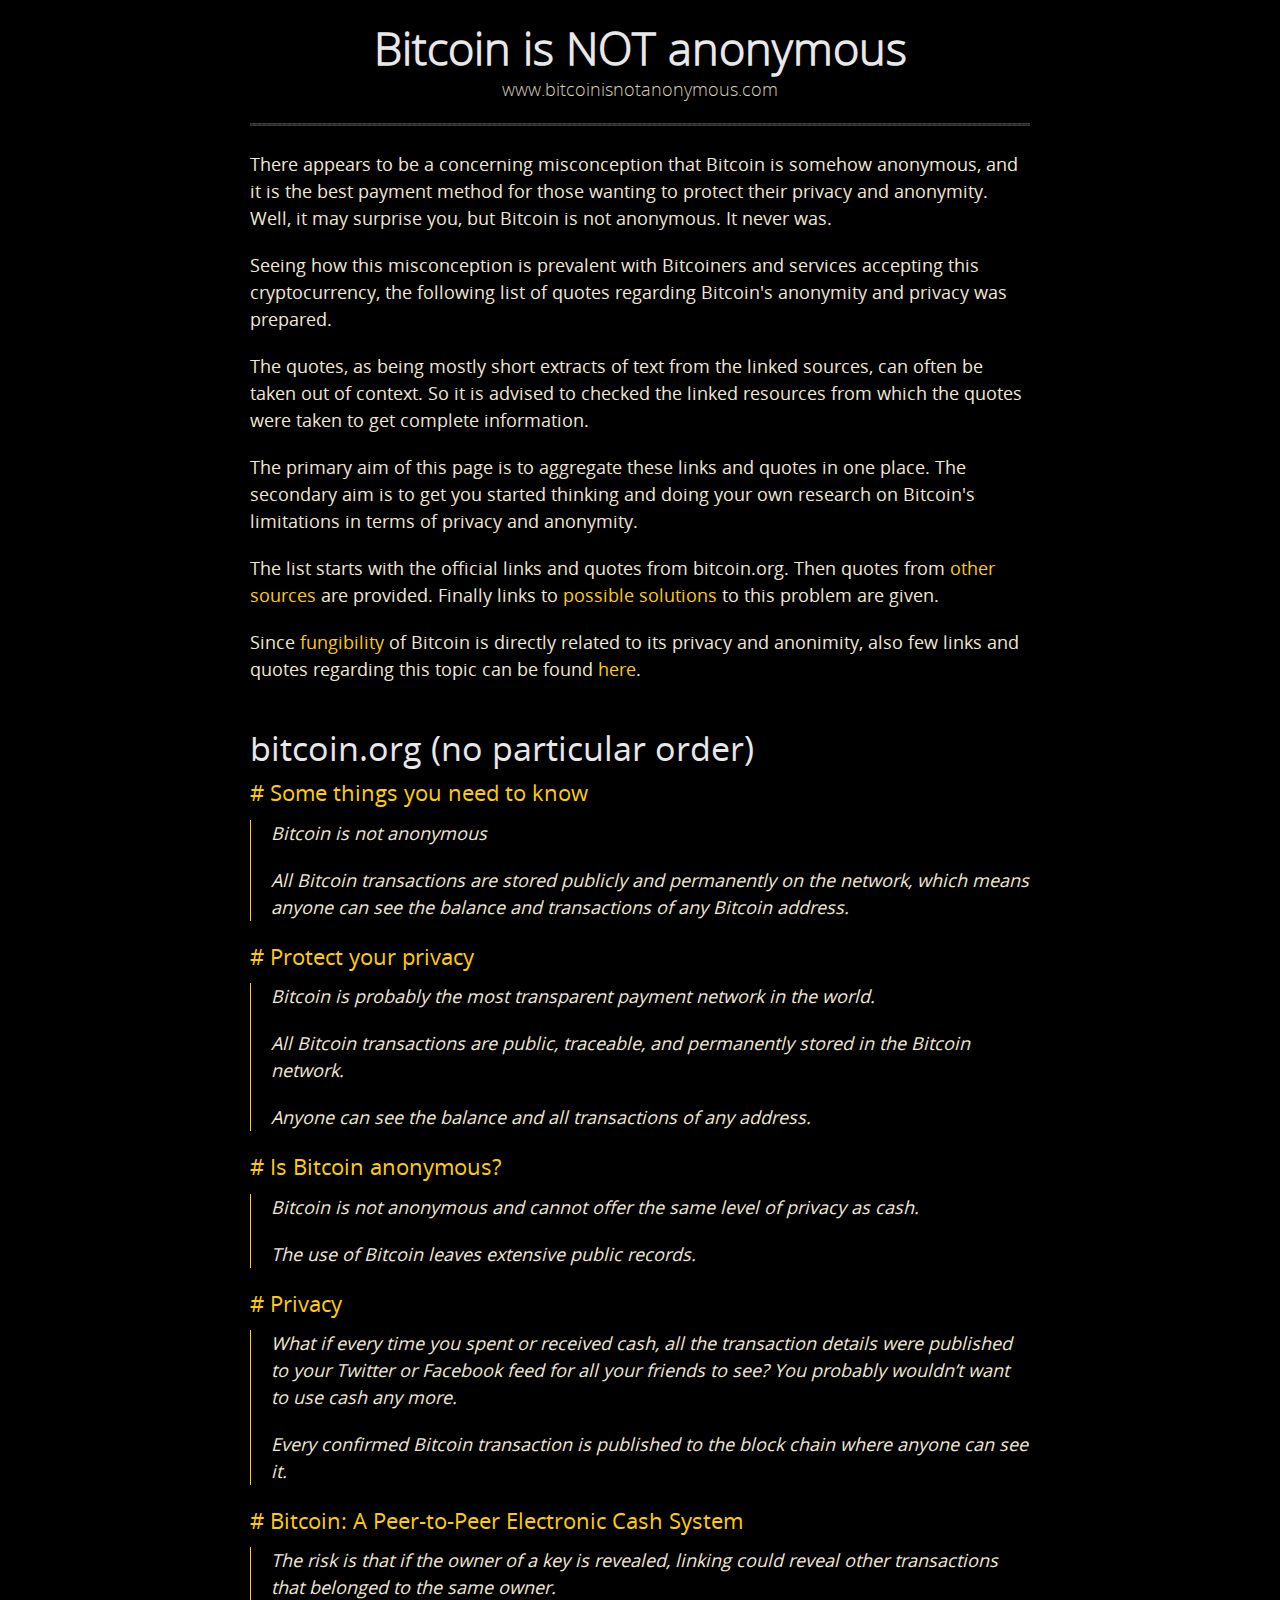
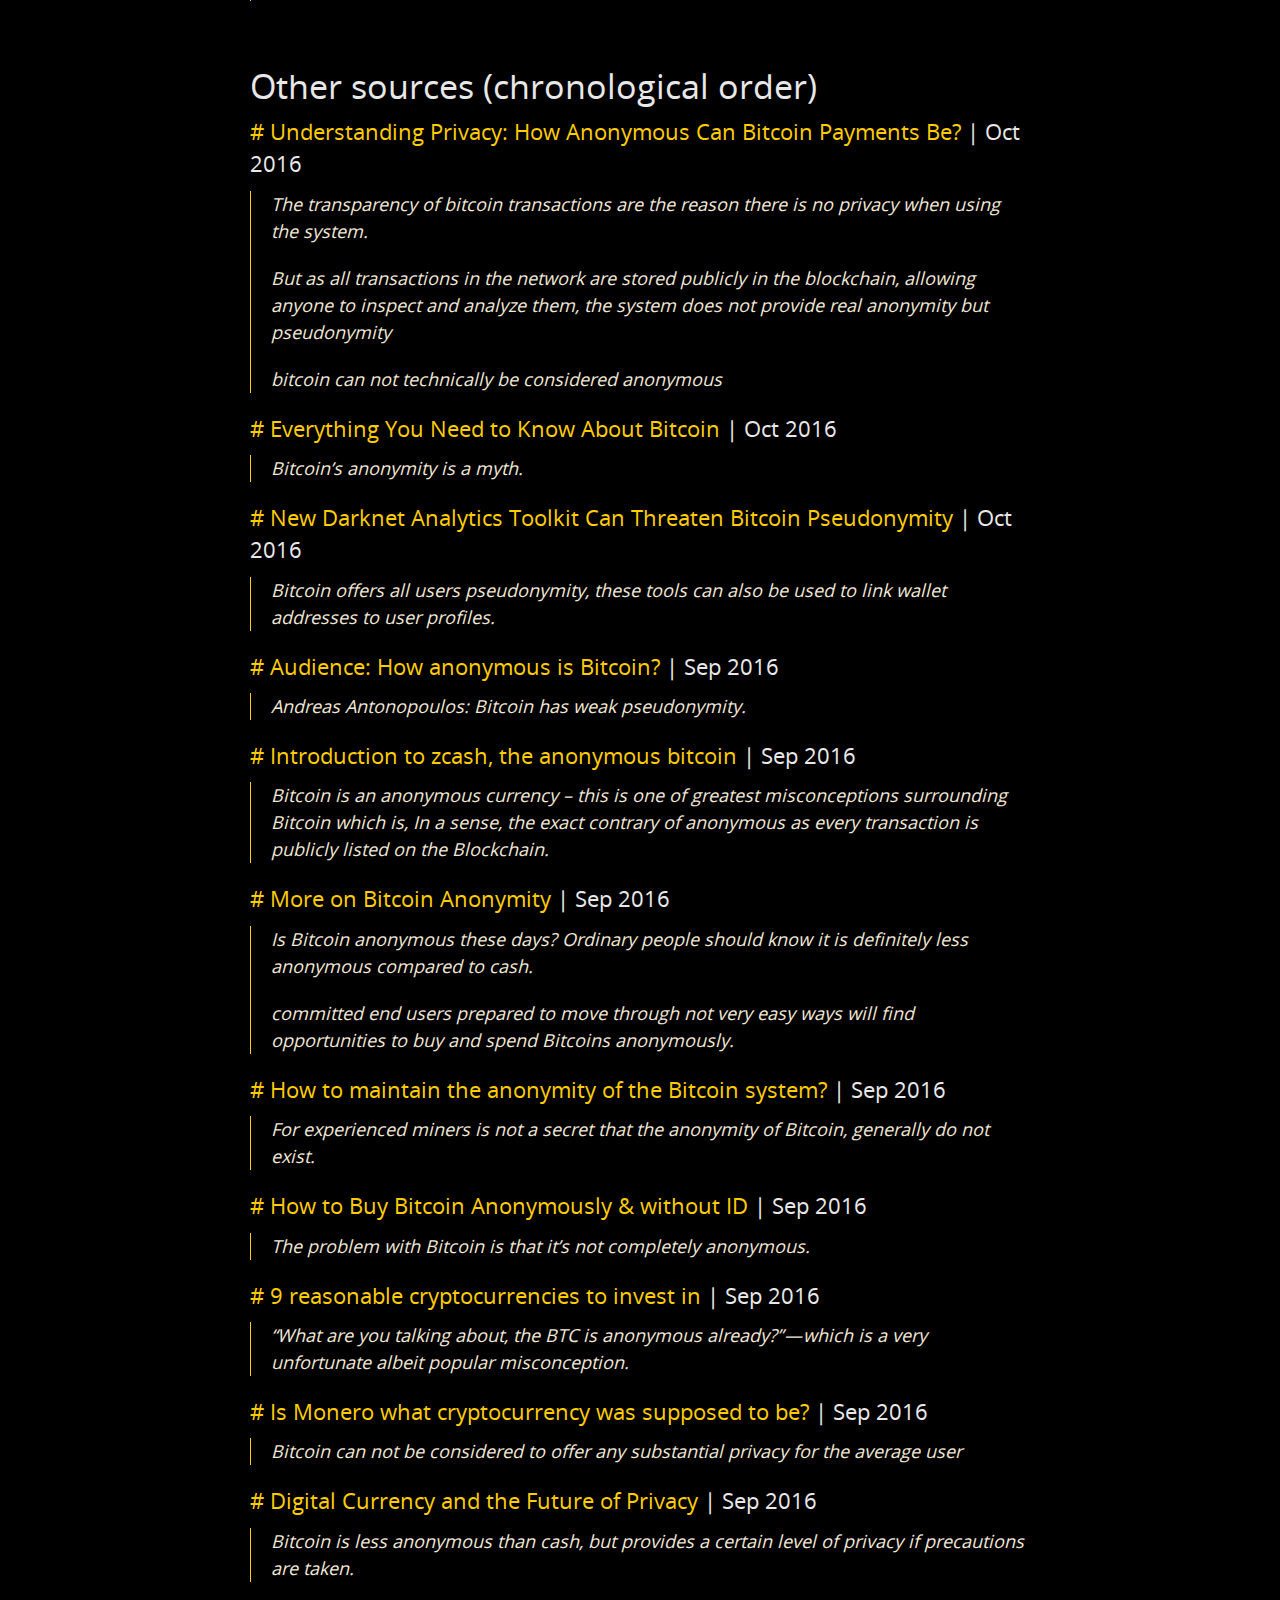
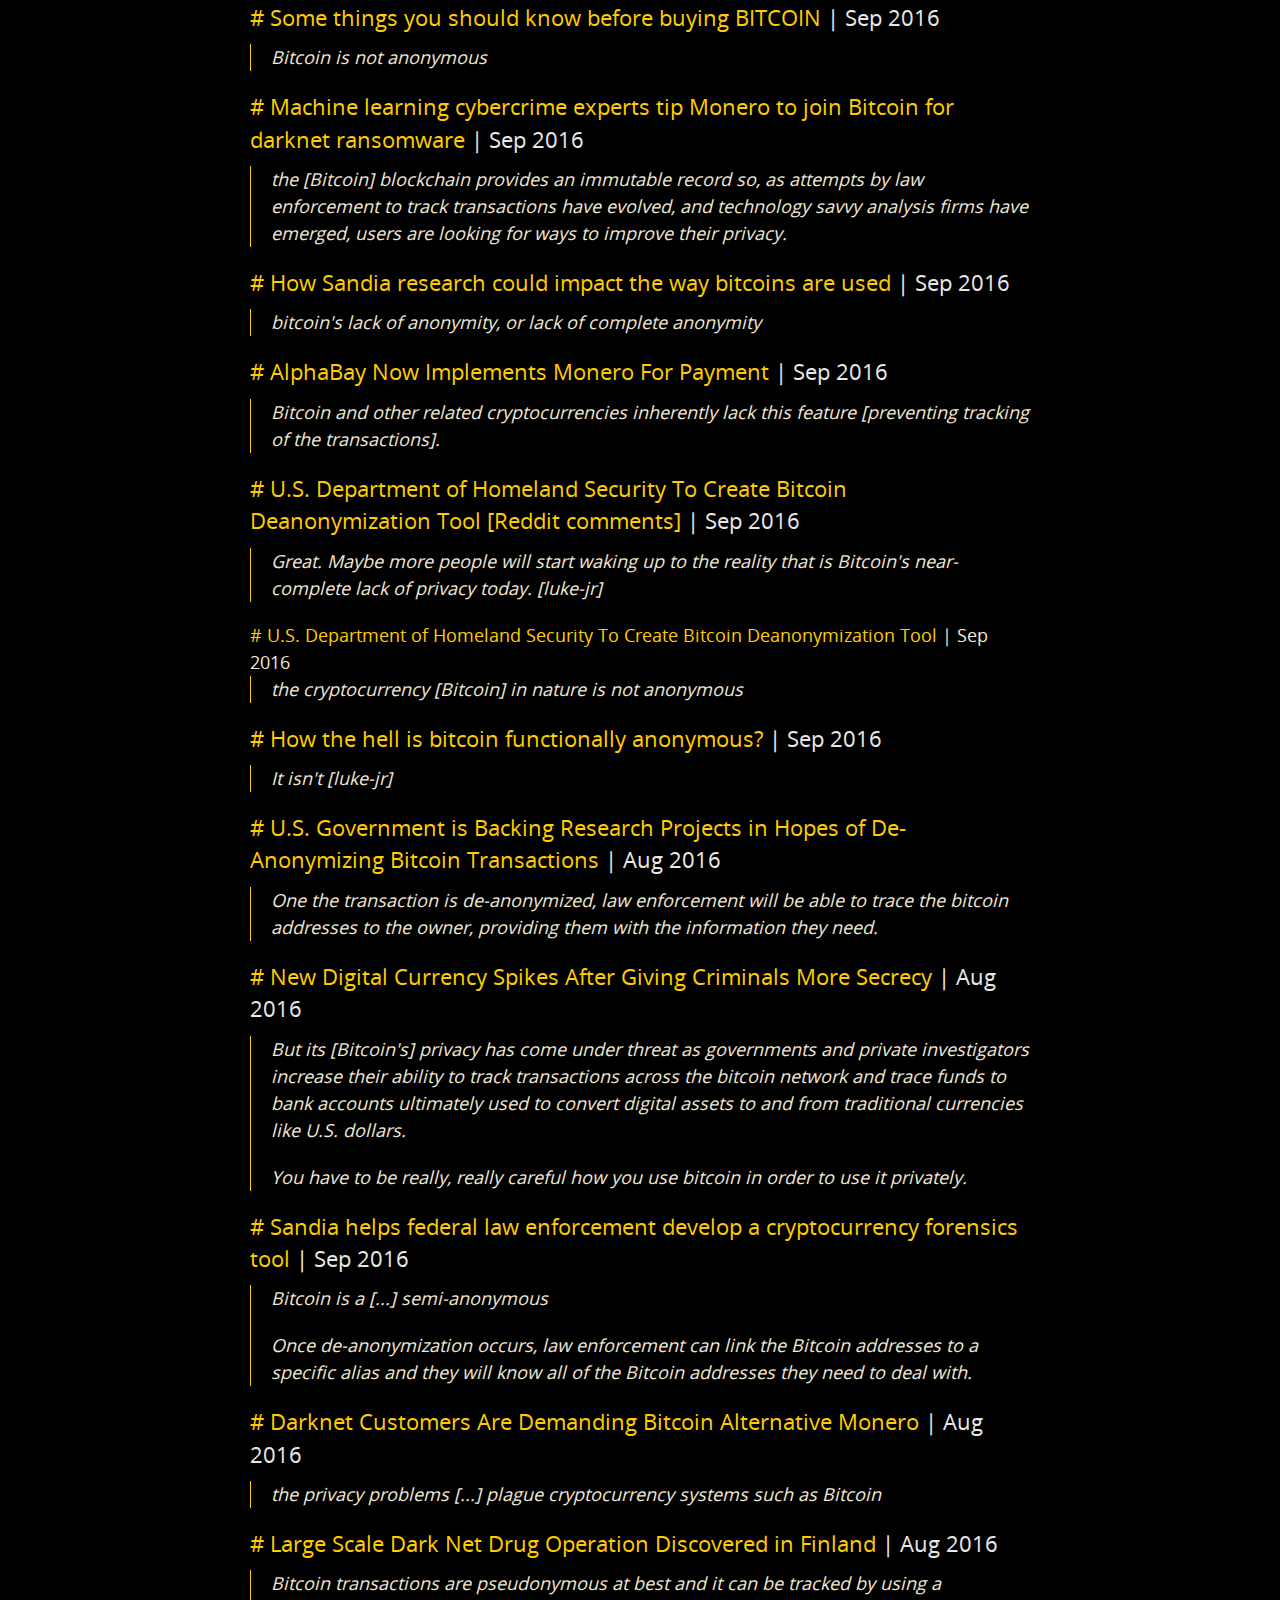
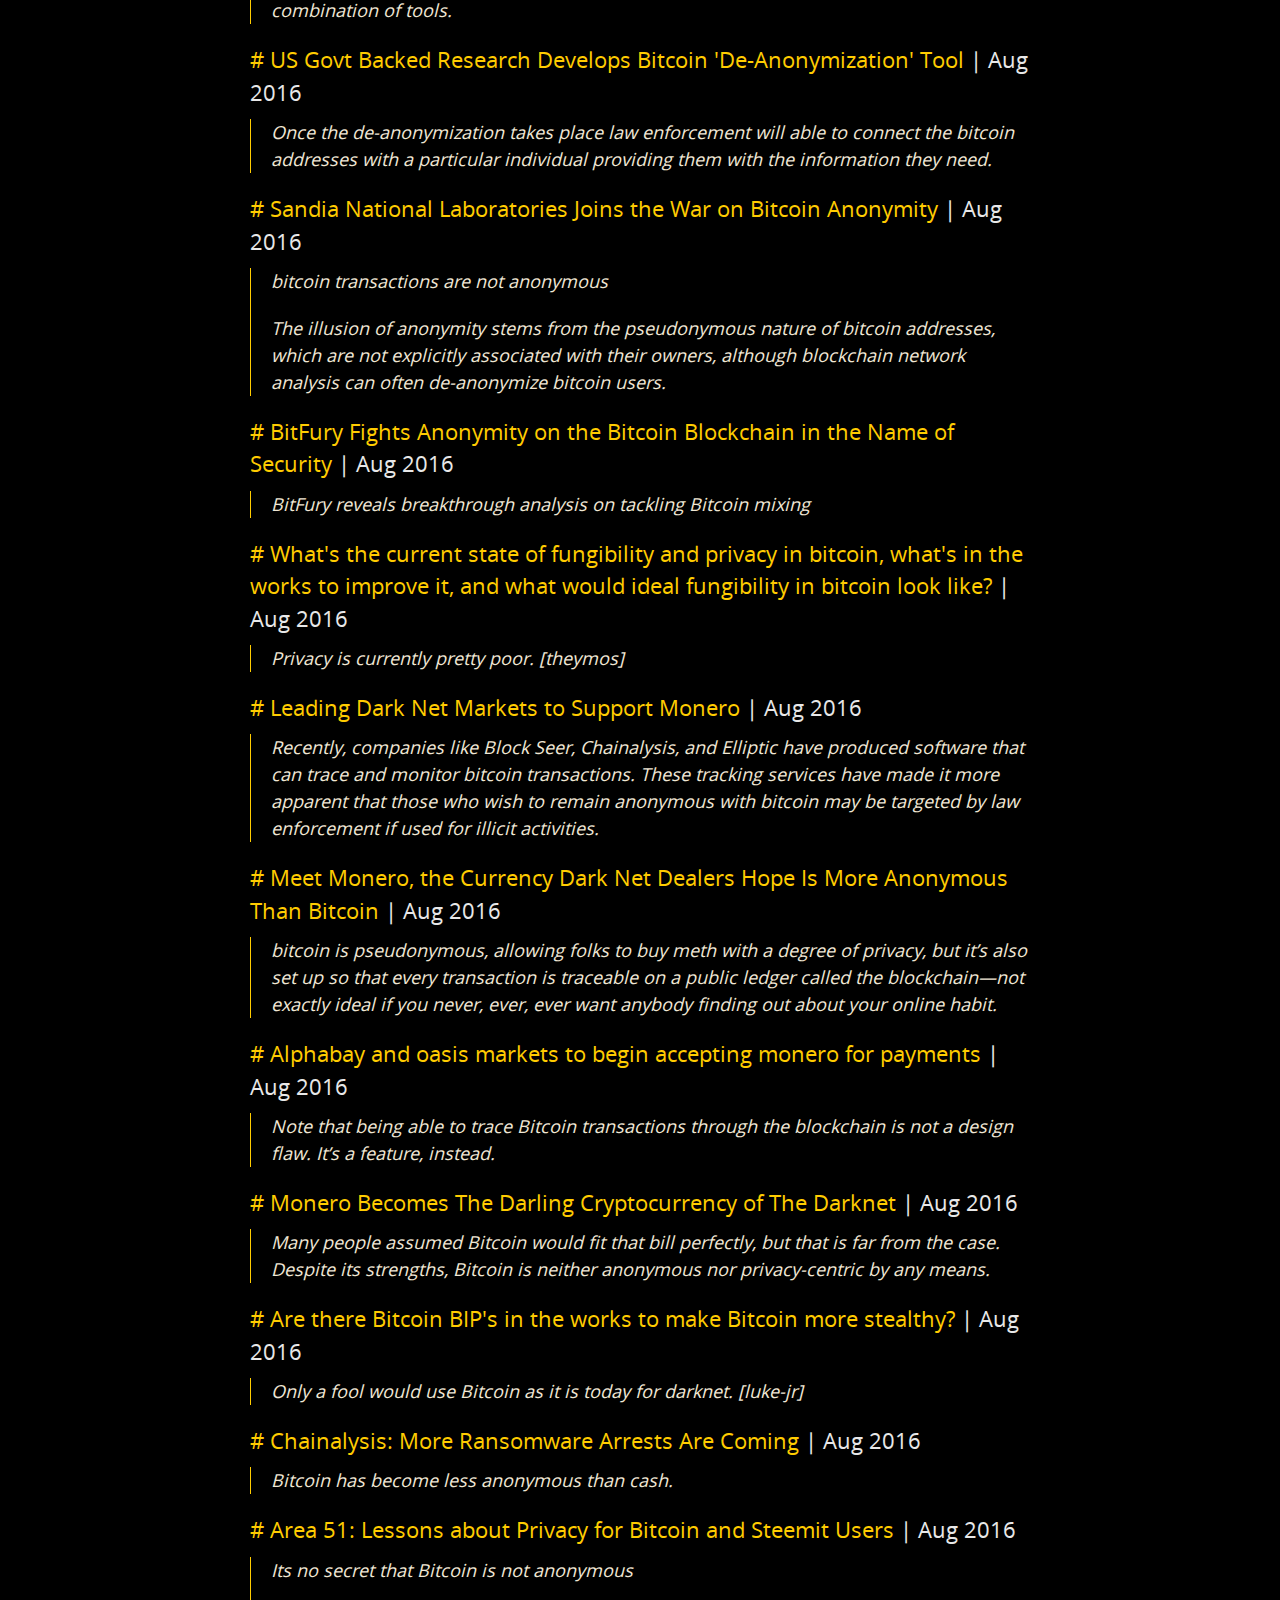
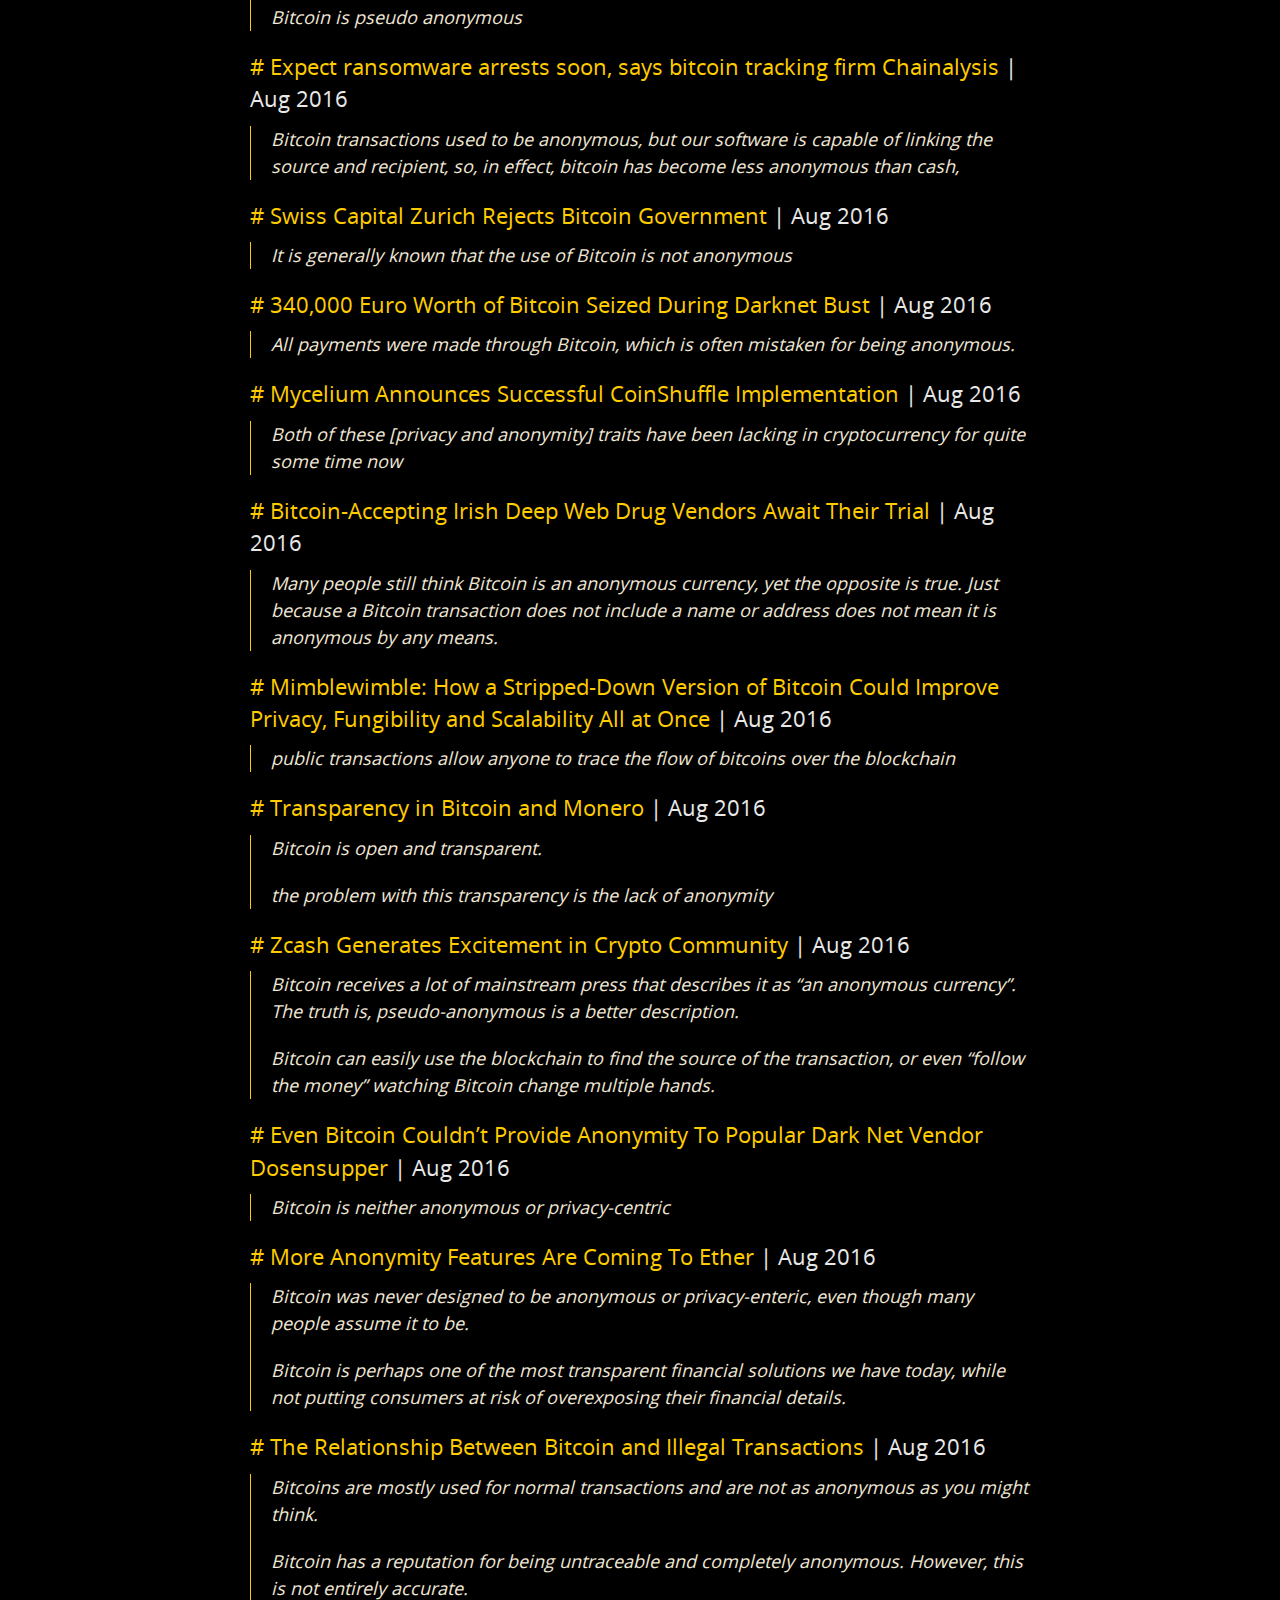
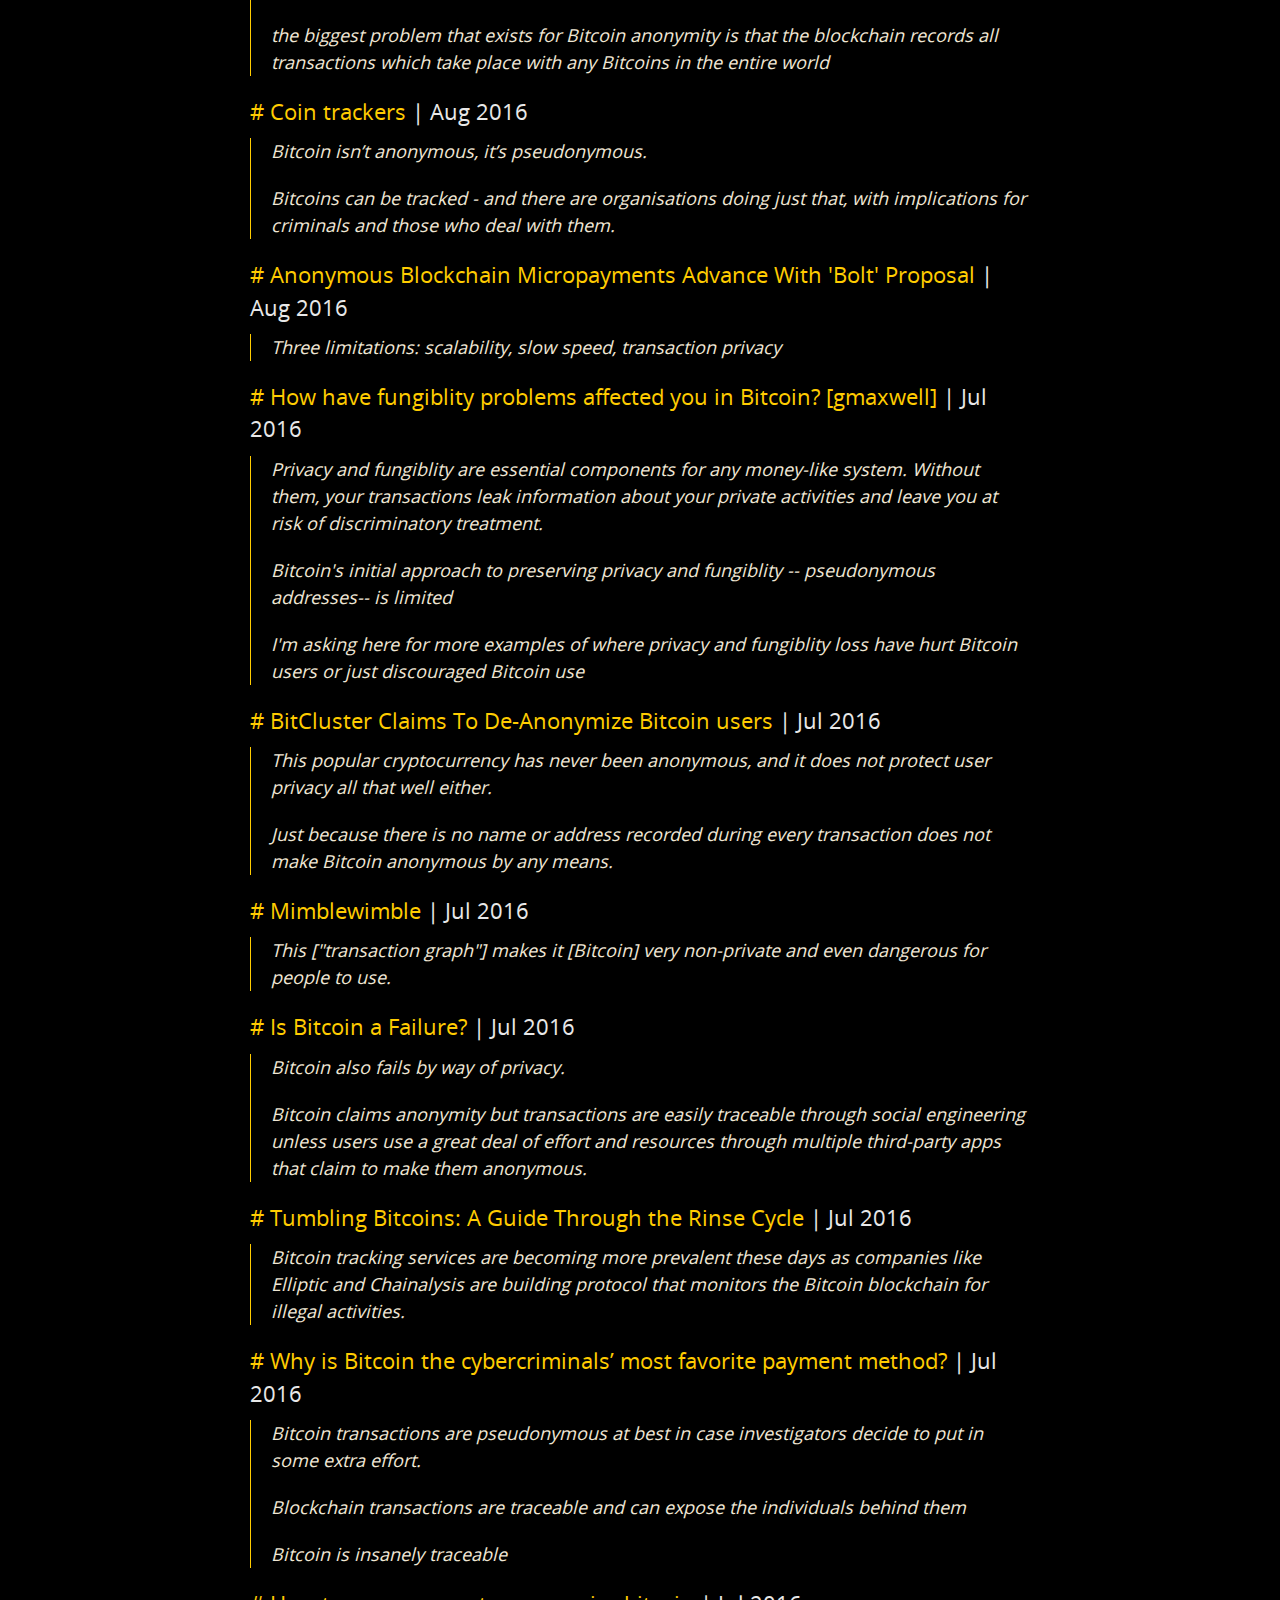
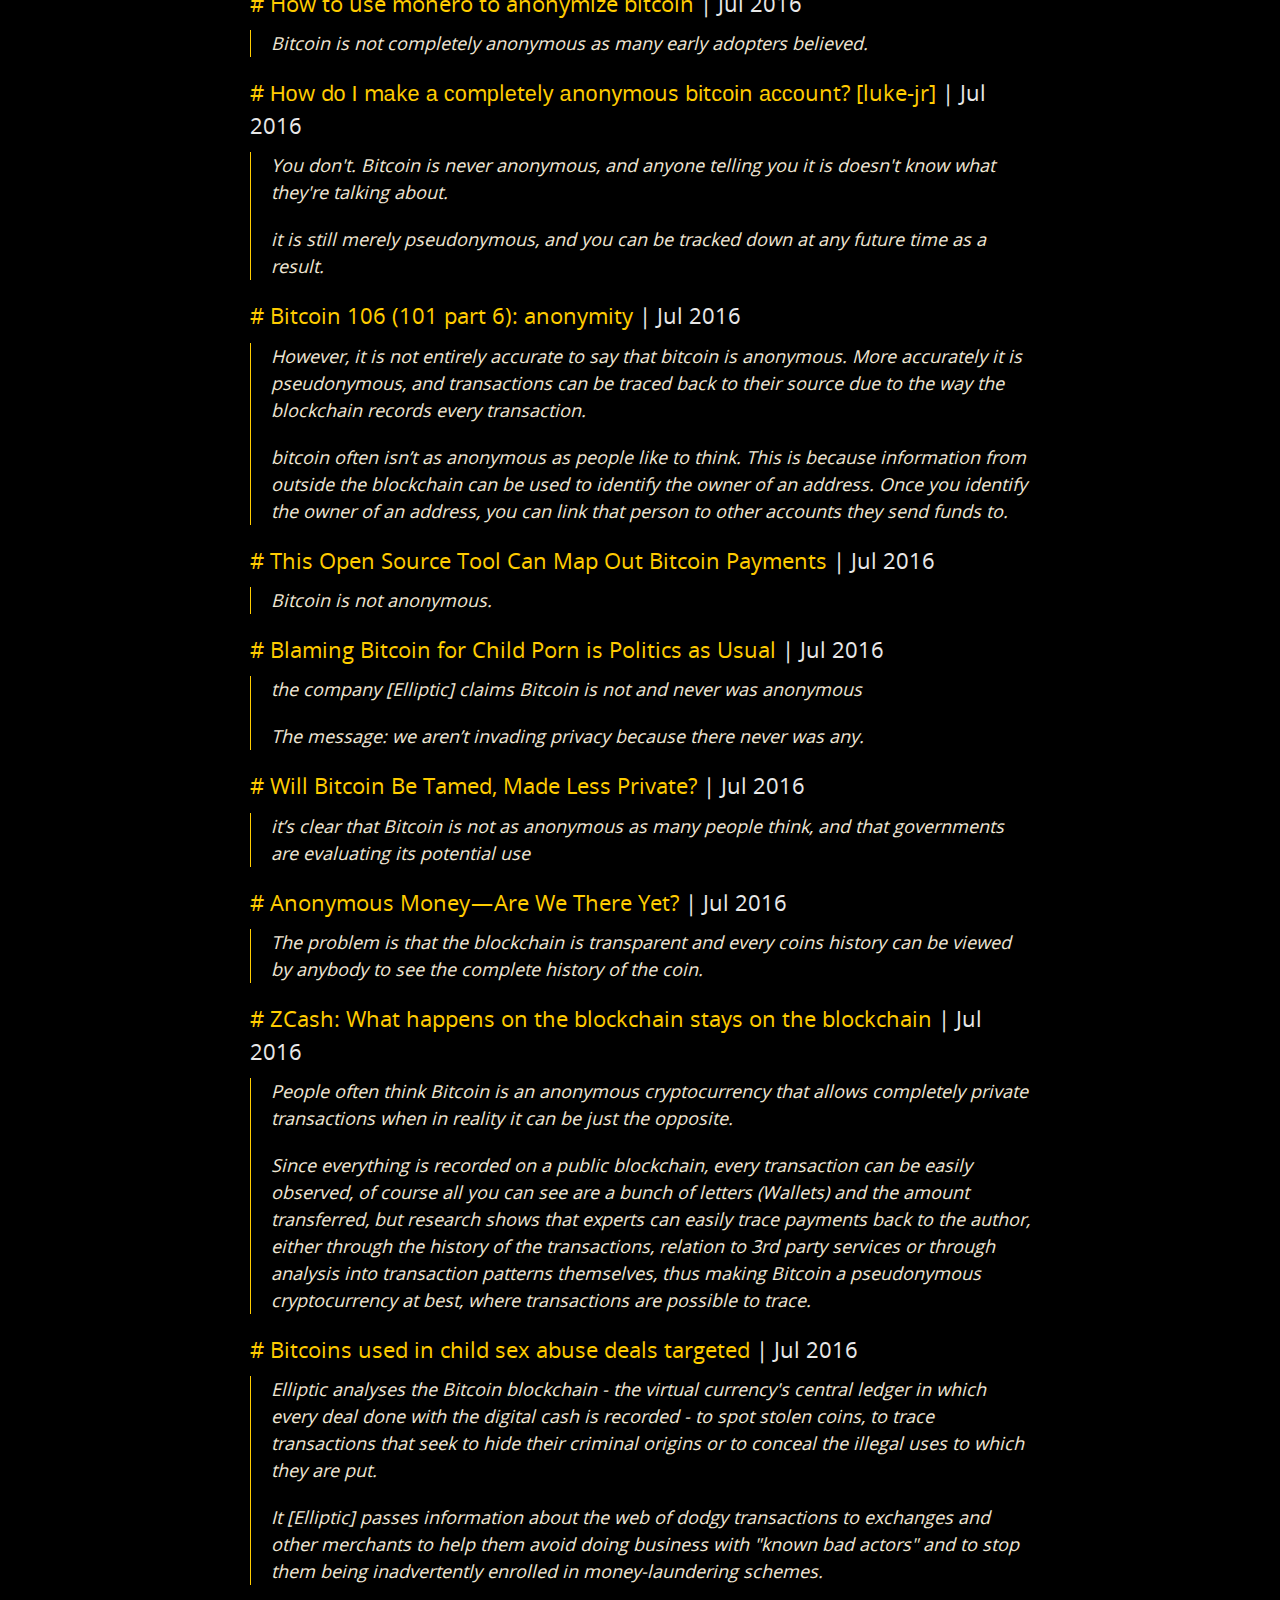
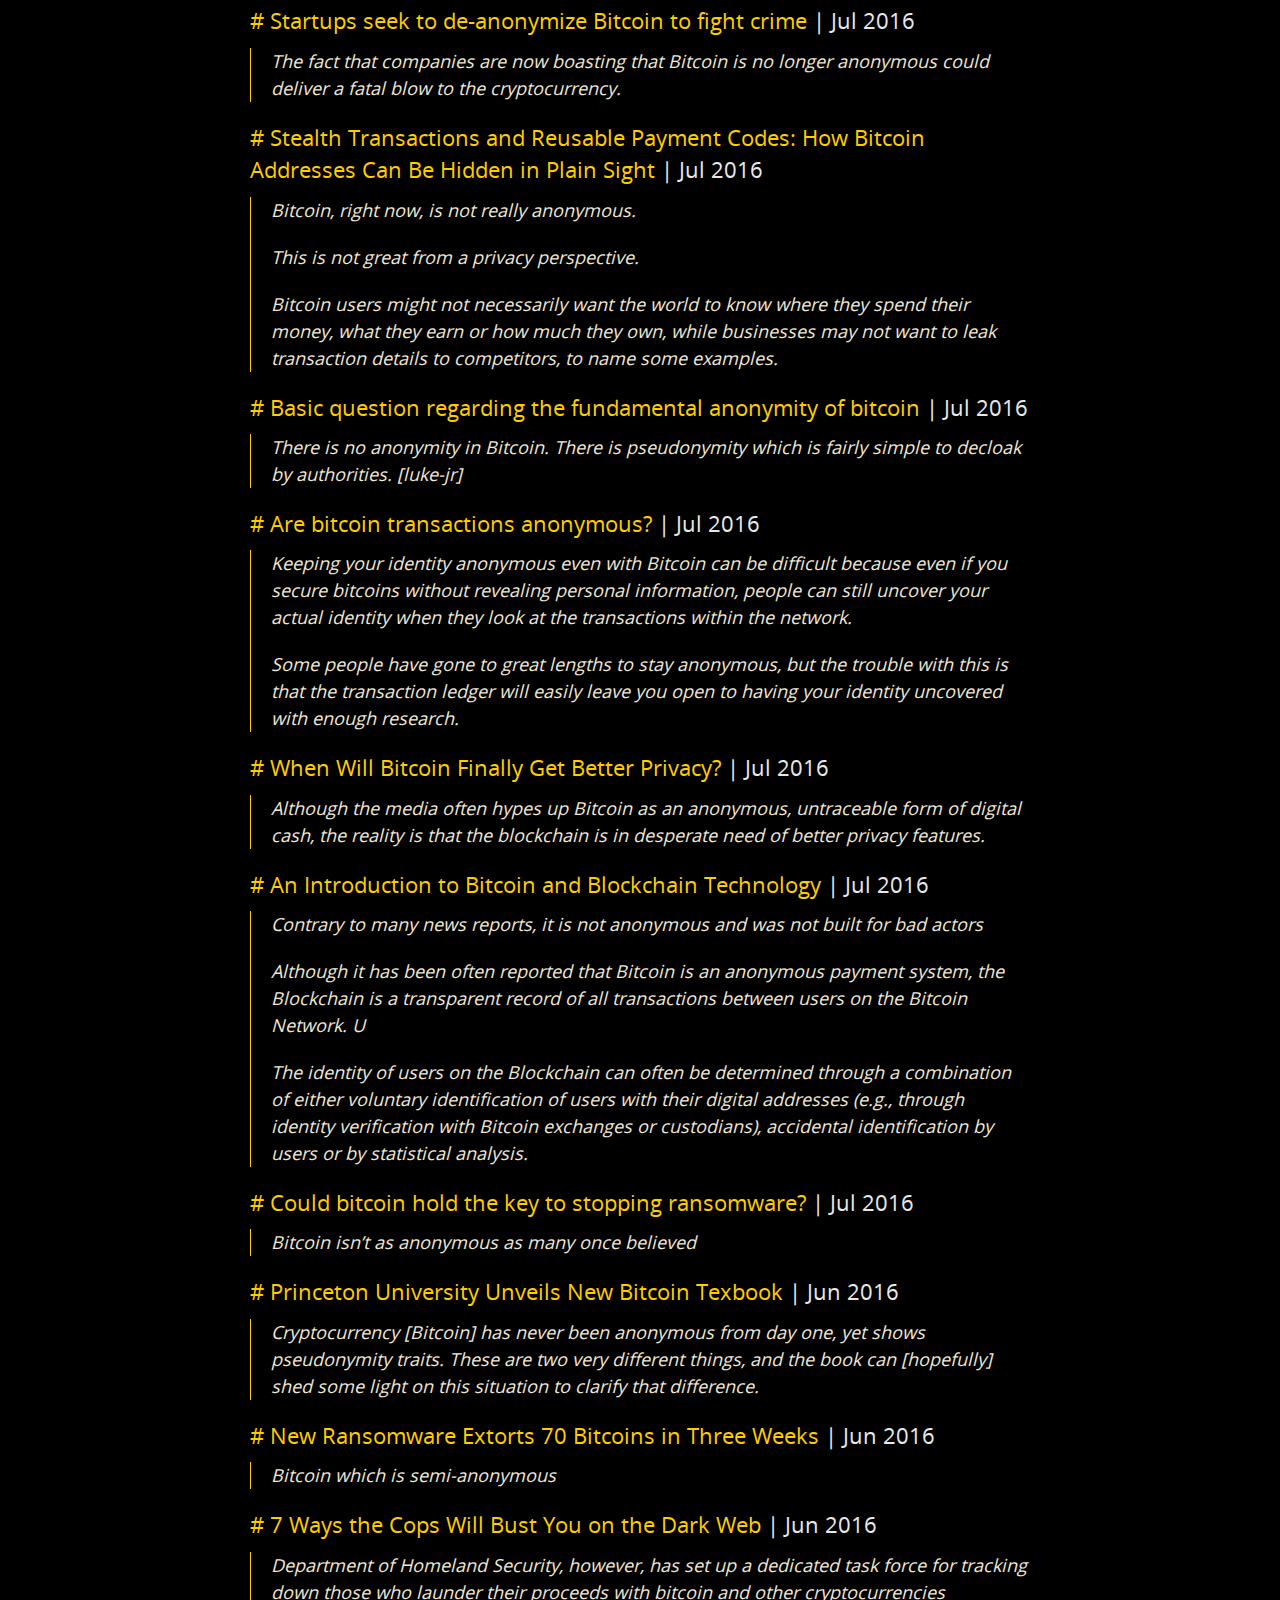
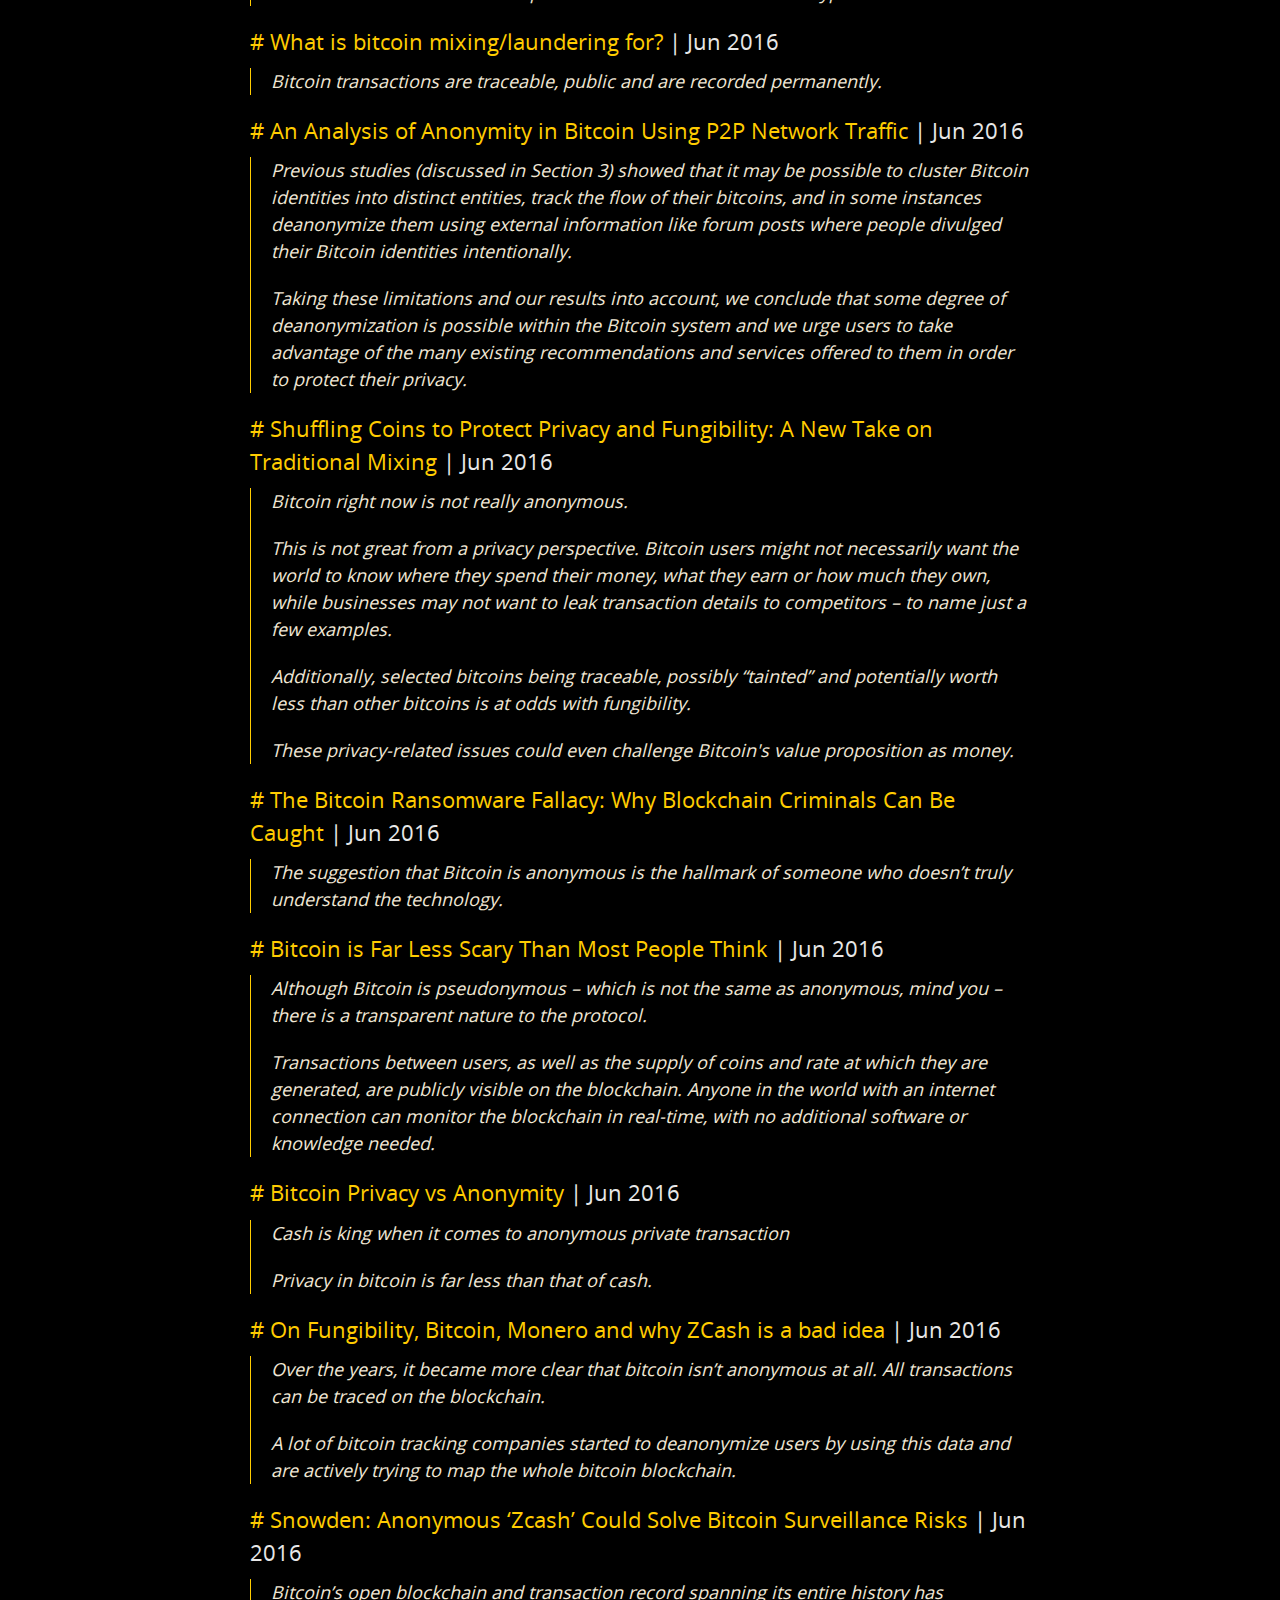
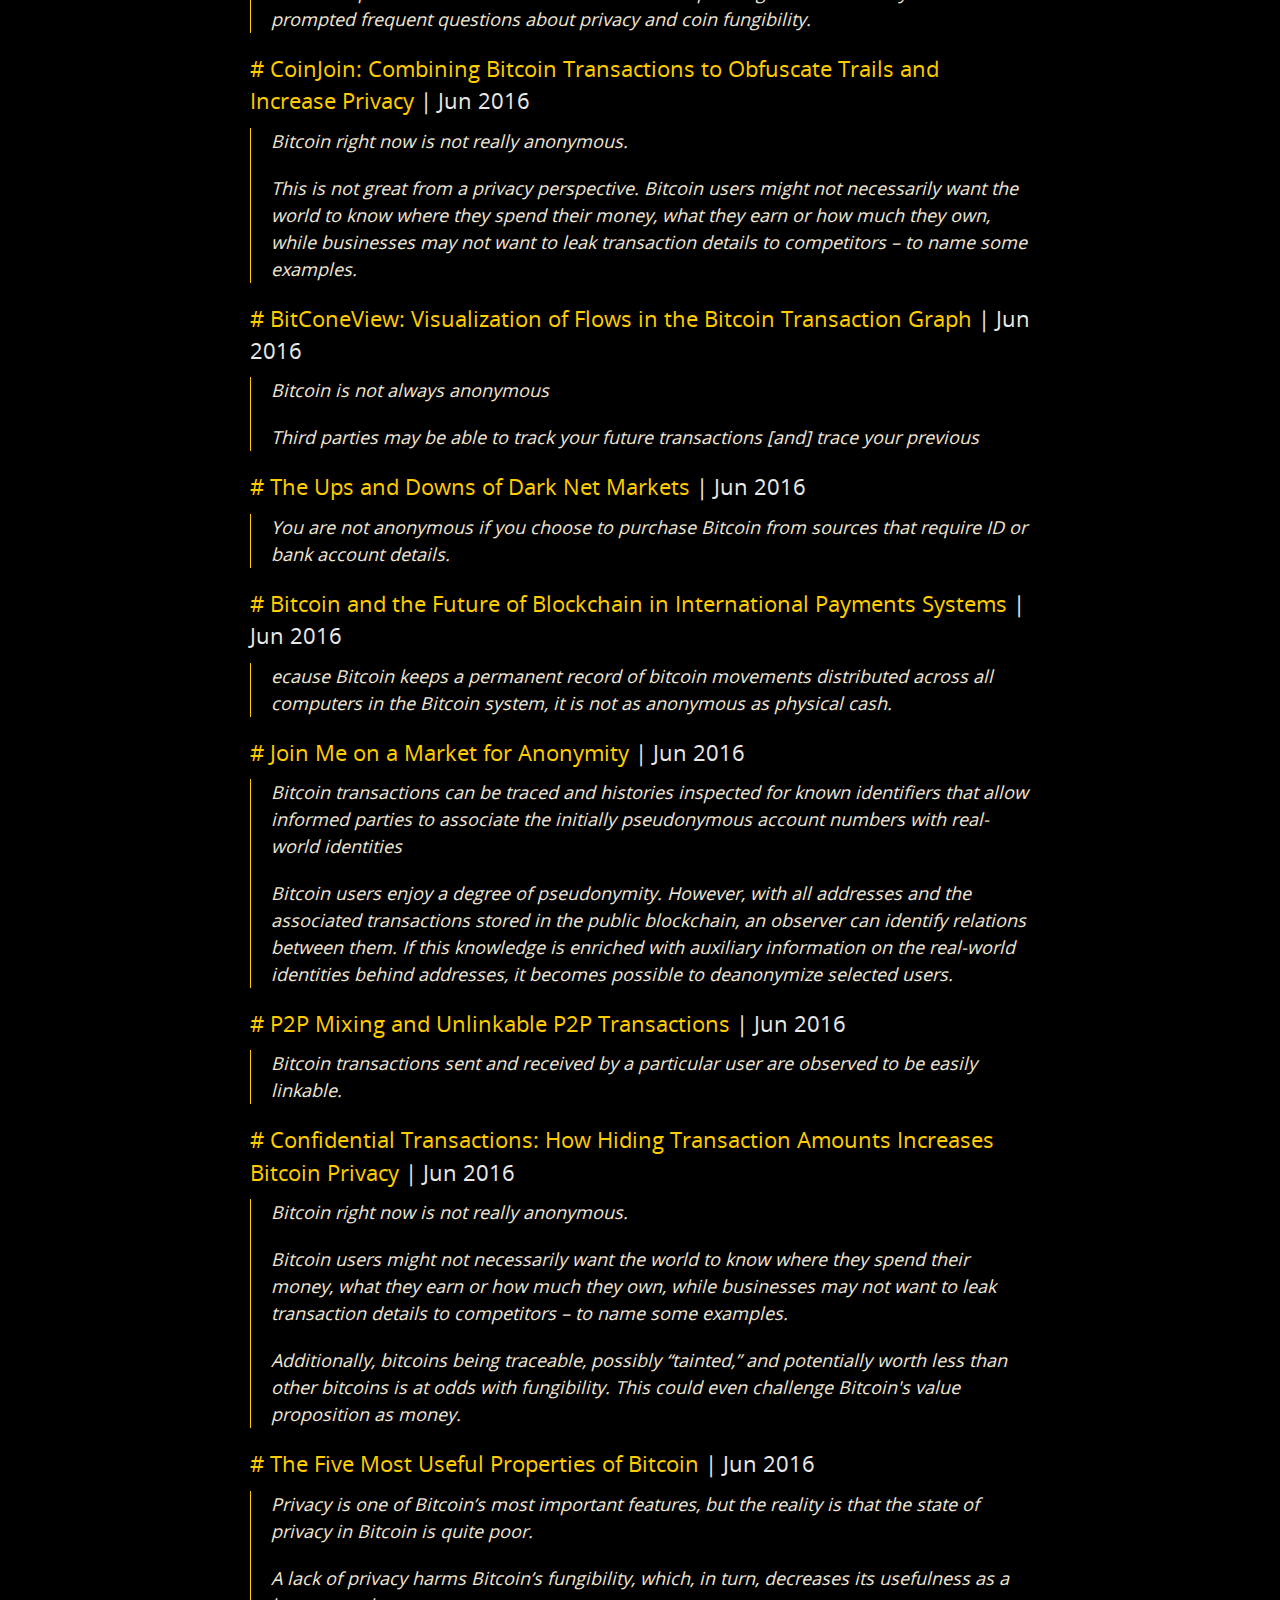
<file: index.html>
<!doctype html>
<html>
  <head>
    <meta charset="utf-8">
    <meta http-equiv="X-UA-Compatible" content="chrome=1">
	<meta name="keywords" content="bitcoin, anonymous, anonimity, privacy, surveillance, encryption, blockchain, public,  tracking, nsa">
	<meta name="description" content="Most poeple think that
	bitcoin is anonymous. However, this is not the case. Bitcoin is not
	anonymous. It never was.">   
    <title>Bitcoin is NOT anonymous</title>
    <link rel="stylesheet" href="stylesheets/styles.css">
    <link rel="stylesheet" href="stylesheets/github-dark.css">  
    <link rel="shortcut icon" href="images/favicon.ico">

    <!--[if lt IE 8]>
    <link rel="stylesheet" href="stylesheets/ie.css">
    <![endif]-->
    <meta name="viewport" content="width=device-width, initial-scale=1, user-scalable=no">

  </head>
  <body>

    <div class="wrapper">

      <section>
        <div id="title">
          <h1>Bitcoin is NOT anonymous</h1>
          <p id="httpaddress">www.bitcoinisnotanonymous.com <!-- &amp; k3fcmfqkjumom7z2.onion--></p>       
          <hr>
        </div>

        <p>There appears to be a concerning misconception that Bitcoin is somehow
anonymous, and it is the best payment method for those
wanting to protect their privacy and anonymity. Well, it may surprise you,
but Bitcoin is not anonymous. It never was. </p>

<p>Seeing how this misconception is prevalent with Bitcoiners and 
services accepting this cryptocurrency,
the following list of quotes regarding 
Bitcoin's anonymity and privacy was prepared.</p>

<p>The quotes, as being mostly short extracts of text from the linked sources,
can often be taken out of context. So it is advised to checked the linked
 resources from which the quotes were taken to get complete
 information. </p>
 
 </p>The primary aim of this page is
 to aggregate these links and quotes in one place. The secondary aim is to get you started thinking and doing your own research on Bitcoin's limitations in terms of
  privacy and anonymity.</p>

<p>The list starts with the official links and quotes from
 bitcoin.org. Then quotes from <a href="#other-sources-chronological-order">
 other sources</a> are provided.  Finally links to  <a href="#possible-solutions">possible solutions</a> to this problem are given.</p>

Since <a href="/fungibility.html">fungibility</a> of Bitcoin is directly related to its  privacy and anonimity, also few links and quotes regarding this topic  can be found <a href="/fungibility.html">here</a>. 
 

<p>&nbsp;</p>
<h2>
<a id="bitcoinorg-no-particular-order" class="anchor" href="#bitcoinorg-no-particular-order" aria-hidden="true"><span class="octicon octicon-link"></span></a>bitcoin.org (no particular order)</h2>

<h4>
<a id="some-things-you-need-to-know" class="anchor" href="#some-things-you-need-to-know" aria-hidden="true"><span class="octicon octicon-link"># </span></a><a href="https://bitcoin.org/en/you-need-to-know">Some things you need to know</a>
</h4>

<blockquote>
<p>Bitcoin is not anonymous</p>

<p>All Bitcoin transactions are stored publicly and permanently on the network,
which means anyone can see the balance and transactions 
of any Bitcoin address.</p>
</blockquote>

<h4>
<a id="protect-your-privacy" class="anchor" href="#protect-your-privacy" aria-hidden="true"><span class="octicon octicon-link"># </span></a><a href="https://bitcoin.org/en/protect-your-privacy">Protect your privacy</a>
</h4>

<blockquote>
<p>Bitcoin is probably the most transparent payment network in the world.</p>

<p>All Bitcoin transactions are public, traceable, and permanently stored in the Bitcoin network.</p>

<p>Anyone can see the balance and all transactions of any address.</p>
</blockquote>

<h4>
<a id="is-bitcoin-anonymous" class="anchor" href="#is-bitcoin-anonymous" aria-hidden="true"><span class="octicon octicon-link"># </span></a><a href="https://bitcoin.org/en/faq#is-bitcoin-anonymous">Is Bitcoin anonymous?</a>
</h4>

<blockquote>
<p>Bitcoin is not anonymous and cannot offer the same level of privacy as cash.</p>

<p>The use of Bitcoin leaves extensive public records.</p>
</blockquote>


<h4>
<a id="features-privacy" class="anchor" href="#features-privacy" aria-hidden="true">
<span class="octicon octicon-link"># </span></a>
<a href="https://bitcoin.org/en/bitcoin-core/features/privacy">Privacy</a></h4>

<blockquote>
<p>What if every time you spent or received cash, all the transaction details were published to your Twitter or Facebook feed for all your friends to see? You probably wouldn’t want to use cash any more.</p>
<p>Every confirmed Bitcoin transaction is published to the block chain where anyone can see it. </p>
</blockquote>

<h4>
<a id="bitcoin-a-peer-to-peer-electronic-cash-system" class="anchor" href="#bitcoin-a-peer-to-peer-electronic-cash-system" aria-hidden="true"><span class="octicon octicon-link"># </span></a><a href="https://bitcoin.org/bitcoin.pdf">Bitcoin: A Peer-to-Peer Electronic Cash System</a>
</h4>

<blockquote>
<p>The risk is that if the owner of a key is revealed, linking could reveal other transactions that belonged to
the same owner.</p>
</blockquote>

<p>&nbsp;</p>
<h2>
<a id="other-sources-chronological-order" class="anchor" href="#other-sources-chronological-order" aria-hidden="true"><span class="octicon octicon-link"></span></a>Other sources (chronological order)</h2>
























<!--

<h4>
<a id="" class="anchor" href="#" aria-hidden="true">
<span class="octicon octicon-link"># </span></a>
<a href=""></a> | Oct 2016</h4>

<blockquote>
<p></p>
<p></p>
<p></p>
<p></p>
</blockquote>

-->

<h4>
<a id="privacy-anonymous-bitcoin" class="anchor" href="#privacy-anonymous-bitcoin" aria-hidden="true">
<span class="octicon octicon-link"># </span></a>
<a href="http://bitcoinist.net/understanding-privacy-anonymous-bitcoin/">Understanding Privacy: How Anonymous Can Bitcoin Payments Be?</a> | Oct 2016</h4>

<blockquote>
<p>The transparency of bitcoin transactions are the reason there is no privacy when using the system. </p>
<p>But as all transactions in the network are stored publicly in the blockchain, allowing anyone to inspect and analyze them, the system does not provide real anonymity but pseudonymity</p>
<p>bitcoin can not technically be considered anonymous</p>
<p></p>
</blockquote>

<h4>
<a id="everything-you-need-to" class="anchor" href="#everything-you-need-to" aria-hidden="true">
<span class="octicon octicon-link"># </span></a>
<a href="http://tadkaonline.com/everything-you-need-to-know-about-bitcoin/">Everything You Need to Know About Bitcoin</a> | Oct 2016</h4>

<blockquote>
<p>Bitcoin’s anonymity is a myth.</p>
</blockquote>

<h4>
<a id="can-threaten-bitcoin" class="anchor" href="#can-threaten-bitcoin" aria-hidden="true">
<span class="octicon octicon-link"># </span></a>
<a href="http://www.newsbtc.com/2016/10/01/new-darknet-analytics-toolkit-can-threaten-bitcoin-pseudonymity/">New Darknet Analytics Toolkit Can Threaten Bitcoin Pseudonymity</a> | Oct 2016</h4>

<blockquote>
<p>Bitcoin offers all users pseudonymity, these tools can also be used to link wallet addresses to user profiles. </p>
</blockquote>

<h4>
<a id="andreas-antonopoulos-magic" class="anchor" href="#andreas-antonopoulos-magic" aria-hidden="true">
<span class="octicon octicon-link"># </span></a>
<a href="http://lfb.org/andreas-antonopoulos-magic-bitcoin/">Audience: How anonymous is Bitcoin?</a> | Sep 2016</h4>

<blockquote>
<p>Andreas Antonopoulos: Bitcoin has weak pseudonymity.</p>
</blockquote>


<h4>
<a id="introduction-to-zcash" class="anchor" href="#introduction-to-zcash" aria-hidden="true">
<span class="octicon octicon-link"># </span></a>
<a href="https://www.deepdotweb.com/2016/09/29/introduction-to-zcash-the-anonymous-bitcoin/">Introduction to zcash, the anonymous bitcoin</a> | Sep 2016</h4>

<blockquote>
<p>Bitcoin is an anonymous currency – this is one of greatest misconceptions surrounding Bitcoin which is, In a sense, the exact contrary of anonymous as every transaction is publicly listed on the Blockchain.</p>
</blockquote>

<h4>
<a id="more-on-bitcoin-anonymity" class="anchor" href="#more-on-bitcoin-anonymity" aria-hidden="true">
<span class="octicon octicon-link"># </span></a>
<a href="http://cryptorials.io/more-on-bitcoin-anonymity/">More on Bitcoin Anonymity</a> | Sep 2016</h4>

<blockquote>
<p>Is Bitcoin anonymous these days? Ordinary people should know it is definitely less anonymous compared to cash. </p>
<p>committed end users prepared to move through not very easy ways will find opportunities to buy and spend Bitcoins anonymously.</p>
</blockquote>

<h4>
<a id="how-to-maintain-the" class="anchor" href="#how-to-maintain-the" aria-hidden="true">
<span class="octicon octicon-link"># </span></a>
<a href="https://steemit.com/money/@moneymaker/how-to-maintain-the-anonymity-of-the-bitcoin-system">How to maintain the anonymity of the Bitcoin system?</a> | Sep 2016</h4>

<blockquote>
<p>For experienced miners is not a secret that the anonymity of Bitcoin, generally do not exist. </p>
<p></p>
<p></p>
<p></p>
</blockquote>

<h4>
<a id="buy-bitcoin-anonymously-without" class="anchor" href="#buy-bitcoin-anonymously-without" aria-hidden="true">
<span class="octicon octicon-link"># </span></a>
<a href="https://99bitcoins.com/buy-bitcoin-anonymously-without-id/">How to Buy Bitcoin Anonymously & without ID</a> | Sep 2016</h4>

<blockquote>
<p>The problem with Bitcoin is that it’s not completely anonymous.</p>
</blockquote>


<h4>
<a id="9-reasonable-cryptocurrencies" class="anchor" href="#9-reasonable-cryptocurrencies" aria-hidden="true">
<span class="octicon octicon-link"># </span></a>
<a href="https://medium.com/@paulmillr/9-reasonable-cryptocurrencies-to-invest-in-17f3f993d1b5#.fjhnisq70">9 reasonable cryptocurrencies to invest in</a> | Sep 2016</h4>

<blockquote>
<p>“What are you talking about, the BTC is anonymous already?” — which is a very unfortunate albeit popular misconception.</p>
</blockquote>


<h4>
<a id="is-monero-what-cryptocurrency" class="anchor" href="#is-monero-what-cryptocurrency" aria-hidden="true">
<span class="octicon octicon-link"># </span></a>
<a href="https://www.reddheads.com/en/is-monero-what-cryptocurrency-was-supposed-to-be/">Is Monero what cryptocurrency was supposed to be?</a> | Sep 2016</h4>

<blockquote>
<p>Bitcoin can not be considered to offer any substantial privacy for the average user</p>
</blockquote>

<h4>
<a id="digital-currency-and" class="anchor" href="#digital-currency-and" aria-hidden="true">
<span class="octicon octicon-link"># </span></a>
<a href="https://www.engadget.com/2016/09/19/digital-currency-and-the-future-of-privacy/">Digital Currency and the Future of Privacy</a> | Sep 2016</h4>

<blockquote>
<p>Bitcoin is less anonymous than cash, but provides a certain level of privacy if precautions are taken.</p>
</blockquote>

<h4>
<a id="should-know-before" class="anchor" href="#should-know-before" aria-hidden="true">
<span class="octicon octicon-link"># </span></a>
<a href="https://coins.newbium.com/post/1384-some-things-you-should-know-before-buying-bitcoin">Some things you should know before buying BITCOIN</a> | Sep 2016</h4>

<blockquote>
<p>Bitcoin is not anonymous</p>
</blockquote>


<h4>
<a id="replace-bitcoin-ransomware" class="anchor" href="#replace-bitcoin-ransomware" aria-hidden="true">
<span class="octicon octicon-link"># </span></a>
<a href="http://www.ibtimes.co.uk/rival-darknet-cryptocurrency-replace-bitcoin-ransomware-merchants-experts-say-1580199">Machine learning cybercrime experts tip Monero to join Bitcoin for darknet ransomware</a> | Sep 2016</h4>

<blockquote>
<p>the [Bitcoin] blockchain provides an immutable record so, as attempts by law enforcement to track transactions have evolved, and technology savvy analysis firms have emerged, users are looking for ways to improve their privacy.</p>
</blockquote>


<h4>
<a id="could-impact-the-way" class="anchor" href="#could-impact-the-way" aria-hidden="true">
<span class="octicon octicon-link"># </span></a>
<a href="http://www.bizjournals.com/albuquerque/news/2016/09/06/how-sandia-research-could-impact-the-way-bitcoins.html">How Sandia research could impact the way bitcoins are used</a> | Sep 2016</h4>

<blockquote>
<p>bitcoin's lack of anonymity, or lack of complete anonymity</p>
</blockquote>

<h4>
<a id="implements-monero" class="anchor" href="#implements-monero" aria-hidden="true">
<span class="octicon octicon-link"># </span></a>
<a href="https://alphabaymarket.com/alphabay-implements-monero/">AlphaBay Now Implements Monero For Payment</a> | Sep 2016</h4>

<blockquote>
<p>Bitcoin and other related cryptocurrencies inherently lack this feature [preventing tracking of the transactions].</p>
</blockquote>

<h4>
<a id="security-to-create" class="anchor" href="#security-to-create" aria-hidden="true">
<span class="octicon octicon-link"># </span></a>
<a href="https://www.reddit.com/r/Bitcoin/comments/511hwr/us_department_of_homeland_security_to_create/d78ql56">U.S. Department of Homeland Security To Create Bitcoin Deanonymization Tool [Reddit comments]</a> | Sep 2016</h4>

<blockquote>
<p>Great. Maybe more people will start waking up to the reality that is Bitcoin's near-complete lack of privacy today. [luke-jr]</p>
</blockquote>


<a id="security-create-bitcoin" class="anchor" href="#security-create-bitcoin" aria-hidden="true">
<span class="octicon octicon-link"># </span></a>
<a href="https://btcmanager.com/news/tech/u-s-department-of-homeland-security-create-bitcoin-deanonymization-tool/">U.S. Department of Homeland Security To Create Bitcoin Deanonymization Tool</a> | Sep 2016</h4>

<blockquote>
<p>the cryptocurrency [Bitcoin] in nature is not anonymous</p>
</blockquote>

<h4>
<a id="functionally-anonymous" class="anchor" href="#functionally-anonymous" aria-hidden="true">
<span class="octicon octicon-link"># </span></a>
<a href="https://www.reddit.com/r/Bitcoin/comments/50zdkk/how_the_hell_is_bitcoin_functionally_anonymous/">How the hell is bitcoin functionally anonymous?</a> | Sep 2016</h4>

<blockquote>
<p>It isn't [luke-jr]</p>
</blockquote>

<h4>
<a id="government-is-backing" class="anchor" href="#government-is-backing" aria-hidden="true">
<span class="octicon octicon-link"># </span></a>
<a href="http://themerkle.com/u-s-government-is-backing-research-projects-in-hopes-of-de-anonymizing-bitcoin-transactions/">U.S. Government is Backing Research Projects in Hopes of De-Anonymizing Bitcoin Transactions</a> | Aug 2016</h4>

<blockquote>
<p>One the transaction is de-anonymized, law enforcement will be able to trace the bitcoin addresses to the owner, providing them with the information they need.</p>
</blockquote>

<h4>
<a id="currency-spikes-after" class="anchor" href="#currency-spikes-after" aria-hidden="true">
<span class="octicon octicon-link"># </span></a>
<a href="http://www.bloomberg.com/news/articles/2016-08-29/new-digital-currency-spikes-after-giving-criminals-more-secrecy">New Digital Currency Spikes After Giving Criminals More Secrecy</a> | Aug 2016</h4>

<blockquote>
<p>But its [Bitcoin's] privacy has come under threat as governments and private investigators increase their ability to track transactions across the bitcoin network and trace funds to bank accounts ultimately used to convert digital assets to and from traditional currencies like U.S. dollars.</p>
<p>You have to be really, really careful how you use bitcoin in order to use it privately.</p>
</blockquote>


<h4>
<a id="bitcoin-sandia" class="anchor" href="#bitcoin-sandia" aria-hidden="true">
<span class="octicon octicon-link"># </span></a>
<a href="http://www.sandia.gov/news/publications/labnews/articles/2016/19-08/bitcoin.html">
Sandia helps federal law enforcement develop a cryptocurrency forensics tool</a> | Sep 2016</h4>

<blockquote>
<p>Bitcoin is a [...] semi-anonymous</p>
<p>Once de-anonymization occurs, law enforcement can link the Bitcoin addresses to a specific alias and they will know all of the Bitcoin addresses they need to deal with.</p>
</blockquote>


<h4>
<a id="customers-are-demanding" class="anchor" href="#customers-are-demanding" aria-hidden="true">
<span class="octicon octicon-link"># </span></a>
<a href="https://bitcoinmagazine.com/articles/darknet-customers-are-demanding-bitcoin-alternative-monero-1472243603">Darknet Customers Are Demanding Bitcoin Alternative Monero</a> | Aug 2016</h4>

<blockquote>
<p> the privacy problems [...] plague cryptocurrency systems such as Bitcoin</p>
</blockquote>


<h4>
<a id="dark-net-drug" class="anchor" href="#dark-net-drug" aria-hidden="true">
<span class="octicon octicon-link"># </span></a>
<a href="http://www.newsbtc.com/2016/08/28/dark-net-drug-operation-in-finland/">Large Scale Dark Net Drug Operation Discovered in Finland</a> | Aug 2016</h4>

<blockquote>
<p>Bitcoin transactions are pseudonymous at best and it can be tracked by using a combination of tools.</p>
</blockquote>

<h4>
<a id="develops-bitcoin-de" class="anchor" href="#develops-bitcoin-de" aria-hidden="true">
<span class="octicon octicon-link"># </span></a>
<a href="https://www.cryptocoinsnews.com/us-govt-backed-research-develops-bitcoin-de-anonymization-tool/">US Govt Backed Research Develops Bitcoin 'De-Anonymization' Tool</a> | Aug 2016</h4>

<blockquote>
<p>Once the de-anonymization takes place law enforcement will able to connect the bitcoin addresses with a particular individual providing them with the information they need.</p>
</blockquote>


<h4>
<a id="sandia-national" class="anchor" href="#sandia-national" aria-hidden="true">
<span class="octicon octicon-link"># </span></a>
<a href="http://www.nasdaq.com/article/sandia-national-laboratories-joins-the-war-on-bitcoin-anonymity-cm670277">Sandia National Laboratories Joins the War on Bitcoin Anonymity</a> | Aug 2016</h4>

<blockquote>
<p>bitcoin transactions are not anonymous</p>
<p>The illusion of anonymity stems from the pseudonymous nature of bitcoin addresses, which are not explicitly associated with their owners, although blockchain network analysis can often de-anonymize bitcoin users.</p>
</blockquote>

<h4>
<a id="in-the-name-of-security" class="anchor" href="#in-the-name-of-security" aria-hidden="true">
<span class="octicon octicon-link"># </span></a>
<a href="http://www.financemagnates.com/cryptocurrency/education-centre/bitfury-fights-anonymity-on-the-bitcoin-blockchain-in-the-name-of-security/">
BitFury Fights Anonymity on the Bitcoin Blockchain in the Name of Security</a> | Aug 2016</h4>

<blockquote>
<p>BitFury reveals breakthrough analysis on tackling Bitcoin mixing</p>
</blockquote>

<h4>
<a id="fungibility-and" class="anchor" href="#fungibility-and" aria-hidden="true">
<span class="octicon octicon-link"># </span></a>
<a href="https://www.reddit.com/r/Bitcoin/comments/4zb5qt/whats_the_current_state_of_fungibility_and/d6udyof">What's the current state of fungibility and privacy in bitcoin, what's in the works to improve it, and what would ideal fungibility in bitcoin look like?</a> | Aug 2016</h4>

<blockquote>
<p>Privacy is currently pretty poor. [theymos]</p>
</blockquote>



<h4>
<a id="leading-dark-net" class="anchor" href="#leading-dark-net" aria-hidden="true">
<span class="octicon octicon-link"># </span></a>
<a href="https://news.bitcoin.com/leading-dark-net-markets-support-monero/">Leading Dark Net Markets to Support Monero</a> | Aug 2016</h4>

<blockquote>
<p>Recently, companies like Block Seer, Chainalysis, and Elliptic have produced software that can trace and monitor bitcoin transactions. These tracking services have made it more apparent that those who wish to remain anonymous with bitcoin may be targeted by law enforcement if used for illicit activities.</p>
</blockquote>


<h4>
<a id="than-bitcoin-alphabay" class="anchor" href="#than-bitcoin-alphabay" aria-hidden="true">
<span class="octicon octicon-link"># </span></a>
<a href="http://motherboard.vice.com/read/monero-cryptocurrency-dark-net-drug-dealers-hope-more-anonymous-than-bitcoin-alphabay">Meet Monero, the Currency Dark Net Dealers Hope Is More Anonymous Than Bitcoin</a> | Aug 2016</h4>

<blockquote>
<p>bitcoin is pseudonymous, allowing folks to buy meth with a degree of privacy, but it’s also set up so that every transaction is traceable on a public ledger called the blockchain—not exactly ideal if you never, ever, ever want anybody finding out about your online habit.</p>
</blockquote>

<h4>
<a id="alphabay-oasis" class="anchor" href="#alphabay-oasis" aria-hidden="true">
<span class="octicon octicon-link"># </span></a>
<a href="https://www.deepdotweb.com/2016/08/23/alphabay-oasis-markets-begin-accepting-monero-payments/">Alphabay and oasis markets to begin accepting monero for payments</a> | Aug 2016</h4>

<blockquote>
<p>Note that being able to trace Bitcoin transactions through the blockchain is not a design flaw. It’s a feature, instead.</p>
</blockquote>

<h4>
<a id="monero-becomes-the" class="anchor" href="#monero-becomes-the" aria-hidden="true">
<span class="octicon octicon-link"># </span></a>
<a href="http://themerkle.com/monero-becomes-the-darling-cryptocurrency-of-the-darknet/">Monero Becomes The Darling Cryptocurrency of The Darknet</a> | Aug 2016</h4>

<blockquote>
<p>Many people assumed Bitcoin would fit that bill perfectly, but that is far from the case. Despite its strengths, Bitcoin is neither anonymous nor privacy-centric by any means.</p>
</blockquote>


<h4>
<a id="are-there-bitcoin" class="anchor" href="#are-there-itcoin" aria-hidden="true">
<span class="octicon octicon-link"># </span></a>
<a href="https://www.reddit.com/r/Bitcoin/comments/4yu4y7/are_there_bitcoin_bips_in_the_works_to_make/d6qqv3u">Are there Bitcoin BIP's in the works to make Bitcoin more stealthy?</a> | Aug 2016</h4>

<blockquote>
<p>Only a fool would use Bitcoin as it is today for darknet. [luke-jr]</p>
</blockquote>


<h4>
<a id="chainalysis-ransomware" class="anchor" href="#chainalysis-ransomware" aria-hidden="true">
<span class="octicon octicon-link"># </span></a>
<a href="https://news.bitcoin.com/chainalysis-ransomware-arrests-coming/">Chainalysis: More Ransomware Arrests Are Coming</a> | Aug 2016</h4>

<blockquote>
<p>Bitcoin has become less anonymous than cash.</p>
</blockquote>


<h4>
<a id="bitcoin-and-steemit" class="anchor" href="#bitcoin-and-steemit" aria-hidden="true">
<span class="octicon octicon-link"># </span></a>
<a href="https://steemit.com/steemit/@steve-mcclair/area-51-lessons-about-privacy-for-bitcoin-and-steemit-users">Area 51: Lessons about Privacy for Bitcoin and Steemit Users</a> | Aug 2016</h4>

<blockquote>
<p>Its no secret that Bitcoin is not anonymous</p>
<p>Bitcoin is pseudo anonymous</p>
</blockquote>

<h4>
<a id="arrests-soon-says" class="anchor" href="#arrests-soon-says" aria-hidden="true">
<span class="octicon octicon-link"># </span></a>
<a href="http://www.computerweekly.com/news/450302807/Expect-ransomware-arrests-soon-says-bitcoin-tracking-firm-Chainalysis">Expect ransomware arrests soon, says bitcoin tracking firm Chainalysis</a> | Aug 2016</h4>

<blockquote>
<p>Bitcoin transactions used to be anonymous, but our software is capable of linking the source and recipient, so, in effect, bitcoin has become less anonymous than cash,</p>
</blockquote>

<h4>
<a id="zurich-rejects" class="anchor" href="#zurich-rejects" aria-hidden="true">
<span class="octicon octicon-link"># </span></a>
<a href="https://news.bitcoin.com/zurich-rejects-bitcoin-government/">Swiss Capital Zurich Rejects Bitcoin Government</a> | Aug 2016</h4>

<blockquote>
<p>It is generally known that the use of Bitcoin is not anonymous</p>
</blockquote>


<h4>
<a id="340000-euro-worth" class="anchor" href="#340000-euro-worth" aria-hidden="true">
<span class="octicon octicon-link"># </span></a>
<a href="http://www.newsbtc.com/2016/08/16/340000-euro-worth-bitcoin-seized-darknet-bust/">340,000 Euro Worth of Bitcoin Seized During Darknet Bust</a> | Aug 2016</h4>

<blockquote>
<p>All payments were made through Bitcoin, which is often mistaken for being anonymous.</p>
</blockquote>

<h4>
<a id="mycelium-announces" class="anchor" href="#mycelium-announces" aria-hidden="true">
<span class="octicon octicon-link"># </span></a>
<a href="http://www.livebitcoinnews.com/mycelium-announces-successful-coinshuffle-implementation/">Mycelium Announces Successful CoinShuffle Implementation</a> | Aug 2016</h4>

<blockquote>
<p>Both of these [privacy and anonymity] traits have been lacking in cryptocurrency for quite some time now</p>
</blockquote>


<h4>
<a id="bitcoin-accepting-irish" class="anchor" href="#bitcoin-accepting-irish" aria-hidden="true">
<span class="octicon octicon-link"># </span></a>
<a href="http://www.newsbtc.com/2016/08/12/bitcoin-accepting-irish-deep-web-drug-vendors-await-trial/">Bitcoin-Accepting Irish Deep Web Drug Vendors Await Their Trial</a> | Aug 2016</h4>

<blockquote>
<p>Many people still think Bitcoin is an anonymous currency, yet the opposite is true. Just because a Bitcoin transaction does not include a name or address does not mean it is anonymous by any means.</p>
</blockquote>


<h4>
<a id="mimblewimble-how" class="anchor" href="#mimblewimble-how" aria-hidden="true">
<span class="octicon octicon-link"># </span></a>
<a href="https://bitcoinmagazine.com/articles/mimblewimble-how-a-stripped-down-version-of-bitcoin-could-improve-privacy-fungibility-and-scalability-all-at-once-1471038001">Mimblewimble: How a Stripped-Down Version of Bitcoin Could Improve Privacy, Fungibility and Scalability All at Once</a> | Aug 2016</h4>

<blockquote>
<p>public transactions allow anyone to trace the flow of bitcoins over the blockchain</p>
</blockquote>


<h4>
<a id="transparency-in-bitcoin" class="anchor" href="#transparency-in-bitcoin" aria-hidden="true">
<span class="octicon octicon-link"># </span></a>
<a href="https://steemit.com/crypto-news/@barnaby/transparency-in-bitcoin-and-monero">Transparency in Bitcoin and Monero</a> | Aug 2016</h4>

<blockquote>
<p>Bitcoin is open and transparent.</p>
<p>the problem with this transparency is the lack of anonymity</p>
</blockquote>

<h4>
<a id="zcash-generates-excitement" class="anchor" href="#zcash-generates-excitement" aria-hidden="true">
<span class="octicon octicon-link"># </span></a>
<a href="https://btcmanager.com/news/zcash-generates-excitement-in-crypto-community/">Zcash Generates Excitement in Crypto Community</a> | Aug 2016</h4>

<blockquote>
<p>Bitcoin receives a lot of mainstream press that describes it as “an anonymous currency”. The truth is, pseudo-anonymous is a better description. </p>
<p>Bitcoin can easily use the blockchain to find the source of the transaction, or even “follow the money” watching Bitcoin change multiple hands.</p>
<p></p>
<p></p>
</blockquote>


<h4>
<a id="to-popular-dark-net" class="anchor" href="#to-popular-dark-net" aria-hidden="true">
<span class="octicon octicon-link"># </span></a>
<a href="http://www.livebitcoinnews.com/even-bitcoin-couldnt-provide-anonymity-to-popular-dark-net-vendor-dosensupper/">Even Bitcoin Couldn’t Provide Anonymity To Popular Dark Net Vendor Dosensupper</a> | Aug 2016</h4>

<blockquote>
<p>Bitcoin is neither anonymous or privacy-centric</p>
</blockquote>


<h4>
<a id="features-are-coming" class="anchor" href="#features-are-coming" aria-hidden="true">
<span class="octicon octicon-link"># </span></a>
<a href="http://themerkle.com/more-anonymity-features-are-coming-to-ethereum/">More Anonymity Features Are Coming To Ether</a> | Aug 2016</h4>

<blockquote>
<p>Bitcoin was never designed to be anonymous or privacy-enteric, even though many people assume it to be.</p>
<p>Bitcoin is perhaps one of the most transparent financial solutions we have today, while not putting consumers at risk of overexposing their financial details.</p>
</blockquote>


<h4>
<a id="itcoin-gambling" class="anchor" href="#itcoin-gambling" aria-hidden="true">
<span class="octicon octicon-link"># </span></a>
<a href="http://www.oddsbusters.com/bitcoin-gambling/interesting-facts-bitcoin/bitcoin-useful-illegal-activities/">The Relationship Between Bitcoin and Illegal Transactions</a> | Aug 2016</h4>

<blockquote>
<p>Bitcoins are mostly used for normal transactions and are not as anonymous as you might think.</p>
<p>Bitcoin has a reputation for being untraceable and completely anonymous. However, this is not entirely accurate.</p>
<p>the biggest problem that exists for Bitcoin anonymity is that the blockchain records all transactions which take place with any Bitcoins in the entire world</p>
</blockquote>



<h4>
<a id="coin-trackers" class="anchor" href="#coin-trackers" aria-hidden="true">
<span class="octicon octicon-link"># </span></a>
<a href="http://bitscan.com/articles/coin-trackers">Coin trackers</a> | Aug 2016</h4>

<blockquote>
<p>Bitcoin isn’t anonymous, it’s pseudonymous. </p>
<p>Bitcoins can be tracked - and there are organisations doing just that, with implications for criminals and those who deal with them.</p>
</blockquote>

<h4>
<a id="anonymous-blockchain-micropayments" class="anchor" href="#anonymous-blockchain-micropayments" aria-hidden="true">
<span class="octicon octicon-link"># </span></a>
<a href="http://www.coindesk.com/anonymous-blockchain-micropayments-bolt/">Anonymous Blockchain Micropayments Advance With 'Bolt' Proposal</a> | Aug 2016</h4>

<blockquote>
<p>Three limitations: scalability, slow speed, transaction privacy</p>
</blockquote>

<h4>
<a id="fungiblity-problems" class="anchor" href="#fungiblity-problems" aria-hidden="true">
<span class="octicon octicon-link"># </span></a>
<a href="https://www.reddit.com/r/Bitcoin/comments/4v28jl/how_have_fungiblity_problems_affected_you_in/">
How have fungiblity problems affected you in Bitcoin? [gmaxwell]</a> | Jul 2016</h4>

<blockquote>
<p>Privacy and fungiblity are essential components for any money-like system. Without them, your transactions leak information about your private activities and leave you at risk of discriminatory treatment.</p>
<p>Bitcoin's initial approach to preserving privacy and fungiblity -- pseudonymous addresses-- is limited</p>
<p>I'm asking here for more examples of where privacy and fungiblity loss have hurt Bitcoin users or just discouraged Bitcoin use</p>
</blockquote>

<h4>
<a id="claims-de-anonymize" class="anchor" href="#claims-de-anonymize" aria-hidden="true">
<span class="octicon octicon-link"># </span></a>
<a href="http://www.newsbtc.com/2016/07/24/bitcluster-claims-de-anonymize-bitcoin-users/">BitCluster Claims To De-Anonymize Bitcoin users</a> | Jul 2016</h4>

<blockquote>
<p>This popular cryptocurrency has never been anonymous, and it does not protect user privacy all that well either.</p>
<p>Just because there is no name or address recorded during every transaction does not make Bitcoin anonymous by any means.</p>
</blockquote>


<h4>
<a id="mimblewimble" class="anchor" href="#mimblewimble" aria-hidden="true">
<span class="octicon octicon-link"># </span></a>
<a href="https://download.wpsoftware.net/bitcoin/wizardry/mimblewimble.txt">Mimblewimble</a> | Jul 2016</h4>

<blockquote>
<p>This ["transaction graph"] makes it [Bitcoin] very non-private and even dangerous for people to use.</p>
</blockquote>



<h4>
<a id="is-bitcoin-a-failure" class="anchor" href="#is-bitcoin-a-failure" aria-hidden="true">
<span class="octicon octicon-link"># </span></a>
<a href="http://freekeene.com/2016/07/21/is-bitcoin-a-failure/">Is Bitcoin a Failure?</a> | Jul 2016</h4>

<blockquote>
<p>Bitcoin also fails by way of privacy.</p>
<p>Bitcoin claims anonymity but transactions are easily traceable through social engineering unless users use a great deal of effort and resources through multiple third-party apps that claim to make them anonymous.</p>
</blockquote>

<h4>
<a id="tumbling-bitcoins" class="anchor" href="#tumbling-bitcoins" aria-hidden="true">
<span class="octicon octicon-link"># </span></a>
<a href="https://news.bitcoin.com/tumbling-bitcoins-guide-rinse-cycle/">Tumbling Bitcoins: A Guide Through the Rinse Cycle</a> | Jul 2016</h4>

<blockquote>
<p>Bitcoin tracking services are becoming more prevalent these days as companies like Elliptic and Chainalysis are building protocol that monitors the Bitcoin blockchain for illegal activities.</p>
</blockquote>

<h4>
<a id="from-cybercriminals-biggest" class="anchor" href="#from-cybercriminals-biggest" aria-hidden="true">
<span class="octicon octicon-link"># </span></a>
<a href="http://resources.infosecinstitute.com/bitcoin-may-turn-from-cybercriminals-biggest-asset-into-their-biggest-liability/">Why is Bitcoin the cybercriminals’ most favorite payment method?</a> | Jul 2016</h4>

<blockquote>
<p>Bitcoin transactions are pseudonymous at best in case investigators decide to put in some extra effort.</p>
<p>Blockchain transactions are traceable and can expose the individuals behind them</p>
<p>Bitcoin is insanely traceable</p>
</blockquote>


<h4>
<a id="how-to-use-monero" class="anchor" href="#how-to-use-monero" aria-hidden="true">
<span class="octicon octicon-link"># </span></a>
<a href="https://bitcoinnewsmagazine.com/how-to-use-monero-to-anonymize-bitcoin/">How to use monero to anonymize bitcoin</a> | Jul 2016</h4>

<blockquote>
<p>Bitcoin is not completely anonymous as many early adopters believed.</p>

</blockquote>


<h4>
<a id="d5ivdyj" class="anchor" href="#d5ivdyj" aria-hidden="true">
<span class="octicon octicon-link"># </span></a>
<a href="https://www.reddit.com/r/Bitcoin/comments/4tnq1i/%D0%BD%D0%BEw_d%D0%BE_%D1%96_m%D0%B0k%D0%B5_%D0%B0_%D1%81%D0%BEm%D1%80l%D0%B5t%D0%B5l%D1%83_%D0%B0n%D0%BEn%D1%83m%D0%BEus_b%D1%96t%D1%81%D0%BE%D1%96n/d5ivdyj">Ноw dо І mаkе а соmрlеtеlу аnоnуmоus bіtсоіn ассоunt? [luke-jr]</a> | Jul 2016</h4>

<blockquote>
<p>You don't. Bitcoin is never anonymous, and anyone telling you it is doesn't know what they're talking about.</p>
<p>it is still merely pseudonymous, and you can be tracked down at any future time as a result. </p>
</blockquote>


<h4>
<a id="bitcoin-106" class="anchor" href="#bitcoin-106" aria-hidden="true">
<span class="octicon octicon-link"># </span></a>
<a href="http://bitscan.com/articles/bitcoin-106-101-part-6-anonymity">Bitcoin 106 (101 part 6): anonymity</a> | Jul 2016</h4>

<blockquote>
<p>However, it is not entirely accurate to say that bitcoin is anonymous. More accurately it is pseudonymous, and transactions can be traced back to their source due to the way the blockchain records every transaction.</p>
<p>bitcoin often isn’t as anonymous as people like to think. This is because information from outside the blockchain can be used to identify the owner of an address. Once you identify the owner of an address, you can link that person to other accounts they send funds to. </p>
</blockquote>

<h4>
<a id="tool-bitcluster" class="anchor" href="#tool-bitcluster" aria-hidden="true">
<span class="octicon octicon-link"># </span></a>
<a href="http://motherboard.vice.com/read/open-source-tool-bitcluster-can-map-out-bitcoin-payments">This Open Source Tool Can Map Out Bitcoin Payments</a> | Jul 2016</h4>

<blockquote>
<p>Bitcoin is not anonymous. </p>
</blockquote>

<h4>
<a id="blaming-bitcoin-child" class="anchor" href="#blaming-bitcoin-child" aria-hidden="true">
<span class="octicon octicon-link"># </span></a>
<a href="https://news.bitcoin.com/blaming-bitcoin-child-porn-politics/">Blaming Bitcoin for Child Porn is Politics as Usual</a> | Jul 2016</h4>

<blockquote>
<p>the company [Elliptic] claims Bitcoin is not and never was anonymous</p>
<p>The message: we aren’t invading privacy because there never was any.</p>
</blockquote>


<h4>
<a id="bitcoin-be-tamed" class="anchor" href="#bitcoin-be-tamed" aria-hidden="true">
<span class="octicon octicon-link"># </span></a>
<a href="http://nationalvanguard.org/2016/07/will-bitcoin-be-tamed-made-less-private/">Will Bitcoin Be Tamed, Made Less Private?</a> | Jul 2016</h4>

<blockquote>
<p>it’s clear that Bitcoin is not as anonymous as many people think, and that governments are evaluating its potential use</p>
</blockquote>


<h4>
<a id="are-we-there-yet" class="anchor" href="#are-we-there-yet" aria-hidden="true">
<span class="octicon octicon-link"># </span></a>
<a href="http://bestthenews.com/article/anonymous-money-are-we-there-yet-fri-07152016-1720.html">Anonymous Money — Are We There Yet?</a> | Jul 2016</h4>

<blockquote>
<p>The problem is that the blockchain is transparent and every coins history can be viewed by anybody to see the complete history of the coin. </p>
</blockquote>

<h4>
<a id="" class="anchor" href="#" aria-hidden="true">
<span class="octicon octicon-link"># </span></a>
<a href="https://coincheck.com/en/blog/1649">ZCash: What happens on the blockchain stays on the blockchain</a> | Jul 2016</h4>

<blockquote>
<p>People often think Bitcoin is an anonymous cryptocurrency that allows completely private transactions when in reality it can be just the opposite. </p>
<p>Since everything is recorded on a public blockchain, every transaction can be easily observed, of course all you can see are a bunch of letters (Wallets) and the amount transferred, but research shows that experts can easily trace payments back to the author, either through the history of the transactions, relation to 3rd party services or through analysis into transaction patterns themselves, thus making Bitcoin a pseudonymous cryptocurrency at best, where transactions are possible to trace. </p>
</blockquote>

<h4>
<a id="" class="anchor" href="#" aria-hidden="true">
<span class="octicon octicon-link"># </span></a>
<a href="http://www.bbc.com/news/technology-36734658">Bitcoins used in child sex abuse deals targeted</a> | Jul 2016</h4>

<blockquote>
<p>Elliptic analyses the Bitcoin blockchain - the virtual currency's central ledger in which every deal done with the digital cash is recorded - to spot stolen coins, to trace transactions that seek to hide their criminal origins or to conceal the illegal uses to which they are put.</p>
<p>It [Elliptic] passes information about the web of dodgy transactions to exchanges and other merchants to help them avoid doing business with "known bad actors" and to stop them being inadvertently enrolled in money-laundering schemes.
</p>
</blockquote>


<h4>
<a id="seek-to-de-anonymize" class="anchor" href="#seek-to-de-anonymize" aria-hidden="true">
<span class="octicon octicon-link"># </span></a>
<a href="https://www.engadget.com/2016/07/06/startups-seek-to-de-anonymize-bitcoin-to-fight-crime/">Startups seek to de-anonymize Bitcoin to fight crime</a> | Jul 2016</h4>

<blockquote>
<p>The fact that companies are now boasting that Bitcoin is no longer anonymous could deliver a fatal blow to the cryptocurrency.</p>
</blockquote>


<h4>
<a id="stealth-transactions-and" class="anchor" href="#stealth-transactions-and" aria-hidden="true">
<span class="octicon octicon-link"># </span></a>
<a href="https://bitcoinmagazine.com/articles/stealth-transactions-and-reusable-payment-codes-how-bitcoin-addresses-can-be-hidden-in-plain-sight-1467743772">Stealth Transactions and Reusable Payment Codes: How Bitcoin Addresses Can Be Hidden in Plain Sight</a> | Jul 2016</h4>

<blockquote>
<p>Bitcoin, right now, is not really anonymous.</p>
<p>This is not great from a privacy perspective.</p>
<p>Bitcoin users might not necessarily want the world to know where they spend their money, what they earn or how much they own, while businesses may not want to leak transaction details to competitors, to name some examples.</p>
</blockquote>

<h4>
<a id="basic-question" class="anchor" href="#basic-question" aria-hidden="true">
<span class="octicon octicon-link"># </span></a>
<a href="https://www.reddit.com/r/Bitcoin/comments/4rattt/basic_question_regarding_the_fundamental/d507fq7">Basic question regarding the fundamental anonymity of bitcoin</a> | Jul 2016</h4>

<blockquote>
<p>There is no anonymity in Bitcoin. There is pseudonymity which is fairly simple to decloak by authorities. [luke-jr]</p>
</blockquote>


<h4>
<a id="are-bitcoin-transactions-anonymous" class="anchor" href="#are-bitcoin-transactions-anonymous" aria-hidden="true">
<span class="octicon octicon-link"># </span></a>
<a href="http://bitcoincasino.best/are-bitcoin-transactions-anonymous/">Are bitcoin transactions anonymous?</a> | Jul 2016</h4>

<blockquote>
<p>Keeping your identity anonymous even with Bitcoin can be difficult because even if you secure bitcoins without revealing personal information, people can still uncover your actual identity when they look at the transactions within the network. </p>
<p>Some people have gone to great lengths to stay anonymous, but the trouble with this is that the transaction ledger will easily leave you open to having your identity uncovered with enough research. </p>
</blockquote>


<h4>
<a id="bitcoin-finally-get" class="anchor" href="#bitcoin-finally-get" aria-hidden="true">
<span class="octicon octicon-link"># </span></a>
<a href="http://insidebitcoins.com/news/when-will-bitcoin-finally-get-better-privacy/36321">When Will Bitcoin Finally Get Better Privacy?</a> | Jul 2016</h4>

<blockquote>
<p>Although the media often hypes up Bitcoin as an anonymous, untraceable form of digital cash, the reality is that the blockchain is in desperate need of better privacy features.</p>
</blockquote>

<h4>
<a id="intro-to-bitcoin" class="anchor" href="#intro-to-bitcoin" aria-hidden="true">
<span class="octicon octicon-link"># </span></a>
<a href="https://www.weusecoins.com/assets/pdf/library/Intro%20to%20Bitcoin%20and%20Blockchain%20Kaye%20Scholer.pdf">An Introduction
to Bitcoin and Blockchain Technology</a> | Jul 2016</h4>

<blockquote>
<p> Contrary to many news reports, it is not anonymous and was not
built for bad actors</p>
<p>Although it has been often reported that Bitcoin is an anonymous payment system, the Blockchain is a
transparent record of all transactions between users on the Bitcoin Network. U</p>
<p>The identity of users on the Blockchain can often be determined through a combination of either voluntary identification of users with their digital addresses (e.g., through identity verification with Bitcoin exchanges or custodians), accidental identification by users or by statistical analysis.</p>

</blockquote>


<h4>
<a id="bitcoin-hold-the-key" class="anchor" href="#bitcoin-hold-the-key" aria-hidden="true">
<span class="octicon octicon-link"># </span></a>
<a href="http://www.csmonitor.com/World/Passcode/2016/0701/Could-bitcoin-hold-the-key-to-stopping-ransomware">Could bitcoin hold the key to stopping ransomware?</a> | Jul 2016</h4>

<blockquote>
<p>Bitcoin isn’t as anonymous as many once believed</p>
</blockquote>


<h4>
<a id="princeton-university-new" class="anchor" href="#princeton-university-new" aria-hidden="true">
<span class="octicon octicon-link"># </span></a>
<a href="https://news.bitcoin.com/princeton-university-new-bitcoin-texbook/">Princeton University Unveils New Bitcoin Texbook</a> | Jun 2016</h4>

<blockquote>
<p>Cryptocurrency [Bitcoin] has never been anonymous from day one, yet shows pseudonymity traits. These are two very different things, and the book can [hopefully] shed some light on this situation to clarify that difference.</p>
</blockquote>


<h4>
<a id="cryptxxx-rakes-in" class="anchor" href="#cryptxxx-rakes-in" aria-hidden="true">
<span class="octicon octicon-link"># </span></a>
<a href="https://www.cryptocoinsnews.com/new-ransomware-by-cryptxxx-rakes-in-70-bitcoins-in-three-weeks/">New Ransomware Extorts 70 Bitcoins in Three Weeks</a> | Jun 2016</h4>

<blockquote>
<p>Bitcoin which is semi-anonymous</p>
</blockquote>


<h4>
<a id="ways-the-cops-will-bust" class="anchor" href="#ways-the-cops-will-bust" aria-hidden="true">
<span class="octicon octicon-link"># </span></a>
<a href="http://motherboard.vice.com/read/7-ways-the-cops-will-bust-you-on-the-dark-web">7 Ways the Cops Will Bust You on the Dark Web</a> | Jun 2016</h4>

<blockquote>
<p>Department of Homeland Security, however, has set up a dedicated task force for tracking down those who launder their proceeds with bitcoin and other cryptocurrencies</p>
</blockquote>

<h4>
<a id="what-is-bitcoin-mixing" class="anchor" href="#what-is-bitcoin-mixing" aria-hidden="true">
<span class="octicon octicon-link"># </span></a>
<a href="http://bitcoin.stackexchange.com/questions/46079/what-is-bitcoin-mixing-laundering-for">What is bitcoin mixing/laundering for?</a> | Jun 2016</h4>

<blockquote>
<p>Bitcoin transactions are traceable, public and are recorded permanently.</p>
</blockquote>


<h4>
<a id="nonymity-in-Bitcoin" class="anchor" href="#nonymity-in-Bitcoin" aria-hidden="true">
<span class="octicon octicon-link"># </span></a>
<a href="https://www.semanticscholar.org/paper/An-Analysis-of-Anonymity-in-Bitcoin-Using-P2P-Koshy-Koshy/c27762257f068fdbb2ad34e8f787d8af13fac7d1/pdf">An Analysis of Anonymity in Bitcoin Using P2P Network Traffic</a> | Jun 2016</h4>

<blockquote>
<p>Previous studies (discussed in Section 3) showed that it may be possible to
cluster Bitcoin identities into distinct entities, track the flow of their bitcoins, and in some instances deanonymize them using external information like forum posts where people divulged their Bitcoin identities intentionally.</p>
<p>Taking these limitations and our results into account, we conclude that some
degree of deanonymization is possible within the Bitcoin system and we urge
users to take advantage of the many existing recommendations and services
offered to them in order to protect their privacy.</p>
</blockquote>



<h4>
<a id="new-take-on-traditional" class="anchor" href="#new-take-on-traditional" aria-hidden="true">
<span class="octicon octicon-link"># </span></a>
<a href="https://bitcoinmagazine.com/articles/shuffling-coins-to-protect-privacy-and-fungibility-a-new-take-on-traditional-mixing-1465934826">Shuffling Coins to Protect Privacy and Fungibility: A New Take on Traditional Mixing</a> | Jun 2016</h4>

<blockquote>
<p>Bitcoin right now is not really anonymous.</p>
<p>This is not great from a privacy perspective. Bitcoin users might not necessarily want the world to know where they spend their money, what they earn or how much they own, while businesses may not want to leak transaction details to competitors – to name just a few examples.</p>
<p>Additionally, selected bitcoins being traceable, possibly “tainted” and potentially worth less than other bitcoins is at odds with fungibility. </p>
<p>These privacy-related issues could even challenge Bitcoin's value proposition as money.</p>
</blockquote>


<h4>
<a id="bitcoin-ransomware-fallacy" class="anchor" href="#bitcoin-ransomware-fallacy" aria-hidden="true">
<span class="octicon octicon-link"># </span></a>
<a href="http://cointelegraph.com/news/the-bitcoin-ransomware-fallacy-why-blockchain-criminals-can-be-caught">The Bitcoin Ransomware Fallacy: Why Blockchain Criminals Can Be Caught</a> | Jun 2016</h4>

<blockquote>
<p>The suggestion that Bitcoin is anonymous is the hallmark of someone who doesn’t truly understand the technology.</p>
</blockquote>


<h4>
<a id="bitcoin-far-less-scary" class="anchor" href="#bitcoin-far-less-scary" aria-hidden="true">
<span class="octicon octicon-link"># </span></a>
<a href="http://fintechist.com/bitcoin-far-less-scary-people-think/">Bitcoin is Far Less Scary Than Most People Think</a> | Jun 2016</h4>

<blockquote>
<p>Although Bitcoin is pseudonymous – which is not the same as anonymous, mind you – there is a transparent nature to the protocol. </p>
<p>Transactions between users, as well as the supply of coins and rate at which they are generated, are publicly visible on the blockchain. Anyone in the world with an internet connection can monitor the blockchain in real-time, with no additional software or knowledge needed.</p>
</blockquote>


<h4>
<a id="bitcoin-privacy-vs-anonymity" class="anchor" href="#bitcoin-privacy-vs-anonymity" aria-hidden="true">
<span class="octicon octicon-link"># </span></a>
<a href="https://steemit.com/bitcoin/@steempower/bitcoin-privacy-vs-anonymity">Bitcoin Privacy vs Anonymity</a> | Jun 2016</h4>

<blockquote>
<p>Cash is king when it comes to anonymous private transaction</p>
<p>Privacy in bitcoin is far less than that of cash. </p>
</blockquote>

<h4>
<a id="btc-xmr-zcash" class="anchor" href="#btc-xmr-zcash" aria-hidden="true">
<span class="octicon octicon-link"># </span></a>
<a href="http://weuse.cash/2016/06/09/btc-xmr-zcash/">On Fungibility, Bitcoin, Monero and why ZCash is a bad idea</a> | Jun 2016</h4>

<blockquote>
<p>Over the years, it became more clear that bitcoin isn’t anonymous at all. All transactions can be traced on the blockchain. </p>
<p>A lot of bitcoin tracking companies started to deanonymize users by using this data and are actively trying to map the whole bitcoin blockchain.</p>
</blockquote>

<h4>
<a id="snowden-zcash-bitcoin" class="anchor" href="#snowden-zcash-bitcoin" aria-hidden="true">
<span class="octicon octicon-link"># </span></a>
<a href="https://news.bitcoin.com/snowden-zcash-bitcoin-risks/">Snowden: Anonymous ‘Zcash’ Could Solve Bitcoin Surveillance Risks</a> | Jun 2016</h4>

<blockquote>
<p>Bitcoin’s open blockchain and transaction record spanning its entire history has prompted frequent questions about privacy and coin fungibility. </p>
</blockquote>


<h4>
<a id="coinjoin-combining-bitcoin" class="anchor" href="#coinjoin-combining-bitcoin" aria-hidden="true">
<span class="octicon octicon-link"># </span></a>
<a href="https://bitcoinmagazine.com/articles/coinjoin-combining-bitcoin-transactions-to-obfuscate-trails-and-increase-privacy-1465235087">CoinJoin: Combining Bitcoin Transactions to Obfuscate Trails and Increase Privacy</a> | Jun 2016</h4>

<blockquote>
<p>Bitcoin right now is not really anonymous.</p>
<p>This is not great from a privacy perspective. Bitcoin users might not necessarily want the world to know where they spend their money, what they earn or how much they own, while businesses may not want to leak transaction details to competitors – to name some examples.</p>
</blockquote>

<h4>
<a id="bitcoin-transaction-graph" class="anchor" href="#bitcoin-transaction-graph" aria-hidden="true">
<span class="octicon octicon-link"># </span></a>
<a href="http://www.slideshare.net/DataDrivenInnovation/bitconeview-visualization-of-flows-in-the-bitcoin-transaction-graph">BitConeView: Visualization of Flows in the Bitcoin Transaction Graph</a> | Jun 2016</h4>

<blockquote>
<p>Bitcoin is not always anonymous</p>
<p>Third parties may be able to track your future transactions [and] trace your previous</p>
</blockquote>

<h4>
<a id="ups-downs-dark" class="anchor" href="#ups-downs-dark" aria-hidden="true">
<span class="octicon octicon-link"># </span></a>
<a href="https://www.deepdotweb.com/2016/06/06/ups-downs-dark-net-markets/">The Ups and Downs of Dark Net Markets</a> | Jun 2016</h4>

<blockquote>
<p>You are not anonymous if you choose to purchase Bitcoin from sources that require ID or bank account details.</p>
</blockquote>


<h4>
<a id="future-of-blockchain" class="anchor" href="#future-of-blockchain" aria-hidden="true">
<span class="octicon octicon-link"># </span></a>
<a href="https://www.americanexpress.com/us/content/foreign-exchange/articles/bitcoin-future-of-blockchain-in-international-payments-systems/">Bitcoin and the Future of Blockchain in International Payments Systems</a> | Jun 2016</h4>

<blockquote>
<p>ecause Bitcoin keeps a permanent record of bitcoin movements distributed across all computers in the Bitcoin system, it is not as anonymous as physical cash.</p>
</blockquote>

<h4>
<a id="market-for-anonymity" class="anchor" href="#" aria-hidden="true">
<span class="octicon octicon-link"># </span></a>
<a href="http://weis2016.econinfosec.org/wp-content/uploads/sites/2/2016/05/WEIS_2016_paper_58.pdf">Join Me on a Market for Anonymity</a> | Jun 2016</h4>

<blockquote>
<p>Bitcoin transactions can be traced and histories inspected for known
identifiers that allow informed parties to associate the initially pseudonymous
account numbers with real-world identities</p>
<p>Bitcoin users enjoy a degree of pseudonymity. However, with all addresses and the associated transactions stored in the public blockchain, an observer can identify relations between them. If this knowledge is enriched with auxiliary information on the real-world identities behind addresses, it becomes
possible to deanonymize selected users.</p>
</blockquote>

<h4>
<a id="uni-saarland-draft-paper" class="anchor" href="#uni-saarland-draft-paper" aria-hidden="true">
<span class="octicon octicon-link"># </span></a>
<a href="https://crypsys.mmci.uni-saarland.de/projects/FastDC/draft-paper.pdf">P2P Mixing and Unlinkable P2P Transactions</a> | Jun 2016</h4>

<blockquote>
<p>Bitcoin transactions sent and received by a particular user are observed to be
easily linkable.</p>
</blockquote>

<h4>
<a id="confidential-transactions-how" class="anchor" href="#confidential-transactions-how" aria-hidden="true">
<span class="octicon octicon-link"># </span></a>
<a href="https://bitcoinmagazine.com/articles/confidential-transactions-how-hiding-transaction-amounts-increases-bitcoin-privacy-1464892525">Confidential Transactions: How Hiding Transaction Amounts Increases Bitcoin Privacy</a> | Jun 2016</h4>

<blockquote>
<p>Bitcoin right now is not really anonymous.</p>
<p>Bitcoin users might not necessarily want the world to know where they spend their money, what they earn or how much they own, while businesses may not want to leak transaction details to competitors – to name some examples. </p>
<p>Additionally, bitcoins being traceable, possibly “tainted,” and potentially worth less than other bitcoins is at odds with fungibility. This could even challenge Bitcoin's value proposition as money.</p>
</blockquote>


<h4>
<a id="the-five-most-useful" class="anchor" href="#the-five-most-useful" aria-hidden="true">
<span class="octicon octicon-link"># </span></a>
<a href="http://www.nasdaq.com/article/the-five-most-useful-properties-of-bitcoin-cm628531">The Five Most Useful Properties of Bitcoin</a> | Jun 2016</h4>

<blockquote>
<p>Privacy is one of Bitcoin’s most important features, but the reality is that the state of privacy in Bitcoin is quite poor.</p>
<p>A lack of privacy harms Bitcoin’s fungibility, which, in turn, decreases its usefulness as a bearer ecash. </p>
</blockquote>


<h4>
<a id="still_possible" class="anchorstill_possible" href="#" aria-hidden="true">
<span class="octicon octicon-link"># </span></a>
<a href="https://www.reddit.com/r/Bitcoin/comments/4ldwlu/is_basic_income_still_possible_in_a_world_where/d3mqoio">Is "basic income" still possible in a world where Bitcoin Is our currency?</a> | May 2016</h4>

<blockquote>
<p>Bitcoin can theoretically be anonymous, but it's very difficult to achieve today. [theymos]</p>
<p>There's a lot of work to be done on anonymity, and actually not all that much interest from computer scientists.</p>
</blockquote>



<h4>
<a id="money-laundering-bitcoin" class="anchor" href="#money-laundering-bitcoin" aria-hidden="true">
<span class="octicon octicon-link"># </span></a>
<a href="https://www.finextra.com/blogposting/12663/money-laundering-bitcoin-and-blockchain-anonymity-transparency-and-privacy-are-not-incompatible">Money Laundering, Bitcoin and Blockchain: Anonymity, Transparency and Privacy are not Incompatible</a> | May 2016</h4>

<blockquote>
<p>Bitcoin with its blockchain presents itself as privacy and transparency innovations for financial transactions. However, they beg the observations: if an anonymous ledger is made public, the transparency advantages are lost; and if a ledger containing personal data is published, the transparency objective is achieved at the expense of privacy and the protection of personal data.</p>
<p>With regards to “privacy” and the protection of personal data, the use of pseudonyms cannot be considered to be an anonymization procedure, because by definition anonymization should be irreversible and ensure that the data cannot be traced back to an individual.</p>
</blockquote>

<h4>
<a id="top-5-bitcoin" class="anchor" href="#top-5-bitcoin" aria-hidden="true">
<span class="octicon octicon-link"># </span></a>
<a href="http://asicscrypt.com/general/top-5-bitcoin-myths/">Top 5 Bitcoin Myths</a> | May 2016</h4>

<blockquote>
<p>5. Bitcoin is anonymous</p>
</blockquote>


<h4>
<a id="unreasonable-effectiveness" class="anchor" href="#unreasonable-effectiveness" aria-hidden="true">
<span class="octicon octicon-link"># </span></a>
<a href="http://arxiv.org/abs/1605.06369">The Unreasonable Effectiveness of Address Clustering</a> | May 2016</h4>

<blockquote>
<p>Bitcoin is a double-edged sword for financial privacy. </p>
<p> It allows anyone to conduct financial transactions with anyone else in the world without having to divulge identifying information to intermediaries. However, it requires those transactions to be broadcast to the world. </p>
</blockquote>


<h4>
<a id="bitcoin-companies-aid" class="anchor" href="#bitcoin-companies-aid" aria-hidden="true">
<span class="octicon octicon-link"># </span></a>
<a href="http://themerkle.com/bitcoin-companies-aid-ny-state-police-in-deep-web-bust/">Bitcoin Companies Aid NY State Police In Deep Web Bust</a> | May 2016</h4>

<blockquote>
<p>This arrest comes on the heels of finding out Homeland Security is actively monitoring the Bitcoin blockchain for suspicious activity.</p>
<p>Now that Bitcoin companies are helping law enforcement in tracing these transactions, using cryptocurrency for illegal purposes is becoming less and less appealing.</p>
</blockquote>


<h4>
<a id="bitcoin-fork" class="anchor" href="#bitcoin-fork" aria-hidden="true">
<span class="octicon octicon-link"># </span></a>
<a href="https://www.youtube.com/watch?v=8ld5NK-D-94">
"SophieCo" Bitcoin fork</a> | May 2016</h4>

<blockquote>
<p>Bitcoin is traceable, because every 
transaction is listed publicly [15:30]</p>
</blockquote>

<h4>
<a id="protect-privacy" class="anchor" href="#protect-privacy" aria-hidden="true">
<span class="octicon octicon-link"># </span></a>
<a href="https://www.youtube.com/watch?v=PaNDHsix8cs">Bitcoin QA: How do we protect privacy when bitcoin is traceable?</a> | May 2016</h4>

<blockquote>
<p>Bitcoin is not 100% traceable. Maybe its 75% traceable right now. [0:50]</p>
</blockquote>

<h4>
<a id="myths-mainstream-media" class="anchor" href="#myths-mainstream-media" aria-hidden="true">
<span class="octicon octicon-link"># </span></a>
<a href="http://www.newsbtc.com/2016/05/15/bitcoin-myths-mainstream-media-gets-wrong-every-time/">The Bitcoin Myths Mainstream Media Gets Wrong Every Time</a> | May 2016</h4>

<blockquote>
<p>Bitcoin is far from anonymous, as there is only a slight level of pseudonymity associated with this alternative form of finance.</p>
<p>The privacy issues associated with Bitcoin make it unsuitable for any illegal purpose in general.</p>
</blockquote>

<h4>
<a id="new-york-police-win" class="anchor" href="#new-york-police-win" aria-hidden="true">
<span class="octicon octicon-link"># </span></a>
<a href="http://www.coindesk.com/new-york-police-win-fincen-award-bitcoin-investigation/">New York Police Win FinCEN Award for Bitcoin Investigation</a> | May 2016</h4>

<blockquote>
<p>bitcoin is now seen by some law enforcement elements as easier to trace than cash</p>
</blockquote>


<h4>
<a id="protect-privacy" class="anchor" href="protect-privacy" aria-hidden="true">
<span class="octicon octicon-link"># </span></a>
<a href="https://www.youtube.com/watch?v=PaNDHsix8cs">Bitcoin Q&A: How do we protect privacy when bitcoin is traceable?</a> | May 2016</h4>

<blockquote>
<p>Bitcoin is not 100% traceable. Maybe its 75% traceable right now [0:50]</p>
</blockquote>

<h4>
<a id="" class="anchor" href="#" aria-hidden="true">
<span class="octicon octicon-link"># </span></a>
<a href="http://www.nasdaq.com/article/top-10-myths-about-bitcoin-cm620562">Top 10 Myths About Bitcoin</a> | May 2016</h4>

<blockquote>
<p>2. Bitcoin Is Anonymous</p>
</blockquote>

<h4>
<a id="bitcoin-cryptic-currency" class="anchor" href="#bitcoin-cryptic-currency" aria-hidden="true">
<span class="octicon octicon-link"># </span></a>
<a href="http://www.financialexpress.com/article/industry/banking-finance/bitcoin-cryptic-currency/250444/">Bitcoins: Controversial digital currency in news on creator revelation, host of Indian start-ups</a> | May 2016</h4>

<blockquote>
<p>Bitcoin is less anonymous than cash in the sense that every transaction is tracked on the open public ledger, blockchain. It is more likely that a criminal using bitcoin will be caught than a criminal using cash</p>
</blockquote>


<h4>
<a id="did-you-know-about-these" class="anchor" href="#did-you-know-about-these" aria-hidden="true">
<span class="octicon octicon-link"># </span></a>
<a href="http://www.gizbot.com/miscellaneous/features/did-you-know-about-these-hidden-facts-about-bitcoins-032625.html">Did You Know About These Hidden Facts About Bitcoins?</a> | May 2016</h4>

<blockquote>
<p>Bitcoin is not really all that anonymous</p>
<p>Bitcoin transactions are conducted anonymously, but that doesn't mean they can't be tracked. The Block Chain logs and displays every Bitcoin transaction in real time, and makes that data available to anyone</p>
</blockquote>

<h4>
<a id="complete-overview-bitcoin" class="anchor" href="#complete-overview-bitcoin" aria-hidden="true">
<span class="octicon octicon-link"># </span></a>
<a href="http://www.thelastamericanvagabond.com/top-news/complete-overview-bitcoin/">Bitcoin: a complete overview – a world monetary revolution or a speculative bubble about to burst?</a> | May 2016</h4>

<blockquote>
<p>Bitcoin is a pseudo-anonymous currency, meaning your real name is not being used, but instead is an address. Though people will not see your name, they can identify every transaction made through that address since the Blockchain is public.</p>
</blockquote>


<h4>
<a id="bitcoin-lightning-network" class="anchor" href="#bitcoin-lightning-network" aria-hidden="true">
<span class="octicon octicon-link"># </span></a>
<a href="http://www.teamsteverhyner.com/bitcoin-lightning-network-can-it-provide-privacy-for-the-masses/">Bitcoin lightning network: can it provide privacy for the masses?</a> | May 2016</h4>

<blockquote>
<p>Although Bitcoin addresses are made of random letters and numbers, each address is unique. Once ownership of the address is revealed, everyone can see all the transactions it performed.</p>
<p>If all exchanges or service providers share their data with a central entity, then it may be possible to track most transactions with reasonable confidence as the centralized points (exchanges or service providers) shed light on what likely occurred when the transaction is onchain.</p>
</blockquote>

<h4>
<a id="stick-to-cash-for" class="anchor" href="#stick-to-cash-for" aria-hidden="true">
<span class="octicon octicon-link"># </span></a>
<a href="http://themerkle.com/stick-to-cash-for-anonymous-payments-rather-than-bitcoin/">Stick To Cash For Anonymous Payments, Rather Than Bitcoin</a> | Apr 2016</h4>

<blockquote>
<p>Bitcoin, on the other hand, is anything but anonymous, as all of the transactions are publicly recorded on the blockchain.</p>
<p>Anyone in the world can see every transaction on the blockchain in real-time, and see where funds are going to at any given time. Even though this does not include personal information either, there is an origin and destination for all funds that anyone can trace, rendering Bitcoin not anonymous.</p>
</blockquote>

<h4>
<a id="how_can_i_receive" class="anchor" href="#how_can_i_receive" aria-hidden="true">
<span class="octicon octicon-link"># </span></a>
<a href="https://www.reddit.com/r/Bitcoin/comments/4h3gsc/how_can_i_receive_credit_card_payments_anonymously/d2nrgbl">
How can I receive credit card payments anonymously?</a> | Apr 2016</h4>

<blockquote>
<p>Bitcoin is never anonymous. [luke-jr]</p>
</blockquote>

<h4>
<a id="dash-the-anonymous-evolution" class="anchor" href="#dash-the-anonymous-evolution" aria-hidden="true">
<span class="octicon octicon-link"># </span></a>
<a href="http://bravenewcoin.com/news/dash-the-anonymous-evolution-of-bitcoin/">Dash, the anonymous evolution of Bitcoin</a> | Apr 2016</h4>

<blockquote>
<p>a weakness in its [Bitcoin's] design: a lack of true anonymity</p>
<p> Bitcoin does not supply true anonymity; each transaction is broadcast on a public blockchain for anyone to study. While those transactions are not publicly linked to specific individuals, connections between transactions and individuals can be made, with enough forensic research.</p>
</blockquote>


<h4>
<a id="top-5-bitcoin-myths" class="anchor" href="#" aria-hidden="true">
<span class="octicon octicon-link"># </span></a>
<a href="http://themerkle.com/top-5-bitcoin-myths/">Top 5 Bitcoin Myths</a> | Apr 2016</h4>

<blockquote>
<p>[Myth 5] Bitcoin is anonymous</p>
</blockquote>

<h4>
<a id="need-know-bitcoin" class="anchor" href="#need-know-bitcoin" aria-hidden="true">
<span class="octicon octicon-link"># </span></a>
<a href="http://www.northerngh.com/need-know-bitcoin/">What you need to know about Bitcoin</a> | Apr 2016</h4>

<blockquote>
<p>Bitcoin is not anonymous and cannot offer the same level of privacy as cash</p>
</blockquote>

<h4>
<a id="the-role-of-bitcoin-in" class="anchor" href="#the-role-of-bitcoin-in" aria-hidden="true">
<span class="octicon octicon-link"># </span></a>
<a href="http://themerkle.com/the-role-of-bitcoin-in-a-digital-cash-society/">The Role of Bitcoin In A Digital Cash Society</a> | Apr 2016</h4>

<blockquote>
<p>When it comes to Bitcoin anonymity, there are far more limitations than most people take into account.</p>
<p>Generating a Bitcoin address will not require personal information, unlike opening a bank account. But that is only as far as the anonymity goes, as every transaction on the network is publicly available for everyone to see.
</p>
</blockquote>

<h4>
<a id="bitcoin-is-a-honeypot" class="anchor" href="#bitcoin-is-a-honeypot" aria-hidden="true">
<span class="octicon octicon-link"># </span></a>
<a href="https://medium.com/security-news/bitcoin-is-a-honeypot-and-satoshi-nakamoto-is-was-a-super-secret-agent-now-what-a49fad45552e#.kmihhgye0">Bitcoin is a honeypot and Satoshi Nakamoto is (was) a super secret agent.. now what?</a> | Apr 2016</h4>

<blockquote>
<p>the promise of anonymity is a lie </p>
</blockquote>

<h4>
<a id="bitcoin-is-not-really-anonymous" class="anchor" href="#bitcoin-is-not-really-anonymous" aria-hidden="true">
<span class="octicon octicon-link"># </span></a>
<a href="http://totalbitcoin.org/bitcoin-is-not-really-anonymous-but-pseudonymous/">Bitcoin Is Not Really Anonymous, But Pseudonymous</a> | Apr 2016</h4>

<blockquote>
<p>This means that it is not anonymous. In fact, it is rather pseudonymous. This means that the bitcoin address of a user is similar to that of an account number. Therefore, it is possible to connect the user to an address and trace all the transactions.</p>
<p>Moreover, advanced and improved techniques to connect bitcoin addresses and users, analyze transaction patterns, mine data from the social media as well as other public sources and analyze IP addresses are already available. </p>
<p>Therefore, the attribution advantage offered by bitcoin is searchability, traceability and the blockchain’s permanence. </p>
<p>people who learn more about bitcoin would realize that the cryptocurrency bitcoin is more “cops” friendly than “criminals” friendly.</p>
</blockquote>


<h4>
<a id="bitcoin-users-keep" class="anchor" href="#bitcoin-users-keep" aria-hidden="true">
<span class="octicon octicon-link"># </span></a>
<a href="http://themerkle.com/bitcoin-users-keep-searching-for-the-perfect-web-wallet/">Bitcoin Users Keep Searching For The Perfect Web Wallet</a> | Apr 2016</h4>

<blockquote>
<p>there is no such thing as anonymity in the Bitcoin world to begin with</p>
</blockquote>

<h4>
<a id="anonymous-payment-bitcoin" class="anchor" href="#anonymous-payment-bitcoin" aria-hidden="true">
<span class="octicon octicon-link"># </span></a>
<a href="http://thenerdplugin.com/anonymous-payment-bitcoin/">The Most Anonymous Payment of All – In Defence of Bitcoin</a> | Apr 2016</h4>

<blockquote>
<p>No matter how you want to spin it, cash in still the most anonymous payment solution there is.</p>
<p>For all of its protection and privacy, there are still ways to track Bitcoin</p>
</blockquote>

<h4>
<a id="winklevoss-bitcoin" class="anchor" href="#winklevoss-bitcoin" aria-hidden="true">
<span class="octicon octicon-link"># </span></a>
<a href="https://www.coingecko.com/buzz/winklevoss-bitcoin-for-really-stupid-criminals">Winklevoss Twins: Bitcoin is a Haven for Really Stupid Criminals</a> | Apr 2016</h4>

<blockquote>
<p>I think [Bitcoin] is a haven for really stupid criminals because the blockchain is an immutable record for the rest of time</p>
<p>Cash is truly anonymous. If I give you cash, no one sees that happen unless there’s a video camera or something . . . It’s untraceable. There is no ledger record.</p>
</blockquote>

<h4>
<a id="bitcoin-needs-privacy" class="anchor" href="#bitcoin-needs-privacy" aria-hidden="true">
<span class="octicon octicon-link"># </span></a>
<a href="http://www.newsbtc.com/2016/04/09/bitcoin-needs-privacy-cashless-society/">Bitcoin Needs More Privacy In The Cashless Society</a> | Apr 2016</h4>

<blockquote>
<p>Bitcoin seems to offer a valuable alternative, to a cashless society, but it lacks privacy and anonymity traits.</p>
<p>If we are to evolve into a cashless society, privacy-centric features in Bitcoin are a necessity. </p>
</blockquote>

<h4>
<a id="the-rise-of-the-cypherpunks" class="anchor" href="#the-rise-of-the-cypherpunks" aria-hidden="true">
<span class="octicon octicon-link"># </span></a>
<a href="http://www.coindesk.com/the-rise-of-the-cypherpunks/">Bitcoin and the Rise of the Cypherpunks</a> | Apr 2016</h4>

<blockquote>
<p>Many early bitcoin users assumed that the system would give them complete anonymity, but we have learned otherwise as various law enforcement agencies have revealed that they are able to deanonymize bitcoin users during investigations.</p>
<p>One of the greatest privacy issues in bitcoin is from blockchain observers – because every transaction on the network is indefinitely public, anyone in the present and future can be a potential adversary.</p>
</blockquote>

<h4>
<a id="money-laundering-facilitated" class="anchor" href="#money-laundering-facilitated" aria-hidden="true">
<span class="octicon octicon-link"># </span></a>
<a href="http://www.newsbtc.com/2016/04/07/money-laundering-facilitated-banks-rather-bitcoin/">Money Laundering Is Facilitated By Banks Rather Than Bitcoin</a> | Apr 2016</h4>

<blockquote>
<p>the popular digital currency [Bitcoin] is far too transparent to move funds around anonymously, as there several initiatives focusing on blockchain analysis to prevent suspicious Bitcoin activities.</p>
</blockquote>


<h4>
<a id="fungibility-on-the-blockchain" class="anchor" href="#fungibility-on-the-blockchain" aria-hidden="true">
<span class="octicon octicon-link"># </span></a>
<a href="https://prezi.com/cjcjkeuwoyrg/fungibility-on-the-blockchain/">Fungibility on the blockchain</a> | Apr 2016</h4>

<blockquote>
<p>Privacy/unlinkability features [of Bitcoin] are week</p>
</blockquote>


<h4>
<a id="why-bitcoin-is-better" class="anchor" href="#why-bitcoin-is-better" aria-hidden="true">
<span class="octicon octicon-link"># </span></a>
<a href="http://www.bitcoinisle.com/ailink/19420/">Why Bitcoin is Better for Crime Fighters Than Criminals</a> | Apr 2016</h4>

<blockquote>
<p>the misconception that bitcoin is "anonymous" has hidden the fact that the technology actually better meets the needs of law enforcement</p>
<p>If you ask the average person what words come to mind when they think of bitcoin, three of the most common responses will likely be "anonymous", "untraceable" and "a currency for criminals." But all of these common ideas about bitcoin are actually misconceptions. In fact, every single one of them is wrong.</p>
<p>because the ledger is publicly accessible, law enforcement does not have to worry about what type of legal process is required to access the data.</p>
</blockquote>

<h4>
<a id="panama-papers-mossack" class="anchor" href="#panama-papers-mossack" aria-hidden="true">
<span class="octicon octicon-link"># </span></a>
<a href="http://cointelegraph.com/news/panama-papers-mossack-fonseca-and-money-laundering-with-bitcoin">Panama Papers, Mossack Fonseca, and Money Laundering with Bitcoin?</a> | Apr 2016</h4>

<blockquote>
<p>Blockchain transactions are actually only pseudo-anonymous</p>
<p>Real anonymity on BTC is very hard if not impossible.</p>
<p>The fact that the blockchain ledger is public provides great transparency against money launderers.</p>
</blockquote>

<h4>
<a id="bitcoin-users-reveal" class="anchor" href="#bitcoin-users-reveal" aria-hidden="true">
<span class="octicon octicon-link"># </span></a>
<a href="https://blog.bitaccess.co/bitcoin-users-reveal-more-private-information-than-they-know/">Bitcoin Users Reveal More Private Information Than They Realize</a> | Apr 2016</h4>

<blockquote>
<p>Most people think bitcoin is anonymous. In fact, new technologies trace BTC transactions, attempting to identify bitcoin users.</p>
<p>Bitcoin is not anonymous</p>
<p>Customers need to be aware of what privacy bitcoin affords, and what it does not</p>

</blockquote>


<h4>
<a id="why-criminals-should-never" class="anchor" href="#why-criminals-should-never" aria-hidden="true">
<span class="octicon octicon-link"># </span></a>
<a href="http://themerkle.com/why-criminals-should-never-use-bitcoin-for-illegal-activities/">Why Criminals Shouldn’t Use Bitcoin for Illegal Activities</a> | Apr 2016</h4>


<blockquote>
<p>However, bitcoin by nature is definitely not anonymous. In fact, with intelligent blockchain analysis and transaction verification tools, anyone can easily track down bitcoin transactions to its origin, using methods such as clusterization.</p>
</blockquote>

<h4>
<a id="homeland-security-reveals" class="anchor" href="#homeland-security-reveals" aria-hidden="true">
<span class="octicon octicon-link"># </span></a>
<a href="http://bitcoinx.io/news/articles/homeland-security-reveals-task-force-to-identify-unlicensed-bitcoin-exchangers/">Homeland Security reveals task force to identify unlicensed bitcoin exchangers</a> | Apr 2016</h4>

<blockquote>
<p>Using bitcoin to launder money isn’t the smartest thing to do, as bitcoin isn’t 100% anonymous, however there are certain levels of psuedo-anonymity involved in bitcoin as there is no identity tied to bitcoin addresses.</p>
<p>In a report published in January, it was somewhat trivial for bitcoin intelligence companies to track and plot bitcoin transactions coming from different bitcoin exchanges and markets.</p>

</blockquote>

<h4>
<a id="finding-a-bank-partner" class="anchor" href="#finding-a-bank-partner" aria-hidden="true">
<span class="octicon octicon-link"># </span></a>
<a href="http://themerkle.com/finding-a-bank-partner-as-a-bitcoin-startup/">Finding A Bank Partner As a Bitcoin Startup</a> | Apr 2016</h4>

<blockquote>
<p>Bitcoin in itself is not as transparent as banks would like, although the protocol is far from anonymous at the same time.</p>
</blockquote>


<h4>
<a id="homeland-security-bitcoin" class="anchor" href="#homeland-security-bitcoin" aria-hidden="true">
<span class="octicon octicon-link"># </span></a>
<a href="http://themerkle.com/homeland-security-bitcoin-task-force-is-very-real/">Homeland Security Bitcoin Task Force Is Very Real</a> | Mar 2016</h4>

<blockquote>
<p>it is not difficult to track the origin and destination of just about any bitcoin transaction on the blockchain, law enforcement agencies are stepping up their game by the look of things</p>
<p>Law enforcement agencies – especially Homeland Security – on the other hand, seem to have access to specific tools that will let them monitor Bitcoin transactions and link it to personal behavior. </p>
<p>Now that dedicated Bitcoin task forces are a real thing, any shred of anonymity associated with digital currency has just evaporated.</p>
</blockquote>




<h4>
<a id="what-does-the-success" class="anchor" href="#what-does-the-success" aria-hidden="true">
<span class="octicon octicon-link"># </span></a>
<a href="https://bitcoinaverage.com/blog/what-does-the-success-of-elliptic-mean-to-bitcoin-and-the-blockchain-technology">What Does The Success of Elliptic Mean to Bitcoin and the Blockchain Technology?</a> | Mar 2016</h4>

<blockquote>
<p> the argument that Bitcoin is anonymous and thus attractive to criminal elements is being put to rest</p>
<p>Elliptic is letting everyone know that it is possible for fraudulent and illegal activities to be unmasked.</p>
<p>Even more importantly, though, is for Bitcoin enthusiasts to realize that if there is a way to mount surveillance on Bitcoin users, someone is bound to take advantage of it anyway. That means, if it is not Elliptic, it will be some other startup or even a law enforcement agency.</p>
</blockquote>

<h4>
<a id="bitcoin-anonymity-advocates" class="anchor" href="#bitcoin-anonymity-advocates" aria-hidden="true">
<span class="octicon octicon-link"># </span></a>
<a href="http://www.idgconnect.com/blog-abstract/14368/bitcoin-anonymity-advocates-ignore-darker-truth">Bitcoin anonymity advocates ignore a darker truth</a> | Mar 2016</h4>

<blockquote>
<p>Bitcoin was never designed to be anonymous.</p>
<p>“Bitcoin is probably the most transparent payment network in the world,” explains Bitcoin.org.</p>
</blockquote>


<h4>
<a id="cash-ceo-zooko" class="anchor" href="#cash-ceo-zooko" aria-hidden="true">
<span class="octicon octicon-link"># </span></a>
<a href="https://bitcoinmagazine.com/articles/zcash-ceo-zooko-discusses-privacy-and-efficiency-tradeoffs-vs-the-bitcoin-blockchain-1458829054">Zcash CEO Zooko Discusses Privacy and Efficiency Tradeoffs vs the Bitcoin Blockchain</a> | Mar 2016</h4>

<blockquote>
<p>Bitcoin been called a haven for criminals by many misinformed individuals, the reality is Satoshi Nakamoto’s creation is a mostly-transparent ledger.</p>
</blockquote>

<h4>
<a id="are-bitcoin-transactions-traceable" class="anchor" href="#are-bitcoin-transactions-traceable" aria-hidden="true">
<span class="octicon octicon-link"># </span></a>
<a href="http://cointelegraph.com/news/are-bitcoin-transactions-traceable">Are Bitcoin Transactions Traceable?</a> | Mar 2016</h4>

<blockquote>
<p>They are traceable unless they are expressly designed not to be so.</p>
<p>the paradox of Bitcoin is that actually through Blockchain you make public information of your financial history</p>
<p>Bitcoin transactions are fully traceable, it means that we can track any Bitcoin activities</p>
</blockquote>


<h4>
<a id="the-bitcoin-busts" class="anchor" href="#the-bitcoin-busts" aria-hidden="true">
<span class="octicon octicon-link"># </span></a>
<a href="http://science.sciencemag.org/content/351/6278/1144">The Bitcoin busts</a> | Mar 2016</h4>

<blockquote>
<p>A string of recent arrests has shown that even with Bitcoin, the Internet currency beloved by computer scientists, libertarians, and criminals, privacy is not guaranteed.</p>
<p>Although Bitcoin is designed to protect privacy, it nonetheless generates abundant
public data. Investigators try to connect the transactions publicly recorded in
the Bitcoin blockchain to sales on online drug markets and, ultimately, to sellers.</p>
<p>It’s difcult to push large amounts of Bitcoin through mixing services secretly. It’s extremely noticeableno matter how you do it</p>
</blockquote>


<h4>
<a id="vaultoro-startup" class="anchor" href="#vaultoro-startup" aria-hidden="true">
<span class="octicon octicon-link"># </span></a>
<a href="http://howwedostartups.com/interviews/vaultoro-startup">What are the biggest risks and chances of Bitcoin market?</a> | Mar 2016</h4>

<blockquote>
<p>The biggest risk to bitcoin in my mind is fungibility and anonymity. </p>
<p>If you run a business you might not want your competition to find out who your supplier is or you might not want a client seeing what your markup is, the list of reasons for anonymity are endless.</p>
<p>Many businesses I have talked to find the current lack of privacy scary and have told me that's why they are not accepting bitcoin.</p>
<p>Anonymity needs to be more cooked into the normality of bitcoin before we see mass mainstream adoption. </p>
</blockquote>

<h4>
<a id="3-ways-anonymize" class="anchor" href="#3-ways-anonymize" aria-hidden="true">
<span class="octicon octicon-link"># </span></a>
<a href="https://www.youtube.com/watch?v=MOhnFKI1P6E">3 Ways to Anonymize Cryptocurrency Transactions</a> | Mar 2016</h4>

<blockquote>
<p>Because every Bitcoin transfer is recorded on perfectly public blockchain, or ledger, it's only a metter of time, tools and dedication to eventually de-anonymize all, or most, of Bitcoin transactions. [0:28]</p>
<p>In fact there are well funded companies cropping out right now that intend to do this very thing. [0:45]</p>
</blockquote>


<h4>
<a id="ukraine-student-sold" class="anchor" href="#ukraine-student-sold" aria-hidden="true">
<span class="octicon octicon-link"># </span></a>
<a href="http://www.newsbtc.com/2016/03/15/ukraine-student-sold-hard-drugs-tor-exchange-bitcoin/">Ukraine Student Sold Hard Drugs Over Tor in Exchange for Bitcoin</a> | Mar 2016</h4>

<blockquote>
<p>Internet criminals [who] accept [this] form of payment think [it] offers anonymity, which Bitcoin does not.</p>
<p>Bitcoin simply does not allow people to move funds around anonymously over the Internet, although it does provide some privacy protection.</p>
</blockquote>


<h4>
<a id="banks-look-at-elliptic" class="anchor" href="#banks-look-at-elliptic" aria-hidden="true">
<span class="octicon octicon-link"># </span></a>
<a href="http://themerkle.com/banks-look-at-elliptic-to-remove-blockchain-anonymity/">Banks Look At Elliptic To Remove Blockchain Anonymity</a> | Mar 2016</h4>

<blockquote>
<p>Their [Elliptic] brand butter is identifying Bitcoin transactions on the network which could be suspicious, and further strip away the last remaining shreds of the illusionary anonymity associated with Bitcoin itself.</p>
<p>Government officials and executive financial players have always been wary of Bitcoin and its alleged anonymity even though the perceived anonymity is not present in the digital currency’s ecosystem at all.</p>
</blockquote>

<h4>
<a id="bitcoin-privacy-theory" class="anchor" href="#bitcoin-privacy-theory" aria-hidden="true">
<span class="octicon octicon-link"># </span></a>
<a href="https://www.youtube.com/watch?v=HScK4pkDNds">Bitcoin Privacy: Theory and Practice - Jonas Nick (Blockstream)</a> | Mar 2016</h4>

<blockquote>
<p>Bitcoin is usually not very anonymous [2:42] ... Bitcoin is pseudoanonymous </p>
<p>So why we want anonymity? Well, its very important for a currency to be private and also fungible. [2:48]</p>
</blockquote>


<h4>
<a id="complete-guide-using" class="anchor" href="#complete-guide-using" aria-hidden="true">
<span class="octicon octicon-link"># </span></a>
<a href="https://99bitcoins.com/complete-guide-using-bitcoin-anonymously/">The Complete Guide to Using Bitcoin Anonymously Around the Web</a> | Mar 2016</h4>

<blockquote>
<p>Bitcoin, its default state, should never be considered an anonymous (or even reasonably private) monetary system.</p>
<p>Bitcoin’s pseudonymity is tenuous at best; easily compromised by basic net surveillance.</p>
<p>Default Bitcoin is still far more private than credit cards but certainly less so than cash.</p>
<p>As all Bitcoin transactions are a matter of public record, any address which becomes associated with your identity and / or enterprise reveals 4 important pieces of information: 1) How many bitcoins you held or hold within that address, 2) Exactly when you received those bitcoins, 3) Who you received those bitcoins from (unless they employ effective privacy methods) 4) The next address to which you send those bitcoins (which, as with 3, may identify its owner).</p>
</blockquote>


<h4>
<a id="bitcoin-privacy-confidential" class="anchor" href="#bitcoin-privacy-confidential" aria-hidden="true">
<span class="octicon octicon-link"># </span></a>
<a href="https://bitcoinmagazine.com/articles/bitcoin-privacy-confidential-transactions-feature-can-fix-some-of-coinjoin-s-problems-1457703275">Bitcoin Privacy: "Confidential Transactions" Feature Can Fix Some of CoinJoin's Problems</a> | Mar 2016</h4>

<blockquote>
<p>This one [problem with Bitcoin] may be a bit attractable, which is that all transactions are public and all of the information in all the transactions are public.</p>
<p>Indeed, there are a number of different startups working to deanonymize the Bitcoin blockchain every day.</p>
</blockquote>

<h4>
<a id="no-anonymous-option" class="anchor" href="#no-anonymous-option" aria-hidden="true">
<span class="octicon octicon-link"># </span></a>
<a href="http://www.newsbtc.com/2016/03/11/no-anonymous-option-european-bitcoin-users/">No Anonymous Option for European Bitcoin Users</a> | Mar 2016</h4>

<blockquote>
<p>Bitcoin is not as anonymous as it was earlier thought.</p>
<p>The digital currency is pseudonymous at best and bitcoin transactions, with enough effort, can very well be tracked and sometimes even the identity of parties to the transactions can be traced.</p>
</blockquote>



<h4>
<a id="how-to-stay-anonymous-when-using" class="anchor" href="#how-to-stay-anonymous-when-using" aria-hidden="true">
<span class="octicon octicon-link"># </span></a>
<a href="http://themerkle.com/how-to-stay-anonymous-when-using-bitcoin/">How to stay anonymous when using Bitcoin</a> | Mar 2016</h4>

<blockquote>
<p>Bitcoin is neither transparent nor perfectly anonymous.</p>
<p>Creating pseudonyms is easy in Bitcoin, but making and accepting payments or donations can be very difficult if we want to prevent others from knowing too much about the pseudonyms we use.</p>
<p>here are many ways which our pseudonyms could be compromised. </p>
</blockquote>


<h4>
<a id="bitcoin-is-invulnerable" class="anchor" href="#bitcoin-is-invulnerable" aria-hidden="true">
<span class="octicon octicon-link"># </span></a>
<a href="https://www.youtube.com/watch?v=kiCfj99ve2Y">Bitcoin is Invulnerable, Invincible and Psuedo-Anonymous while Bitcoin Group gives back $5.9M</a> | Mar 2016</h4>

<blockquote>
<p>From the beginning, despite the claims made by by science magazine, Bitcoin has been pseudo anonymous. That's right, pseudo, which means not genuine.
So Bitcoin has not been genuinely anonymous since the beginning. [0:21]</p>
</blockquote>

<h4>
<a id="cience-magazine-reveals" class="anchor" href="#cience-magazine-reveals" aria-hidden="true">
<span class="octicon octicon-link"># </span></a>
<a href="http://themerkle.com/news/science-magazine-reveals-no-anonymity-bitcoin/">Science Magazine Reveals There Is No Anonymity In Bitcoin</a> | Mar 2016</h4>

<blockquote>
<p>Anonymity Does Not Exist In Bitcoin</p>
</blockquote>

<h4>
<a id="why-criminals-cant" class="anchor" href="#why-criminals-cant" aria-hidden="true">
<span class="octicon octicon-link"># </span></a>
<a href="http://www.sciencemag.org/news/2016/03/why-criminals-cant-hide-behind-bitcoin">Why criminals can't hide behind Bitcoin</a> | Mar 2016</h4>

<blockquote>
<p>The paradox of cryptocurrency is that its associated data create a forensic trail that can suddenly make your entire financial history public information.</p>
</blockquote>

<h4>
<a id="bitcoin-root-cause" class="anchor" href="#bitcoin-root-cause" aria-hidden="true">
<span class="octicon octicon-link"># </span></a>
<a href="http://www.coindesk.com/bitcoin-root-cause-ransomware/">Why Bitcoin is Not the Root Cause of Ransomware</a> | Mar 2016</h4>

<blockquote>
<p>Bitcoin transactions, however, leave a trail of pseudonymous breadcrumbs on the blockchain, and if the hacker tries to cash out into local currency, she might accidentally put a name or an IP address to those pseudonyms and give herself away.</p>
<p>Blockchain transactions can reveal the structure of organized ransomware crime rings, and individual hackers can be and have been caught and prosecuted.</p>
</blockquote>

<h4>
<a id="buying-bitcoin-with-cash" class="anchor" href="#buying-bitcoin-with-cash" aria-hidden="true">
<span class="octicon octicon-link"># </span></a>
<a href="http://themerkle.com/education/buying-bitcoin-with-cash-through-libertyx-is-not-anonymous/">Buying Bitcoin With Cash Through LibertyX Is Not Anonymous</a> | Mar 2016</h4>

<blockquote>
<p>anonymity is not natural to the Bitcoin ecosystem</p>
</blockquote>


<h4>
<a id="german-law-enforcement" class="anchor" href="#german-law-enforcement" aria-hidden="true">
<span class="octicon octicon-link"># </span></a>
<a href="http://www.forextraderprofits.com/german-law-enforcement-agencies-shut-down-5-underground-forums/">German Law Enforcement Agencies Shut Down 5 Underground Forums</a> | Mar 2016</h4>

<blockquote>
<p>Since then [its initial days] it has been found out that the bitcoin transactions are pseudonymous at best. Meaning, bitcoin transactions can be tracked, with some extra resources and effort, the identity of the parties involved can be uncovered.</p>
</blockquote>

<h4>
<a id="how-bitcoin-became" class="anchor" href="#how-bitcoin-became" aria-hidden="true">
<span class="octicon octicon-link"># </span></a>
<a href="https://www.youtube.com/watch?v=eUFsNSpQsEU">How Bitcoin Became the Slowest, Most Expensive, Least-Developed Currency</a> | Mar 2016</h4>

<blockquote>
<p>It [Bitcoin] has zero privacy functions at the protocol level [1:59]</p>
</blockquote>


<h4>
<a id="take-back-your-privacy" class="anchor" href="#take-back-your-privacy" aria-hidden="true">
<span class="octicon octicon-link"># </span></a>
<a href="http://www.amazon.com/Take-Back-Your-Privacy-Anarchists/dp/1523634995">Take Back Your Privacy: The Barefoot Anarchist's Guide to Navigating Today's Digital Landscape</a> | Feb 2016</h4>

<blockquote>
<p>Some people will tell you Bitcoin is good for anonymous payments. Well, sometimes it can be. Depending on how much trouble you want to go to, and whom you trust, and how you’re defining “anonymous” at the moment. And how often you plan to use Bitcoin. I’m not going to argue against the possibility, though I do think it’s a hell of a lot of work to achieve anonymity this way.</p>
<p>I’d really prefer to use a currency with more
built-in support for anonymity.</p>
<p>For most readers, for today, I just want to say: do not assume your Bitcoin transactions are in any sense anonymous, unless you’re willing to dive into the technologies involved and become an expert on the topic, including digital-security issues not directly related to Bitcoin itself (bright side: this book ought to help quite a bit).</p>
</blockquote>



<h4>
<a id="How-Anonymous-Online" class="anchor" href="#How-Anonymous-Online" aria-hidden="true">
<span class="octicon octicon-link"># </span></a>
<a href="http://www.amazon.ca/How-Anonymous-Online-Step-Step-ebook/dp/B00BDVBGQC">How to be Anonymous Online (February 2016)</a> | Mar 2016</h4>

<blockquote>
<p>Bitcoin is NOT Anonymous</p>
</blockquote>

<h4>
<a id="bitcoin-anonymity-expressvpn" class="anchor" href="#bitcoin-anonymity-expressvpn" aria-hidden="true">
<span class="octicon octicon-link"># </span></a>
<a href="https://www.expressvpn.com/internet-privacy/bitcoin-anonymity/">Protect Your Financial Privacy With Bitcoin: A Comprehensive Guide</a> | Feb 2016</h4>

<blockquote>
<p>Sadly, there are hundreds of ways a Bitcoin transaction can be linked to someone’s real identity. True pseudonymity against a resourceful adversary is very difficult to achieve.</p>
<p>Over the course of just a few months, you could come into contact with hundreds of Bitcoin addresses. It is often only necessary to associate just one of these addresses with your real identity to work out your real identity.</p>
<p>Each Bitcoin transaction contains at least one input (where the Bitcoins are from) and at least one output (where the Bitcoins are being sent). This means that once a single address is known, there is a trail to follow the Bitcoins.</p>
<p>Your real name might be connected to a Bitcoin transaction when you make transactions with Bitcoin, for example, if you buy goods online and have them shipped to your real address. </p>
<p>Bitcoin exchanges and even some ATMs often require you to show identification before making a purchase.</p>
<p>When you buy bitcoins from someone in person, they might know who you are and keep a record of the transaction. This record could fall into the hands of your adversary, or maybe even be made public.</p>
<p>Your country’s anti-money laundering laws might require you to reveal your identity when buying or selling Bitcoin, making it necessary to obfuscate their trail on the blockchain.</p>
</blockquote>


<h4>
<a id="a-few-things-to-remember" class="anchor" href="#a-few-things-to-remember" aria-hidden="true">
<span class="octicon octicon-link"># </span></a>
<a href="https://buybitcoininfoblog.wordpress.com/2016/02/23/a-few-things-to-remember-when-planning-to-buy-bitcoin/">A Few Things To Remember When Planning To Buy Bitcoin</a> | Feb 2016</h4>

<blockquote>
<p>Bitcoins Are Not Anonymous</p>
<p>A popular misconception is that Bitcoin is an anonymous currency, not leaving behind any traces of transactions. However, that is inaccurate. All transactions are stored permanently and publicly, which means all transactions and balances of any Bitcoin address can be seen by anyone. While the identity of a user may remain unknown, eventually even this information may be revealed doing a purchase.</p>
</blockquote>


<h4>
<a id="meet-top-3-coins" class="anchor" href="#meet-top-3-coins" aria-hidden="true">
<span class="octicon octicon-link"># </span></a>
<a href="https://news.bitcoin.com/meet-top-3-coins-cryptocurrency-anonymity-race/">Meet the Top 3 Coins in the Cryptocurrency Anonymity Race</a> | Feb 2016</h4>

<blockquote>
<p>Bitcoin is pseudo-anonymous and most coin shufflers require a third party, other altcoins are trying to fill the role of private zero-knowledge transactions.</p>
</blockquote>


<h4>
<a id="making-people-warm" class="anchor" href="#making-people-warm" aria-hidden="true">
<span class="octicon octicon-link"># </span></a>
<a href="http://themerkle.com/news/making-people-warm-for-digital-currency/">Making People Warm For Digital Currency</a> | Feb 2016</h4>

<blockquote>
<p>Unlike what most people assume to this very day, Bitcoin is a far cry from an anonymous form of payment.</p>
<p>Granted, users are identified by wallet addresses, which offer pseudonymity.</p>
<p>all of the Bitcoin transactions in the past, present, and future can be publicly trace don the blockchain in real-time. This removes any shred of full anonymity in the Bitcoin world.</p>
</blockquote>



<h4>
<a id="new-digital-currency-zcash" class="anchor" href="#new-digital-currency-zcash" aria-hidden="true">
<span class="octicon octicon-link"># </span></a>
<a href="https://bitcoinmagazine.com/articles/new-digital-currency-zcash-promises-total-anonymity-and-privacy-1455720144">New Digital Currency Zcash Promises Total Anonymity and Privacy</a> | Feb 2016</h4>

<blockquote>
<p>While digital currencies such as Bitcoin are known for their pseudonymity, it is often possible to trace transactions across the shared Bitcoin ledger blockchain. This allows individuals to determine exactly who is sending bitcoins and where they are sending them.</p>
</blockquote>


<h4>
<a id="princeton-bitcoin-book" class="anchor" href="#princeton-bitcoin-book" aria-hidden="true">
<span class="octicon octicon-link"># </span></a>
<a href="https://d28rh4a8wq0iu5.cloudfront.net/bitcointech/readings/princeton_bitcoin_book.pdf">Bitcoin and Cryptocurrency Technologies</a> | Feb 2016</h4>

<blockquote>
<p>Bitcoin is pseudonymous, but pseudonymity is not enough if your goal is to achieve privacy.</p>
<p> If anyone is ever able to link your Bitcoin address to your real world identity, then all of your transactions — past, present, and future — will have been linked back to your identity.</p>
<p>To make things worse, linking a Bitcoin address to a real-world identity is often easy.</p>
<p>​ it [non‐fungibility of Bitcoin] can be bad for privacy because of the potential for deanonymizing users.</p>
</blockquote>


<h4>
<a id="new-bitcoin-rival" class="anchor" href="#new-bitcoin-rival" aria-hidden="true">
<span class="octicon octicon-link"># </span></a>
<a href="http://www.fastcompany.com/3056474/new-bitcoin-rival-currency-will-offer-more-anonymity-say-its-creators">New bitcoin rival currency will offer more anonymity, say its creators</a> | Feb 2016</h4>

<blockquote>
<p>Digital currencies like bitcoin are touted for their anonymity. But in practice, it can be possible to trace transactions across the shared bitcoin ledger known as the blockchain and figure out who's sending bitcoin to whom.</p>
</blockquote>


<h4>
<a id="confidential-transactions" class="anchor" href="#confidential-transactions" aria-hidden="true">
<span class="octicon octicon-link"># </span></a>
<a href="https://elementsproject.org/elements/confidential-transactions/">Confidential Transactions</a> | Feb 2016</h4>

<blockquote>
<p>An unfortunate side effect [of the Bitcoin ledger] is that all the transaction data must be conspicuously public so it can be verified, which is at odds with the normal expectation of privacy for traditional monetary instruments.</p>
<p>Insufficient financial privacy can have serious security and privacy implications for both commercial and personal transactions.</p>
<p>Insufficient privacy can also result in a loss of fungibility–where some coins are treated as more acceptable than others–which would further undermine Bitcoin’s utility as money.</p>
<p>Bitcoin partially addresses the privacy problem by using pseudonymous addresses. If someone does not know which users own which addresses, the privacy impact is reduced. But any time you transact with someone you learn at least one of their addresses. From there, you can trace out other connected addresses and estimate the values of their transactions and holdings.</p>
</blockquote>

<h4>
<a id="bitcoin-anonymity-1" class="anchor" href="#bitcoin-anonymity-1" aria-hidden="true">
<span class="octicon octicon-link"># </span></a>
<a href="https://plusbitcoin.net/bitcoin-anonymity/">Bitcoin Anonymity</a> | Feb 2016</h4>

<blockquote>
<p>bitcoin by itself is in most cases not 100% anonymous</p>
<p>bitcoin is pseudonymous: sending and receiving bitcoins is like writing under a pseudonym. If an author’s pseudonym is ever linked to their identity, everything they ever wrote under that pseudonym will now be linked to them.</p>
<p>If your address is ever linked to your identity, every transaction will be linked to you.</p>
</blockquote>

<h4>
<a id="cracking-bitcoins-pseudo-anonymity-part-i" class="anchor" href="#cracking-bitcoins-pseudo-anonymity-part-i" aria-hidden="true">
<span class="octicon octicon-link"># </span></a>
<a href="http://bitcoinnewschannel.com/2016/01/27/cracking-bitcoins-pseudo-anonymity-part-i-traffic-analysis/">Cracking Bitcoin’s Pseudo- Anonymity – Part I (Traffic Analysis)</a> | Jan 2016</h4>

<blockquote>
<p>Although the Bitcoin blockchain protocol is designed to promote pseudo-anonymity, the process leaves traces for digital forensic investigators to examine. These traces can be found in the P2P network itself or among the millions of transactions confirmed and added to the block chain.</p>
</blockquote>



<h4>
<a id="bitcoin-study-reveals" class="anchor" href="#bitcoin-study-reveals" aria-hidden="true">
<span class="octicon octicon-link"># </span></a>
<a href="http://www.sciencedaily.com/releases/2016/01/160126130836.htm">Bitcoin study reveals false beliefs on ease of use and privacy</a> | Jan 2016</h4>

<blockquote>
<p>Bitcoin users also had misconceptions about Bitcoin's ability to protect their anonymity because transactions are recorded in a public ledger and are traceable with some effort, Lindqvist said. </p>
</blockquote>


<h4>
<a id="belgian-government-aims" class="anchor" href="#belgian-government-aims" aria-hidden="true">
<span class="octicon octicon-link"># </span></a>
<a href="http://bitcoinist.net/belgian-government-aims-to-prevent-bitcoin-money-laundering/">Belgian Government Aims To Prevent Bitcoin Money Laundering</a> | Jan 2016</h4>

<blockquote>
<p>the popular digital currency does not provide privacy or anonymity, and tracking down individuals using Bitcoin for money laundering purposes is a lot easier compared to when cash is involved</p>
<p> Far too many people still believe Bitcoin offers anonymity and privacy, even though nothing could be further from the truth.</p>
<p> Bitcoin is a far cry from anonymous, as every transaction can be tracked on a public ledger in real time.</p>
<p>Identifying people by their wallet address is quite a challenge, but sooner or later, the funds will end up at a Bitcoin exchange. This is where the illusion of anonymity or privacy ends completely. </p>
</blockquote>


<h4>
<a id="rutgers-bitcoin-study" class="anchor" href="#rutgers-bitcoin-study" aria-hidden="true">
<span class="octicon octicon-link"># </span></a>
<a href="https://www.reddit.com/r/Bitcoin/comments/42nuie/rutgers_bitcoin_study_an_ideal_system/">Rutgers Bitcoin Study: An ‘Ideal’ System Misunderstood by the Public</a> | Jan 2016</h4>

<blockquote>
<p>For people looking to gain more financial privacy or anonymity, Bitcoin has very little to offer them. </p>
<p>the recent Rutgers study indicates Bitcoin is neither privacy-centric nor anonymous by any means.</p>
<p>Anyone in the world can track Bitcoin payments from its source to destination in real-time, without having to register for access to the system. This effectively removes any illusion of privacy or anonymity when using digital currency.</p>
</blockquote>

<h4>
<a id="demonstrate-that-bitcoin" class="anchor" href="#demonstrate-that-bitcoin" aria-hidden="true">
<span class="octicon octicon-link"># </span></a>
<a href="http://bestofbreakingnews.com/how-to-demonstrate-that-bitcoin-is-not-anonymous/">How To Demonstrate That Bitcoin Is Not Anonymous</a> | Jan 2016</h4>

<blockquote>
<p>There are many people who believe that any transaction conducted using Bitcoins can be completely 100% anonymous, but the truth is that this is just a myth from people who do not understand how Bitcoin works.</p>
<p>Bitcoin is not actually anonymous but is in fact semi-anonymous, and if any transactions have ever been flagged as potential illegal behavior such as money laundering then it can be possible to tie that activity to a specific individual.</p>
</blockquote>

<h4>
<a id="dutch-authorities-arrest" class="anchor" href="#dutch-authorities-arrest" aria-hidden="true">
<span class="octicon octicon-link"># </span></a>
<a href="http://www.newsbtc.com/2016/01/20/dutch-authorities-arrest-10-suspects-using-bitcoin-for-illicit-goods/">Dutch Authorities Arrest 10 Suspects using Bitcoin for Illicit Goods</a> | Jan 2016</h4>

<blockquote>
<p>There has always been a misconception amongst cyber criminals and cryptocurrency enthusiasts that Bitcoin is anonymous and cannot be tracked. However, Bitcoin by nature is transparent and its transactions can be tracked using analytics tools or blockchain explorers.</p>
<p>Bitcoin transactions can be easily traced with recently developed innovative blockchain tools and technologies.</p>
</blockquote>

<h4>
<a id="bitcoin-is-no-paradise" class="anchor" href="#bitcoin-is-no-paradise" aria-hidden="true">
<span class="octicon octicon-link"># </span></a>
<a href="http://blog.cryptoiq.ca/?p=164">Bitcoin Is No Paradise for Criminals</a> | Jan 2016</h4>

<blockquote>
<p>The history of every Bitcoin transaction is publicly accessible. </p>
<p>Every Bitcoin transaction is cemented in the blockchain, which can be examined and analyzed at will by anyone with minimal technical know-how.</p>
<p>transaction analysis is a powerful technique that can be used to link real world identities with Bitcoin addresses</p>
<p></p>
</blockquote>



<h4>
<a id="things-people-get-wrong-about-bitcoin" class="anchor" href="#things-people-get-wrong-about-bitcoin" aria-hidden="true">
<span class="octicon octicon-link"># </span></a>
<a href="http://bitcoinnews.bankofcommunity.com/3-things-people-get-wrong-about-bitcoin/">3 Things People Get Wrong About Bitcoin</a> | Jan 2016</h4>

<blockquote>
<p>1: Bitcoin Is Completely Untraceable</p>
</blockquote>


<h4>
<a id="Is-the-NSA-able-to-defeat" class="anchor" href="#Is-the-NSA-able-to-defeat" aria-hidden="true">
<span class="octicon octicon-link"># </span></a>
<a href="https://www.quora.com/Is-the-NSA-able-to-defeat-the-anonymity-protections-provided-by-Bitcoin-blockchain">Is the NSA able to defeat the anonymity protections provided by Bitcoin / blockchain?</a> | Jan 2016</h4>

<blockquote>
<p>Bitcoin provides no anonymity protections at all.  Blockchain is provides extremely limited anonymity protections.</p>
<p>If you are doing something that you don't want people to know about, bitcoin is one of the absolute worst ways of doing it.</p>
<p>Bitcoin is the worst anonymity weapon you could use, the last option of all options. The blockchain is an open public account where you can see all the transactions made since the first block resolved.</p>
<p>To use better languages Bitcoin is not anonymous, is pseudonymous; meaning instalty I don't know who you are or what are you doing but doing some research I can find more info thanks to blockchain.</p>
</blockquote>

<h4>
<a id="top-10-most-important" class="anchor" href="#top-10-most-important" aria-hidden="true">
<span class="octicon octicon-link"># </span></a>
<a href="https://offshorefinancialcenter.com/news/top-10-most-important-ideas-about-bitcoin/">Top 10 Most Important Ideas About Bitcoin</a> | Jan 2016</h4>

<blockquote>
<p>5) Anonymity. This can be completely false. Bitcoin may be anonymous should you take steps to ensure it stays anonymous, but isn’t anonymous by default. Actually, the Bitcoin network is publically accessible and very transparent.</p>
</blockquote>




<h4>
<a id="dash-young-cryptocurrency" class="anchor" href="#dash-young-cryptocurrency" aria-hidden="true">
<span class="octicon octicon-link"># </span></a>
<a href="http://cointelegraph.com/news/116049/dash-young-cryptocurrency-with-an-interesting-story">DASH: Young Cryptocurrency With An Interesting Story</a> | Jan 2016</h4>

<blockquote>
<p>Bitcoin isn't anonymous at all, users must use additional services to ensure anonymity. </p>
</blockquote>

<h4>
<a id="anonymous-bitcoin-purchases" class="anchor" href="#anonymous-bitcoin-purchases" aria-hidden="true">
<span class="octicon octicon-link"># </span></a>
<a href="http://themerkle.com/news/anonymous-bitcoin-purchases-become-difficult/">Anonymous Bitcoin Purchases Become More Difficult</a> | Jan 2016</h4>

<blockquote>
<p>Bitcoin was never intended to be used for anonymous purposes</p>
</blockquote>


<h4>
<a id="does-bitcoin-need-opt-in-anonymity" class="anchor" href="#does-bitcoin-need-opt-in-anonymity" aria-hidden="true">
<span class="octicon octicon-link"># </span></a>
<a href="http://themerkle.com/news/does-bitcoin-need-opt-in-anonymity-or-more-privacy/">Does Bitcoin Need Opt-in Anonymity or More Privacy?</a> | Jan 2016</h4>

<blockquote>
<p>people fail to understand Bitcoin is anything but anonymous</p>
<p>the transparency associated with Bitcoin is something that scares away both consumers and business</p>
<p>People who are using Bitcoin because they want to remain anonymous might want to reconsider that stance once they try to cash out a Bitcoin balance through either an exchange or Bitcoin ATM.</p>
<p></p>
</blockquote>

<h4>
<a id="bitcoin-transactions-transparency" class="anchor" href="#bitcoin-transactions-transparency" aria-hidden="true">
<span class="octicon octicon-link"># </span></a>
<a href="http://www.coinfox.info/news/reviews/4291-bitcoin-transactions-transparency-vs-anonymity">Bitcoin transactions: transparency VS anonymity</a> | Jan 2016</h4>

<blockquote>
<p>As of today, the anonymity feature applies mostly to advanced users who acquire their first bitcoins by mining or via private transactions. Those whose entry-point is an online wallet or exchange service link their personal identities to their bitcoins, which means that their transactions are even more vulnerable in terms of privacy (or, to put it in other words, they are much more “transparent”) than those made via traditional bank accounts.</p>
</blockquote>


<h4>
<a id="galt-on-financial-privacy" class="anchor" href="#galt-on-financial-privacy" aria-hidden="true">
<span class="octicon octicon-link"># </span></a>
<a href="https://soundcloud.com/sovereignbtc/sovbtc-79-juan-s-galt-on-financial-privacy-and-bitcoin-fungibility">SovBTC #79 Juan S. Galt on Financial Privacy and Bitcoin Fungibility</a> | Dec 2015</h4>

<blockquote>
<p> Its bizare in a way, that we acctually have more financial privacy from unknown non-governmental agencies like just random Joes [...] with the current finanical system than we do with Bitcoin. [22:54]</p>
<p>With Bitcoin anyone can find out how much money you have in your Bitcoin account, depending how private and active you are. [23:19]</p>
<p>This is the place that Bitcoin is lacking. [23:44]</p>
</blockquote>




<h4>
<a id="10-things-about-bitcoin-" class="anchor" href="#10-things-about-bitcoin-" aria-hidden="true">
<span class="octicon octicon-link"># </span></a>
<a href="http://webtechreview.com/10-things-about-bitcoin-every-customer-should-know/">10 things about Bitcoin every customer should know</a> | Dec 2015</h4>

<blockquote>
<p>4. Bitcoin is not absolutely all that anonymous.</p>
</blockquote>

<h4>
<a id="bitcoin-anonymity-2" class="anchor" href="#bitcoin-anonymity-2" aria-hidden="true">
<span class="octicon octicon-link"># </span></a>
<a href="https://plusbitcoin.net/bitcoin-anonymity/">Bitcoin Anonymity</a> | Dec 2015</h4>

<blockquote>
<p>bitcoin is pseudonymous: sending and receiving bitcoins is like writing under a pseudonym. If an author’s pseudonym is ever linked to their identity, everything they ever wrote under that pseudonym will now be linked to them.</p>
<p>Every transaction involving that address is stored forever in the blockchain. If your address is ever linked to your identity, every transaction will be linked to you.</p>
</blockquote>


<h4>
<a id="dark-markets-anonymity-in-bitcoin" class="anchor" href="#dark-markets-anonymity-in-bitcoin" aria-hidden="true">
<span class="octicon octicon-link"># </span></a>
<a href="http://www.livetradingnews.com/dark-markets-anonymity-in-bitcoin-127352.htm">Dark Markets: Anonymity in Bitcoin</a> | Dec 2015</h4>

<blockquote>
<p>True financial privacy doesn’t exist on the Bitcoin blockchain. Without a redesign, this should be a serious concern. </p>
</blockquote>

<h4>
<a id="bitcoin-anonymity-myth-says-analyst" class="anchor" href="#bitcoin-anonymity-myth-says-analyst" aria-hidden="true">
<span class="octicon octicon-link"># </span></a>
<a href="http://www.ifsecglobal.com/bitcoin-anonymity-myth-says-analyst-governments-seek-ban-end-end-encryption/">“Bitcoin Anonymity a Myth” Says Analyst as Governments Seek Ban on End-to-End Encryption</a> | Dec 2015</h4>

<blockquote>
<p>Bitcoin anonymity is more fragile than many believe</p>
<p>But the evolution of blockchain analysis – the piecing together of transaction details to reveal details of otherwise obscured transactions – and regulatory changes sought by numerous governments could expose the identity of users of the peer-to-peer digital currency</p>
<p>Law enforcement can deploy blockchain analysis, which collects metadata, incidental information linked to transactions and IP addresses and establishes common connections, to identify and blacklist criminals.</p>
<p>"True anonymity in Bitcoin is only a myth, currently,” says Michalik. </p>
<p>As Blockchain analysis techniques improve, Michalik believes, swathes of addresses could be de-anonymised over time, exposing hitherto hidden financial information to the public – and government – gaze.</p>
</blockquote>

<h4>
<a id="pretty-terrible-arguments" class="anchor" href="#pretty-terrible-arguments" aria-hidden="true">
<span class="octicon octicon-link"># </span></a>
<a href="http://bitcoinist.net/daniel-krawisz-bitcoin-skeptics-pretty-terrible-arguments/">Daniel Krawisz: Bitcoin Skeptics Have Pretty Terrible Arguments</a> | Dec 2015</h4>

<blockquote>
<p>Bitcoin is anonymous for miners, even if it is not for buyers and sellers</p>
</blockquote>


<h4>
<a id="is-bitcoin-used-for-illegal" class="anchor" href="#is-bitcoin-used-for-illegal" aria-hidden="true">
<span class="octicon octicon-link"># </span></a>
<a href="https://blog.hitbtc.com/is-bitcoin-used-for-illegal-activities/">Is Bitcoin used for illegal activities?</a> | Dec 2015</h4>

<blockquote>
<p>Bitcoin isn’t really anonymous, quite the opposite in fact.</p>
</blockquote>


<h4>
<a id="bitcoin-by-default-" class="anchor" href="#bitcoin-by-default-" aria-hidden="true">
<span class="octicon octicon-link"># </span></a>
<a href="http://www.newsbtc.com/2015/12/06/bitcoin-by-default-is-not-anonymous/">Bitcoin by Default is not Anonymous</a> | Dec 2015</h4>

<blockquote>
<p>the fact is, bitcoin by default is not anonymous</p>
<p>bitcoin transactions are publicly traceable on the blockchain network</p>
</blockquote>

<h4>
<a id="bitcoin-the-fearmongers" class="anchor" href="#bitcoin-the-fearmongers" aria-hidden="true">
<span class="octicon octicon-link"># </span></a>
<a href="http://thelibertarianalliance.com/2015/12/03/bitcoin-the-fearmongers-dirty-little-secret/">Bitcoin: The Fearmongers’ Dirty Little Secret</a> | Dec 2015</h4>

<blockquote>
<p>Bitcoin is not naturally anonymous, and each Bitcoin transaction is verified by multiple third parties and permanently recorded on a publicly readable ledger called the block chain.</p>
<p>Bitcoin is less anonymous than, say, cash</p>
</blockquote>

<h4>
<a id="can-you-really-know" class="anchor" href="#can-you-really-know" aria-hidden="true">
<span class="octicon octicon-link"># </span></a>
<a href="http://www.americanbanker.com/news/bank-technology/can-you-really-know-a-customer-who-uses-bitcoin-1078095-1.html">Can You Really 'Know' a Customer Who Uses Bitcoin?</a> | Dec 2015</h4>

<blockquote>
<p>Anonymity, or more precisely pseudonymity, has always been a key feature of bitcoin.</p>
<p>But the digital currency is not anonymous by default. Its public ledger, known as the blockchain, provides a trail of transactions that could be analyzed to find bad actors. It's possible to connect a bitcoin address (which is just an alphanumeric string) to a person or entity through network analysis, surveillance, or just Googling the address.</p>
<p>The very existence of these startups [which analyze bitcoin transactions] raises questions about whether bitcoin users' privacy can be protected as banks try to comply with regulations that require them to understand their customers.</p>
</blockquote>

<h4>
<a id="0-bitcoin-myths" class="anchor" href="#0-bitcoin-myths" aria-hidden="true">
<span class="octicon octicon-link"># </span></a>
<a href="http://www.samkinsley.com/2015/12/01/reblog-10-bitcoin-myths/">REBLOG> 10 BITCOIN MYTHS</a> | Dec 2015</h4>

<blockquote>
<p>5. “Bitcoin is anonymous.”</p>
<p>Conclusion: Bitcoin is not an electronic form of cash and does not protect privacy.</p>
</blockquote>



<h4>
<a id="dark-markets-anonymity" class="anchor" href="#dark-markets-anonymity" aria-hidden="true">
<span class="octicon octicon-link"># </span></a>
<a href="http://ww2.frost.com/news/press-releases/dark-markets-anonymity-bitcoin/">Dark Markets: Anonymity in Bitcoin</a> | Nov 2015</h4>

<blockquote>
<p>True anonymity in Bitcoin is only a myth, currently</p>
<p>There is full visibility of all transactions.</p>
<p>Blockchain analysis, as a relatively new market sector within Bitcoin, demonstrates the weakness of pseudonymity.</p>
<p>True financial privacy doesn't exist on the Bitcoin blockchain. Without a redesign, this should be a serious concern.</p>
<p>Blockchain analysis techniques can only improve. It's believed that huge swathes of addresses could be de-anonymized over time. It doesn’t take much to put everything together once you have a few pieces of the puzzle. This would leave a complete history of your financial information publically available, forever.</p>
</blockquote>

<h4>
<a id="why-bitcoin-s-anonymity" class="anchor" href="#why-bitcoin-s-anonymity" aria-hidden="true">
<span class="octicon octicon-link"># </span></a>
<a href="http://www.pcr-online.biz/news/read/why-bitcoin-s-anonymity-promise-is-a-myth/037237">Why Bitcoin's anonymity promise is a myth</a> | Nov 2015</h4>

<blockquote>
<p>Frost and Sullivan has now revealed the anonymity that Bitcoin promises may not be that anonymous after all.</p>
<p>True anonymity in Bitcoin is only a myth</p>
<p>For businesses operating in Bitcoin, cash flow, supply, demand and other competitive information would be exposed to their rivals. In this case, Bitcoin is a worse option than traditional finance channels.</p>
</blockquote>

<h4>
<a id="blockchain-verifiable-by-public" class="anchor" href="#blockchain-verifiable-by-public" aria-hidden="true">
<span class="octicon octicon-link"># </span></a>
<a href="https://www.quora.com/How-is-blockchain-verifiable-by-public-and-yet-anonymous">How is blockchain verifiable by public and yet anonymous?</a> | Nov 2015</h4>

<blockquote>
<p>Bitcoin is thus not anonymous, and creates a permanent record of transactions that occur.  This ultimately makes bitcoin a terrible choice for illegal activity where the crime is serious enough to attract enough government effort to follow the money</p>
<p>What bitcoin does provide is pseudonymity</p>
<p>Many in the cryptocurrency community see this as a flaw in bitcoin's design, and many alternatives that provide true anonymity have been proposed. </p>
</blockquote>


<h4>
<a id="bitcoin-the-anonymous-cryptocurrency" class="anchor" href="#bitcoin-the-anonymous-cryptocurrency" aria-hidden="true">
<span class="octicon octicon-link"># </span></a>
<a href="http://totalbitcoin.org/bitcoin-the-anonymous-cryptocurrency/">Bitcoin: The Anonymous Cryptocurrency</a> | Nov 2015</h4>

<blockquote>
<p>attaining reasonable anonymity with this cryptocurrency can be a little complicated. This is because the bitcoin invention was meant to combat the challenge of censorship resistance in finance rather than anonymity. </p>
<p>Ideally, bitcoin is pseudonymous, which means that sending as well as receiving bitcoins can be likened to writing under a pseudonym.</p>
<p> In case your address is linked to your identity, each transaction you have ever made will automatically be linked to you.</p>
</blockquote>

<h4>
<a id="law-enforcement-and-regulators" class="anchor" href="#law-enforcement-and-regulators" aria-hidden="true">
<span class="octicon octicon-link"># </span></a>
<a href="https://bitcoinmagazine.com/articles/law-enforcement-and-regulators-agree-bitcoin-not-useful-for-terrorists-already-regulated-appropriately-1448316076">Law Enforcement and Regulators Agree: Bitcoin Not Useful for Terrorists, Already Regulated Appropriately</a> | 2015</h4>

<blockquote>
<p>Reports of bitcoin’s anonymity are greatly exaggerated. Criminals or terrorists who use bitcoin to facilitate their activities are foolish, because bitcoin is traceable in a way that other payment methods, including cash, are not.</p>
<p>Bitcoin is pseudonymous in that all that is shown is on the public ledger is a public address.</p>
<p>Cash, on the other hand, is completely anonymous.</p>
</blockquote>

<h4>
<a id="can-bitcoin-ecosystem" class="anchor" href="#can-bitcoin-ecosystem" aria-hidden="true">
<span class="octicon octicon-link"># </span></a>
<a href="http://news.anthemvault.com/can-bitcoin-ecosystem-discourage-terrorist-funding/">Can the Bitcoin Ecosystem Discourage Terrorist Funding?</a> | Nov 2015</h4>

<blockquote>
<p>Despite assertions by some bitcoin enthusiasts that the blockchain network is completely anonymous, I think this is a stretch. Rather, it is better characterized as being ‘pseudo-anonymous’ – completely transparent and trackable.</p>
</blockquote>

<h4>
<a id="bitcoin-vs-anonymous-digital" class="anchor" href="#bitcoin-vs-anonymous-digital" aria-hidden="true">
<span class="octicon octicon-link"># </span></a>
<a href="http://www.newsbtc.com/2015/11/21/bitcoin-vs-anonymous-digital-currencies-a-brief-historical-comparison/">Bitcoin Vs Anonymous Digital Currencies- A Brief Historical Comparison</a> | Nov 2015</h4>

<blockquote>
<p>Bitcoin is considered to be completely anonymous. But in reality, it is pseudonymous, meaning it offers partial anonymity. with enough determination and resources, transactions on Bitcoin network can be tracked.</p>
</blockquote>

<h4>
<a id="bitcoin-anonymous-a-complete" class="anchor" href="#bitcoin-anonymous-a-complete" aria-hidden="true">
<span class="octicon octicon-link"># </span></a>
<a href="http://www.swissapp.mobi/2015/11/21/is-bitcoin-anonymous-a-complete-newbies-guide/">Is Bitcoin Anonymous? A Complete Newbie’s Guide</a> | Nov 2015</h4>

<blockquote>
<p>Bitcoin is not confidential, but, rather, pseudo-anonymous. </p>
</blockquote>


<h4>
<a id="eu-to-target-bitcoin" class="anchor" href="#eu-to-target-bitcoin" aria-hidden="true">
<span class="octicon octicon-link"># </span></a>
<a href="http://www.voicesofliberty.com/article/eu-to-target-bitcoin-for-national-security/">EU to Target Bitcoin for ‘National Security’</a> | Nov 2015</h4>

<blockquote>
<p>Bitcoin’s alleged anonymity is something experts have already denied.</p>
</blockquote>


<h4>
<a id="reusable-payment-codes" class="anchor" href="#reusable-payment-codes" aria-hidden="true">
<span class="octicon octicon-link"># </span></a>
<a href="http://insidebitcoins.com/news/reusable-payment-codes-could-make-blockchain-analysis-companies-obsolete/35899">Reusable Payment Codes Could Make Blockchain Analysis Companies Obsolete</a> | Nov 2015</h4>

<blockquote>
<p>One of the biggest myths that still gets thrown around when it comes to Bitcoin is that transactions are anonymous.</p>
<p>Although many people automatically assume that their use on darknet marketplaces must indicate that Bitcoin can easily be used for completely private transactions, it should be remembered that every transaction is publicly displayed on the blockchain.</p>
<p>For proof of the current issues with Bitcoin privacy, one must only look at the many blockchain analysis startups that have been created over the past few years. Some of these companies work with exchanges and other digital currency companies on regulatory compliance, and they’re able to figure out which Bitcoin addresses may be associated with some sort of criminal or other unwanted activity.</p>
</blockquote>


<h4>
<a id="is-bitcoin-anonymous-a" class="anchor" href="#is-bitcoin-anonymous-a" aria-hidden="true">
<span class="octicon octicon-link"># </span></a>
<a href="http://bitcoinminingpro.com/bitcoin-news/is-bitcoin-anonymous-a-complete-beginners-guide/">Is Bitcoin Anonymous? A Complete Beginner’s Guide</a> | Nov 2015</h4>

<blockquote>
<p>Bitcoin is not anonymous, but, rather, pseudo-anonymous.</p>
<p>all transactions over the Bitcoin network are completely transparent and traceable by anyone. It’s typically this complete transparency that allows multiple Bitcoin addresses to be clustered together, and be tied to the same user. Therefore, if just one of these clustered addresses is linked to a real-world identity through one or several of the other de-anonymizing methods, all clustered addresses can be.</p>
</blockquote>


<h4>
<a id="protonmail-taken-down" class="anchor" href="#protonmail-taken-down" aria-hidden="true">
<span class="octicon octicon-link"># </span></a>
<a href="http://themerkle.com/news/protonmail-taken-down-in-ddos-attack-after-paying-bitcoin-ransom/">ProtonMail Taken Down In DDoS Attack After Paying Bitcoin Ransom</a> | Nov 2015</h4>

<blockquote>
<p>the attack(s) asked for a Bitcoin payments, but this digital currency is anything but anonymous. In fact, sending a wire transfer of a Western Union payment is far more anonymous compared to Bitcoin.</p>
</blockquote>

<h4>
<a id="Transactions-More-Anonymous" class="anchor" href="#Transactions-More-Anonymous" aria-hidden="true">
<span class="octicon octicon-link"># </span></a>
<a href="http://www.econotimes.com/OECD-Cash-Transactions-More-Anonymous-Than-Virtual-Currencies-112253">OECD: Cash Transactions More Anonymous Than Virtual Currencies </a> | Nov 2015</h4>

<blockquote>
<p>cash is much more anonymous means of transferring value than virtual currencies</p>
<p>The ownership string for virtual currency is public, though not the actual owner name and address. If that name and address are at one point identified by law enforcers, law enforcers have a powerful mechanism to track entire chains of transfer of value</p>
</blockquote>


<h4>
<a id="bitcoin-risks" class="anchor" href="#itcoin-risks" aria-hidden="true">
<span class="octicon octicon-link"># </span></a>
<a href="http://www.freerepublic.com/focus/chat/3355938/posts">Bitcoin Risks and Skepticism</a> | Nov 2015</h4>

<blockquote>
<p>5. Lack of Anonymity.</p>
<p>Did you think using bitcoin made you anonymous? Think again. EVERY transaction ever done with bitcoins is publicly recorded, forever, in the bitcoin blockchain. People just think they have privacy because they think no one will know they hold account "xyz234...". But for a variety of reasons, the odds are high that over time your bitcoin keys are going to be linked with your real-world identity.</p>
</blockquote>



<h4>
<a id="gavin-andresen-bitcoin-geek" class="anchor" href="#gavin-andresen-bitcoin-geek" aria-hidden="true">
<span class="octicon octicon-link"># </span></a>
<a href="https://forum.bitcoin.com/ama-ask-me-anything-f69/i-m-gavin-andresen-bitcoin-geek-ask-me-anything-t1990-80.html?hilit=privacy#p5129">I'm Gavin Andresen, Bitcoin geek. Ask me anything!</a> | Nov 2015</h4>

<blockquote>
<p>Q: Let's say you can add any one feature [to Bitcoin] immediately [...] which one would it be? turing-complete? privacy? else?</p>
<p>A: better transaction privacy would be the feature on the top of my list.</p>
</blockquote>


<h4>
<a id="top-bitcoin-myths-3-bitcoin" class="anchor" href="#top-bitcoin-myths-3-bitcoin" aria-hidden="true">
<span class="octicon octicon-link"># </span></a>
<a href="https://leaprate.com/2015/11/top-bitcoin-myths-3-bitcoin-allows-for-anonymous-payments/">Top Bitcoin Myths – #3: Bitcoin allows for anonymous payments</a> | Nov 2015</h4>

<blockquote>
<p>With limited technical know-how, one can open a computer and within minutes, download the entire transaction history of Bitcoin, see every single transaction at the exact time it took place and which accounts it took place between. From here, one can view a wallet and see the exact amount it holds and a complete transaction history for that wallet.</p>
<p>This does not meet the definition of anonymous.</p>
<p>Bitcoin is pseudonymous.</p>
</blockquote>


<h4>
<a id="bitcoin-the-ultimate-guerrilla-guide--oct-2015" class="anchor" href="#bitcoin-the-ultimate-guerrilla-guide--oct-2015" aria-hidden="true"><span class="octicon octicon-link"># </span></a><a href="http://governmentdeniesknowledge.com/bitcoin-the-ultimate-guerrilla-guide/#Bitcoin_and_Anonymity">Bitcoin: The Ultimate Guerrilla Guide</a> | Oct 2015</h4>

<blockquote>
<p>Bitcoin is NOT anonymous.</p>
</blockquote>



<h4>
<a id="forensic-bitcoin-cryptocurrency" class="anchor" href="#forensic-bitcoin-cryptocurrency" aria-hidden="true">
<span class="octicon octicon-link"># </span></a>
<a href="https://www.sans.org/reading-room/whitepapers/forensics/forensic-bitcoin-cryptocurrency-36437">A Forensic Look at Bitcoin Cryptocurrency</a> | Oct 2015</h4>

<blockquote>
<p>However, because Bitcoin is pseudonymous and not anonymous, Bitcoins do not just disappear. Rather, each transaction is public knowledge and is visible to anyone using the Bitcoin network </p>
<p>a successful Bitcoin investigation is possible by escalating through the phases of the Investigation Process for Digital Forensic Science</p>
</blockquote>


<h4>
<a id="blockchain-not-a-fit" class="anchor" href="#blockchain-not-a-fit" aria-hidden="true">
<span class="octicon octicon-link"># </span></a>
<a href="http://marketsmedia.com/opinion-blockchain-not-a-fit-for-wall-street/">OPINION: Blockchain Not a Fit for Wall Street</a> | Oct 2015</h4>

<blockquote>
<p>The bitcoin’s dirty little secret is that it is not a truly anonymous currency. </p>
</blockquote>



<h4>
<a id="inside-bitcoin-part-1" class="anchor" href="#inside-bitcoin-part-1" aria-hidden="true">
<span class="octicon octicon-link"># </span></a>
<a href="http://null-byte.wonderhowto.com/how-to/inside-bitcoin-part-1-bitcoin-and-anonymity-0161638/">Inside Bitcoin - Part 1 - Bitcoin and Anonymity</a> | Oct 2015</h4>

<blockquote>
<p>It is paramount that you understand that Bitcoin alone is absolutely not anonymous. </p>
<p>It is in fact the most transparent of all financial methods in the world, as what would be a private ledger within a bank becomes a public and absolutely transparent record of every transaction on Bitcoin with the blockchain.</p>
</blockquote>

<h4>
<a id="dutch-police-arrests-three-people-in-bitcoin-money-laundering-investigation--oct-2015" class="anchor" href="#dutch-police-arrests-three-people-in-bitcoin-money-laundering-investigation--oct-2015" aria-hidden="true"><span class="octicon octicon-link"># </span></a><a href="http://insidebitcoins.com/news/dutch-police-arrests-three-people-in-bitcoin-money-laundering-investigation/35076">Dutch Police Arrests Three People in Bitcoin Money Laundering Investigation</a> | Oct 2015</h4>

<blockquote>
<p>Bitcoin is not an anonymous form of money, as every transaction can be
publicly tracked through the blockchain.</p>

<p>Bitcoin is perfectly traceable and a far cry from anonymous.</p>
</blockquote>

<h4>
<a id="criminal-tech" class="anchor" href="#criminal-tech" aria-hidden="true">
<span class="octicon octicon-link"># </span></a>
<a href="http://money.cnn.com/2015/10/02/technology/criminal-tech/">Police: High-tech criminals have us outmatched and outgunned</a> | Oct 2015</h4>

<blockquote>
<p>That's surprising is that Bitcoin isn't exactly anonymous. Every transfer is recorded publicly.</p>
</blockquote>


<h4>
<a id="what-is-privacy-oct-2015" class="anchor" href="#what-is-privacy-oct-2015" aria-hidden="true"><span class="octicon octicon-link"># </span></a><a href="https://bytecoin.org/blog/what-is-privacy/">What is Privacy and Why is It Important?</a> | Oct 2015</h4>

<blockquote>
<p>Although Bitcoin has a bright future ahead, being on its way to mass adoption, its leaders never claimed that Bitcoin technology will protect privacy and provide anonymity to its users. </p>
</blockquote>


<h4>
<a id="why-digital-currencies-are-the-fastest-way-to-a-safer-world--oct-2015" class="anchor" href="#why-digital-currencies-are-the-fastest-way-to-a-safer-world--oct-2015" aria-hidden="true"><span class="octicon octicon-link"># </span></a><a href="http://dcebrief.com/why-digital-currencies-are-the-fastest-way-to-a-safer-world/">Why Digital Currencies are the Fastest Way to a Safer World</a> | Oct 2015</h4>

<blockquote>
<p>Oh sure, we all like to imagine that cryptocurrency [Bitcoin] guarantees real anonymity, but we also know that’s not the case.</p>

<p>Every time someone makes a transaction with Bitcoin, a record of that transaction immediately shows up in the Blockchain. As a result, it is always possible to see where digital currency came from and where it went.</p>

<p>According to the recent reports – two companies, Chainalysis and Elliptic,
 have started selling advanced blockchain network examination
 tools and services capable of tracing bitcoin transactions
  back to their participants, and de-anonymize users.</p>

<p>governments and financial institutions are slowly warming up to blockchain technology
[...] but consider privacy and anonymity as issues that need to be settled.</p>
</blockquote>



<h4>
<a id="blockchain-technology" class="anchor" href="#blockchain-technology" aria-hidden="true">
<span class="octicon octicon-link"># </span></a>
<a href="http://www.kayescholer.com/in-the-market/publications/newsletters/20151021-an-introduction-to-bitcoin-and-blockchain-technology">An Introduction to Bitcoin and Blockchain Technology</a> | Oct 2015</h4>

<blockquote>
<p>Bitcoin is not a company or company product, and contrary to many news reports, it is not anonymous and was not built for bad actors.</p>
<p>Although it has been often reported that Bitcoin is an anonymous payment system, the Blockchain is a transparent record of all transactions between users on 
the Bitcoin Network.</p>
<p>The identity  of users on the Blockchain can often be determined 
through a combination of either voluntary identification 
of users with their digital addresses (e.g., through identity 
verification with Bitcoin exchanges or custodians), accidental identification by users or by statistical analysis.</p>
</blockquote>


<h4>
<a id="top-bitcoin-myths--1-bitcoin-is-a-tool-for-criminals-to-purchase-drugs-launder-money-and-finance-terrorism--oct-2015" class="anchor" href="#top-bitcoin-myths--1-bitcoin-is-a-tool-for-criminals-to-purchase-drugs-launder-money-and-finance-terrorism--oct-2015" aria-hidden="true"><span class="octicon octicon-link"># </span></a><a href="http://leaprate.com/2015/10/top-bitcoin-myths-1-bitcoin-is-a-tool-for-criminals-to-purchase-drugs-launder-money-and-finance-terrorism/">Top Bitcoin Myths – #1: Bitcoin is a tool for criminals to purchase drugs, launder money, and finance terrorism</a> | Oct 2015</h4>

<blockquote>
<p>Bitcoin is more susceptible to tracing than paper money.</p>

<p>While the ownership of the wallets is anonymous, the ledger is public.</p>

<p>This ledger has a full and easily viewable history of all transactions
 that have ever occurred and will ever occur on the Bitcoin network.
  Consequently, unlike paper currency, which can disappear and
   reappear with no record of transfer or trace of exchange, every
    single Bitcoin transaction is available for all the world to see
     and cannot be hidden, or obscured or changed.</p>

<p>While Bitcoin does not instantly reveal who
 owns the accounts on either end (the wallets),
  the transactions are recorded, and recorded on a very public ledger.</p>

<p>Consequently, contrary to what many people believe
law enforcement is in a better position when criminals use Bitcoin
 than they are when criminals use paper currency.</p>
</blockquote>

<h4>
<a id="is-bitcoin-is-anonymous--oct-2015" class="anchor" href="#is-bitcoin-is-anonymous--oct-2015" aria-hidden="true"><span class="octicon octicon-link"># </span></a><a href="https://ihb.io/2015-10-15/news/bitcoin-is-anonymous-25187">Is Bitcoin is anonymous?</a> | Oct 2015</h4>

<blockquote>
<p>Bitcoin is pseudo-anonymous.</p>

<p>Having said that, the reality of things is
 that there are many ways this pseudo-anonymity can be breached.
  In fact, it is becoming more and more difficult to maintain it
   as the cryptocurrency is integrated into commerce and financial systems.</p>

<p>It is unethical for a bank to publish individual account holder
 activity to the public. But that is exactly what the blockchain does.</p>
</blockquote>

<h4>
<a id="compact-confidential-transactions-for-bitcoin--oct-2015" class="anchor" href="#compact-confidential-transactions-for-bitcoin--oct-2015" aria-hidden="true"><span class="octicon octicon-link"># </span></a><a href="http://voxelsoft.com/dev/cct.pdf">Compact Confidential Transactions for Bitcoin</a> | Oct 2015</h4>

<blockquote>
<p>Anonymity was a low priority in the Bitcoin implementation.</p>
</blockquote>

<h4>
<a id="trr--bitcoin-protocol-for-anonymous-transactions--oct-2015" class="anchor" href="#trr--bitcoin-protocol-for-anonymous-transactions--oct-2015" aria-hidden="true"><span class="octicon octicon-link"># </span></a><a href="http://alexandrebeaudry.com/bitcoin/trr-bitcoin-protocol-for-anonymous-transactions/">TRR – Bitcoin Protocol for Anonymous Transactions</a> | Oct 2015</h4>

<blockquote>
<p>We all know that bitcoin transactions are not anonymous.</p>

<p>Each transaction and the full transaction history of any bitcoin address are permanently recorded in the well designed public blockchain and open to examination at any time.</p>
</blockquote>

<h4>
<a id="how-bitcoin-can-help-fight-financial-crime--sep-2015" class="anchor" href="#how-bitcoin-can-help-fight-financial-crime--sep-2015" aria-hidden="true"><span class="octicon octicon-link"># </span></a><a href="http://tabbforum.com/opinions/how-bitcoin-can-help-fight-financial-crime?print_preview=true&amp;single=true">How Bitcoin Can Help Fight Financial Crime</a> | Sep 2015</h4>

<blockquote>
<p>Bitcoin is the most transparent payment method ever invented and has the potential to become a powerful tool in the fight against money laundering.</p>

<p>So bitcoin is pseudonymous rather than anonymous, recording your bitcoin address (or pseudonym) but not your identity. However, in many cases identities can be linked to bitcoin addresses.</p>
</blockquote>

<h4>
<a id="we-need-to-remove" class="anchor" href="#we-need-to-remove" aria-hidden="true">
<span class="octicon octicon-link"># </span></a>
<a href="https://www.youtube.com/watch?v=uHXfEJD6DUk">Trace Mayer: "We need to remove the smell from bitcoin" </a> | Sep 2015</h4>

<blockquote>
<p>there are potentially a whole new market with lots 
of other actors who don't fill worm and fuzzy when they make bitcoin transactions [due to blockchain being in plain text] [11:16]</p>
</blockquote>

<h4>
<a id="adam-back-confidential" class="anchor" href="#adam-back-confidential" aria-hidden="true">
<span class="octicon octicon-link"># </span></a>
<a href="https://www.weusecoins.com/adam-back-confidential-transactions/">What are Confidential Transactions [Dr. Adam Back]</a> | Sep 2015</h4>

<blockquote>
<p>So, now the Bitcoin blockchain is very public and more public even than most online electronic transactions today.  So you can think of the Bitcoin blockchain as something like as if your credit card statement and bank statement were published online in a big global shared ledger with your name and address blanked off and as you can imagine that's a kind of concerting</p>
<p>So that kind of information [from Bitcoin blockchain] generally should be kept confidential because it's, you know, exposing people to risks.  It’s violating privacy norms and it's acting as a barriers for adoption in existing financial situations.</p>
<p>pseudonymity is a kind of linkable anonymity</p>
<p>If you start with a pseudonymous system then it is difficult to create anonymity on top of that because it's all linked together by your pseudonym.</p>
</blockquote>

<h4>
<a id="a-tor-inspired-proposed" class="anchor" href="#a-tor-inspired-proposed" aria-hidden="true">
<span class="octicon octicon-link"># </span></a>
<a href="https://bitcoinmagazine.com/articles/transaction-remote-release-a-tor-inspired-proposed-change-to-bitcoin-protocol-for-anonymous-transactions-1443544501">Transaction Remote Release, a Tor-Inspired Proposed Change to Bitcoin Protocol for Anonymous Transactions</a> | Sep 2015</h4>

<blockquote>
<p>It’s well known that bitcoin transactions are not anonymous. /p>
<p>A bitcoin addresses isn’t explicitly associated to its owner, but blockchain network analysis can often de-anonymize bitcoin users.</p>
<p>two companies, Chainalysis and Elliptic , sell sophisticated blockchain network analysis tools and services to trace bitcoin transactions back to their participants, and de-anonymize users.</p>
</blockquote>

<h4>
<a id="privacy-and-fungibility-roundtable-at-consensus-2015--sep-2015" class="anchor" href="#privacy-and-fungibility-roundtable-at-consensus-2015--sep-2015" aria-hidden="true"><span class="octicon octicon-link"># </span></a><a href="http://diyhpl.us/wiki/transcripts/scalingbitcoin/privacy-and-fungibility/">Privacy and Fungibility Roundtable at Consensus 2015</a> | Sep 2015</h4>

<blockquote>
<p>Bitcoin is the worst privacy system ever.</p>

<p>The people most excited by confidential transactions were banks.
They found that non-privacy of bitcoin transactions was bad for them. These were US banks.</p>
</blockquote>

<h4>
<a id="virtual-frenzies-bitcoin-and-the-block-chain--sep-2015" class="anchor" href="#virtual-frenzies-bitcoin-and-the-block-chain--sep-2015" aria-hidden="true"><span class="octicon octicon-link"># </span></a><a href="http://www.moneyandbanking.com/commentary/2015/9/21/virtual-frenzies-bitcoin-and-the-block-chain">Virtual Frenzies: Bitcoin and the Block Chain</a> | Sep 2015</h4>

<blockquote>
<p>And, despite its mathematical complexity, experts find lingering privacy concerns with Bitcoin.</p>
</blockquote>

<h4>
<a id="why-we-should-preserve-the-privacy-and-spirit-of-bitcoin--aug-2015" class="anchor" href="#why-we-should-preserve-the-privacy-and-spirit-of-bitcoin--aug-2015" aria-hidden="true"><span class="octicon octicon-link"># </span></a><a href="http://ieet.org/index.php/IEET/more/prisco20150826">Why We Should Preserve the Privacy and Spirit of Bitcoin</a> | Aug 2015</h4>

<blockquote>
<p>It’s important to bear in mind that Bitcoin isn’t anonymous.
On the contrary, all transactions between Bitcoin addresses are permanently
 stored in the blockchain and open to analysis. Therefore, even though Bitcoin
 addresses aren’t explicitly associated to personal identities,
  sophisticated network analysis can permit de-anonymizing users and
   reporting them to the authorities if they violate applicable regulations.</p>
</blockquote>

<h4>
<a id="bitcoin-that-anonymous-after-all--aug-2015" class="anchor" href="#bitcoin-that-anonymous-after-all--aug-2015" aria-hidden="true"><span class="octicon octicon-link"># </span></a><a href="https://www.targoexchange.com/pulse/is-bitcoin-that-anonymous-after-all/">Bitcoin that anonymous after all?</a> | Aug 2015</h4>

<blockquote>
<p>one of the biggest eyebrow raisers of sceptics was the misconception that
Bitcoin is an anonymous cryptocurrency and that it will serve best those
 individuals who wish to hide their transactions, licit or otherwise.</p>

<p>Bitcoin in itself is anything but anonymous.
Each and every transaction conducted has to be verified by the
 network of miners, and for the sake of transparency, each and every
  transaction can be tracked on Bitcoin’s public ledger.</p>
</blockquote>

<h4>
<a id="improve-transaction-privacy--fungibility-in-bitcoin-core-and-the-bitcoin-system--aug-2015" class="anchor" href="#improve-transaction-privacy--fungibility-in-bitcoin-core-and-the-bitcoin-system--aug-2015" aria-hidden="true"><span class="octicon octicon-link"># </span></a><a href="https://github.com/bitcoin/bitcoin/issues/6568">Improve transaction privacy / fungibility in Bitcoin Core and the Bitcoin system [Gregory Maxwell]</a> | Aug 2015</h4>

<blockquote>
<p>Financial privacy is an essential property of every monetary
 and payment system. Without it the user's security is
  reduced due to targeted attacks, the freedom to associate and transact
   is limited, and their commercial interests may be compromised
    when competition can monitor their activity.</p>

<p>The importance of privacy was recognized in the original Bitcoin whitepaper,
 but the only approach available at the time (pseudonymous addresses)
  provides only limited privacy and what it does provide is highly brittle.</p>
</blockquote>

<h4>
<a id="mixing-services-compound-bitcoins-pr-problem--aug-2015" class="anchor" href="#mixing-services-compound-bitcoins-pr-problem--aug-2015" aria-hidden="true"><span class="octicon octicon-link"># </span></a><a href="http://bitcoinist.net/mixing-services-compound-bitcoins-pr-problem/">Mixing Services Compound Bitcoin’s PR Problem</a> | Aug 2015</h4>

<blockquote>
<p>Many people are drawn to Bitcoin and virtual currencies for the
 illusion of being able to move funds around in an
  anonymous way. However, with the blockchain acting
   as a transparent ledger, there is no such
    thing as anonymity in the Bitcoin space.</p>

<p>most people see the virtual currency as a safe haven
 for money laundering, fraud, and illegal trading.
 Such a train of thought is quite odd, as Bitcoin
 is not anonymous and is one of the worst possible
 options to launder money.</p>
</blockquote>

<h4>
<a id="bitcoin-questions-answers-and-analysis-of-legal-issues--aug-2015" class="anchor" href="#bitcoin-questions-answers-and-analysis-of-legal-issues--aug-2015" aria-hidden="true"><span class="octicon octicon-link"># </span></a><a href="https://www.fas.org/sgp/crs/misc/R43339.pdf">Bitcoin: Questions, Answers, and Analysis of Legal Issues</a> | Aug 2015</h4>

<blockquote>
<p>Bitcoin transactions are not truly anonymous.</p>

<p>A full transaction record of every Bitcoin and every Bitcoin user’s
 encrypted identity is maintained on the public ledger.</p>

<p>Because of the public ledger, researchers have found that,
using sophisticated computer analysis, transactions
 involving large quantities of Bitcoin can be tracked
  and claim that if paired with current law enforcement tools it
   would be possible to gain a lot of information on the persons
moving the Bitcoins.</p>

<p>Bitcoin exchanges will be required to collect
personal data on their customers, limiting further the system’s
 ability to maintain the user’s pseudonymity.</p>

<p>Bitcoin transactions do not have the anonymity afforded by
 cash transactions, as there is a permanent and complete historical
 record of Bitcoin amounts and encrypted identities for all
 transactions on the Bitcoin system that are potentially traceable.</p>
</blockquote>

<h4>
<a id="sabrio-identifies-illegal-activity-on-blockchains-willing-to-work-with-law-enforcement--aug-2015" class="anchor" href="#sabrio-identifies-illegal-activity-on-blockchains-willing-to-work-with-law-enforcement--aug-2015" aria-hidden="true"><span class="octicon octicon-link"># </span></a><a href="http://bitcoinist.net/sabr-io-identifies-illegal-activity-blockchains-willing-work-law-enforcement/">SABR.io Identifies Illegal Activity on Blockchains, Willing to Work With Law Enforcement</a> | Aug 2015</h4>

<blockquote>
<p>Unmasking Bitcoin transactions could throw a monkey wrench into the plans of
that second category of users [those who want to use anonymizing services to cover their tracks],
and Sabr.io aims to do exactly that.</p>

<p>Bitcoin was never intended to be used anonymously, even though a
 lot of people would love to see such a feature enabled in the future.</p>

<p>spending habits being publicized online could open up the floodgates
  for more marketing campaigns aimed towards Bitcoin users.</p>
</blockquote>

<h4>
<a id="can-spyware-link-bitcoin-transactions-to-addresses--jul-2015" class="anchor" href="#can-spyware-link-bitcoin-transactions-to-addresses--jul-2015" aria-hidden="true"><span class="octicon octicon-link"># </span></a><a href="http://www.newsbtc.com/2015/07/20/can-spyware-link-bitcoin-transactions-to-addresses/">Can Spyware Link Bitcoin Transactions to Addresses?</a> | Jul 2015</h4>

<blockquote>
<p>In particular, drones that can install spyware through wifi networks
 are seen to be a potential threat to bitcoin network anonymity.</p>

<p>On the one hand, this could have advantages since
 it could allow governments and authorities to track down criminal
  activity that involves bitcoin.</p>

<p>On the other hand, it could lead to a massive
 loss of privacy and weaker appeal for the cryptocurrency.</p>
</blockquote>



<h4>
<a id="hacking-team-was-tracking" class="anchor" href="#hacking-team-was-tracking" aria-hidden="true">
<span class="octicon octicon-link"># </span></a>
<a href="http://news.softpedia.com/news/hacking-team-was-tracking-bitcoin-transactions-since-january-2014-486930.shtml">Hacking Team Was Tracking Bitcoin Transactions Since January 2014</a> | Oct 2015</h4>

<blockquote>
<p>The module is able to collect various information: list of contacts and local accounts, wallet (i.e., the money) and the history of transactions.</p>
</blockquote>


<h4>
<a id="new-dutch-law-on-bulk-surveillance-to-tap-in-bitcoin-network--jul-2015" class="anchor" href="#new-dutch-law-on-bulk-surveillance-to-tap-in-bitcoin-network--jul-2015" aria-hidden="true"><span class="octicon octicon-link"># </span></a><a href="http://www.newsbtc.com/2015/07/06/new-dutch-law-on-bulk-surveillance-to-tap-in-bitcoin-network/">New Dutch Law on Bulk Surveillance to Tap in Bitcoin Network?</a> | Jul 2015</h4>

<blockquote>
<p>A new law introduced in the Netherlands could allow surveillance to tap in the
bitcoin network if investigations require it.</p>

<p>By allowing authorities to decrypt data involved in
transactions that are allegedly involved in illegal dealings,
 the bitcoin industry could gain public trust.</p>
</blockquote>

<h4>
<a id="using-backdoors-for-government-surveillance-is-a-stupid-idea--jul-2015" class="anchor" href="#using-backdoors-for-government-surveillance-is-a-stupid-idea--jul-2015" aria-hidden="true"><span class="octicon octicon-link"># </span></a><a href="http://insidebitcoins.com/news/using-backdoors-for-government-surveillance-is-a-stupid-idea/33903">Using Backdoors for Government Surveillance is “A Stupid Idea”</a> | Jul 2015</h4>

<blockquote>
<p>Assuming the government would get unrestricted access to any
 and all hardware and software in the country,
 the entire pseudo-anonymity factor of Bitcoin goes up in smoke.</p>

<p>But one thing is clear, Bitcoin industry experts can provide
 the US government with the tools they need to prevent
  the “going dark” issue. After all, the blockchain is as
   transparent as it gets, so why not embrace the technology in
    a time when innovation is desperately needed?</p>
</blockquote>

<h4>
<a id="mastering-bitcoin-privacy--jul-2015" class="anchor" href="#mastering-bitcoin-privacy--jul-2015" aria-hidden="true"><span class="octicon octicon-link"># </span></a><a href="https://airbitz.co/go/mastering-bitcoin-privacy/">Mastering bitcoin privacy</a> | Jul 2015</h4>

<blockquote>
<p>The general public assumes that bitcoin is private,
but in some ways, it’s more public than many financial transactions.</p>

<p>Bitcoin privacy is not automatic.</p>

<p>Anytime that your personal information is associated with a bitcoin transaction,
 your privacy is in jeopardy for every transactions you make with that bitcoin.</p>

<p>Remember, all transaction are on a public ledger.</p>

<p>Examining anonymity in bitcoin brings awareness to other aspects of
 life where we may be exposing our personal information needlessly.</p>
</blockquote>

<h4>
<a id="hacking-team-found-a-way-to-track-and-trace-bitcoin-transactions-and-the-software-is-now-in-the-wild--jul-2015" class="anchor" href="#hacking-team-found-a-way-to-track-and-trace-bitcoin-transactions-and-the-software-is-now-in-the-wild--jul-2015" aria-hidden="true"><span class="octicon octicon-link"># </span></a><a href="http://siliconangle.com/blog/2015/07/14/hacking-team-found-a-way-to-track-and-trace-bitcoin-transactions-and-the-software-is-now-in-the-wild/">Hacking Team found a way to track and trace Bitcoin transactions, and the software is now in the wild</a> | Jul 2015</h4>

<blockquote>
<p>We’ve known for some time that Bitcoin isn’t all it’s cracked
 up to be in terms of being anonymous, and tracking Bitcoin
 transactions isn’t just not impossible, it’s dead easy.
  But tying that back to individual users, by name,
   has been another matter, until now.</p>

<p>The reality is that in 2015, as much as we’d like to think it’s not,
Bitcoin is about as secret as a traditional fiat money transfer;
if your particular government wants to spy on what you’re spending your
 Bitcoins on, the probability is that they can and will.</p>
</blockquote>

<h4>
<a id="new-financial-privacy-service-lets-you-buy-bitcoin-directly-from-mines-challenges-concept-of-money-laundering--jul-2015" class="anchor" href="#new-financial-privacy-service-lets-you-buy-bitcoin-directly-from-mines-challenges-concept-of-money-laundering--jul-2015" aria-hidden="true"><span class="octicon octicon-link"># </span></a><a href="https://www.privateinternetaccess.com/blog/2015/07/new-financial-privacy-service-lets-you-buy-bitcoin-directly-from-mines-challenges-concept-of-money-laundering/">New Financial-Privacy Service Lets You Buy Bitcoin Directly From Mines, Challenges Concept Of Money Laundering</a> | Jul 2015</h4>

<blockquote>
<p>bitcoin is extremely traceable in that it’s only anonymous until your first transaction is identified</p>

<p>it’s far more traceable than any currency before it</p>

<p>This means that you’re exchanging your money that has a history – a public, well-known, traceable history.</p>
</blockquote>


<h4>
<a id="new-software-makes" class="anchor" href="#new-software-makes" aria-hidden="true">
<span class="octicon octicon-link"># </span></a>
<a href="http://www.benzinga.com/news/15/06/5607969/new-software-makes-it-harder-to-use-bitcoin-for-criminal-activity">New Software Makes It Harder To Use Bitcoin For Criminal Activity</a> | Jun 2015</h4>

<blockquote>
<p>Elliptic is a program that is able to track a bitcoin's 
movement using blockchain, allowing banks to get a better 
picture of the source of a particular coin.</p>
<p>The software uses machine-learning in order to 
skim every corner of the web to track the movements of bitcoins. </p>
<p>Critics say programs like Elliptic take away from the original purpose for creating bitcoin — 
making transactions without the oversight of a third party. 
Many believe that taking away the anonymity drastically reduces the appeal of using bitcoin.</p>
</blockquote>

<h4>
<a id="sf-bitcoin-devs" class="anchor" href="#sf-bitcoin-devs" aria-hidden="true">
<span class="octicon octicon-link"># </span></a>
<a href="https://youtu.be/9pyVvq-vrrM?list=LLXpTGsw6ZxgMpQB8vQC60BQ&t=2107">SF Bitcoin Devs: Bringing New Elements to Bitcoin with Sidechains (Greg Maxwell)</a> | Jun 2015</h4>

<blockquote>
<p>Bitcoin uses pseudonymity. [It is] fragile at best. Paying someone usually leaks your identity and finiancial information [37:20]</p>
<p>This lack of privacy is often cited as a concern by many parties [38:05]</p>
<p>So I think to myself, if Bitcoin were to displace other systems of money, would I want to live in that world? And without improvements to privacy, my answer is NO [40:27]</p>
</blockquote>

<h4>
<a id="confidential-values" class="anchor" href="#onfidential-values" aria-hidden="true">
<span class="octicon octicon-link"># </span></a>
<a href="https://github.com/ElementsProject/elementsproject.github.io/blob/master/confidential_values.md">Confidential Transactions</a> | Jun 2015</h4>

<blockquote>
<p>An unfortunate side effect [of the Bitcoin ledger] is that all the transaction data must be conspicuously public so it can be verified, which is at odds with the
normal expectation of privacy for traditional monetary instruments.</p>
<p>Insufficient financial privacy can have serious security and privacy
implications for both commercial and personal transactions. Without
adequate protection, thieves and scammers can focus their efforts on
known high-value targets, competitors can learn business details, and
negotiating positions can be undermined. Since publishing often requires
spending money, lack of privacy can chill free speech.  Insufficient
privacy can also result in a loss of fungibility--where some coins are
treated as more acceptable than others--which would further undermine
Bitcoin's utility as money.</p>
<p>Bitcoin partially addresses the privacy problem by using pseudonymous
addresses. If someone does not know which users own which addresses,
the privacy impact is reduced. But any time you transact with someone
you learn at least one of their addresses. From there, you can trace out
other connected addresses and estimate the values of their transactions
and holdings.</p>
<p>For example, suppose your employer pays you with Bitcoin
and you later spend those coins on your rent and groceries. Your landlord
and the supermarket will both learn your income, and could charge you
higher prices as your income changes or target you for theft.</p>
<p>There are existing deployed techniques that further improve privacy
in Bitcoin (such as CoinJoin, which merges the transaction history of
users by making joint payments), but the utility of these techniques is
reduced by the fact that it's possible to track amounts.</p>
</blockquote>


<h4>
<a id="is-bitcoin-anonymous-the-legacy-of-silk-road-part-3--jun-2015" class="anchor" href="#is-bitcoin-anonymous-the-legacy-of-silk-road-part-3--jun-2015" aria-hidden="true"><span class="octicon octicon-link"># </span></a><a href="http://www.bitcoinwednesday.com/is-bitcoin-anonymous/">Is Bitcoin Anonymous? The Legacy of Silk Road Part 3</a> | Jun 2015</h4>

<blockquote>
<p>By studying Bitcoin’s public ledger cybercrime specialists can track
the history of every fraction of bitcoin,
like a marked bill that leaves a unique trail, its fingerprint,
 as it passes from one Bitcoin address to another.
 Even the most clever hackers eventually make mistakes.</p>

<p>Compared to traditional illegal drug and weapons sales,
 the use of Bitcoin is complex and potentially riskier because
 of this permanent, public trail.</p>

<p>Once an investigator links a user’s identity to his Bitcoin address,
 he can look up the current balance of that address and track both
  the source as well as the eventual destination address of
   all bitcoins that have ever passed through that one user’s account.</p>

<p>The world is slowly catching on to the fact that the digital
 currency revolution may not be about anonymity as much as transparency,
   a feature that can be used to improve social justice or to combat fraud.</p>
</blockquote>


<h4>
<a id="cutting-edge-forensic-tool-will-unmask-bitcoin-terrorists-and-cryptokiddies--jun-2015" class="anchor" href="#cutting-edge-forensic-tool-will-unmask-bitcoin-terrorists-and-cryptokiddies--jun-2015" aria-hidden="true"><span class="octicon octicon-link"># </span></a><a href="http://altcoinpress.com/2015/06/cutting-edge-forensic-tool-will-unmask-bitcoin-terrorists-and-cryptokiddies/">Cutting Edge Forensic Tool Will Unmask Bitcoin Terrorists and CryptoKiddies</a> | Jun 2015</h4>

<blockquote>
<p>The company has built a new type of software that can identify the source of most every bitcoin transaction.</p>

<p>Elliptic says its tool can make a hugely accurate guess as to who each wallet belongs to, and it can do so in real-time.</p>
</blockquote>

<h4>
<a id="anonymous-payment-methods--jun-2015" class="anchor" href="#anonymous-payment-methods--jun-2015" aria-hidden="true"><span class="octicon octicon-link"># </span></a><a href="http://www.cogipas.com/anonymous-payment-methods/">Anonymous Payment Methods</a> | Jun 2015</h4>

<blockquote>
<p>Are Bitcoins Anonymous? Well, the answer is yes and no.
Strictly speaking, Bitcoin payments can be traced
 through the chain of transactions that remain stamped
  on the currency. Each Bitcoin keeps a record of
   the transactions it was used in, called a
    “block chain”, which includes IP address information from
     these transactions.</p>

<p>While there are methods for “cleaning” Bitcoins to make them
 nearly anonymous, these methods are complicated.</p>

<p>Although it is possible to acquire Bitcoins
 without a bank account, the steps involved add
  further hassle and relying on (yet more) third parties.</p>
</blockquote>

<h4>
<a id="elliptic-looks-to-fuel-bitcoin-adoption-in-enterprise-with-big-bang-visualisation-tool--jun-2015" class="anchor" href="#elliptic-looks-to-fuel-bitcoin-adoption-in-enterprise-with-big-bang-visualisation-tool--jun-2015" aria-hidden="true"><span class="octicon octicon-link"># </span></a><a href="http://www.theinquirer.net/inquirer/news/2413776/elliptic-looks-to-fuel-bitcoin-adoption-in-enterprise-with-big-bang-visualisation-tool">Elliptic looks to fuel bitcoin adoption in enterprise with Big Bang visualisation tool</a> | Jun 2015</h4>

<blockquote>
<p>UK-BASED BITCOIN STARTUP Elliptic is looking to fuel enterprise uptake
 of the digital currency by proving that its 'anonymous' status is a myth.</p>

<p>It shows the flow of bitcoins between entities over a six-year history and,
more importantly, proves that this information isn't anonymous.</p>

<p>Bitcoin has this myth of anonymity, but we want to make it clear
 that it isn't anonymous and that with the right
  intelligence you can detect criminal activity.</p>
</blockquote>

<h4>
<a id="8-problems-for-the-bitcoin-community-to-solve-before-block-size--jun-2015" class="anchor" href="#8-problems-for-the-bitcoin-community-to-solve-before-block-size--jun-2015" aria-hidden="true"><span class="octicon octicon-link"># </span></a><a href="https://medium.com/@jeremyrubin/8-problems-with-bitcoin-to-solve-before-block-size-6b4d35e0c6f9">8 Problems for the Bitcoin Community to Solve Before Block Size</a> | Jun 2015</h4>

<blockquote>
<p>1: Privacy.</p>
</blockquote>

<h4>
<a id="bitcoin-is-not-anonymous-and-lacks-privacy--jun-2015" class="anchor" href="#bitcoin-is-not-anonymous-and-lacks-privacy--jun-2015" aria-hidden="true"><span class="octicon octicon-link"># </span></a><a href="http://insidebitcoins.com/news/bitcoin-is-not-anonymous-and-lacks-privacy/32945">Bitcoin is Not Anonymous and Lacks Privacy</a> | Jun 2015</h4>

<blockquote>
<p>Bitcoin’s pseudonymity is fragile in daily life.
Linking transactions reduces the level of privacy, and general
usage leaves traces all across the internet.</p>

<p>The level of privacy in Bitcoin will only decrease as blockchain
records become more exploitable over time.</p>
</blockquote>

<h4>
<a id="new-bitcoin-technology-elliptic-show-banks-where-bitcons-come-from--jun-2015" class="anchor" href="#new-bitcoin-technology-elliptic-show-banks-where-bitcons-come-from--jun-2015" aria-hidden="true"><span class="octicon octicon-link"># </span></a><a href="http://antifraudintl.org/threads/new-bitcoin-technology-elliptic-show-banks-where-bitcons-come-from.97520/">New bitcoin technology Elliptic show banks where Bitcons come from</a> | Jun 2015</h4>

<blockquote>
<p>New bitcoin technology can tell banks where coins come from with incredible accuracy</p>

<p>Elliptic says its tool, built by 4 PhD holders, can make a hugely accurate guess
 as to who each wallet belongs to — and it can do so in real-time.</p>

<p>the tool could be a "game changer for the institutionalisation of bitcoin."</p>
</blockquote>

<h4>
<a id="good-bitcoin-bad-bitcoin-blockchain-analytics-and-fungibility--jun-2015" class="anchor" href="#good-bitcoin-bad-bitcoin-blockchain-analytics-and-fungibility--jun-2015" aria-hidden="true"><span class="octicon octicon-link"># </span></a><a href="http://cointelegraph.com/news/114604/good-bitcoin-bad-bitcoin-blockchain-analytics-and-fungibility/">Good Bitcoin, Bad Bitcoin: Blockchain Analytics and Fungibility</a> | Jun 2015</h4>

<blockquote>
<p>The ability to do mass monitoring of Bitcoin transactions —
and automatically alert companies, regulators and law enforcement
as to which coins are associated with illegal goods —
is basically the definition of surveillance.</p>

<p>Somehow maintaining my privacy marks me as a criminal and
makes my bitcoins lose their fungibility?</p>
</blockquote>

<h4>
<a id="the-bitcoin-big-bang-tracking-tainted-bitcoins--jun-2015" class="anchor" href="#the-bitcoin-big-bang-tracking-tainted-bitcoins--jun-2015" aria-hidden="true"><span class="octicon octicon-link"># </span></a><a href="http://bravenewcoin.com/news/the-bitcoin-big-bang-tracking-tainted-bitcoins/">The Bitcoin Big Bang: Tracking Tainted Bitcoins</a> | Jun 2015</h4>

<blockquote>
<p>Information regarding ownership of a wallet can sometimes be as easy to find as scraping an exchange’s website, or engaging in a bitcoin transaction with an individual.</p>

<p>We are not using this data to invade users’ privacy, and we have removed identifying information from many of the entities in the visualisation.</p>

<p>This technology enables mass monitoring of blockchain based digital currencies, which could
 end up automatically alerting financial institutions and authorities
 of coins being associated with illegal activity.</p>
</blockquote>

<h4>
<a id="blockstream-wants-to-make-bitcoin-more-private-with-confidential-transactions--jun-2015" class="anchor" href="#blockstream-wants-to-make-bitcoin-more-private-with-confidential-transactions--jun-2015" aria-hidden="true"><span class="octicon octicon-link"># </span></a><a href="http://insidebitcoins.com/news/blockstream-wants-to-make-bitcoin-more-private-with-confidential-transactions/33256">Blockstream Wants to Make Bitcoin More Private with Confidential Transactions [Greg Maxwell]</a> | Jun 2015</h4>

<blockquote>
<p>Blockstream Co-Founder and Bitcoin Core Developer Greg Maxwell mentioned
how he wouldn’t want to live in a bitcoin world if privacy were not improved.</p>

<p>Once you pay someone, they know who you are because you transacted with them.
 They can look at your transaction history to make a good guess at what your
 financial history is. You can leak this information to everyone, and
 they just have to attach your name to one address [to] get all of the other details.</p>

<p>When we ask institutions about using bitcoin, even the
 most boring institutions look at this
 and say, "We don’t want to use all of our transactions in public."</p>

<p>In many instances, the financial privacy of the legacy
  banking system is preferred over bitcoin.</p>

<p>When dealing with a centralized financial institution, one’s transaction history
is at least kept private (in theory) from everyone other than the bank and the customer.</p>

<p>And a loss of privacy loses fungibility, and that’s an
inherent property of money. If each bitcoin has a history
 and people know how it’s used, then maybe some people won’t want some bitcoin</p>
</blockquote>

<h4>
<a id="bitcoin-is-not-anonymous--jun-2015" class="anchor" href="#bitcoin-is-not-anonymous--jun-2015" aria-hidden="true"><span class="octicon octicon-link"># </span></a><a href="https://www.elliptic.co/bitcoin-is-not-anonymous/">Bitcoin is not anonymous</a> | Jun 2015</h4>

<blockquote>
<p>Bitcoin transactions are anything but anonymous.</p>

<p>Bitcoin therefore provides the ultimate paper trail for law enforcement agencies, tax authorities and compliance professionals.</p>

<p>This also has serious implications for user privacy – we are
 on the whole comfortable with entrusting our financial information with
 banks, but opening up this transaction history for all to
 see on the block chain may be too much for many.</p>

<p>A lack of privacy in bitcoin transactions is a threat to
 fungibility because users could decide not to accept “tainted”
 coins that may have been stolen or come from some sort of criminal operation.</p>
</blockquote>

<h4>
<a id="the-fall-of-silk-road-isnt-the-end-for-anonymous-marketplaces-tor-or-bitcoin--jun-2015" class="anchor" href="#the-fall-of-silk-road-isnt-the-end-for-anonymous-marketplaces-tor-or-bitcoin--jun-2015" aria-hidden="true"><span class="octicon octicon-link"># </span></a><a href="http://phys.org/news/2015-06-fall-silk-road-isnt-anonymous.html">The fall of Silk Road isn't the end for anonymous marketplaces, Tor or bitcoin</a> | Jun 2015</h4>

<blockquote>
<p>Once a wallet ID has been linked to an individual bitcoin, transactions
become highly traceable, as all transactions involving
that ID are viewable on the public ledger.</p>
</blockquote>

<h4>
<a id="dash-solves-bitcoins-lack-of-privacy-problem--jun-2015" class="anchor" href="#dash-solves-bitcoins-lack-of-privacy-problem--jun-2015" aria-hidden="true"><span class="octicon octicon-link"># </span></a><a href="http://www.cryptoworldwide.com/crypto-coin-spotlight/dash-solves-bitcoins-lack-of-privacy/">DASH Solves Bitcoin’s Lack of Privacy Problem</a> | Jun 2015</h4>

<blockquote>
<p>Bitcoin is not anonymous</p>

<p>Bitcoin’s transparency is one of it greatest features, but
 there are many reasons why in some occasions that transparency is not desirable.</p>

<p>Another great feature of Bitcoin, its permanence, is also a privacy problem.</p>
</blockquote>


<h4>
<a id="monero-presentation-may-2015" class="anchor" href="#monero-presentation-may-2015" aria-hidden="true">
  <span class="octicon octicon-link"># </span></a>
  <a href="http://www.slideshare.net/arnuschky/monero-geneva">
    Monero Presentation @ Bitcoin Meetup Geneva</a> | May 2015</h4>

<blockquote>
<p>Bitcoin is not anonymous, it is pseudonymous.</p>

<p>Pseudonymity is very fragile in daily life.</p>

<p>Linking of transactions reduces privacy</p>
<p>Usage leaves traces everywhere on the Internet</p>
<p>As a result, the analysis of the Bitcoin blockchain can reveal identities</p>

<p>Bitcoin blockchain analysis: a booming ﬁeld Network-focused blockchain analysis is a thriving research ﬁeld since a few years already.</p>
<p>Permanent nature of blockchain ensures that privacy only ever decreases!</p>
<p>The lack of privacy in Bitcoin threatens its fungibility.</p>
<p>People becoming more aware of the fungibility issue in Bitcoin.</p>
</blockquote>





<h4>
<a id="gavin-andresen-doesnt-have-answers" class="anchor" href="#gavin-andresen-doesnt-have-answers" aria-hidden="true">
<span class="octicon octicon-link"># </span></a>
<a href="http://insidebitcoins.com/news/gavin-andresen-doesnt-have-answers-to-these-bitcoin-questions/30724">Gavin Andresen Doesn’t Have Answers to These Bitcoin Questions</a> | May 2015</h4>

<blockquote>
<p>I don’t know where [bitcoin privacy] will end up. My best guess is that, eventually, small, ordinary, everyday bitcoin transactions will be pretty darn private. Really big transactions will probably be not-so-private. I don’t know. We’ll have to see where all these ideas for improving bitcoin privacy end up versus all of the new, creative ways researchers have of figuring out what’s going on on the network.
</p>
</blockquote>







<h4>
<a id="is-your-bitcoin-dealer-spying-on-you-and-colluding-with-the-feds--may-2015" class="anchor" href="#is-your-bitcoin-dealer-spying-on-you-and-colluding-with-the-feds--may-2015" aria-hidden="true"><span class="octicon octicon-link"># </span></a><a href="http://www.naturalnews.com/049745_bitcoin_privacy_government_surveillance_coinbase.html">Is your Bitcoin dealer spying on you and colluding with the feds?</a> | May 2015</h4>

<blockquote>
<p>Bitcoin users who use the wallet hosting service
 Coinbase may be getting tracked by government agencies
  including the Department of Homeland Security.</p>

<p>Coinbase customer posted a warning on Reddit,
along with links to screen shots, that appear to
 show that Coinbase is actively monitoring the
 transactions of at least some of its customers.</p>
</blockquote>

<h4>
<a id="the-taint-and-the-bitcoin--may-2015" class="anchor" href="#the-taint-and-the-bitcoin--may-2015" aria-hidden="true"><span class="octicon octicon-link"># </span></a><a href="https://www.bitcoinsuisse.ch/en/the-taint-and-the-bitcoin/">The taint and the Bitcoin</a> | May 2015</h4>

<blockquote>
<p>the anonymity is not as good as one would think.</p>

<p>Satoshi Nakamoto did not focus on anonymity, though,
when the whitepaper was written. [..]
Keeping transactions private was never the primary aim.</p>

<p>I for example do not feel comfortable when I look at services in the internet,
 which advertise absolute anonymity and brag with bitcoin from
  allegedly untraceable sources like onionland.</p>

<p>One should be careful, though, when using services in the internet,
 which claim to anonymize coins.</p>

<p>The blockchain does not forget. One of its shortcomings when it comes to privacy.</p>

</blockquote>

<h4>
<a id="6-reasons-bitcoin-is-not-anonymous--may-2015" class="anchor" href="#6-reasons-bitcoin-is-not-anonymous--may-2015" aria-hidden="true"><span class="octicon octicon-link"># </span></a><a href="http://blog.coinify.com/post/119434103908/6-reasons-bitcoin-is-not-anonymous">6 reasons Bitcoin is not anonymous</a> | May 2015</h4>

<blockquote>
<p>All transactions are public</p>

<p>All transactions are stored forever</p>

<p>Exchanges and brokers can link a physical identity to specific Bitcoin accounts</p>

<p>Webshops can link the physical delivery address to a specific Bitcoin account</p>

<p>Physical stores can link faces with Bitcoin accounts</p>

<p>Full compliance with blockchain analysis tools</p>
</blockquote>

<h4>
<a id="identifying-bitcoin-users-by-transaction-behavior--may-2015" class="anchor" href="#identifying-bitcoin-users-by-transaction-behavior--may-2015" aria-hidden="true"><span class="octicon octicon-link"># </span></a><a href="http://proceedings.spiedigitallibrary.org/proceeding.aspx?articleid=2294943">Identifying Bitcoin users by transaction behavior</a> | May 2015</h4>

<blockquote>
<p>Results show an inherent lack of anonymity by exploiting patterns in long-term transactional behavior.</p>

<p>It may allow users to be tracked, despite measures taken to remain anonymous.</p>
</blockquote>

<h4>
<a id="so-you-think-bitcoin-is-anonymous--apr-2015" class="anchor" href="#so-you-think-bitcoin-is-anonymous--apr-2015" aria-hidden="true"><span class="octicon octicon-link"># </span></a><a href="https://bitcoinnewsmagazine.com/so-you-think-bitcoin-is-anonymous/">So You Think Bitcoin is Anonymous?</a> | Apr 2015</h4>

<blockquote>
<p>First realize that all bitcoin transactions are recorded forever in
 the blockchain and can be traced quite easily.
  Most users buy bitcoin from a service or brokerage that
   has their name and address on record. When those bitcoin are
    used for a transaction, and then another all owners
     can be traced back to the first purchaser whose identity is
      linked. An analyst can even trace the history further, back
      to the origin of the coin when first mined and added
       to the blockchain.</p>
</blockquote>



<h4>
<a id="coinscrum--apr-2015" class="anchor" href="#coinscrum--apr-2015" aria-hidden="true">
<span class="octicon octicon-link"># </span></a>
<a href="https://www.youtube.com/watch?v=RIafZXRDH7w">CoinScrum: QA with Gavin Andresen and Mike Hearn</a> | Apr 2015</h4>

<blockquote>
<p>I know how hard the problem it [Bitcoin's privacy] is. [0:28]</p>
<p>It is a tricky problem, and [...] in my head, the privacy is unsolved problem. [2:17]</p>
<p>Even using tor is not enough against the NSA, against an attacker who can insert their tentacles to data centres all over the World. [2:37]</p>
<p> Its not that we don't care about privacy, it's more that it is not necessarily at the top of our priority all the time [3:22]</p>
<p>  So you know, we are very conservative [...] and make sure that we are not advertising anonymity when we are not anonymous, or we are not advertising privacy when we are not actually private. [41:02]</p>
</blockquote>


<h4>
<a id="bitcoin-fact-versus-fiction-and-its-implications-for-asian-economies--apr-2015" class="anchor" href="#bitcoin-fact-versus-fiction-and-its-implications-for-asian-economies--apr-2015" aria-hidden="true"><span class="octicon octicon-link"># </span></a><a href="http://asianbankingandfinance.net/cards-payments/commentary/bitcoin-fact-versus-fiction-and-its-implications-asian-economies">Bitcoin: Fact versus fiction and its implications for Asian economies</a> | Apr 2015</h4>

<blockquote>
<p>While it is easy to transfer bitcoins anonymously, spending
them anonymously on tangibles is as traceable as spending any other transaction.</p>

<p>Bitcoin transactions, while generally private, are pseudo-anonymous.</p>

<p>All transactions are publicly viewable on the blockchain and can be
subjected to auditing. Only the natural person identity is private.
However, even this can be traced, given time and effort.</p>

<p>Coinbase is required to monitor activity on its platform
 in accordance with the Bank Secrecy Act and other regulation
  governing all Money Service Businesses.</p>
</blockquote>

<h4>
<a id="silk-road-corruption-case-shows-how-law-enforcement-uses-bitcoin--apr-2015" class="anchor" href="#silk-road-corruption-case-shows-how-law-enforcement-uses-bitcoin--apr-2015" aria-hidden="true"><span class="octicon octicon-link"># </span></a><a href="https://coincenter.org/2015/04/silk-road-corruption-case-shows-how-law-enforcement-uses-bitcoin/">Silk Road corruption case shows how law enforcement uses Bitcoin</a> | Apr 2015</h4>

<blockquote>
<p>federal investigators have been able to use Bitcoin’s public ledger (the blockchain) to easily trace bitcoins from Silk Road straight to the charged agents.</p>

<p>every transaction performed with bitcoin is visible on the distributed electronic public ledger known as the blockchain.” Given this traceability, investigators can easily “follow the money.”</p>

<p>The work of researchers to link known transactions to individual identities reduces the attractiveness of Bitcoin for criminal activities.</p>
</blockquote>





<h4>
<a id="how-to-trace-a-political-donation-made-with-bitcoin--apr-2015" class="anchor" href="#how-to-trace-a-political-donation-made-with-bitcoin--apr-2015" aria-hidden="true"><span class="octicon octicon-link"># </span></a><a href="http://motherboard.vice.com/read/how-to-trace-a-political-donation-made-with-bitcoin">How to Trace a Political Donation Made with Bitcoin</a> | Apr 2015</h4>

<blockquote>
<p>every Bitcoin transaction can be traced through the public ledger known as the blockchain.</p>

<p>Online anonymity, in practice, is extremely difficult to achieve—you
keep leaving data crumbs with each online interaction or communication</p>

<p>Tracing transactions made through BitPay, like a donation to Rand Paul’s campaign, is
 “not easy for anyone outside of law enforcement or court order,” according to Jeff Garzik,
  a long-time Bitcoin developer who works for BitPay.</p>
</blockquote>


<h4>
<a id="devcore-boston-2015" class="anchor" href="#devcore-boston-2015" aria-hidden="true">
<span class="octicon octicon-link"># </span></a>
<a href="https://www.youtube.com/watch?v=rQ3e1Pzu7iI">DevCore Boston 2015 l What Satoshi Didn't Know l Gavin Andresen, Bitcoin Foundation</a> | Mar 2015</h4>

<blockquote>
<p>Bitcoin privacy is really complicated. I think its a hard problem [33:05]</p>
<p>I don't know where that will end up. My best guess is that eventually, kinda small ordinary everyday transactions will be pretty darn private, really big transactions will probably be not so private. I don't know, we'll see where all these ideas on improving bitcoin's privacy end up, versus all the new creative ways, researchers have  of figuring out what's going on on the network [33:20]</p>
</blockquote>

<h4>
<a id="bitcoin-is-not-anonymous1" class="anchor" href="#bitcoin-is-not-anonymous1" aria-hidden="true">
<span class="octicon octicon-link"># </span></a>
<a href="http://www.respublica.org.uk/disraeli-room-post/2015/03/24/bitcoin-is-not-anonymous/">Bitcoin is not anonymous</a> | Mar 2015</h4>

<blockquote>
<p>Bitcoin is far more transparent than the cash and bank accounts we use today, says Tom Robinson, co-founder of Elliptic</p>
<p>Bitcoin is in fact the most transparent payment method ever developed, and has the potential to become a powerful tool in the fight against financial crime.</p>
<p>bitcoin is pseudonymous rather than anonymous – your pseudonym (bitcoin address) is recorded, but your identity isn’t. However in many cases identities can be linked to bitcoin addresses, and it is usually much easier than seizing someone’s laptop.</p>
</blockquote>

<h4>
<a id="dark-coins-rising--mar-2015" class="anchor" href="#dark-coins-rising--mar-2015" aria-hidden="true"><span class="octicon octicon-link"># </span></a><a href="http://www.csoonline.com/article/2894494/malware-cybercrime/dark-coins-rising.html">'Dark' coins rising</a> | Mar 2015</h4>

<blockquote>
<p>Every transaction [of Bitcoin] is recorded and can be tracked.
 All law enforcement has to do is find a loose end,
  tug on it, and the entire chain comes unraveled.</p>

<p>There's a recognition that every transaction [of Bitcoin] that
hits the blockchain could ultimately be traced.</p>
</blockquote>





<h4>
<a id="tracking-bitcoins-in-the-dark-web--mar-2015" class="anchor" href="#tracking-bitcoins-in-the-dark-web--mar-2015" aria-hidden="true"><span class="octicon octicon-link"># </span></a><a href="http://uscyberlabs.com/blog/2015/03/03/tracking-bitcoins-in-the-dark-web/">Tracking Bitcoins in The Dark Web</a> | Mar 2015</h4>

<blockquote>
<p>just 1 mistake and we have an IP addresses to track the wallet.</p>
</blockquote>







<h4>
<a id="lecture-bitcoin-and-anonimity" class="anchor" href="#lecture-bitcoin-and-anonimity" aria-hidden="true">
<span class="octicon octicon-link"># </span></a>
<a href="https://www.youtube.com/watch?v=glyQy_e5LmM">
Lecture 6 — Bitcoin and Anonymity</a> | Mar 2015</h4>

<blockquote>
<p>Why is mere psudoanonimity not sufficient if you want privacy? [5:30]</p>
<p>
If you have this pseudonymous profile, its pretty fragile, its very easy
for it to be linked back to your real identity at some point. If that happens
at any point, than off course, all of your transactions, past, present and future
have been linked to your identity. [5:48]
</p>
<p>Block chain based currencies are totally, publicly, and permanently traceable  [12:39]</p>
<p>Without anonimity, privacy is much worse than traditional banking! [12:39]</p>
<p></p>
</blockquote>

<h4>
<a id="silk-road-investigators-charged-with-stealing-bitcoin-during-probe---mar-2015" class="anchor" href="#silk-road-investigators-charged-with-stealing-bitcoin-during-probe---mar-2015" aria-hidden="true"><span class="octicon octicon-link"># </span></a><a href="http://www.csmonitor.com/Business/2015/0331/Silk-Road-investigators-charged-with-stealing-bitcoin-during-probe">Silk Road investigators charged with stealing bitcoin during probe </a> | Mar 2015</h4>

<blockquote>
<p>The peer-to-peer electronic payment system that bypasses banks,
  is not anonymous. In fact, despite numerous
   assertions to the contrary, it never was.</p>

<p>Some observers were surprised to learn just
 how traceable bitcoin is, but those
  familiar with the system were not.</p>

<p>The days of anonymous transactions in bitcoin and
 operating an exchange with no outside interference are over.</p>
</blockquote>


<h4>
<a id="internet-currency-bitcoin-lacks-privacy-protections--mar-2015" class="anchor" href="#internet-currency-bitcoin-lacks-privacy-protections--mar-2015" aria-hidden="true"><span class="octicon octicon-link"># </span></a><a href="http://nationalsecurityzone.medill.northwestern.edu/blog/2015/03/19/internet-currency-bitcoin-lacks-privacy-protections/">Internet currency Bitcoin lacks privacy protections</a> | Mar 2015</h4>

<blockquote>
<p>Bitcoin lacks the anonymity that many users have come
 to expect and desire, especially for a currency
  advertised as “cash for the Internet.”</p>

<p>because of Bitcoin’s transparency, it is relatively easy
 to track a user’s entire transaction history.</p>

<p>This perception of anonymity might be driving groups
 towards Bitcoin, but then the transparency is giving
  law enforcement or anyone interested in these illicit
  transactions this beautiful view
   of all of these types of illicit transactions</p>
</blockquote>

<h4>
<a id="new-company-to-provide-data-on-bitcoin-blockchain--mar-2015" class="anchor" href="#new-company-to-provide-data-on-bitcoin-blockchain--mar-2015" aria-hidden="true"><span class="octicon octicon-link"># </span></a><a href="http://www.newsbtc.com/2015/03/13/new-company-to-provide-data-on-bitcoin-blockchain/">New Company to Provide Data on Bitcoin Blockchain?</a> | Mar 2015</h4>

<blockquote>
<p>a new company called Chainanalysis is claiming to provide
financial institutions access to blockchain information, which might have repercussions on the anonymity and security of bitcoin usage.</p>

<p>the company will provide customers with access to an API that
 will enable them to identify which entity the transaction came from.</p>
</blockquote>

<h4>
<a id="tax-authority-demands-customer-data-from-bitcoin-exchange-demands-trackability-of-everybodys-past-present-and-future--mar-2015" class="anchor" href="#tax-authority-demands-customer-data-from-bitcoin-exchange-demands-trackability-of-everybodys-past-present-and-future--mar-2015" aria-hidden="true"><span class="octicon octicon-link"># </span></a><a href="https://www.privateinternetaccess.com/blog/2015/03/tax-authority-demands-customer-data-from-bitcoin-exchange-demands-trackability-of-everybodys-past-present-and-future/">Tax Authority Demands Customer Data From Bitcoin Exchange: Demands Trackability Of Everybody’s Past, Present, And Future</a> | Mar 2015</h4>

<blockquote>
<p>this would enable trackability of everybody’s financial past, present, and future</p>

<p>the truth is that this dataset would
 give the Tax Authority a horrifying level of
  trackability over everybody’s everyday finances.</p>

<p>Due to the nature of bitcoin, if the Tax Authority wins in
 court and receives this data, they will
  have not just a snapshot of the present –
   they will also have full trackability into the past,
    and worse, full trackability of everybody’s financial
     data into the future – including all
      the things those people will do outside
       of that exchange in the future.</p>

<p>bitcoin may be pseudonymous – but it provides for
 financial tracking that can be used for a dystopic
  society where the government knows of not
   just every cent or satoshi spent, but
    has a very good idea of who transacted it.</p>
</blockquote>

<h4>
<a id="someone-may-be-deanonymizing-your-bitcoin-transactions--mar-2015" class="anchor" href="#someone-may-be-deanonymizing-your-bitcoin-transactions--mar-2015" aria-hidden="true"><span class="octicon octicon-link"># </span></a><a href="http://insidebitcoins.com/news/someone-may-be-deanonymizing-your-bitcoin-transactions/30759">Someone May Be Deanonymizing Your Bitcoin Transactions</a> | Mar 2015</h4>

<blockquote>
<p>this event should be viewed as a reminder that bitcoin transactions are not anonymous and far from private by default</p>

<p>few people realize how important privacy and fungibility is for bitcoin’s viability as a currency.</p>
</blockquote>

<h4>
<a id="mits-madars-virza-bitcoin-privacy-issues-and-how-zerocash-can-help--mar-2015" class="anchor" href="#mits-madars-virza-bitcoin-privacy-issues-and-how-zerocash-can-help--mar-2015" aria-hidden="true"><span class="octicon octicon-link"># </span></a><a href="http://insidebitcoins.com/news/mits-madars-virza-bitcoin-privacy-issues-and-how-zerocash-can-help/30751">MIT’s Madars Virza: Bitcoin Privacy Issues and How Zerocash Can Help</a> | Mar 2015</h4>

<blockquote>
<p>Bitcoin’s public ledger is a privacy issue</p>

<p>the public nature of the bitcoin blockchain should be a serious concern</p>

<p>It’s important to remember that there are plenty of situations where the true identity behind an address becomes known to at least one individual or company, and it doesn’t take much to put everything together once you have a few pieces of the puzzle.</p>
</blockquote>

<h4>
<a id="chainalysis-ceo-denies-sybil-attack-on-bitcoins-network--mar-2015" class="anchor" href="#chainalysis-ceo-denies-sybil-attack-on-bitcoins-network--mar-2015" aria-hidden="true"><span class="octicon octicon-link"># </span></a><a href="https://www.coindesk.com/chainalysis-ceo-denies-launching-sybil-attack-on-bitcoin-network/">Chainalysis CEO Denies 'Sybil Attack' on Bitcoin's Network</a> | Mar 2015</h4>

<blockquote>
<p>The Swiss company [...] created over 250 'false' bitcoin nodes to harvest information on the whereabouts of transactions.</p>

<p>As long as Bitcoin continutes to provide relatively poor privacy, people will continue to try to create services that take advantage of this.</p>
</blockquote>

<h4>
<a id="bitcoin-the-stupid-way-to-fund-terrorism--feb-2015" class="anchor" href="#bitcoin-the-stupid-way-to-fund-terrorism--feb-2015" aria-hidden="true"><span class="octicon octicon-link"># </span></a><a href="https://harbor.ly/blog/bitcoin-the-stupid-way-to-fund-terrorism/">Bitcoin: the Stupid Way to Fund Terrorism</a> | Feb 2015</h4>

<blockquote>
<p>There's a common misconception that Bitcoin is an anonymous medium of exchange.</p>

<p>All in a 100% transparent, public ledger, available to anyone with a computer in its entirety.</p>

<p>Currently, for pure Bitcoin to Bitcoin transactions, there are multiple ways to discover the location and identity of the individual in question.</p>
</blockquote>

<h4>
<a id="is-bitcoin-anonymous--feb-2015" class="anchor" href="#is-bitcoin-anonymous--feb-2015" aria-hidden="true"><span class="octicon octicon-link"># </span></a><a href="https://www.chrisderose.com/video/is-bitcoin-anonymous">Is Bitcoin anonymous?</a> | Feb 2015</h4>

<blockquote>
<p>I think that the best succinct answer to "is Bitcoin anonymous" is,
 it is more anonymous than credit cards but less anonymous than cash money.</p>
</blockquote>

<h4>
<a id="the-11-myths-of-bitcoin--myth-1-crime--feb-2015" class="anchor" href="#the-11-myths-of-bitcoin--myth-1-crime--feb-2015" aria-hidden="true"><span class="octicon octicon-link"># </span></a><a href="http://blog.genesis-mining.com/the-11-myths-of-bitcoin-myth-1-crime">The 11 Myths of Bitcoin – Myth #1: Crime</a> | Feb 2015</h4>

<blockquote>
<p>Anyone, including law enforcement, taxing authorities or anyone else,
 has the same access to the master ledger as any other
  person anyone else in the world. This ledger has a full
   and easily viewable history of all transactions that have ever occurred and
    will ever occur on the Bitcoin network.
    Consequently, unlike paper currency, which can disappear and
     reappear with no record of transfer or trace of exchange, every single Bitcoin
      transaction is available for all the world to see and cannot be hidden,
       or obscured or changed.</p>

<p>contrary to what many people believe law enforcement
 is in a better position when criminals use Bitcoin than they are when
  criminals use paper currency.</p>
</blockquote>

<h4>
<a id="forensics-and-bitcoin--jan-2015" class="anchor" href="#forensics-and-bitcoin--jan-2015" aria-hidden="true"><span class="octicon octicon-link"># </span></a><a href="http://articles.forensicfocus.com/2015/01/16/forensics-bitcoin/">Forensics and Bitcoin</a> | Jan 2015</h4>

<blockquote>
<p>Bitcoin was not designed to be anonymous</p>

<p>Bitcoin user de-anonymisation,
 particularly block chain analysis,
 is an area which I foresee being of ongoing interest
  to academia and commercial communities.</p>
</blockquote>


<h4>
<a id="using-the-blockchain-trail" class="anchor" href="#using-the-blockchain-trail" aria-hidden="true">
<span class="octicon octicon-link"># </span></a>
<a href="http://insidebitcoins.com/news/using-the-blockchain-trail-to-track-stolen-bitcoins">Using the Blockchain Trail to Track Stolen Bitcoins</a> | Jan 2015</h4>

<blockquote>
<p>It’s a controversial notion: the fact that there are ways to allow for de-anonymizing bitcoin transactions. </p>
</blockquote>

<h4>
<a id="how-to-launder-stolen-bitcoins--jan-2015" class="anchor" href="#how-to-launder-stolen-bitcoins--jan-2015" aria-hidden="true"><span class="octicon octicon-link"># </span></a><a href="https://www.cryptocoinsnews.com/launder-stolen-bitcoins/">How to Launder Stolen Bitcoins</a> | Jan 2015</h4>

<blockquote>
<p>Bitcoin's main problem is that every transaction is public.</p>

<p>Disclaimer: If your goal is to launder stolen bitcoins and
 you rely on this article as your sole source you will fail.</p>
</blockquote>

<h4>
<a id="the-silk-road-trial-is-proof-positive-that-bitcoin-is-not-and-has-never-been-anonymous--jan-2015" class="anchor" href="#the-silk-road-trial-is-proof-positive-that-bitcoin-is-not-and-has-never-been-anonymous--jan-2015" aria-hidden="true"><span class="octicon octicon-link"># </span></a><a href="https://pando.com/2015/01/30/the-silk-road-trial-is-proof-positive-that-bitcoin-is-not-and-has-never-been-anonymous/">The Silk Road trial is proof positive that bitcoin is not (and has never been) anonymous</a> | Jan 2015</h4>

<blockquote>
<p>So much for the anonymity of bitcoin.</p>

<p>As the FBI proved this week, if you know the name of a bitcoin wallet holder,
 then the blockchain becomes laid bare in a way that’s
  better than any traditional forensic accounting examination</p>

<p>All forms of currency, be they paper or digital, will be abused in some form
 or fashion by those up to no good. At least with
  the blockchain, there’s a trail of breadcrumbs to follow after all’s said and done.</p>
</blockquote>

<h4>
<a id="bitcoins-are-easier-to-track-than-you-think-jan-2015" class="anchor" href="#bitcoins-are-easier-to-track-than-you-think-jan-2015" aria-hidden="true"><span class="octicon octicon-link"># </span></a><a href="http://time.com/3689359/bitcoins-track-anonymous/">Bitcoins Are Easier To Track Than You Think</a> | Jan 2015</h4>

<blockquote>
<p>Bitcoin is sometimes thought of as the prime anonymous cash of the
 Internet, believed to be as untraceable as an under-the-table
  payment to a babysitter or a drug dealer.
   But the dramatic trial of Ross Ulbricht, [...]  is finally putting
   those misconceptions to rest.</p>

<p>But more generally, it shows that bitcoin isn’t always
as anonymous as it’s made out to be.</p>
</blockquote>

<h4>
<a id="a-friendly-reminder-bitcoin-is-not-anonymous--jan-2015" class="anchor" href="#a-friendly-reminder-bitcoin-is-not-anonymous--jan-2015" aria-hidden="true"><span class="octicon octicon-link"># </span></a><a href="http://gizmodo.com/a-friendly-reminder-bitcoin-is-not-anonymous-1682885318">A Friendly Reminder: Bitcoin Is Not Anonymous</a> | Jan 2015</h4>

<blockquote>
<p>This pseudonymity does help people keep their transactions relatively private. It does not, however, make it impossible or even particularly difficult to find out who is doing what with the digital currency.</p>
</blockquote>

<h4>
<a id="blockchain-investigation-tracking-moolah-bitcoin-addresses--jan-2015" class="anchor" href="#blockchain-investigation-tracking-moolah-bitcoin-addresses--jan-2015" aria-hidden="true"><span class="octicon octicon-link"># </span></a><a href="http://blog.coinalytics.co/post/109618760305/blockchain-investigation-tracking-moolah-bitcoin">Blockchain Investigation: Tracking Moolah Bitcoin Addresses</a> | Jan 2015</h4>

<blockquote>
<p>The community, by using the public blockchain ledger, is able to track where all Bitcoin-related balances are located.</p>

<p>The Coinalytics Address Tracker allows anyone to enter in an address and look at how it relates to other addresses in a specific period of time. The Tracker also shows identifying data about Bitcoin addresses such as balance information.</p>
</blockquote>

<h4>
<a id="prosecutors-trace-134m-in-bitcoins-from-the-silk-road-to-ulbrichts-laptop--jan-2015" class="anchor" href="#prosecutors-trace-134m-in-bitcoins-from-the-silk-road-to-ulbrichts-laptop--jan-2015" aria-hidden="true"><span class="octicon octicon-link"># </span></a><a href="http://www.wired.com/2015/01/prosecutors-trace-13-4-million-bitcoins-silk-road-ulbrichts-laptop/">Prosecutors Trace $13.4M in Bitcoins From the Silk Road to Ulbricht’s Laptop</a> | Jan 2015</h4>

<blockquote>
<p>If someone can identify a user’s bitcoin addresses [...] then they can often be used to trace his or her transactions.</p>
</blockquote>

<h4>
<a id="how-anonymous-is-bitcoin--jan-2015" class="anchor" href="#how-anonymous-is-bitcoin--jan-2015" aria-hidden="true"><span class="octicon octicon-link"># </span></a><a href="https://coincenter.org/2015/01/anonymous-bitcoin/">How Anonymous is Bitcoin?</a> | Jan 2015</h4>

<blockquote>
<p>Average users should be aware that it is certainly less anonymous than cash.</p>

<p>Meanwhile, dedicated users willing to go through extraordinary lengths can
find ways to acquire and use bitcoin anonymously, but the
open nature of the transaction ledger and other
unknowns leave open the possibility that identities
and activities once considered perfectly secure may
be revealed at some point down the road.</p>
</blockquote>

<h4>
<a id="bitcoin-transactions-not-yet-entirely-anonymous--jan-2015" class="anchor" href="#bitcoin-transactions-not-yet-entirely-anonymous--jan-2015" aria-hidden="true"><span class="octicon octicon-link"># </span></a><a href="http://www.atelier.net/en/trends/articles/bitcoin-transactions-not-yet-entirely-anonymous_432957">Bitcoin Transactions Not Yet Entirely Anonymous</a> | Jan 2015</h4>

<blockquote>
<p>A group of researchers in Luxembourg say they have found a way to uncover the identities of Bitcoin users</p>

<p>a hacker could discover the identity of a Bitcoin user by spending just under €1,500 on an attack involving several computers</p>
</blockquote>

<h4>
<a id="in-the-silk-road-trial-bitcoin-is-a-cops-best-friend--jan-2015" class="anchor" href="#in-the-silk-road-trial-bitcoin-is-a-cops-best-friend--jan-2015" aria-hidden="true"><span class="octicon octicon-link"># </span></a><a href="https://www.theverge.com/2015/1/14/7546669/silk-road-trial-bitcoin-tracking">In the Silk Road trial, Bitcoin is a cop’s best friend</a> | Jan 2015</h4>

<blockquote>
<p>Bitcoin is insanely traceable.</p>

<p>If you don't know who's behind a given wallet, that looks a lot like anonymity,
but once a person is tied to a given wallet,
their financial activity becomes instantly and painfully public.</p>
</blockquote>

<h4>
<a id="anonymous-payment-once-again-becomes-a-subject-of-interest-for-bitcoin-proponents--dec-2014" class="anchor" href="#anonymous-payment-once-again-becomes-a-subject-of-interest-for-bitcoin-proponents--dec-2014" aria-hidden="true"><span class="octicon octicon-link"># </span></a><a href="http://leaprate.com/2014/12/anonymous-payment-once-again-becomes-a-subject-of-interest-for-bitcoin-proponents/">Anonymous payment once again becomes a subject of interest for Bitcoin proponents</a> | Dec 2014</h4>

<blockquote>
<p>Standard transactions are pseudonymous. ECDSA key pairs abstract the identity of
users. No mechanism exists to hide or encrypt standard
 transaction information in the block chain.</p>
</blockquote>




<h4>
<a id="gavin-bitcoin--apr-2014" class="anchor" href="#gavin-bitcoin--apr-2015" aria-hidden="true">
<span class="octicon octicon-link"># </span></a>
<a href="https://www.youtube.com/watch?v=onUzEV0C7-o">Gavin Andresen about Bitcoin</a> | May 2014</h4>

<blockquote>
<p>Ideally [...] must strike the balance consumer privacy and the ability for law endofcement to find bad people doing bad things[11:11]</p>
<p>privacy and anonimity in bitcoin is very complicated thing. Every bitcoin transaction is public. [11:28]</p>

</blockquote>

<h4>
<a id="are-bitcoins-anonymous--dec-2014" class="anchor" href="#are-bitcoins-anonymous--dec-2014" aria-hidden="true"><span class="octicon octicon-link"># </span></a><a href="http://www.boldgames.com/are-bitcoins-anonymous/">Are bitcoins anonymous?</a> | Dec 2014</h4>

<blockquote>
<p>One of the drawbacks of this innovative feature however,
 is that it is difficult to maintain anonymity during a transaction.</p>

<p>With the mountains of information available in cyberspace today,
it is not difficult for someone who is trying to find out your
 identity to link that address used for delivery to your personal
  information somehow. Once that piece falls into place
   in the puzzle, the idea of anonymity is permanently gone.</p>
</blockquote>

<h4>
<a id="tougher-to-use-bitcoin-for-crime--dec-2014" class="anchor" href="#tougher-to-use-bitcoin-for-crime--dec-2014" aria-hidden="true"><span class="octicon octicon-link"># </span></a><a href="http://www.bankinfosecurity.com/tougher-to-use-bitcoin-for-crime-a-7731">Tougher to Use Bitcoin for Crime?</a> | Dec 2014</h4>

<blockquote>
<p>Three University of Luxembourg researchers say they have identified
 techniques that can be used to determine the
  identity of anonymous Bitcoin users for between 11
   percent and 60 percent of all Bitcoin transactions,
   "depending on how stealthy [the] attacker wants to be."</p>

<p>The researchers also say they can defeat users who attempt
 to hide behind firewalls or network address translation.</p>

<p>Bitcoin project has never promised absolute anonymity,
 warning that every related transaction gets publicly logged,
 which means that, over time, transactions might be tied
  to specific wallets, and wallets back to people.</p>

<p>imagine what happens if the U.S. National Security Agency,
 U.K. GCHQ, and their fellow intelligence agencies bring
 their processing power to bear on deanonymizing Bitcoin transactions.</p>
</blockquote>

<h4>
<a id="coinbase-is-tracking-how-users-spend-their-bitcoins--dec-2014" class="anchor" href="#coinbase-is-tracking-how-users-spend-their-bitcoins--dec-2014" aria-hidden="true"><span class="octicon octicon-link"># </span></a><a href="http://cointelegraph.com/news/113207/coinbase-is-tracking-how-users-spend-their-bitcoins">Coinbase Is Tracking How Users Spend Their Bitcoins</a> | Dec 2014</h4>

<blockquote>
<p>The company seems to be tracking what their customers are
buying with Bitcoin and closing any accounts involved
in transactions that the company objects to.</p>

<p>But it appears that Coinbase has crossed the line by not only tracking coins purchased
through its service, but also tracking how users spend their Bitcoins
 after withdrawing them from their Coinbase wallets.</p>
</blockquote>

<h4>
<a id="bitcoin-mythology-red-herrings-and-bullshit--dec-2014" class="anchor" href="#bitcoin-mythology-red-herrings-and-bullshit--dec-2014" aria-hidden="true"><span class="octicon octicon-link"># </span></a><a href="http://blog.world-mysteries.com/modern-world/bitcoin-mythology-red-herrings-and-bullshit/">Bitcoin Mythology: Red-herrings and Bullshit</a> | Dec 2014</h4>

<blockquote>
<p>Myth Four:  Bitcoin is anonymous</p>
</blockquote>

<h4>
<a id="waiting-for-dark" class="anchor" href="#waiting-for-dark" aria-hidden="true">
  <span class="octicon octicon-link"># </span></a>
  <a href="http://www.wired.com/2014/07/inside-dark-wallet/">Waiting for Dark: Inside Two Anarchists’ Quest for Untraceable Money</a> | Nov 2014</h4>

<blockquote>
<p>But in practice, bitcoin isn’t anonymous so much as pseudonymous; if a user’s name is tied to his or her bitcoin addresses, anyone—cop,
   corporate data hound, random snoop—can follow the
    blockchain to learn every detail of
    where his or her bitcoins end up.</p>

<p>“It doesn’t matter if the bagman is wearing a mask and a hoodie if the bills are marked,”
  as Johns Hopkins computer science researcher Ian Miers puts it.
   “With bitcoin, all the bills are marked.”</p>
</blockquote>



<h4>
<a id="is-bitcoin-dev-team" class="anchor" href="#is-bitcoin-dev-team" aria-hidden="true"><span class="octicon octicon-link"># </span></a><a href="https://www.deepdotweb.com/2014/11/17/bitcoin-dev-team-serious-anonymity/">Is The Bitcoin Dev Team Serious About Anonymity?</a> | Nov 2014</h4>

<blockquote>
<p>Anonymity is usually seen as the enemy of state control and recently it looks
  like the Bitcoin community and leaders is
  doing everything they can to bend over backwards
   in order to please their regulators.</p>

<p>Bitcoin companies, that will be looking to make nice with regulators, will not want to rock the boat, and
  since Bitcoin companies will be flipping the dime for development,
   it is unlikely they will want the developers to focus on anonymity.</p>
</blockquote>



<h4>
<a id="bitcoin-and-anonymity-users-identity-can-be-revealed-much-easier-than-thought--nov-2014" class="anchor" href="#bitcoin-and-anonymity-users-identity-can-be-revealed-much-easier-than-thought--nov-2014" aria-hidden="true"><span class="octicon octicon-link"># </span></a><a href="http://www.science20.com/news_articles/bitcoin_and_anonymity_users_identity_can_be_revealed_much_easier_than_thought-149909">Bitcoin And Anonymity: User's Identity Can Be Revealed Much Easier Than Thought</a> | Nov 2014</h4>

<blockquote>
<p>It's gotten a lot of attention but how anonymous is it?
Not very, if you have computers and about $1,500.</p>

<p>In their new analysis, researchers [...] have shown that Bitcoin does not protect
user's IP address and that it can
be linked to the user's transactions in real-time.</p>
</blockquote>

<h4>
<a id="10-myths-about-bitcoin--nov-2014" class="anchor" href="#10-myths-about-bitcoin--nov-2014" aria-hidden="true"><span class="octicon octicon-link"># </span></a><a href="https://www.deepdotweb.com/2014/11/05/10-myths-bitcoin/">10 Myths About Bitcoin</a> | Nov 2014</h4>

<blockquote>
<ol>
<li>Bitcoin Is Anonymous</li>
</ol>
</blockquote>

<h4>
<a id="bitcoins--are-bitcoins-anonymous-the-dark-wallet--nov-2014" class="anchor" href="#bitcoins--are-bitcoins-anonymous-the-dark-wallet--nov-2014" aria-hidden="true"><span class="octicon octicon-link"># </span></a><a href="http://www.offshorepremium.com/2014/10/bitcoins-are-bitcoins-anonymous-the-dark-wallet/">Bitcoins | Are Bitcoins Anonymous? The Dark Wallet</a> | Nov 2014</h4>

<blockquote>
<p>Now you already have companies that are specialized in tracking bitcoins
 transaction and that can by crosschecking transactions identify bitcoins users.</p>

<p>Not easily done but it can be done and US federal authorities
have already done it several time.</p>
</blockquote>

<h4>
<a id="bitcoin-transactions-not-safe-warn-scientists--nov-2014" class="anchor" href="#bitcoin-transactions-not-safe-warn-scientists--nov-2014" aria-hidden="true"><span class="octicon octicon-link"># </span></a><a href="http://timesofindia.indiatimes.com/tech/tech-news/Bitcoin-transactions-not-safe-warn-scientists/articleshow/45284686.cms">Bitcoin transactions not safe, warn scientists</a> | Nov 2014</h4>

<blockquote>
<p>Bitcoin does not protect a user's IP address and the
 digital currency can be linked to the user's
  transactions in real-time by hackers, scientists have warned.</p>

<p>Moreover, the popular anonymisation network 'Tor' can
 do little to guarantee Bitcoin user's anonymity,
  since it can be blocked easily.</p>

<p>This Bitcoin network analysis combined with previous
 research on transaction flows shows that the level
  of anonymity in the Bitcoin network is quite low.</p>
</blockquote>

<h4>
<a id="dead-drops-the-answer-to-the-problems-of-using-bitcoin-over-tor--nov-2014" class="anchor" href="#dead-drops-the-answer-to-the-problems-of-using-bitcoin-over-tor--nov-2014" aria-hidden="true"><span class="octicon octicon-link"># </span></a><a href="https://bitscan.com/articles/dead-drops-the-answer-to-the-problems-of-using-bitcoin-over-tor">Dead drops: the answer to the problems of using bitcoin over Tor</a> | Nov 2014</h4>

<blockquote>
<p>Bitcoin is a highly-traceable protocol.</p>

<p>Every transaction is publicly and permanently
recorded on the blockchain, and can be
 tracked right back to the block from which it was mined.</p>
</blockquote>

<h4>
<a id="deanonymisation-of-clients-in-bitcoin-p2p-network--nov-2014" class="anchor" href="#deanonymisation-of-clients-in-bitcoin-p2p-network--nov-2014" aria-hidden="true"><span class="octicon octicon-link"># </span></a><a href="http://orbilu.uni.lu/handle/10993/18679">Deanonymisation of clients in Bitcoin P2P network</a> | Nov 2014</h4>

<blockquote>
<p>We present an efficient method to deanonymize Bitcoin users, which allows to link user pseudonyms to the IP addresses where the transactions are generated.</p>
</blockquote>

<h4>
<a id="bitcoin-virtual-money-users-identity-can-be-revealed-much-easier-than-thought--nov-2014" class="anchor" href="#bitcoin-virtual-money-users-identity-can-be-revealed-much-easier-than-thought--nov-2014" aria-hidden="true"><span class="octicon octicon-link"># </span></a><a href="http://www.sciencedaily.com/releases/2014/11/141125074749.htm">Bitcoin, virtual money: User's identity can be revealed much easier than thought</a> | Nov 2014</h4>

<blockquote>
<p>Cryptology and Security of the University of Luxembourg have shown that Bitcoin does not protect user's IP address and that it can be linked to the user's transactions in real-time.</p>

<p>the level of anonymity in the Bitcoin network is quite low.</p>
</blockquote>

<h4>
<a id="anonymity-and-the-block-chain--nov-2014" class="anchor" href="#anonymity-and-the-block-chain--nov-2014" aria-hidden="true"><span class="octicon octicon-link"># </span></a><a href="https://ihb.io/2014-11-17/news/anonymity-block-chain-13570">Anonymity and the Block Chain</a> | Nov 2014</h4>

<blockquote>
<p>Bitcoin is only pseudonymous.</p>

<p>all transactions are linked in a public record going
 back through time. It is in this way that the blockchain can fall to forensic analysis.</p>

<p>Anonymity is difficult to achieve with most cryptocurrencies as
the blockchains themselves are open to linking transactions and tracing payments.</p>

<p>To remain anonymous on the Bitcoin blockchain itself requires
 careful understanding of how Bitcoin works and should not be taken lightly</p>

<p>Bitcoin is what you’d called pseudonymous.</p>
</blockquote>

<h4>
<a id="what-is-bitcoin--oct-2014" class="anchor" href="#what-is-bitcoin--oct-2014" aria-hidden="true"><span class="octicon octicon-link"># </span></a><a href="https://ihb.io/what-is-bitcoin">What is Bitcoin?</a> | Oct 2014</h4>

<blockquote>
<p>One very important misconception commonly addressed
 about Bitcoin is that it is completely anonymous.</p>

<p>Bitcoin is NOT anonymous. At best, transactions are pseudonymous,
  meaning they use addresses in place of names.</p>
</blockquote>


<h4>
<a id="the-good-the-bad-and" class="anchor" href="#the-good-the-bad-and" aria-hidden="true">
<span class="octicon octicon-link"># </span></a>
<a href="https://juansgultch.liberty.me/the-good-the-bad-and-the-ugly-of-bitcoins-pseudoymity/">The Good the Bad and the Ugly of Bitcoin’s pseudoymity</a> | Oct 2014</h4>

<blockquote>
<p>we must understand Bitcoin is not necessarily anonymous, and in some ways it is far from it.</p>
<p>Bitcoin is hardly anonymous, unless you mine it</p>
<p>Perhaps the ugliest thing about Bitcoin’s pseudonymity, is the misconception that by using Bitcoin, no one knows what you are using your money for.</p>
</blockquote>


<h4>
<a id="anonymous-crypto-currency-arms-race-part-1--oct-2014" class="anchor" href="#anonymous-crypto-currency-arms-race-part-1--oct-2014" aria-hidden="true"><span class="octicon octicon-link"># </span></a><a href="https://www.deepdotweb.com/2014/10/22/anonymous-crypto-currency-arms-race-part-1/">Anonymous Crypto-currency Arms Race Part 1</a> | Oct 2014</h4>

<blockquote>
<p>Early, and until quite recently, Bitcoin was synonymous with financial anonymity.</p>

<p>As Bitcoin’s lack of anonymity have become more and more well know, a urgency has emerged.</p>
</blockquote>

<h4>
<a id="demand-for-anonymous-bitcoin--oct-2014" class="anchor" href="#demand-for-anonymous-bitcoin--oct-2014" aria-hidden="true"><span class="octicon octicon-link"># </span></a><a href="https://muut.com/i/localbitcoins/regional/uk:demand-for-anonymous-bitcoi">Demand for anonymous bitcoin?</a> | Oct 2014</h4>

<blockquote>
<p>What has saddened me in recent years is the move from bitcoin roots
 of a privacy preserving technology, to one now in the
  stranglehold of AML/KYC policies, to the point where
   sellers are now boasting they are XYZ compliant.</p>
</blockquote>

<h4>
<a id="is-bitcoin-actually-anonymous--oct-2014" class="anchor" href="#is-bitcoin-actually-anonymous--oct-2014" aria-hidden="true"><span class="octicon octicon-link"># </span></a><a href="https://99bitcoins.com/bitcoin-actually-anonymous/">Is Bitcoin actually anonymous</a> | Oct 2014</h4>

<blockquote>
<p>On the one hand, it is entirely anonymous.
On the other, it is completely transparent and trackable since
all transaction are recorded in a public ledger.</p>
</blockquote>

<h4>
<a id="bitcoin-doesnt-want-anonymous-i--oct-2014" class="anchor" href="#bitcoin-doesnt-want-anonymous-i--oct-2014" aria-hidden="true"><span class="octicon octicon-link"># </span></a><a href="http://moraluniversal.com/articles/bitcoin-does-not-want-anonymous-i/">Bitcoin doesn’t want “anonymous” (I)</a> | Oct 2014</h4>

<blockquote>
<p>The idea that the accounting ledger of Bitcoin, the blockchain,
 is accessible to all is a real beauty.</p>

<p>To give an obvious example, if you go about wasting or losing bitcoins,
 it is precisely your lack of anonymity that benefits us by marking you as a bad economic agent</p>
</blockquote>

<h4>
<a id="bitcoin-as-a-government-surveillance-and-tracking-tool--oct-2014" class="anchor" href="#bitcoin-as-a-government-surveillance-and-tracking-tool--oct-2014" aria-hidden="true"><span class="octicon octicon-link"># </span></a><a href="https://thinksteroids.com/community/threads/bitcoin-as-a-government-surveillance-and-tracking-tool.134359148/">Bitcoin As A Government Surveillance And Tracking Tool</a> | Oct 2014</h4>

<blockquote>
<p>Bitcoin may have the potential for anonymity.
But it may also have the potential
to help government monitor how people spend money.</p>

<p>There is at least one private company - Coin Validation - that want
to make use of the public Bitcoin ledger to create a centralized tracking
 system linking real identities with associated Bitcoin addresses.</p>

<p>It is not as good for that purpose as a fully anonymous currency would be,
since the bitcoin transactions of my online identity are public.</p>
</blockquote>

<h4>
<a id="crypto-bits-with-kristov-atlas--sep-2014" class="anchor" href="#crypto-bits-with-kristov-atlas--sep-2014" aria-hidden="true"><span class="octicon octicon-link"># </span></a><a href="http://www.notbeinggoverned.com/crypto-bits-kristov-atlas/">Crypto Bits with Kristov Atlas</a> | Sep 2014</h4>

<blockquote>
<p>Bitcoin is engineered to allow users to select their own desired level of privacy. Unfortunately, the software that we have for Bitcoin use today is heavily
weighted toward a rather abysmal degree of privacy.</p>

<p>Worse yet, users are often unaware of these compromises.</p>
</blockquote>

<h4>
<a id="bitcoin-anonymous-ecash-and-strong-privacy--sep-2014" class="anchor" href="#bitcoin-anonymous-ecash-and-strong-privacy--sep-2014" aria-hidden="true"><span class="octicon octicon-link"># </span></a><a href="http://daviddfriedman.blogspot.nl/2014/09/bitcoin-anonymous-ecash-and-strong.html">Bitcoin, Anonymous ECash, and Strong Privacy</a> | Sep 2014</h4>

<blockquote>
<p>Bitcoin is, in a sense, the least anonymous money that has ever existed, since every transaction is observable by anyone with a bitcoin account.</p>

<p>Transactions are shown as between accounts, not between people. But all that is necessary to link a realspace person to at least one of his accounts is to make a bitcoin payment to him and see what account the money goes to.</p>

<p>That works as a way of monitoring bitcoin transactions made by a realspace identity.</p>
</blockquote>

<h4>
<a id="is-bitcoin-anonymous--aug-2014" class="anchor" href="#is-bitcoin-anonymous--aug-2014" aria-hidden="true"><span class="octicon octicon-link"># </span></a><a href="http://bitcoin.cex.io/is-bitcoin-anonymous/">Is Bitcoin Anonymous?</a> | Aug 2014</h4>

<blockquote>
<p>While the digital currency can be used in a private and secure manner,
 it is definitely not anonymous by default.</p>

<p>Bitcoin was created to solve the problem of censorship resistance
more than anonymity in finance</p>

<p>The fact that every Bitcoin user needs to be tracked whenever
 they make a purchase is basically an admittance from most
  governments that there is no such thing as financial privacy.
   This was one of the main reasons that Satoshi Nakamoto created
    Bitcoin in the first place.</p>

<p>Cases involving Silk Road, BitInstant, and a few other companies
in the Bitcoin space have taught us that Bitcoin is definitely not
 anonymous at this point in time.</p>
</blockquote>


<h4>
<a id="bitcoin-privacy-vs-anonymity" class="anchor" href="#bitcoin-privacy-vs-anonymity" aria-hidden="true">
<span class="octicon octicon-link"># </span></a>
<a href="https://www.youtube.com/watch?v=kWM_UCeCCXc">Bitcoin Privacy vs Anonymity</a> | Aug 2014</h4>

<blockquote>
<p>radical transparency is easier than radical anonymity [0:26]</p>
<p>The inability to really verify the holder of an address is an issue. On the other hand, if you though about a company doing a lot of its internal business over the blockchain, [...], they would worry that they would have to take a lot of effort to make sure they wont reveal companies secrets that way. [1:40]</p>
<p>As it [Bitcoin] goes out to prime time you want to be able avoid mass survival, avoid individuals poking you out, but allow financial institutions [...] to have some control over who they are transacting with. [2:06]</p>
</blockquote>




<h4>
<a id="cryptonote-currencies---anonymous-3rd-gen--aug-2014" class="anchor" href="#cryptonote-currencies---anonymous-3rd-gen--aug-2014" aria-hidden="true"><span class="octicon octicon-link"># </span></a><a href="https://www.cryptocoinsnews.com/cryptonote-more-anonymous-than-bitcoin/">CryptoNote Currencies - Anonymous 3rd Gen</a> | Aug 2014</h4>

<blockquote>
<p>Regulatory detractors claim that Bitcoin is anonymous,
but a closer look reveals that Bitcoin is only psuedonymous.</p>
</blockquote>

<h4>
<a id="separating-fact-from-fiction-the-bitcoin--aug-2014" class="anchor" href="#separating-fact-from-fiction-the-bitcoin--aug-2014" aria-hidden="true"><span class="octicon octicon-link"># </span></a><a href="http://fios.verizon.com/beacon/separating-fact-from-fiction-the-bitcoin/">Separating Fact from Fiction: The Bitcoin</a> | Aug 2014</h4>

<blockquote>
<p>Fiction: Bitcoin users are anonymous</p>
</blockquote>

<h4>
<a id="review-of-cryptonote-white-paper--jul-2014" class="anchor" href="#review-of-cryptonote-white-paper--jul-2014" aria-hidden="true"><span class="octicon octicon-link"># </span></a><a href="https://monerobase.com/images/8/85/CryptonoteWhitepaperReview.pdf">Review of Cryptonote White Paper</a> | Jul 2014</h4>

<blockquote>
<p>Even Bitcoin only recently has had a rigorous security analysis
applied to its methods, and it is known that Bitcoin fails unlinkability
and untraceability.</p>
</blockquote>


<h4>
<a id="anonymous-cryptocurrencies-the-rise-of-bitcoin-alternatives-that-offer-true-anonymity--jun-2014" class="anchor" href="#anonymous-cryptocurrencies-the-rise-of-bitcoin-alternatives-that-offer-true-anonymity--jun-2014" aria-hidden="true"><span class="octicon octicon-link"># </span></a><a href="http://www.amazon.com/Anonymous-Cryptocurrencies-bitcoin-alternatives-anonymity-ebook/dp/B00KZ6WANE">Anonymous Cryptocurrencies: The rise of bitcoin alternatives that offer true anonymity</a> | Jun 2014</h4>

<blockquote>
<p>Bitcoin users are becoming aware that they are not truly anonymous and are turning their attention to anonymous cryptocurrencies.</p>
</blockquote>



<h4>
<a id="bitcoin-and-security--jun-2014" class="anchor" href="#bitcoin-and-security--jun-2014" aria-hidden="true"><span class="octicon octicon-link"># </span></a><a href="http://h30499.www3.hp.com/t5/HP-Security-Research-Blog/Bitcoin-and-security-part-1-of-3/ba-p/6502578">Bitcoin and Security</a> | Jun 2014</h4>

<blockquote>
<p>Bitcoin transaction records are totally open, and everyone can see every transaction.
(It’s hard to imagine that being the case in the offline banking world, but Bitcoin adheres
to the Net’s philosophy that everything should be open unless
 there is a great harm in making it open.)</p>

<p>In current practice, a Bitcoin wallet is not totally anonymous, as most of the Bitcoin exchanges are required by governments to provide
real-world identification when trying to cash out from the system.</p>

<p>For example, this is a Bitcoin ATM. It was recently set up near
 where I live, so I stopped by to try it out. It requires government-issued ID,
  takes a photo of my face and palm print, and does phone verification via SMS.</p>
</blockquote>


<h4>
<a id="bitcoin-preppers-may-2014" class="anchor" href="#bitcoin-preppers-may-2014" aria-hidden="true">
<span class="octicon octicon-link"># </span></a>
<a href="http://www.prep-blog.com/2014/05/01/a-bitcoin-backgrounder-for-preppers/">A Bitcoin backgrounder for Preppers</a> | May 2014</h4>

<blockquote>
<p>The public ledger doesn’t have your name or any
personal identifying information. But anyone can see every
transaction, where the bitcoin came from and where it went. </p>
<p>When eventually that bitcoin is turned into cash, it is
traceable, if you have the resources of a large U.S. federal agency. </p>
</blockquote>



<h4>
<a id="this-cryptocurrency-could-be-an-answer-to-bitcoins-privacy-problems--may-2014" class="anchor" href="#this-cryptocurrency-could-be-an-answer-to-bitcoins-privacy-problems--may-2014" aria-hidden="true"><span class="octicon octicon-link"># </span></a><a href="http://www.sciencefriday.com/blogs/05/14/2014/this-cryptocurrency-could-be-an-answer-to-bitcoin-s-privacy-problems.html?series=33">This Cryptocurrency Could Be an Answer to Bitcoin’s Privacy Problems</a> | May 2014</h4>

<blockquote>
<p>“Sorry,” he [Jeff Garzik] declared. “Bitcoins aren’t anonymous. [The currency]
is more private and more anonymous than your credit card or PayPal.
 But it is less private and less anonymous than just face-to-face cash transactions.”</p>
</blockquote>

<h4>
<a id="the-importance-of-anonymous-cryptocurrencies--may-2014" class="anchor" href="#the-importance-of-anonymous-cryptocurrencies--may-2014" aria-hidden="true"><span class="octicon octicon-link"># </span></a><a href="https://freedom-to-tinker.com/blog/randomwalker/the-importance-of-anonymous-cryptocurrencies/">The importance of anonymous cryptocurrencies</a> | May 2014</h4>

<blockquote>
<p>This is where the public nature of the block chain becomes
 salient: in a hypothetical world where Bitcoin is commonly
  used for everyday transactions and deanonymization happens as
  a matter of course, users will have much less
   privacy than with cash or credit cards.</p>

<p>At least in today’s world your transactions are
 only exposed to merchants, banks, and any intermediaries,
  whereas we’re talking about a scenario where they’d
  be exposed publicly, permanently, and irreversibly.</p>
</blockquote>

<h4>
<a id="bitcoin-is-not-anonymous--may-2014" class="anchor" href="#bitcoin-is-not-anonymous--may-2014" aria-hidden="true"><span class="octicon octicon-link"># </span></a><a href="https://seanmckaybeck.com/bitcoin-is-not-anonymous.html">Bitcoin is NOT Anonymous</a> | May 2014</h4>

<blockquote>
<p>Lots of people like to think Bitcoin is anonymous. [...] The reality is that Bitcoin is not anonymous.</p>

<p>It is easy to trick yourself into thinking that because transactions are
tied to Bitcoin addresses they are not tied to you. Unless you are extremely careful that is not true.</p>

<p>If you are looking to hide how much Bitcoin you have from Big Brother or anyone else, good luck.</p>
</blockquote>

<h4>
<a id="zerocash-decentralized-anonymous-payments-from-bitcoin--may-2014" class="anchor" href="#zerocash-decentralized-anonymous-payments-from-bitcoin--may-2014" aria-hidden="true"><span class="octicon octicon-link"># </span></a><a href="https://ieeexplore.ieee.org/xpls/abs_all.jsp?arnumber=6956581">Zerocash: Decentralized Anonymous Payments from Bitcoin</a> | May 2014</h4>

<blockquote>
<p>Bitcoin cannot offer strong privacy guarantees:
payment transactions are recorded in a public decentralized ledger,
from which much information can be deduced.</p>
</blockquote>

<h4>
<a id="is-bitcoin-anonymous-and-untraceable--may-2014" class="anchor" href="#is-bitcoin-anonymous-and-untraceable--may-2014" aria-hidden="true"><span class="octicon octicon-link"># </span></a><a href="https://www.quora.com/Is-Bitcoin-anonymous-and-untraceable">Is Bitcoin anonymous and untraceable?</a> | May 2014</h4>

<blockquote>
<p>No</p>
</blockquote>

<h4>
<a id="dark-wallet-is-about-to-make-bitcoin-money-laundering-easier-than-ever--apr-2014" class="anchor" href="#dark-wallet-is-about-to-make-bitcoin-money-laundering-easier-than-ever--apr-2014" aria-hidden="true"><span class="octicon octicon-link"># </span></a><a href="http://www.wired.com/2014/04/dark-wallet/">‘Dark Wallet’ Is About to Make Bitcoin Money Laundering Easier Than Ever</a> | Apr 2014</h4>

<blockquote>
<p>Despite its reputation as an anonymous currency, bitcoin transactions are in
 some ways nakedly public–even more so than those made with traditional money.</p>

<p>If bitcoiners don’t take special pains to anonymize their coins,
 all of their spending can potentially be traced back to their bitcoin
  addresses by any corporation or government agency that cares to look.</p>
</blockquote>

<h4>
<a id="is-this-the-end-of-bitcoin-anonymity--apr-2014" class="anchor" href="#is-this-the-end-of-bitcoin-anonymity--apr-2014" aria-hidden="true"><span class="octicon octicon-link"># </span></a><a href="https://letstalkbitcoin.com/is-this-the-end-of-bitcoin-anonymity/">Is This the End of Bitcoin Anonymity?</a> | Apr 2014</h4>

<blockquote>
<p>The idea that Bitcoin should not be anonymous strikes at the
heart of what many see as a fundamental feature of the digital currency.</p>

<p>The idea that identities would be assigned
to transactions could hamper growth of the currency.</p>
</blockquote>

<h4>
<a id="bitcoin-black-market-creators-make-money-laundering-app--apr-2014" class="anchor" href="#bitcoin-black-market-creators-make-money-laundering-app--apr-2014" aria-hidden="true"><span class="octicon octicon-link"># </span></a><a href="http://www.wired.co.uk/news/archive/2014-04/30/dark-wallet">Bitcoin 'black market' creators make money laundering app</a> | Apr 2014</h4>

<blockquote>
<p>Despite its reputation as an anonymous currency, bitcoin transactions are in some ways nakedly public -- even more so than those made with traditional money.</p>
</blockquote>

<h4>
<a id="bitcoin-does-not-provide-anonymity--apr-2014" class="anchor" href="#bitcoin-does-not-provide-anonymity--apr-2014" aria-hidden="true"><span class="octicon octicon-link"># </span></a><a href="https://www.hbarel.com/gen/security/bitcoin-does-not-provide-anonymity">Bitcoin does not provide anonymity</a> | Apr 2014</h4>

<blockquote>
<p>All transactions are always available to everybody, in a clear and condense form.</p>

<p>Bitcoin has its advantages; but cash-like anonymity is not one of them.</p>
</blockquote>

<h4>
<a id="the-fierce-battle-for-the-soul-of-bitcoin--mar-2014" class="anchor" href="#the-fierce-battle-for-the-soul-of-bitcoin--mar-2014" aria-hidden="true"><span class="octicon octicon-link"># </span></a><a href="http://www.wired.com/2014/03/what-is-bitcoin/">The Fierce Battle for the Soul of Bitcoin</a> | Mar 2014</h4>

<blockquote>
<p>The currency straddles the line between transparency and privacy.
All transactions happen out in the open, recorded on bitcoin’s public ledger.</p>
</blockquote>


<h4>
<a id="Increasing-Anonymity" class="anchor" href="#Increasing-Anonymity" aria-hidden="true">
<span class="octicon octicon-link"># </span></a>
<a href="http://www.researchgate.net/publication/272475770_Increasing_Anonymity_in_Bitcoin">Increasing Anonymity in Bitcoin</a> | Mar 2014</h4>

<blockquote>
<p>bitcoin raises serious privacy concerns because all the information is public and permanently stored</p>
</blockquote>



<h4>
<a id="mining-the-block-chain-regulatory-surveillance-bitcoin-and-the-dangers-of-digital-currencies--mar-2014" class="anchor" href="#mining-the-block-chain-regulatory-surveillance-bitcoin-and-the-dangers-of-digital-currencies--mar-2014" aria-hidden="true"><span class="octicon octicon-link"># </span></a><a href="http://www.clmr.unsw.edu.au/article//mining-the-block-chain%3A-regulatory-surveillance,-bitcoin-and-the-dangers-of-digital-currencies">Mining the Block Chain: Regulatory Surveillance, Bitcoin and the Dangers of Digital Currencies</a> | Mar 2014</h4>

<blockquote>
<p>In Australia's case,
the AML/CTF regulator is quietly attempting to fuse  together [...]
sophisticated analysis of crypto-currency "blockchains" to monitor illicit transactions using digital currencies.</p>

<p>One of the greatest misapprehensions about
 crypto-currencies is that they provide anonymity for their users.</p>

<p>When combined with other data sources,
 this [high-tech analytical tools] is sufficient to identify not only individual
  users but also their transaction histories.</p>

<p>Choo said there was little doubt that Bitcoin was
 part of the money laundering arsenal, but said the anonymity
  it provided had been over-played, especially
  given the sophisticated tools available to agencies such as AUSTRAC</p>
</blockquote>


<h4>
<a id="edward-snowden-the-nsa" class="anchor" href="#edward-snowden-the-nsa" aria-hidden="true">
<span class="octicon octicon-link"># </span></a>
<a href="http://bitcoincoins.org/2014/02/edward-snowden-the-nsa-and-crypto-currency-encryption/">Edward Snowden, The NSA, Bitcoin and Crypto-currency</a> | Feb 2014</h4>

<blockquote>
<p>And while encrypted currencies like Bitcoin are not always completely anonymous,
   they are far more private than banks, bank cards, and credit cards.</p>

</blockquote>


<h4>
<a id="privacy-and-identity" class="anchor" href="#privacy-and-identity" aria-hidden="true">
<span class="octicon octicon-link"># </span></a>
<a href="https://www.youtube.com/watch?v=3dAdI3Gzodo">Fungibility, Privacy and Identity (Adam Back, February 2014)</a> | Feb 2014</h4>

<blockquote>
<p>there are a number of nice papers […] showing that it [Bitcoin] is extremely not private [25:15]</p>
<p>Bitcoin has weak fungibility [27:30]</p>
<p>It’s [Bitcoin] been used for two different and conflicting purposes. It [weak fungibility] was treated as a feature and a bug. Users are being assured that [...] that it’s somewhat private, and at the same time, banks and government are being assured that is not very private. [28:00]
</p>
<p>The problem is that fungibility tends to provide privacy as a side effect [29:10]</p>
<p>Bitcoin’s privacy itself is very fragile [30:15]</p>

</blockquote>



<h4>
<a id="anon-bitcoin" class="anchor" href="#anon-bitcoin" aria-hidden="true">
<span class="octicon octicon-link"># </span></a>
<a href="http://anonymousbitcoinbook.com/">Anonymous Bitcoin</a> | Feb 2014</h4>

<blockquote>
<p>The Blockchain records transactions forever, and an investigator may have interest in transactions from a year ago, five years ago, or ten years ago.</p>
<p>It’s also trivial work for investigators to collect additional, de-anonymizing information now and store it indefinitely.</p>
<p>We can guarantee that investigators will get better over time, while the methods that bitcoin owners use to anonymize their ownership are frozen in time when recorded in the Blockchain.</p>
<p>Imagine that you can only perform financial transactions by paying with paper bills that are marked with serial numbers. These easily tracked, numbered bills are the bitcoins in this scenario.</p>
</blockquote>


<h4>
<a id="are-user-identification-networks-the-future-of-commercial-bitcoin-transactions--feb-2014" class="anchor" href="#are-user-identification-networks-the-future-of-commercial-bitcoin-transactions--feb-2014" aria-hidden="true"><span class="octicon octicon-link"># </span></a><a href="https://freedom-to-tinker.com/blog/jaredho/are-user-identification-networks-the-future-of-commercial-bitcoin-transactions/">Are User Identification Networks the Future of Commercial Bitcoin Transactions?</a> | Feb 2014</h4>

<blockquote>
<p>As bitcoins enter the stream of commerce, we should all consider
 the privacy implications associated with the use of bitcoins in commercial transactions.</p>

<p>Until recently, the public nature of the block chain has not
 raised many privacy concerns since the identities of the parties
  on either side of any given transaction are not publicly known.</p>

<p>However, the possibility exists that businesses might create
 “bitcoin identification networks” modeled after our current third-party ad networks.</p>
</blockquote>

<h4>
<a id="how-the-united-states-is-working-to-ban-bitcoin--why-it-doesnt-matter---feb-2014" class="anchor" href="#how-the-united-states-is-working-to-ban-bitcoin--why-it-doesnt-matter---feb-2014" aria-hidden="true"><span class="octicon octicon-link"># </span></a><a href="https://www.dollarvigilante.com/blog/2014/02/27/how-the-united-states-is-working-to-ban-bitcoin-why-it-doesn.html">How The United States Is Working To Ban Bitcoin &amp; Why It Doesn’t Matter</a>  | Feb 2014</h4>

<blockquote>
<p>Bitcoin is less anonymous than cash.</p>

<p>bitcoin has built-in FATCA controls, meaning
 that it is not really that anonymous at all nor hard for
  agencies like the National Security Agency, etc., to detect.</p>

<p>Again, bitcoin does not allow for anonymous transactions like cash does.</p>

<p>Bitcoin is not anonymous. Again, not nearly as anonymous as cash.</p>
</blockquote>

<h4>
<a id="richard-stallman-the-problem-with-bitcoin--feb-2014" class="anchor" href="#richard-stallman-the-problem-with-bitcoin--feb-2014" aria-hidden="true"><span class="octicon octicon-link"># </span></a><a href="http://blogs.wsj.com/cio/2014/02/13/richard-stallman-the-problem-with-bitcoin/">Richard Stallman: The Problem With Bitcoin</a> | Feb 2014</h4>

<blockquote>
<p>The problem with bitcoin is that it’s not anonymous</p>

<p>better approach to digital currency was invented by
cryptographer David Chaum in the 1980s. [...] Mr. Stallman said the benefit of
 this approach was that the communication between the customer and
  the system was done in such a way that transactions were anonymous.</p>
</blockquote>






<h4>
<a id="andreas-antonopoulos-jan-2014" class="anchor" href="andreas-antonopoulos-jan-2014" aria-hidden="true">
<span class="octicon octicon-link"># </span></a>
<a href="http://www.activistpost.com/2014/01/andreas-antonopoulos-bitcoin-will-cause.html">Andreas Antonopoulos: Bitcoin Will Cause Massive Decentralization Of Financial Services</a> | Jan 2014</h4>

<blockquote>
<p>The real issue is not so much “anonymity”, but “fungibility” in the transaction layer. </p>
<p>I would prefer to see stronger anonymity and
  complete currency fungibility built into
  the transaction layer so that all layers above can benefit from it.</p>
<p>Secure and private transactions without traceability should be a
   feature available to all users of bitcoin,
    not just those running “special” applications.</p>
<p></p>
</blockquote>





<h4>
<a id="bitcoin--anonymoussort-ofnot-reallyeventually--jan-2014" class="anchor" href="#bitcoin--anonymoussort-ofnot-reallyeventually--jan-2014" aria-hidden="true"><span class="octicon octicon-link"># </span></a><a href="http://bristolcrypto.blogspot.fr/2014/01/bitcoin-anonymoussort-ofnot.html">Bitcoin : Anonymous...sort of....not really...eventually.</a> | Jan 2014</h4>

<blockquote>
<p>Bitcoin is not anonymous to the average user.</p>

<p>It may seem intuitive that if you want to keep your identity secret,
 simply use a new address for each transaction. Sounds easy enough.
 In practice though, this proves to be tricky.</p>
</blockquote>


<h4>
<a id="how-the-bitcoin-protocol-actually-works--dec-2013" class="anchor" href="#how-the-bitcoin-protocol-actually-works--dec-2013" aria-hidden="true"><span class="octicon octicon-link"># </span></a><a href="http://www.michaelnielsen.org/ddi/how-the-bitcoin-protocol-actually-works/">How the Bitcoin protocol actually works</a> | Dec 2013</h4>

<blockquote>
<p>the claim that Bitcoin is anonymous is a myth.</p>

<p>Although Bitcoin addresses aren’t immediately
 associated to real-world identities,
  computer scientists have done a great deal of
   work figuring out how to de-anonymize
    “anonymous” social networks. The block chain is
     a marvellous target for these techniques.</p>

<p>I will be extremely surprised if the
 great majority of Bitcoin users are not
  identified with relatively high confidence and
   ease in the near future.</p>

<p>I would not be at all surprised if the
 NSA and other agencies have already de-anonymized many users.</p>

<p>It is, in fact, ironic that Bitcoin is
  often touted as anonymous. It’s not.
   Bitcoin is, instead, perhaps the most open
    and transparent financial instrument the world has ever seen.</p>
</blockquote>


<h4>
<a id="following-the-money-bitcoin" class="anchor" href="#following-the-money-bitcoin" aria-hidden="true">
<span class="octicon octicon-link"># </span></a>
<a href="https://www.coindesk.com/following-the-money-bitcoin-black-market-purchases-anonymous/">Following the Money: Are Bitcoin Black Market Purchases Really Anonymous?</a> | Dec 2013</h4>

<blockquote>
<p>If you know how bitcoin works and are very motivated to protect your anonymity, that is possible. The problem is there are more people who don't know.</p>
<p>There's this tension between privacy and anonymity, and then usability. If you're not super into bitcoin, if you're just doing this as a way to make money, at some point, doing what I just described might be unattractive. That might be enough of a deterrent to not bother.</p>
</blockquote>


<h4>
<a id="if-Bitcoin-can-not-be" class="anchor" href="#if-Bitcoin-can-not-be" aria-hidden="true">
<span class="octicon octicon-link"># </span></a>
<a href="https://www.quora.com/If-Bitcoin-can-not-be-traced-how-do-people-know-that-FBI-holds-the-biggest-bitcoin-wallet">If Bitcoin can not be traced, how do people know that FBI holds the biggest bitcoin wallet?</a> | Dec 2013</h4>

<blockquote>
<p>It's not true that Bitcoin cannot be traced. The entire ledger of transactions is completely public. Every transaction and the size of that transaction is known to everyone. </p>
<p>The only "secret" part of Bitcoin is that your Bitcoin address is not publicly associated with any real name. But if someone finds out which Bitcoin addresses you have (i.e. you pay someone on the internet for an item and give them your shipping address) then they can find out quite a lot about you. </p>
<p></p>
<p></p>
</blockquote>




<h4>
<a id="do-you-really-know-bitcoin" class="anchor" href="#do-you-really-know-bitcoin" aria-hidden="true">
<span class="octicon octicon-link"># </span></a>
<a href="http://www.cnbc.com/2013/12/27/do-you-really-know-bitcoin-here-are-11-myths.html">Do you really know bitcoin? Here are 11 myths</a> | Dec 2013</h4>

<blockquote>
<p>7. Bitcoin is untraceable</p>
</blockquote>



<h4>
<a id="op-ed-bitcoin-will-no-longer-be-the-anonymous-tool-of-anarchists--dec-2013" class="anchor" href="#op-ed-bitcoin-will-no-longer-be-the-anonymous-tool-of-anarchists--dec-2013" aria-hidden="true"><span class="octicon octicon-link"># </span></a><a href="http://www.digitaljournal.com/article/363845">Op-Ed: Bitcoin will no longer be the anonymous tool of anarchists</a> | Dec 2013</h4>

<blockquote>
<p>In the end, anonymity in bitcoin is an illusion
 since the government has an unlimited amount of
  resources to track acquisitions by people who might be
   considered the enemies of the state.</p>
</blockquote>

<h4>
<a id="stallman-calls-for-truly-anonymous-alternative-to-bitcoin--dec-2013" class="anchor" href="#stallman-calls-for-truly-anonymous-alternative-to-bitcoin--dec-2013" aria-hidden="true"><span class="octicon octicon-link"># </span></a><a href="http://www.alphr.com/news/385735/stallman-calls-for-truly-anonymous-alternative-to-bitcoin">Stallman calls for "truly anonymous" alternative to Bitcoin</a> | Dec 2013</h4>

<blockquote>
<p>Free software advocate, Richard Stallman,
 warns that most Bitcoin transactions are easily traceable.</p>

<p>Richard Stallman has called for an anonymous alternative
 to Bitcoin to "make democracy safe".</p>

<p>If you are an ordinary person, the way you could do
 it is by paying with a credit card to a company
  that will exchange government currency for Bitcoins.
   The credit card identifies you, so when you get
    Bitcoins in return, the government can see who you are.</p>

<p>The point is, we need anonymity to make democracy safe.</p>
</blockquote>

<h4>
<a id="real-crypto-anarchy-without-anonymity--dec-2013" class="anchor" href="#real-crypto-anarchy-without-anonymity--dec-2013" aria-hidden="true"><span class="octicon octicon-link"># </span></a><a href="http://nakamotoinstitute.org/mempool/real-crypto-anarchy-without-anonymity/#selection-7.7-6.1">Real Crypto-Anarchy Without Anonymity</a> | Dec 2013</h4>

<blockquote>
<p>Anonymity is not something you can easily manage like a single encryption key.</p>

<p>And since the network activity is easily recordable, one mistake is enough to reveal oneself.</p>

<p>In other words, the cost of anonymity is rather high compared to the benefits.</p>
</blockquote>

<h4>
<a id="stallman-warns-about-bitcoin-peril--dec-2013" class="anchor" href="#stallman-warns-about-bitcoin-peril--dec-2013" aria-hidden="true"><span class="octicon octicon-link"># </span></a><a href="http://www.techeye.net/software/stallman-warns-about-bitcoin-peril">Stallman warns about Bitcoin peril</a> | Dec 2013</h4>

<blockquote>
<p>He said that an anonymous payment system is also required
for us to start “taking control of our digital lives”.</p>

<p>But he said that the biggest problem
with Bitcoin is that it is not anonymous.</p>
</blockquote>

<h4>
<a id="bitcoin-is-not-anonymous-and-is-always-taxable--dec-2013" class="anchor" href="#bitcoin-is-not-anonymous-and-is-always-taxable--dec-2013" aria-hidden="true"><span class="octicon octicon-link"># </span></a><a href="http://www.forbes.com/sites/cameronkeng/2013/12/16/bitcoin-is-not-anonymous-is-always-taxable/">Bitcoin Is Not Anonymous And Is Always Taxable</a> | Dec 2013</h4>

<blockquote>
<p>It’s like an accountant’s wet dream – debits and credits everywhere.</p>

<p>Some may say that their identities are “hidden” or “obscured,”
but that really doesn’t matter unless you’re actively
 trying to hide the fact that you earned income. [...] That is tax fraud – plain and simple.</p>
</blockquote>

<h4>
<a id="software-activist-calls-for-truly-anonymous-bitcoins-to-protect-democracy--dec-2013" class="anchor" href="#software-activist-calls-for-truly-anonymous-bitcoins-to-protect-democracy--dec-2013" aria-hidden="true"><span class="octicon octicon-link"># </span></a><a href="http://www.telegraph.co.uk/technology/news/10488201/Software-activist-calls-for-truly-anonymous-Bitcoins-to-protect-democracy.html">Software activist calls for 'truly anonymous' Bitcoins to 'protect democracy'</a> | Dec 2013</h4>

<blockquote>
<p>Free software advocate Richard Stallman has warned Bitcoin owners who
 believe they are untraceable that it is, in fact,
  easy for governments to track users, and called for a
   for “truly anonymous” crypto-currency to “make democracy safe”.</p>

<p>I have to point out that Bitcoin is not anonymous – that’s not part of its design.</p>

<p>The well-respected computer programmer, who has long campaigned for the use
 of free software which comes with the rights to modify,
  copy and distribute source code, called for a new crypto-currency
  to replace Bitcoin that is impossible to track.</p>
</blockquote>






<h4>
<a id="" class="anchor" href="" aria-hidden="true">
<span class="octicon octicon-link"># </span></a>
<a href="https://www.caseyresearch.com/articles/the-idiots-guide-to-becoming-a-bitcoin-billionaire">The Idiot’s Guide to Becoming a Bitcoin Billionaire</a> | Nov 2013</h4>

<blockquote>
<p>Judging by what I've read, chances are that everything important you've heard about Bitcoin is wrong.</p>
<p>Bitcoin is not anonymous by default.</p>
<p>It is pseudonymous. If you use the same pseudonym (in this case, a key pair from your Bitcoin digital wallet)
  in multiple locations, then all that activity can be traced back to the same place.</p>
<p> Then you have the equivalent of a currency where the criminals almost
  volunteer to start using the digital equivalent of
   "marked bills" from those old FBI sting movies.</p>

<p>But bitcoins are much more susceptible to tracking than either cash or gold,
   the current off-the-radar transaction tools most used to evade authorities. </p>

</blockquote>


<h4>
<a id="why-the-bitcoin-greenlist" class="anchor" href="#why-the-bitcoin-greenlist" aria-hidden="true">
<span class="octicon octicon-link"># </span></a>
<a href="https://bitcoinmagazine.com/articles/why-the-bitcoin-greenlist-is-structurally-dangerous-to-the-bitcoin-ecosystem-1384492133">Why The Bitcoin Greenlist is Structurally Dangerous to the Bitcoin Ecosystem</a> | Nov 2013</h4>

<blockquote>
<p>The privacy properties of Bitcoin are such that the more addresses can be reliably linked to their users’ identities the easier it becomes to uncover other identities as well.</p>
<p>Once even a few address-owner pairs are known, however, they can be used as “anchors” to discover other address owners as well – employers, business customers, friends, anyone with whom you have a relationship with that is visible on both the real world level and the Bitcoin level is potentially fair game.</p>
</blockquote>



<h4>
<a id="is-bitcoin-a-government-conspiracy--nov-2013" class="anchor" href="#is-bitcoin-a-government-conspiracy--nov-2013" aria-hidden="true"><span class="octicon octicon-link"># </span></a><a href="http://motherboard.vice.com/blog/is-bitcoin-a-government-conspiracy">Is Bitcoin a Government Conspiracy?</a> | Nov 2013</h4>

<blockquote>
<p>the pseudo-anonymous currency could actually be the perfect
 way for governments to keep an NSA-like eye on the world’s transactions.</p>
</blockquote>

<h4>
<a id="3-big-misconceptions-about-bitcoin--nov-2013" class="anchor" href="#3-big-misconceptions-about-bitcoin--nov-2013" aria-hidden="true"><span class="octicon octicon-link"># </span></a><a href="http://www.entrepreneur.com/article/230019">3 Big Misconceptions About Bitcoin</a> | Nov 2013</h4>

<blockquote>
<ol>
<li>Bitcoin transactions are anonymous and untraceable.</li>
</ol>
</blockquote>

<h4>
<a id="down-the-bitcoin-rabbit-hole-is-the-currency-truly-anonymous--nov-2013" class="anchor" href="#down-the-bitcoin-rabbit-hole-is-the-currency-truly-anonymous--nov-2013" aria-hidden="true"><span class="octicon octicon-link"># </span></a><a href="https://www.deepdotweb.com/2013/11/14/down-the-bitcoin-rabbit-hole-is-the-currency-truly-anonymous/">Down the Bitcoin Rabbit Hole: Is the Currency Truly Anonymous?</a> | Nov 2013</h4>

<blockquote>
<p>is bitcoin anonymous, or can it be tracked? The conclusion they found: yes.</p>

<p>Bitcoin transactions and wallets are shown in public
 for the world to see, making it very difficult to conceal stolen bitcoins.</p>

<p>much anonymity still largely depends on the amount of bitcoins being tracked.</p>

<p>It is very difficult to track a bitcoin equivalent of $100,
but $10,000,000 is a different matter entirely.</p>
</blockquote>

<h4>
<a id="tracking-the-intangible-how-fraud-examiners-are-busting-bitcoin-fraud--nov-2013" class="anchor" href="#tracking-the-intangible-how-fraud-examiners-are-busting-bitcoin-fraud--nov-2013" aria-hidden="true"><span class="octicon octicon-link"># </span></a><a href="http://www.acfe.com/fraud-examiner.aspx?id=4294980488">Tracking the Intangible: How Fraud Examiners Are Busting Bitcoin Fraud</a> | Nov 2013</h4>

<blockquote>
<p>Bitcoin has often been called an "anonymous" currency,
 but recent criminal enforcement actions have shown that individuals
 who use the currency for fraudulent purposes are not as nameless as they might hope.</p>

<p>Researchers at the University of California at San Diego and
 George Mason University undertook research to identify ways in
  which Bitcoin transactions could be grouped and traced back to specific users.</p>
</blockquote>

<h4>
<a id="sanitizing-bitcoin-this-company-wants-to-track-clean-bitcoin-accounts--nov-2013" class="anchor" href="#sanitizing-bitcoin-this-company-wants-to-track-clean-bitcoin-accounts--nov-2013" aria-hidden="true"><span class="octicon octicon-link"># </span></a><a href="http://www.forbes.com/sites/kashmirhill/2013/11/13/sanitizing-bitcoin-coin-validation/">Sanitizing Bitcoin: This Company Wants To Track 'Clean' Bitcoin Accounts</a> | Nov 2013</h4>

<blockquote>
<p>Their plan is to compile a database of the known identities
associated with Bitcoin addresses in the hope that Coin Validation
 will become the one-stop-identity shop for law enforcement when
  trying to find out who’s doing something nefarious with Bitcoin,
   while providing a red-flag system for businesses who have customers
    trying to use Bitcoin that’s associated with illicit use.</p>

<p>People say Bitcoin is anonymous, but it’s also completely traceable.</p>

<p>Because the blockchain is already public, your privacy is limited,
but a lot of people probably aren’t aware that they are being tracked.</p>

<p>The existing Bitcoin community will find this very controversial
from a privacy perspective.</p>

<p>The average user is not sophisticated enough to launder Bitcoin.</p>
</blockquote>


<h4>
<a id="bitcoin-as-a-law-enforcement-oct-2013" class="anchor" href="#bitcoin-as-a-law-enforcement-oct-2013" aria-hidden="true">
<span class="octicon octicon-link"># </span></a>
<a href="http://ianso.blogspot.com/2013/10/bitcoin-as-law-enforcementnatsec.html">Bitcoin as a law enforcement/natsec honeypot: what is the evidence?</a> | Oct 2013</h4>

<blockquote>
<p>Bitcoin is, by design, highly vulnerable to network analysis.</p>
<p>Because the entire transaction graph of Bitcoin is public,
   anyone can perform network analysis on the whole Bitcoin network.</p>
<p>Network analysis backed up with law enforcement or hacking, however, could be extremely effective</p>
<p>Obtaining the transaction logs of a currency exchange
  would give a starting points from which the rest of the transaction graph can be de-anonymised.</p>
</blockquote>


<h4>
<a id="cryptonote-v-20--oct-2013" class="anchor" href="#cryptonote-v-20--oct-2013" aria-hidden="true"><span class="octicon octicon-link"># </span></a><a href="https://www.cryptonote.org/whitepaper.pdf">CryptoNote v 2.0</a> | Oct 2013</h4>

<blockquote>
<p>Unfortunately, Bitcoin does not satisfy the untraceability requirement.</p>

<p>Since all the transactions that take place between the network’s
participants are public, any transaction can be
 unambiguously traced to a unique origin and final recipient.</p>

<p>Bitcoin’s failure to satisfy the two properties outlined above
 leads us to conclude that it is not an anonymous but a
  pseudo-anonymous electronic cash system.</p>
</blockquote>

<h4>
<a id="did-the-bitcoin-compromise-silk-road-users-anonymity--oct-2013" class="anchor" href="#did-the-bitcoin-compromise-silk-road-users-anonymity--oct-2013" aria-hidden="true"><span class="octicon octicon-link"># </span></a><a href="http://www.mintpressnews.com/did-the-bitcoin-compromise-silk-road-users-anonymity/170077/">Did The Bitcoin Compromise Silk Road Users’ Anonymity?</a> | Oct 2013</h4>

<blockquote>
<p>Although the Bitcoin developers themselves and some of the community are highly aware that Bitcoin is at least theoretically not private, it’s not clear that the general user population is.</p>

<p>the biggest threat to Bitcoin security is the fact that users don’t know just how insecure a Bitcoin actually is.</p>
</blockquote>

<h4>
<a id="how-bitcoin-and-tor-fail-to-obscure-your-identity--sep-2013" class="anchor" href="#how-bitcoin-and-tor-fail-to-obscure-your-identity--sep-2013" aria-hidden="true"><span class="octicon octicon-link"># </span></a><a href="https://www.dailydot.com/crime/bitcoin-tor-not-anonymous/">How Bitcoin and Tor fail to obscure your identity</a> | Sep 2013</h4>

<blockquote>
<p>researchers assessed the possibility of tracking transactions
carried out within the peer-to-peer economy.</p>

<p>a perceived lack of security might be what ultimately drives
 criminals away from services like Tor and Bitcoin.</p>
</blockquote>

<h4>
<a id="mapping-the-bitcoin-economy-could-reveal-users-identities--sep-2013" class="anchor" href="#mapping-the-bitcoin-economy-could-reveal-users-identities--sep-2013" aria-hidden="true"><span class="octicon octicon-link"># </span></a><a href="http://www.technologyreview.com/news/518816/mapping-the-bitcoin-economy-could-reveal-users-identities">Mapping the Bitcoin Economy Could Reveal Users’ Identities</a> | Sep 2013</h4>

<blockquote>
<p>it could be surprisingly easy for a law enforcement agency to identify many users of the currency.</p>

<p>The new research provides important evidence of how much Bitcoin’s design limits user privacy.</p>
</blockquote>




<h4>
<a id="truth-about-bitcoin" class="anchor" href="#truth-about-bitcoin" aria-hidden="true">
<span class="octicon octicon-link"># </span></a>
<a href="https://www.youtube.com/watch?v=w4HGVJjqDVk">The Truth About Bitcoin</a> | Sep 2013</h4>

<blockquote>
<p>The notion that Bitcoin is anonymous out-of-the-box is a myth, and few users are sufficiently 
educated to use Bitcoin as anonymously as possible. [46:00]</p>
</blockquote>



<h4>
<a id="bitcoin-transaction-privacy--sep-2013" class="anchor" href="#bitcoin-transaction-privacy--sep-2013" aria-hidden="true"><span class="octicon octicon-link"># </span></a><a href="http://cointext.com/bitcoin-transaction-privacy/">Bitcoin Transaction Privacy</a> | Sep 2013</h4>

<blockquote>
<p>If a Bitcoin address is linked to an identity then all the transactions can be seen by anyone.</p>

<p>Recent reports have implied that nearly all transactions can be linked back to an owner.</p>

<p>The truth is somewhere in between but it takes a little understanding of how Bitcoin transactions work.</p>
</blockquote>


<h4>
<a id="bitcoin-understated-benefits" class="anchor" href="#bitcoin-understated-benefits" aria-hidden="true">
<span class="octicon octicon-link"># </span></a>
<a href="http://thehill.com/blogs/congress-blog/technology/317875-bitcoin-understated-benefits-and-overstated-risks">Bitcoin: Understated benefits and overstated risks</a> | Aug 2013</h4>

<blockquote>
<p>Bitcoin is not actually anonymous, but pseudonymous.
  Each Bitcoin transaction is verified
  and recorded in a public ledger by all computers running the Bitcoin network. </p>
<p>Criminals using Bitcoin will leave a perpetual smoking
  gun in the public ledger that could tie their
  identities to the illegal transactions.</p>
</blockquote>

<h4>
<a id="the-real-world" class="anchor" href="#the-real-world" aria-hidden="true">
<span class="octicon octicon-link"># </span></a>
<a href="https://bitcointalk.org/index.php?topic=279249.0">CoinJoin: Bitcoin privacy for the real world</a> | Aug 2013</h4>

<blockquote>
<p>Poor privacy in Bitcoin can be a major practical disadvantage for both individuals and businesses.</p>
<p>You might have good practices but when you trade with people who don't (say ones using "green addresses") you and everyone you trade with loses some privacy. </p>
<p>I think this must be improved, urgently.</p>
</blockquote>

<h4>
<a id="bitocoin-anonymity-aug-2013" class="anchor" href="#bitocoin-anonymity-aug-2013" aria-hidden="true">
<span class="octicon octicon-link"># </span></a>
<a href="http://www.wired.com/2013/08/bitocoin_anonymity/">Sure, You Can Steal Bitcoins. But Good Luck Laundering Them</a> | Aug 2013</h4>

<blockquote>
<p>Bitcoin is a bit of a paradox. It can be used nearly anonymously: any two people can easily set up brand new Bitcoin wallets, meet in a park, and exchange cash for Bitcoin.</p>
<p>But at the same time, Bitcoin trades are public: all transactions are shared in a publicly available file called the Blockchain that’s posted to the Bitcoin peer-to-peer network.</p>
<p>That public ledger makes it pretty tough for big-time criminals to launder money through the network.</p>
<p>The researchers argue that it’s often possible, when paired with current law enforcement tools, to learn a lot of information about people who are moving Bitcoins.</p>
</blockquote>


<h4>
<a id="following-the-bitcoin-trail--aug-2013" class="anchor" href="#following-the-bitcoin-trail--aug-2013" aria-hidden="true"><span class="octicon octicon-link"># </span></a><a href="http://www.economist.com/blogs/babbage/2013/08/virtual-currency">Following the Bitcoin trail</a> | Aug 2013</h4>

<blockquote>
<p>Sarah Meiklejohn of the University of California at San Diego and her colleagues argue that Bitcoin may not be quite as private as had been assumed.</p>
</blockquote>

<h4>
<a id="is-bitcoin-really-anonymous--aug-2013" class="anchor" href="#is-bitcoin-really-anonymous--aug-2013" aria-hidden="true"><span class="octicon octicon-link"># </span></a><a href="http://cryptosource.org/is-bitcoin-really-anonymous/">Is Bitcoin Really Anonymous?</a> | Aug 2013</h4>

<blockquote>
<p>Bitcoin may not be as anonymous as you think.</p>

<p>Probably the most flagrant lack of anonymity lies in
 the public nature of the transactions on the Bitcoin network.</p>

<p>So is Bitcoin completely anonymous? The answer is, it could be.
  However, it would take a great deal of work and precautions to be totally anonymous.</p>
</blockquote>

<h4>
<a id="bitcoin-simplified-anonymity--aug-2013" class="anchor" href="#bitcoin-simplified-anonymity--aug-2013" aria-hidden="true"><span class="octicon octicon-link"># </span></a><a href="http://bitcoinsimplified.org/learn-more/anonymity/">Bitcoin Simplified: Anonymity</a> | Aug 2013</h4>

<blockquote>
<p>achieving reasonable anonymity with Bitcoin can be quite
complicated and perfect anonymity may be impossible.</p>
</blockquote>



<h4>
<a id="bitcoin-may-not-be-so-anonymous-after-all--aug-2013" class="anchor" href="#bitcoin-may-not-be-so-anonymous-after-all--aug-2013" aria-hidden="true"><span class="octicon octicon-link"># </span></a><a href="http://www.bloomberg.com/bw/articles/2013-08-27/bitcoin-may-not-be-so-anonymous-after-all">Bitcoin May Not Be So Anonymous, After All</a> | Aug 2013</h4>

<blockquote>
<p>While Bitcoin is not as transparent to regulators as credit-card transactions, it is much more so than cash. “</p>

<p>The block chain is available to whomever wants to look at it, without subpoena or probable cause. There is no reason why law enforcement officials couldn’t do their own metadata analysis.”</p>
</blockquote>


<h4>
<a id="bitcoin-offers-privacy---as-long-as-you-dont-cash-out-or-spend-it--aug-2013" class="anchor" href="#bitcoin-offers-privacy---as-long-as-you-dont-cash-out-or-spend-it--aug-2013" aria-hidden="true"><span class="octicon octicon-link"># </span></a><a href="http://www.itworld.com/article/2703982/security/bitcoin-offers-privacy----as-long-as-you-don-t-cash-out-or-spend-it.html">Bitcoin offers privacy - as long as you don't cash out or spend it</a> | Aug 2013</h4>

<blockquote>
<p>Average bitcoin users appear to be unaware at how quickly their bitcoin spending could be linked back to them.</p>

<p>By analyzing those transactions, they found it is possible to somewhat deanonymize bitcoin users, opening up avenues through which investigators could reveal the people behind them.</p>

<p>"I do think inherently Bitcoin can provide you with a huge amount of
anonymity, but the argument here is you have to work for it,"
 Meiklejohn said. But most patterns of bitcoin use
 "indicate most users are falling short.</p>
</blockquote>


<h4>
<a id="bitcoin-activists-propose-hard-fork-to-bitcoin-to-keep-it-anonymous-and-regulation-free--jul-2013" class="anchor" href="#bitcoin-activists-propose-hard-fork-to-bitcoin-to-keep-it-anonymous-and-regulation-free--jul-2013" aria-hidden="true"><span class="octicon octicon-link"># </span></a><a href="https://www.coindesk.com/bitcoin-activists-suggest-hard-fork-to-bitcoin-to-keep-it-anonymous-and-regulation-free/">Bitcoin activists propose hard fork to Bitcoin to keep it anonymous and regulation-free</a> | Jul 2013</h4>

<blockquote>
<p>Two anonymous activists have proposed an alternative to Bitcoin,
 which would fork the protocol to retain more anonymity for users.</p>

<p>The authors also worry that bitcoins used in merchant transactions can
 already be traced back to the exchange where the coins were purchased.</p>

<p>Garzik argues that these features are not needed.
“A corporation that wishes for its finances to be auditable by the world
 at large will not want these proposed anonymity features,” he says,
  adding that pro-anonymity tools and services can be
   layered on top of the protocol. “Wouldn't it be wonderful if
    major corporations or governments published completely open, transparent, auditable,
     cryptographically proven accounting? Bitcoin technology enables that.”</p>
</blockquote>

<h4>
<a id="bitcoin-anonymity-privacy-154" class="anchor" href="#bitcoin-anonymity-privacy-154" aria-hidden="true">
<span class="octicon octicon-link"># </span></a>
<a href="http://psychologicalinvestor.com/lib/real-markets/bitcoin-anonymity-privacy-154/">In the Bitcoin Economy, Anonymity and Privacy are Not the Same Thing</a> | Jul 2013</h4>

<blockquote>
<p>Bitcoin community has identified many of the risks inherent in coupling a degree of anonymity with the irreversibility of Bitcoin transactions. Unfortunately, the partial solutions which have emerged to address those risks [...] do little to address what is, for many users, a significantly higher priority. That higher priority is privacy.</p>
<p>Ironically, however, preoccupation with anonymity, and especially the makeshift solutions designed to address problems which anonymity creates, risk making privacy in the Bitcoin economy worse, rather than better.</p>
<p>Advocating for privacy does not and should not require advocating that Bitcoin users hide their identities.</p>
<p>Bitcoin transactions are themselves a matter of public record, and network analysis tools can trace the ongoing flow of specific units of currency through transactions involving new addresses.</p>
<p>Bitcoin’s public record of transactions makes violations of privacy even more of a potential liability than in most other methods of transacting monetary value. </p>
<p>Once the buyer provides personally identifying information to the merchant, the status of that person’s privacy, including the link between them and the publicly visible transaction, becomes dependent upon the subsequent actions of the merchant. That person’s privacy also potentially affects the privacy of all the other individuals using that specific Bitcoin, by providing what amounts to an identifiable anchor point for analysis of the Bitcoin network flow.</p>
<p> Relying on the degree of anonymity provided by the protocol itself offers an entirely false sense of security when it comes to your privacy: once information leakage occurs, it leaks big time.</p>
</blockquote>


<h4>
<a id="how-bitcoin-lets-you-spy-on-careless-companies--jun-2013" class="anchor" href="#how-bitcoin-lets-you-spy-on-careless-companies--jun-2013" aria-hidden="true"><span class="octicon octicon-link"># </span></a><a href="http://www.wired.co.uk/news/archive/2013-06/06/bitcoin-retail">How Bitcoin lets you spy on careless companies</a> | Jun 2013</h4>

<blockquote>
<p>Bitcoin business can come with an unexpected pricetag: privacy.</p>

<p>because all transactions are recorded publicly on the Bitcoin
peer-to-peer network, once you know the Bitcoin address of the person
 you're paying, it's possible to track all other payments made to that address.</p>

<p>It's very easy for merchants to inadvertently expose the details
 of their supply chain, their finances, and their spending habits</p>

<p>"Bitcoin transaction privacy is really complicated," he [Gaven Andresen] says.
 "If you want to be sure that your transactions are going to be private,
  then you probably need to hire a cryptography PhD to analyse your system."</p>

<p>"It's definitely a concern, and it's definitely part of the reason
I say that Bitcoin is an experiment," Andresen adds.</p>
</blockquote>




<h4>
<a id="maintaining-anonymity" class="anchor" href="#maintaining-anonymity" aria-hidden="true">
<span class="octicon octicon-link"># </span></a>
<a href="http://thedailyattack.com/2013/06/maintaining-anonymity-while-using-bitcoins/">Maintaining anonymity while using Bitcoins</a> | Jun 2013</h4>

<blockquote>
<p>Bitcoin is not a truly anonymous digital currency.</p>
<p>Network analysis can reveal which exchange service you bought your bitcoins from.
</p>
<p>One quick note, unless you’re mining your own coins (hey, not a bad idea!) you will have to deal with and trust someone, somewhere, to get your bitcoins.</p>
<p>Bitcoin is not inherently as anonymous as cold, hard cash.</p>
</blockquote>





<h4>
<a id="bitcoin-wont-hide-you-from-the-nsas-prying-eyes--jun-2013" class="anchor" href="#bitcoin-wont-hide-you-from-the-nsas-prying-eyes--jun-2013" aria-hidden="true"><span class="octicon octicon-link"># </span></a><a href="http://www.wired.co.uk/news/archive/2013-06/11/bitcoin-prism">Bitcoin won't hide you from the NSA's prying eyes</a> | Jun 2013</h4>

<blockquote>
<p>Despite the popular misconception, Bitcoin is not truly anonymous.</p>

<p>If you want to be sure that your transactions are going
 to be private, then you probably need to hire
  a cryptography PhD to analyse your system.</p>

<p>If you know a person's Bitcoin address, which is
 analogous to an email address, it's possible to
  track every transaction linked to that address.</p>

<p>It is important that users do not have a false expectation of anonymity.</p>
</blockquote>

<h4>
<a id="the-politics-of-bitcoin-mixing-services--jun-2013" class="anchor" href="#the-politics-of-bitcoin-mixing-services--jun-2013" aria-hidden="true"><span class="octicon octicon-link"># </span></a><a href="http://www.forbes.com/sites/jonmatonis/2013/06/05/the-politics-of-bitcoin-mixing-services/">The Politics Of Bitcoin Mixing Services</a> | Jun 2013</h4>

<blockquote>
<p>One can only defer the bitcoin privacy issue for so long.
At some point, Bitcoin core developers, mining operators,
lobbyists, and industry thought leaders have to take a
principled position and decide on what side of history they wish to stand.</p>
</blockquote>





<h4>
<a id="bitcoin-atm-is-horrible-for-money-laundering-co-creator-says--jun-2013" class="anchor" href="#bitcoin-atm-is-horrible-for-money-laundering-co-creator-says--jun-2013" aria-hidden="true"><span class="octicon octicon-link"># </span></a><a href="http://www.networkworld.com/article/2167059/malware-cybercrime/bitcoin-atm-is--horrible-for-money-laundering---co-creator-says.html">Bitcoin ATM is 'horrible for money laundering,' co-creator says</a> | Jun 2013</h4>

<blockquote>
<p>Bitcoin is not nearly as anonymous as it’s been made out to be.</p>

<p>In fact, it’s probably the most transparent currency.</p>

<p>these accounts were created to store, but never use, the Bitcoins belonging to the system’s creator.
[...] Bitcoin’s creator wishes to remain anonymous, and knows that making a single transaction could tip his hand.</p>
</blockquote>

<h4>
<a id="how-anonymous-is-bitcoin--jun-2013" class="anchor" href="#how-anonymous-is-bitcoin--jun-2013" aria-hidden="true"><span class="octicon octicon-link"># </span></a><a href="https://www.coindesk.com/how-anonymous-is-bitcoin/">How anonymous is Bitcoin?</a> | Jun 2013</h4>

<blockquote>
<p>On the one hand, it is entirely anonymous. On the other, it is completely transparent and trackable.</p>
</blockquote>



<h4>
<a id="21-things-i-learned-about-bitcoin-from-living-on-it-for-a-week--may-2013" class="anchor" href="#21-things-i-learned-about-bitcoin-from-living-on-it-for-a-week--may-2013" aria-hidden="true"><span class="octicon octicon-link"># </span></a><a href="http://www.forbes.com/sites/kashmirhill/2013/05/09/25-things-i-learned-about-bitcoin-from-living-on-it-for-a-week/">21 Things I Learned About Bitcoin From Living On It For A Week</a> | May 2013</h4>

<blockquote>
<ol>
<li>So it’s less anonymous than you might think</li>
</ol>
</blockquote>

<h4>
<a id="canada-goes-after-bitcoin-saskatoon-realtor-lists-home-priced-in-bitcoins-is-bitcoin-a-money-laundering-machine--may-2013" class="anchor" href="#canada-goes-after-bitcoin-saskatoon-realtor-lists-home-priced-in-bitcoins-is-bitcoin-a-money-laundering-machine--may-2013" aria-hidden="true"><span class="octicon octicon-link"># </span></a><a href="http://howestreet.com/2013/05/canada-goes-after-bitcoin-saskatoon-realtor-lists-home-priced-in-bitcoins-is-bitcoin-a-money-laundering-machine/">Canada Goes After Bitcoin; Saskatoon Realtor Lists Home Priced in Bitcoins; Is Bitcoin a Money Laundering Machine?</a> | May 2013</h4>

<blockquote>
<p>If you think the anonymity of bitcoin will hide what you are doing,
you probably better think twice.
And the more popular bitcoin gets, the more government will be asking questions.</p>
</blockquote>

<h4>
<a id="unlike-liberty-reserve-bitcoin-is-not-anonymous--yet--may-2013" class="anchor" href="#unlike-liberty-reserve-bitcoin-is-not-anonymous--yet--may-2013" aria-hidden="true"><span class="octicon octicon-link"># </span></a><a href="http://bits.blogs.nytimes.com/2013/05/29/bitcoin-is-not-anonymous-but-it-could-be/">Unlike Liberty Reserve, Bitcoin Is Not Anonymous — Yet</a> | May 2013</h4>

<blockquote>
<p>But contrary to conventional wisdom, Bitcoin is not anonymous.</p>

<p>There are a multitude of anonymous payments systems out there,
 similar to Liberty Reserve, of which there are over 100, [...]
 Bitcoin operates with greater transparency than those systems.</p>

<p>If Bitcoin became a truly anonymous payment system,
security experts say it would spur far
greater scrutiny if it hasn’t already.</p>
</blockquote>


<h4>
<a id="more-privacy-vulnerabilities-in-bitcoin--may-2013" class="anchor" href="#more-privacy-vulnerabilities-in-bitcoin--may-2013" aria-hidden="true"><span class="octicon octicon-link"># </span></a><a href="https://bitslog.wordpress.com/2013/05/31/more-privacy-vulnerabilities-in-bitcoin/">More Privacy Vulnerabilities in Bitcoin</a> | May 2013</h4>

<blockquote>
<p>I privately disclose these problems [with privacy] with the core dev team,
but apparently they think they shouldn’t solve these kind of privacy issues,
since it’s not worth the trouble.</p>

<p>Gavin has many times said he is waiting for someone
to build an anonymization layer on top of Bitcoin, so
 the privacy problem magically goes away.</p>

<p>I want to alert Bitcoin users that Bitcoin privacy is still weak.</p>
</blockquote>



<h4>
<a id="bitcoin-developer-chats-about-regulation-open-source-and-the-elusive-satoshi-nakamoto--may-2013" class="anchor" href="#bitcoin-developer-chats-about-regulation-open-source-and-the-elusive-satoshi-nakamoto--may-2013" aria-hidden="true"><span class="octicon octicon-link"># </span></a><a href="http://www.pcworld.com/article/2039184/bitcoin-developer-talks-regulation-open-source-and-the-elusive-satoshi-nakamoto.html">Bitcoin developer chats about regulation, open source, and the elusive Satoshi Nakamoto</a> | May 2013</h4>

<blockquote>
<p>IDGNS: Can Bitcoin transactions be completely anonymous?</p>

<p>Garzik: The stock answer is no, it's pseudo-anonymous,
 sort of like a Swiss bank account, it's a number.
  But if you go through a lot of effort it can be anonymous.</p>

<p>IDGNS: Isn't the anonymity and inability to trace transactions one
 of the things that worries the federal government?</p>

<p>Garzik:That's the big thing with licensing the bitcoin exchanges,
if you can regulate that gateway
 then you have a good chance of attacking the problem directly.</p>
</blockquote>

<h4>
<a id="zerocoin-making-bitcoin-anonymous---apr-2013" class="anchor" href="#zerocoin-making-bitcoin-anonymous---apr-2013" aria-hidden="true"><span class="octicon octicon-link"># </span></a><a href="http://blog.cryptographyengineering.com/2013/04/zerocoin-making-bitcoin-anonymous.html">Zerocoin: making Bitcoin anonymous </a> | Apr 2013</h4>

<blockquote>
<p>The rough edge that particularly interests me is user privacy.
 Or rather, Bitcoin's troubling lack of it.</p>

<p>So what's the problem? The block chain is Bitcoin's greatest strength.
 Unfortunately from a privacy perspective, it's also the
 currency's greatest weakness.</p>

<p>In a sense this makes Bitcoin less private than cash,
 and even worse than credit cards. If
  you choose to engage in sensitive transactions on Bitcoin,
   you should be aware that a record will be preserved for all eternity.</p>

<p>Already several academic works have succeeded in
 de-anonymizing Bitcoin transactions. And this work
  is just getting started.</p>

<p>If you're a Bitcoin user who values your privacy,
 this should worry you.</p>
</blockquote>

<h4>
<a id="is-bitcoin-really-anonymous--apr-2013" class="anchor" href="#is-bitcoin-really-anonymous--apr-2013" aria-hidden="true"><span class="octicon octicon-link"># </span></a><a href="http://bitcoin.about.com/od/Security/fl/Is-Bitcoin-Really-Anonymous.htm">Is Bitcoin Really Anonymous?</a> | Apr 2013</h4>

<blockquote>
<p>Think you're covering your tracks with bitcoin? Don't be so sure.</p>

<p>Is bitcoin anonymous? The answer is yes, if you make some effort,
 and no, if you don’t.</p>

<p>Bitcoin is unique, in that it is one of the most transparent,
 and yet opaque, systems for monetary transactions available.</p>

<p>The bottom line is that bitcoin is ‘quasi-anonymous’.
 You can certainly hide your activities in the network, but if
  you get it wrong, then the stakes are high: you may be more
   visible than you ever would’ve been when simply using cash.</p>
</blockquote>



<h4>
<a id="the-war-on-bitcoinand-anonymity--mar-2013" class="anchor" href="#the-war-on-bitcoinand-anonymity--mar-2013" aria-hidden="true"><span class="octicon octicon-link"># </span></a><a href="https://theumlaut.com/2013/03/20/the-war-on-bitcoin-and-anonymity/">The War On Bitcoin—and Anonymity</a> | Mar 2013</h4>

<blockquote>
<p>Contrary to some popular accounts,
 Bitcoin is not completely anonymous, but pseudonymous. The entire Bitcoin 
 ledger is publicly shared so that the same coins can’t be spent twice.</p>
</blockquote>

<h4>
<a id="so-you-thought-bitcoin-would-end-the-state-lol--mar-2013" class="anchor" href="#so-you-thought-bitcoin-would-end-the-state-lol--mar-2013" aria-hidden="true"><span class="octicon octicon-link"># </span></a><a href="http://christophercantwell.com/2014/03/26/thought-bitcoin-end-state-lol/">So… You Thought Bitcoin Would End The State? LOL</a> | Mar 2013</h4>

<blockquote>
<p>Bitcoin is not untraceable.</p>

<p>Bitcoin is more traceable than traditional banking,
where the transaction information is at least hidden from public view.</p>

<p>On the other hand, the moment the government decides it wants to bust you,
 they will, and all the information they need to do it will be publicly
 listed on the internet for all to see.</p>

<p>Bitcoin is not (entirely) anonymous.</p>
</blockquote>

<h4>
<a id="multiparty-bitcoin-anonymization" class="anchor" href="#multiparty-bitcoin-anonymization" aria-hidden="true">
<span class="octicon octicon-link"># </span></a>
<a href="http://blog.ezyang.com/2012/07/secure-multiparty-bitcoin-anonymization/">Secure multiparty Bitcoin anonymization</a> | Jul 2012</h4>

<blockquote>
<p>Bitcoin is a pseudonymous protocol. [...] With some simple network analysis collections of addresses can be linked together and identified.</p>
<p></p>
<p></p>
<p></p>
</blockquote>


<h4>
<a id="fbi-fears-bitcoins-popularity-with-criminals--may-2012" class="anchor" href="#fbi-fears-bitcoins-popularity-with-criminals--may-2012" aria-hidden="true"><span class="octicon octicon-link"># </span></a><a href="http://arstechnica.com/uncategorized/2012/05/fbi-fears-bitcoins-popularity-with-criminals/">FBI fears Bitcoin’s popularity with criminals</a> | May 2012</h4>

<blockquote>
<p>Bitcoin transactions are published online, but the only information
 that identifies a Bitcoin user is a Bitcoin address,
  making the transaction anonymous. Or at least somewhat anonymous.
   As the FBI points out in its report, the anonymity depends
    on the actions of the user.</p>
</blockquote>

<h4>
<a id="the-dramatic-fall-of-bitcoin-no-end-in-sight--may-2012" class="anchor" href="#the-dramatic-fall-of-bitcoin-no-end-in-sight--may-2012" aria-hidden="true"><span class="octicon octicon-link"># </span></a><a href="http://ventureburn.com/2012/05/the-dramatic-fall-of-bitcoin-no-end-in-sight/">The dramatic fall of BitCoin: No end in sight</a> | May 2012</h4>

<blockquote>
<p>While BitCoin developers have tried to make it clear
 that anonymity is not a feature that exists by design,
  it is something which appeals to many BitCoin users and is
   also one of the points that its opponents use to attack it.</p>

<p>The problem is that it is actually very
 easy to build a profile of a BitCoin user and
  all of their transactions using a combination of the information
   that is actually available within the BitCoin network and
    by gathering publicly available information from off-network resources.</p>

<p>As I have already said, it is not meant to be
 a designed feature of the currency, but many people
  use the currency as if their anonymity is assured.</p>
</blockquote>

<h4>
<a id="is-bitcoin-safe--may-2012" class="anchor" href="#is-bitcoin-safe--may-2012" aria-hidden="true"><span class="octicon octicon-link"># </span></a><a href="http://info.openanswers.org/is_bitcoin_safe">Is Bitcoin Safe?</a> | May 2012</h4>

<blockquote>
<p>Bitcoins are a semi-anonymous</p>

<p>All Bitcoin transactions are public information.
Anyone can know the amount, the time, and
 the wallet numbers of the two participants. They may
  not necessarily know who the human owners of
   the digital wallets are.</p>
</blockquote>




<h4>
<a id="an-analysis-of-anonymity-in-the-bitcoin-system--sep-2011" class="anchor" href="#an-analysis-of-anonymity-in-the-bitcoin-system--sep-2011" aria-hidden="true"><span class="octicon octicon-link"># </span></a><a href="http://anonymity-in-bitcoin.blogspot.com/2011/07/bitcoin-is-not-anonymous.html">An Analysis of Anonymity in the Bitcoin System</a> | Sep 2011</h4>

<blockquote>
<p>Bitcoin is not Anonymous.</p>

<p>straight-forward passive analysis of public data that allows us to de-anonymize considerable portions of the Bitcoin network.</p>
</blockquote>

<h4>
<a id="how-anonymous-are-bitcoin-transactions--aug-2011" class="anchor" href="#how-anonymous-are-bitcoin-transactions--aug-2011" aria-hidden="true"><span class="octicon octicon-link"># </span></a><a href="http://bitcoin.stackexchange.com/questions/52/how-anonymous-are-bitcoin-transactions">How anonymous are Bitcoin transactions?</a> | Aug 2011</h4>

<blockquote>
<p>Technically the appropriate term is "pseudonymous" - imagine that your bitcoin address is like an email address
or an online alias: how hard it is to trace to your actions depend largely on what you do with it.</p>

<p>It is considered pseudo-anonymous. With casual usage, it is not very anonymous at all.</p>

<p>Bitcoin transactions can be traced back to your IP address.
 The history of all transactions can be analyzed for spatial and
  temporal correlations. If one address can be linked to a person,
   then related transactions can be identified.</p>

<p>And, you have to know what you're doing to use
 it in complete anonymity. I would not advise using bitcoin if
  you are seeking complete anonymity.</p>
</blockquote>



<h4>
<a id="how-private-are-bitcoin-transactions--jul-2011" class="anchor" href="#how-private-are-bitcoin-transactions--jul-2011" aria-hidden="true"><span class="octicon octicon-link"># </span></a><a href="http://www.forbes.com/sites/timothylee/2011/07/14/how-private-are-bitcoin-transactions/">How Private Are Bitcoin Transactions?</a> | Jul 2011</h4>

<blockquote>
<p>But if Bitcoin becomes popular, the government will build precisely
the same infrastructure for spying on the Bitcoin network.
And when they do, it will become clear that for ordinary users,
Bitcoin is, if anything, less surveillance-resistent
 than traditional cash.</p>
</blockquote>

<h4>
<a id="bitcoin-is-not-anonymous--jul-2011" class="anchor" href="#bitcoin-is-not-anonymous--jul-2011" aria-hidden="true"><span class="octicon octicon-link"># </span></a><a href="https://bitcointalk.org/index.php?topic=31539.0">Bitcoin is not anonymous</a> | Jul 2011</h4>

<blockquote>
<p>Nothing new...</p>

<p>it never stated to be, it's pseudonymous.</p>

<p>we have always known that bitcoin is not anonymous.
we can see all the transactions, and track the ownership of all coins.</p>
</blockquote>

<h4>
<a id="bitcoin-the-peer-to-peer-currency-that-hopes-to-change-the-world--jul-2011" class="anchor" href="#bitcoin-the-peer-to-peer-currency-that-hopes-to-change-the-world--jul-2011" aria-hidden="true"><span class="octicon octicon-link"># </span></a><a href="http://thenextweb.com/insider/2011/06/05/bitcoin-the-peer-to-peer-currency-that-hopes-to-change-the-world/">Bitcoin, the Peer-to-Peer Currency that Hopes to Change the World</a> | Jul 2011</h4>

<blockquote>
<p>But untraceable transactions are not an inherent part of Bitcoin at
 this point, and given the architecture of the system
  they will probably never be, regardless of the importance
   the community puts on anonymity.</p>

<p>There’s a common myth that Bitcoin is anonymous.</p>

<p>Because your transactions can be linked together, some prefer
 to say that Bitcoin is at best pseudonymous.</p>

<p>It’s possible for an investigator to put together enough information to get a decent idea of who you’re involved with and what you’re interested in buying, particularly if you’ve been involved in transactions with others who have made their Bitcoin address public.</p>
</blockquote>

<h4>
<a id="why-bitcoin-is-not-as-anonymous-as-most-users-think--jul-2011" class="anchor" href="#why-bitcoin-is-not-as-anonymous-as-most-users-think--jul-2011" aria-hidden="true"><span class="octicon octicon-link"># </span></a><a href="https://www.newscientist.com/blogs/onepercent/2011/07/bitcoin-is-not-inherently-anon.html">Why Bitcoin is not as anonymous as most users think</a> | Jul 2011</h4>

<blockquote>
<p>People who use Bitcoin to ensure their purchases remain anonymous
may want to reconsider their reliance on the online peer-to-peer currency,
 say researchers who have investigated the network of Bitcoin transactions.</p>

<p>Anyone can view every transaction, but since there is no public record linking
 addresses to users and users can have any number of addresses many
  people assumed it would not be possible to trace transactions to
   a particular individual. Now Fergal Reid and Martin Harrigan of University College Dublin,
    Ireland, say this assumption is wrong.</p>

<p>most casual users of Bitcoin may not be anonymous, even though many
 of them may believe they are.</p>
</blockquote>


<h4>
<a id="bitcoin-not-so-anonymous-irish-researcher-says--jun-2011" class="anchor" href="#bitcoin-not-so-anonymous-irish-researcher-says--jun-2011" aria-hidden="true"><span class="octicon octicon-link"># </span></a><a href="http://www.dw.com/en/bitcoin-not-so-anonymous-irish-researcher-says/a-15276051">Bitcoin not so anonymous, Irish researcher says</a> | Jun 2011</h4>

<blockquote>
<p>Bitcoin is not without its flaws.</p>

<p>Jeff Garzik, one of Bitcoin's primary developers,
has repeatedly told journalists: "Attempting major illicit transactions
 with Bitcoin, given existing statistical analysis
 techniques deployed in the field by law enforcement,
  is pretty damned dumb."</p>

<p>The first is that the media often say that Bitcoin is anonymous,
 and I would say that anyone that works in the
  development of Bitcoin would agree that these reports are wrong.</p>

<p>So it has this worrisome property that later
transactions can give you information about
the identity of the people that performed the earlier transactions.</p>
</blockquote>



<h4>
<a id="bitcoins-are-traceable" class="anchor" href="#bitcoins-are-traceable" aria-hidden="true">
<span class="octicon octicon-link"># </span></a>
<a href="https://www.youtube.com/watch?v=9p9M1IU2k50">Bitcoins ARE traceable [Interview with Jeff Garzik]</a> | 2011</h4>

<blockquote>
<p>We really have been issuing corrections madly left and right to journalists and politicians alike that,
when they claim that bitcoin is anonymous and untraceable, in fact, the opposite is true. 
It's imminently traceable. Every single bitcoin user has a copy of the public bitcoin ledger on their computer [3:20]
</p>
<p>its pretty blib and dumb to do a lot of illegal transactions on bitcoin when it's so easily traceable [4:33]
</p>
<p>the only way bitcoins can be successful is working with regulation and with the government [7:45]
</p>
</blockquote>

<h4>
<a id="technology--apr-2011" class="anchor" href="#technology--apr-2011" aria-hidden="true"><span class="octicon octicon-link"># </span></a><a href="http://cs.stanford.edu/people/eroberts/courses/cs181/projects/2010-11/DigitalCurrencies/technology/index.html">Technology</a> | Apr 2011</h4>

<blockquote>
<p>Bitcoin addresses contain no personal information attached to it, and are somewhat anonymous.
However, it is still possible to track a user using transaction history, which is public to all users.</p>

<p>If an address is connected to a user, it is possible to trace the series of transactions, and subsequently, track the user.</p>
</blockquote>


<h4>
<a id="the-underground-website" class="anchor" href="#the-underground-website" aria-hidden="true">
<span class="octicon octicon-link"># </span></a>
<a href="http://gawker.com/the-underground-website-where-you-can-buy-any-drug-imag-30818160">The Underground Website Where You Can Buy Any Drug Imaginable</a> | Jan 2011</h4>

<blockquote>
<p>Jeff Garzik, a member of the Bitcoin core development team, says in an email that bitcoin is not as anonymous as the denizens of Silk Road would like to believe. He explains that because all Bitcoin transactions are recorded in a public log, though the identities of all the parties are anonymous, law enforcement could use sophisticated network analysis techniques to parse the transaction flow and track down individual Bitcoin users.
</p>
</blockquote>



<h4>
<a id="anonymity--jul-2010" class="anchor" href="#anonymity--jul-2010" aria-hidden="true"><span class="octicon octicon-link"># </span></a><a href="https://bitcointalk.org/index.php?topic=241.0">Anonymity</a> | Jul 2010</h4>

<blockquote>
<p>The current BitCoin implementation is certainly
better than using a credit card,
but I wouldn't use it in environments requiring strong
 anonymity without a lot of changes.</p>

<p>The history of a coin is publicly available.
 Anyone can see the flow of BitCoins from address to address. This becomes a problem
  when certain points in the "transaction chain"
   become known to the attacker.</p>
</blockquote>




<h4>
<a id="repost-how-anonymous-are-bitcoins--nov-2009" class="anchor" href="#repost-how-anonymous-are-bitcoins--nov-2009" aria-hidden="true"><span class="octicon octicon-link"># </span></a><a href="https://bitcointalk.org/?topic=8.0">Repost: How anonymous are bitcoins? [satoshi]</a> | Nov 2009</h4>

<blockquote>
<p>The possibility to be anonymous or pseudonymous
relies on you not revealing any identifying information
about yourself in connection with the bitcoin addresses you use.</p>

<p>If you post your bitcoin address on the web,
 then you're associating that address and any transactions
 with it with the name you posted under.
  If you posted under a handle that you haven't
   associated with your real identity, then you're still pseudonymous.</p>
</blockquote>

<h4>
<a id="Bitcoin-P2P" class="anchor" href="#Bitcoin-P2P" aria-hidden="true">
<span class="octicon octicon-link"># </span></a>
<a href="http://www.mail-archive.com/cryptography%40metzdowd.com/msg10014.html">Re: Bitcoin P2P e-cash paper</a> | Nov 2008</h4>

<blockquote>
<p>It's supposed to be anonymous cash, right?</p>
<p>Actually no.  It is however supposed to be pseudonymous</p>
</blockquote>





<p>&nbsp;</p>
<h2>
<a id="possible-solutions" class="anchor" href="#possible-solutions" aria-hidden="true"><span class="octicon octicon-link"></span></a>Possible solutions</h2>

<p>Below is a list of possible solutions to the anonymity and privacy issues
in Bitcoin. It is not a complete list, since this is not the aim of this website.
For other ways of overcoming these issues, you need to do your own homework. 
However, the links given below should help you get started.</p>

<h4>
<a id="good-practices-and-proper-use-of-bitcoin-no-particular-order" class="anchor" href="#good-practices-and-proper-use-of-bitcoin-no-particular-order" aria-hidden="true"><span class="octicon octicon-link"># </span></a>Good practices and "proper" use of Bitcoin (no particular order)</h4>

<ul>
<li><a href="https://bitcoin.org/en/protect-your-privacy">Protect your privacy</a></li>
<li><a href="https://en.bitcoin.it/wiki/Anonymity">Anonymity</a></li>
<li><a href="https://bitcoinhelp.net/know/more/top-seven-ways-your-identity-can-be-linked-to-your-bitcoin-address">Top Seven Ways Your Identity Can Be Linked to Your Bitcoin Address</a></li>
<li><a href="http://www.newsbtc.com/2015/05/26/how-to-make-your-bitcoin-transactions-more-anonymous/">How to make your Bitcoin transactions more anonymous</a></li>
<li><a href="https://bitcoin.stackexchange.com/questions/3066/how-can-i-hide-my-bitcoin-transactions-to-protect-anonymity">How can I hide my bitcoin transactions to protect anonymity?</a></li>
<li><a href="https://www.reddit.com/r/Bitcoin/comments/1c8yb3/a_stepbystep_guide_to_creating_an_anonymous/">A Step-by-Step Guide to Creating an Anonymous Wallet for Covert Practices</a></li>
</ul>

<h4>
<a id="bitcoin-related-toolsmodificationsimprovements-no-particular-order" class="anchor" href="#bitcoin-related-toolsmodificationsimprovements-no-particular-order" aria-hidden="true"><span class="octicon octicon-link"># </span></a>Bitcoin related "tools/modifications" (no particular order)</h4>

<ul>
<li><a href="https://bitcointalk.org/index.php?topic=919116.0">Joinmarket</a></li>
<li><a href="http://zerocash-project.org/">Zerocash</a></li>
<li><a href="https://www.darkwallet.is/">Darkwallet</a></li>
<li><a href="http://moneta.cash/">Moneta</a></li>
<li><a href="http://opentransactions.org">Open Transactions</a></li>
</ul>

<h4>
<a id="cryptocurrencies-focussing-on-privacy-and-anonymity-no-particular-order" class="anchor" href="#cryptocurrencies-focussing-on-privacy-and-anonymity-no-particular-order" aria-hidden="true"><span class="octicon octicon-link"># </span></a>Alternative cryptocurrencies focussing on privacy and anonymity (top 3 ordered by market capitalization)</h4>

<ul>
<li><a href="https://getmonero.org/">Monero</a></li>
<li><a href="https://www.dashpay.io/">Dash</a></li>
<li><a href="https://bytecoin.org/">Bytecoin</a></li>
</ul>

<h2>
<a id="comments-corrections-new-links-or-suggestions" class="anchor" href="#comments-corrections-new-links-or-suggestions" aria-hidden="true"><span class="octicon octicon-link"></span></a>Comments, corrections, new links or suggestions</h2>

<p><a href="mailto:23negq+135v00l7k@grr.la">26s215+1hnzif8g0@grr.la</a></p>


 <div id="footer">       
          <hr>
          <p id="httpaddress">www.bitcoinisnotanonymous.com</p>
          <p id="httpaddress">k3fcmfqkjumom7z2.onion</p>
          <p>
          <a href="https://github.com/bitcoinisnotanonymous/bitcoinisnotanonymous.github.io">source code</a>
          </p> 
          <p>2016</p>
          
 </div>

      </section>

    </div>
    <!--[if !IE]><script>fixScale(document);</script><![endif]-->

  </body>
</html>
</file>
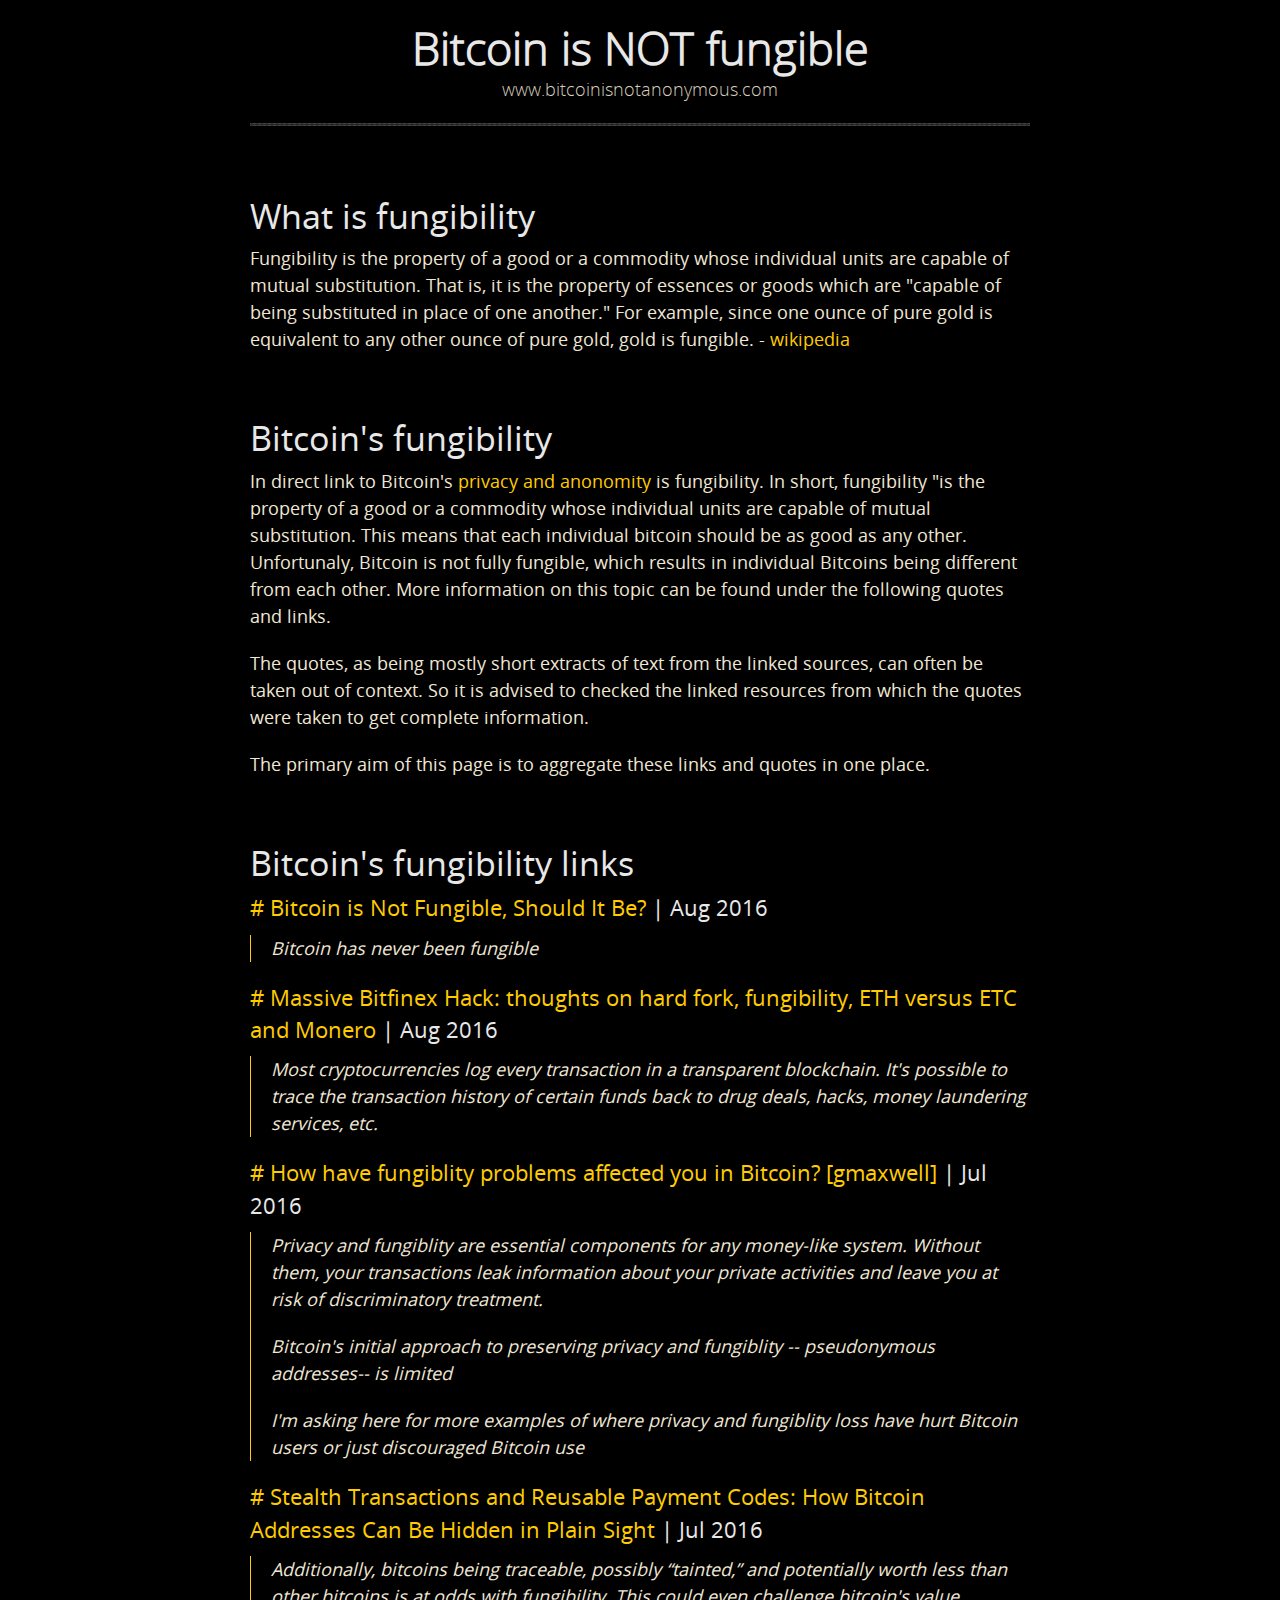
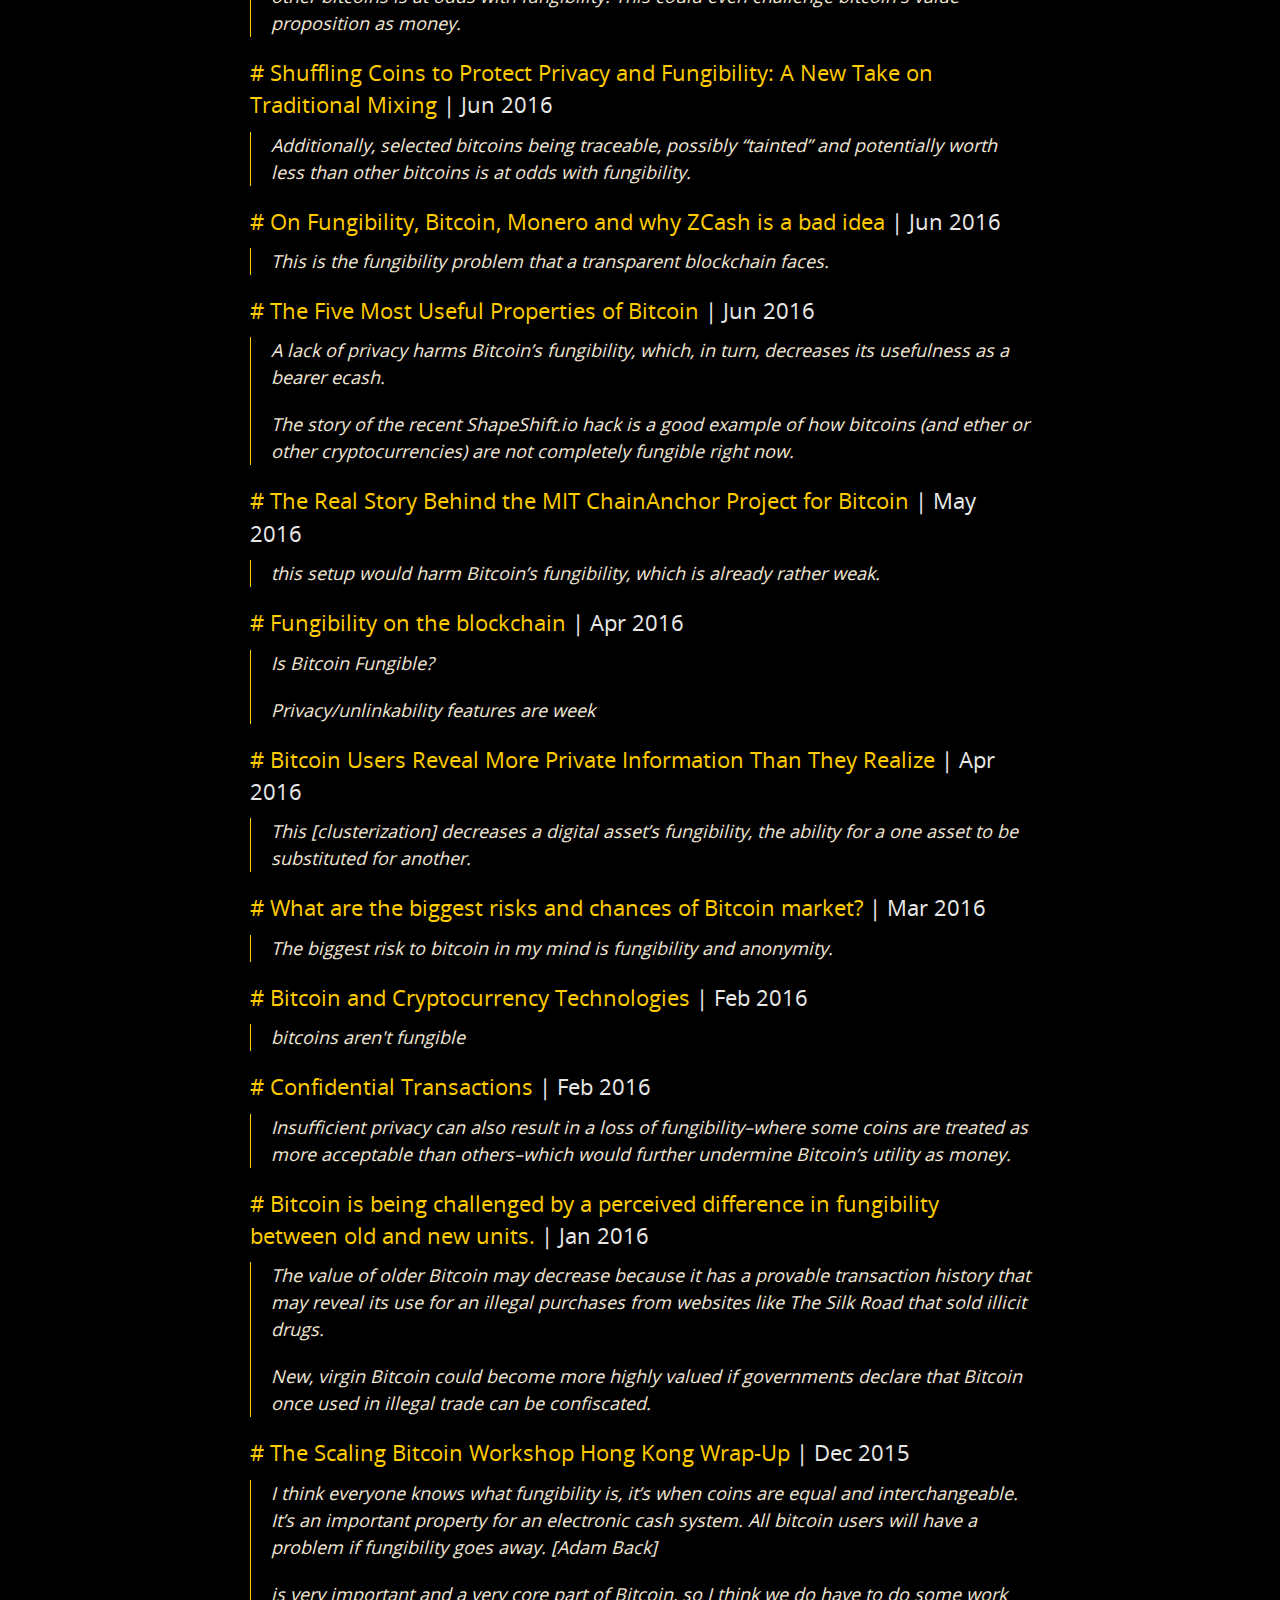
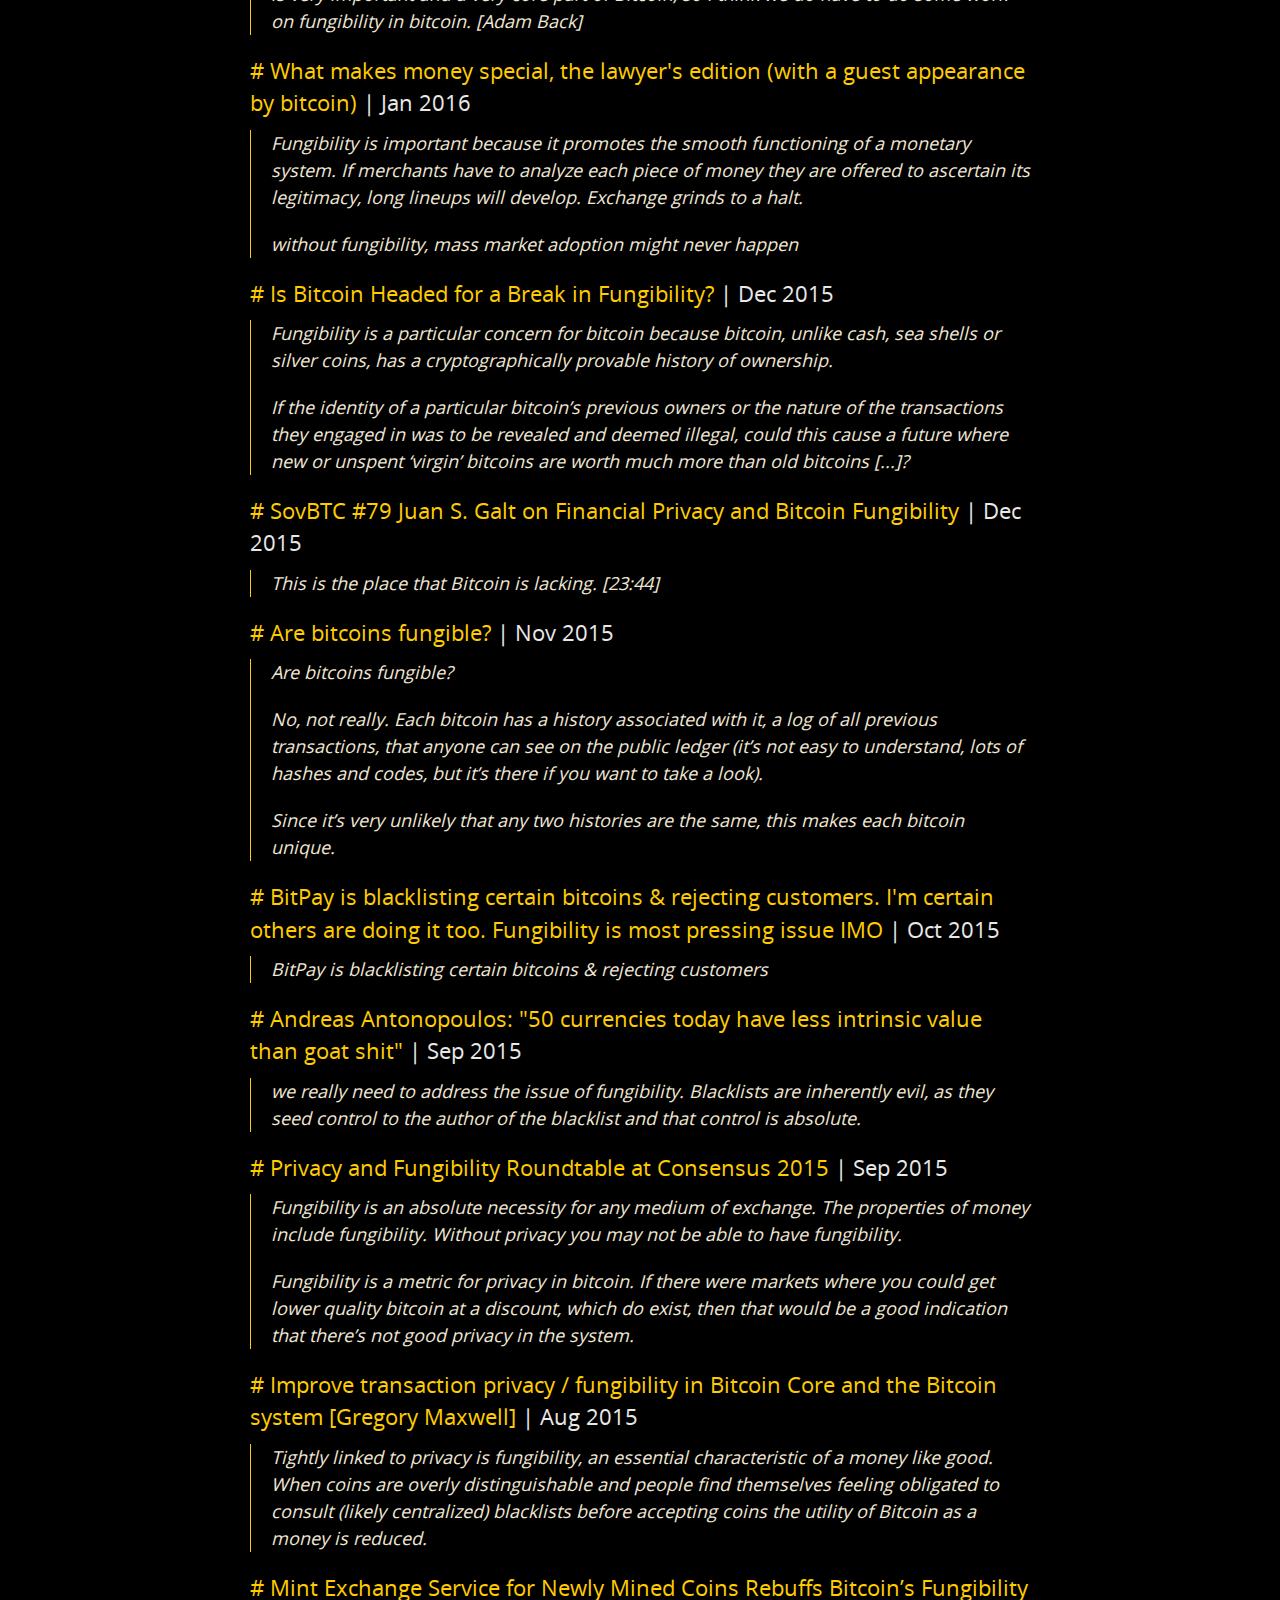
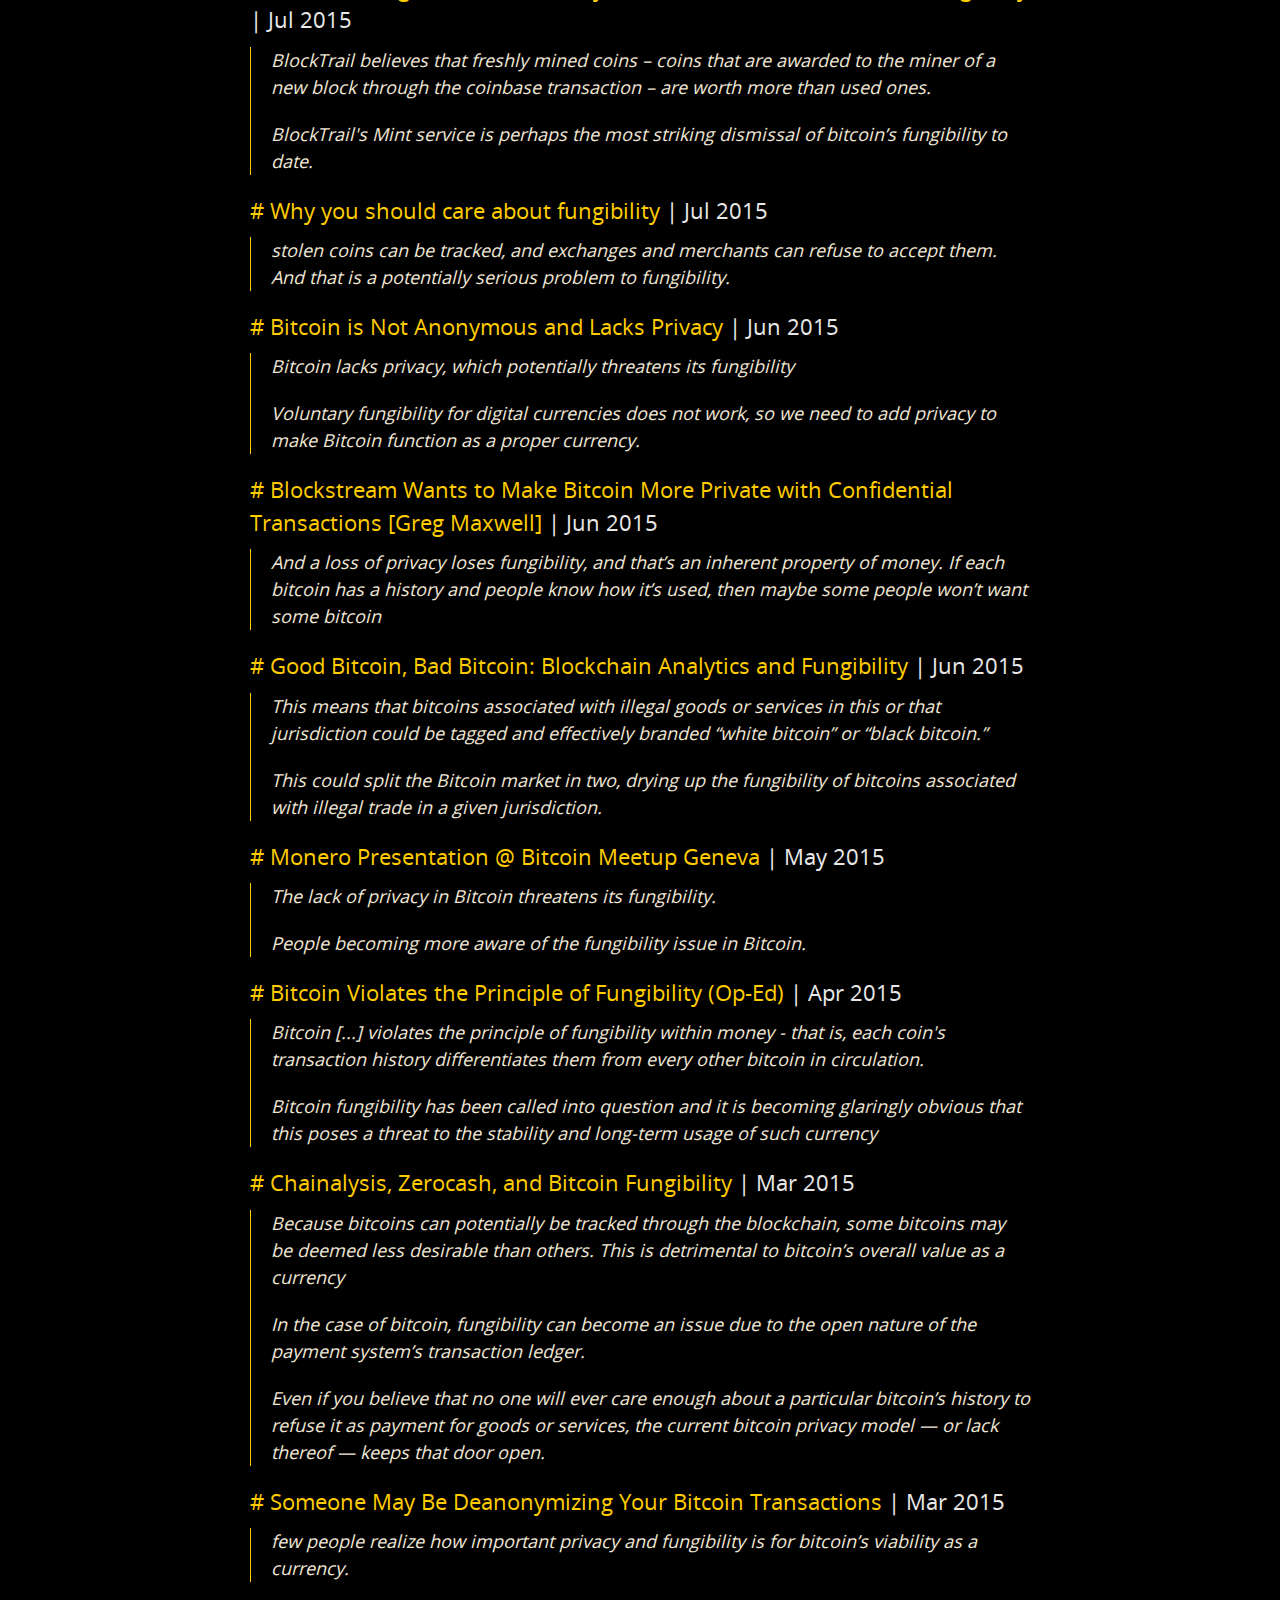
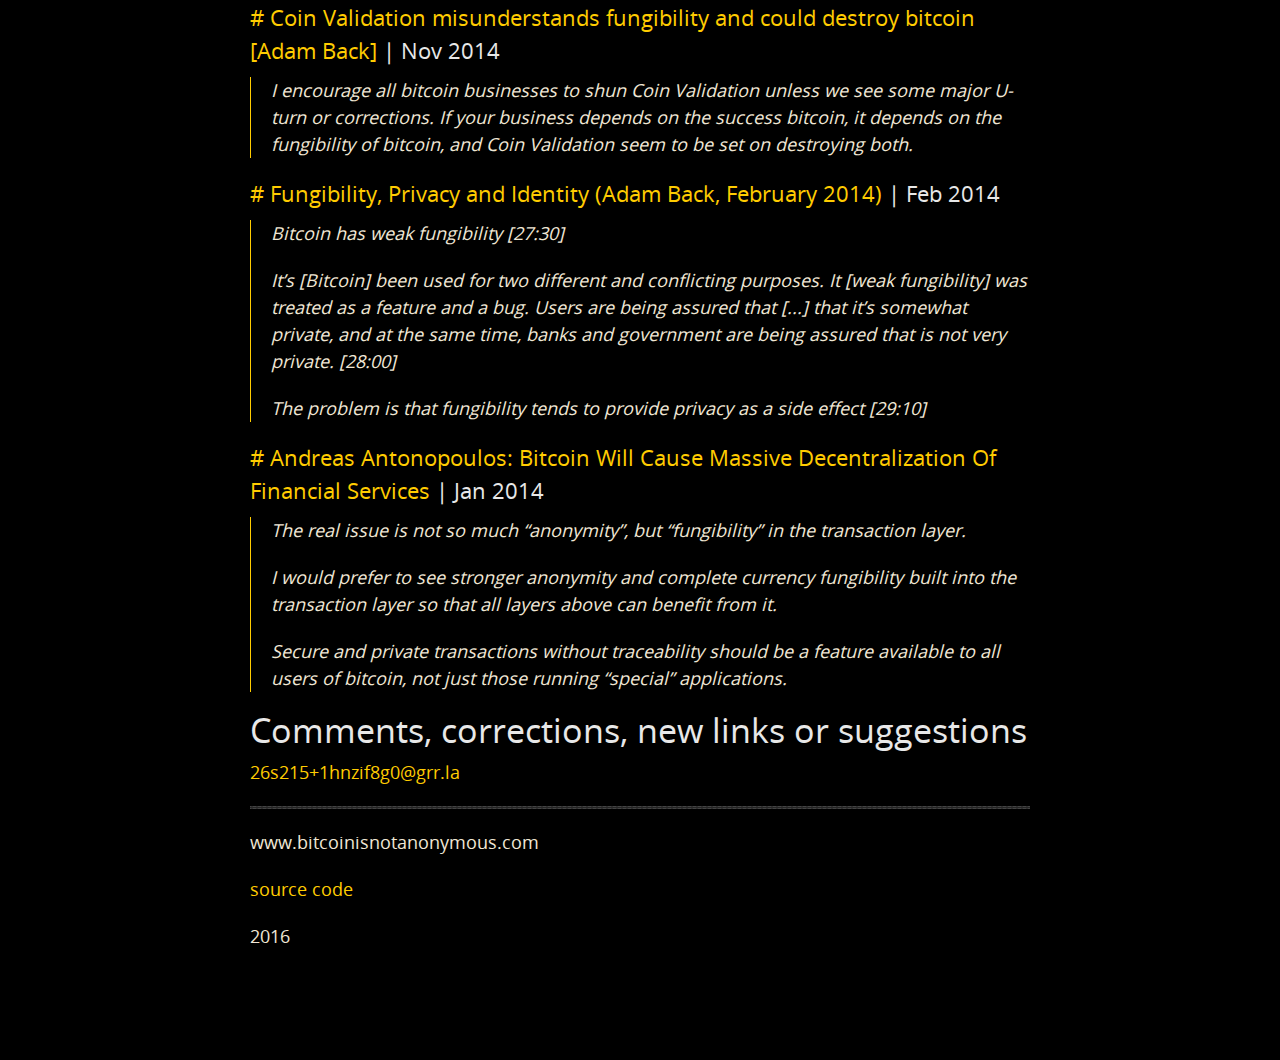
<file: fungibility.html>
<!doctype html>
<html>
  <head>
    <meta charset="utf-8">
    <meta http-equiv="X-UA-Compatible" content="chrome=1">
	<meta name="keywords" content="bitcoin, anonymous, anonimity, privacy, surveillance, encryption, blockchain, public,  tracking, nsa">
	<meta name="description" content="Most poeple think that
	bitcoin is anonymous. However, this is not the case. Bitcoin is not
	anonymous. It never was.">   
    <title>Bitcoin is NOT fungible</title>
    <link rel="stylesheet" href="stylesheets/styles.css">
    <link rel="stylesheet" href="stylesheets/github-dark.css">  
    <link rel="shortcut icon" href="images/favicon.ico">

    <!--[if lt IE 8]>
    <link rel="stylesheet" href="stylesheets/ie.css">
    <![endif]-->
    <meta name="viewport" content="width=device-width, initial-scale=1, user-scalable=no">

  </head>
  <body>

    <div class="wrapper">

      <section>
        <div id="title">
          <h1>Bitcoin is NOT fungible</h1>
          <p id="httpaddress">www.bitcoinisnotanonymous.com <!--&amp; ucphth5lasyp4enj.onion--></p>       
          <hr>
        </div>


<p>&nbsp;</p>
<h2>
<a id="what-is-fungibility" class="anchor" href="#what-is-fungibility" aria-hidden="true"><span class="octicon octicon-link"></span></a>What is fungibility</h2>

<p>Fungibility is the property of a good or a commodity whose individual units are capable of mutual substitution. That is, it is the property of essences or goods which are "capable of being substituted in place of one another." For example, since one ounce of pure gold is equivalent to any other ounce of pure gold, gold is fungible. - <a href="https://en.wikipedia.org/wiki/Fungibility">wikipedia</a></p>


<p>&nbsp;</p>
<h2>
<a id="bitcoin-fungibility-01" class="anchor" href="#bitcoin-fungibility-01" aria-hidden="true"><span class="octicon octicon-link"></span></a>Bitcoin's fungibility</h2>

<p>In direct link to Bitcoin's <a href="/">privacy and anonomity</a> is fungibility. In short, fungibility "is the property of a good or a commodity whose individual units are capable of mutual substitution. This means that each individual bitcoin should be as good as any other. Unfortunaly, Bitcoin is not fully fungible, which results in individual Bitcoins being different from each other. More information on this topic can be found under the following quotes and links.</p>


<p>The quotes, as being mostly short extracts of text from the linked sources,
can often be taken out of context. So it is advised to checked the linked
 resources from which the quotes were taken to get complete
 information. </p>
 
 </p>The primary aim of this page is
 to aggregate these links and quotes in one place. </p>



<p>&nbsp;</p>
<h2>
<a id="fungibility-links" class="anchor" href="#fungibility-links" aria-hidden="true"><span class="octicon octicon-link"></span></a>Bitcoin's fungibility links</h2>









<!--

<h4>
<a id="" class="anchor" href="#" aria-hidden="true">
<span class="octicon octicon-link"># </span></a>
<a href=""></a> | Jul 2016</h4>

<blockquote>
<p></p>
<p></p>
<p></p>
<p></p>
</blockquote>

-->



<h4>
<a id="bitcoin-is-not-fungible-should" class="anchor" href="#bitcoin-is-not-fungible-should" aria-hidden="true">
<span class="octicon octicon-link"># </span></a>
<a href="http://www.bitcoinerrorlog.com/2016/08/08/bitcoin-is-not-fungible-should-it-be/">Bitcoin is Not Fungible, Should It Be?</a> | Aug 2016</h4>

<blockquote>
<p>Bitcoin has never been fungible</p>
</blockquote>


<h4>
<a id="thoughts-on-hard-fork" class="anchor" href="#thoughts-on-hard-fork" aria-hidden="true">
<span class="octicon octicon-link"># </span></a>
<a href="https://steemit.com/bitcoin/@dnaleor/massive-bitfinex-hack-thoughts-on-hard-fork-fungibility-eth-versus-etc-and-monero">Massive Bitfinex Hack: thoughts on hard fork, fungibility, ETH versus ETC and Monero</a> | Aug 2016</h4>

<blockquote>
<p>Most cryptocurrencies log every transaction in a transparent blockchain. It's possible to trace the transaction history of certain funds back to drug deals, hacks, money laundering services, etc. </p>
</blockquote>



<h4>
<a id="fungiblity-problems" class="anchor" href="#fungiblity-problems" aria-hidden="true">
<span class="octicon octicon-link"># </span></a>
<a href="https://www.reddit.com/r/Bitcoin/comments/4v28jl/how_have_fungiblity_problems_affected_you_in/">
How have fungiblity problems affected you in Bitcoin? [gmaxwell]</a> | Jul 2016</h4>

<blockquote>
<p>Privacy and fungiblity are essential components for any money-like system. Without them, your transactions leak information about your private activities and leave you at risk of discriminatory treatment.</p>
<p>Bitcoin's initial approach to preserving privacy and fungiblity -- pseudonymous addresses-- is limited</p>
<p>I'm asking here for more examples of where privacy and fungiblity loss have hurt Bitcoin users or just discouraged Bitcoin use</p>
</blockquote>


<h4>
<a id="stealth-transactions-and" class="anchor" href="#stealth-transactions-and" aria-hidden="true">
<span class="octicon octicon-link"># </span></a>
<a href="https://bitcoinmagazine.com/articles/stealth-transactions-and-reusable-payment-codes-how-bitcoin-addresses-can-be-hidden-in-plain-sight-1467743772">Stealth Transactions and Reusable Payment Codes: How Bitcoin Addresses Can Be Hidden in Plain Sight</a> | Jul 2016</h4>

<blockquote>
<p>Additionally, bitcoins being traceable, possibly “tainted,” and potentially worth less than other bitcoins is at odds with fungibility. This could even challenge bitcoin's value proposition as money.</p>
</blockquote>


<h4>
<a id="new-take-on-traditional" class="anchor" href="#new-take-on-traditional" aria-hidden="true">
<span class="octicon octicon-link"># </span></a>
<a href="https://bitcoinmagazine.com/articles/shuffling-coins-to-protect-privacy-and-fungibility-a-new-take-on-traditional-mixing-1465934826">Shuffling Coins to Protect Privacy and Fungibility: A New Take on Traditional Mixing</a> | Jun 2016</h4>

<blockquote>
<p>Additionally, selected bitcoins being traceable, possibly “tainted” and potentially worth less than other bitcoins is at odds with fungibility. </p>
<p></p>
</blockquote>


<h4>
<a id="btc-xmr-zcash" class="anchor" href="#btc-xmr-zcash" aria-hidden="true">
<span class="octicon octicon-link"># </span></a>
<a href="http://weuse.cash/2016/06/09/btc-xmr-zcash/">On Fungibility, Bitcoin, Monero and why ZCash is a bad idea</a> | Jun 2016</h4>

<blockquote>
<p>This is the fungibility problem that a transparent blockchain faces.</p>
</blockquote>


<h4>
<a id="the-five-most-useful" class="anchor" href="#the-five-most-useful" aria-hidden="true">
<span class="octicon octicon-link"># </span></a>
<a href="http://www.nasdaq.com/article/the-five-most-useful-properties-of-bitcoin-cm628531">The Five Most Useful Properties of Bitcoin</a> | Jun 2016</h4>

<blockquote>
<p>A lack of privacy harms Bitcoin’s fungibility, which, in turn, decreases its usefulness as a bearer ecash. </p>
<p>The story of the recent ShapeShift.io hack is a good example of how bitcoins (and ether or other cryptocurrencies) are not completely fungible right now. </p>
</blockquote>


<h4>
<a id="the-real-story-behind" class="anchor" href="#the-real-story-behind" aria-hidden="true">
<span class="octicon octicon-link"># </span></a>
<a href="http://www.forextraderprofits.com/the-real-story-behind-the-mit-chainanchor-project-for-bitcoin/">The Real Story Behind the MIT ChainAnchor Project for Bitcoin</a> | May 2016</h4>

<blockquote>
<p>this setup would harm Bitcoin’s fungibility, which is already rather weak.</p>
</blockquote>


<h4>
<a id="fungibility-on-the-blockchain" class="anchor" href="#fungibility-on-the-blockchain" aria-hidden="true">
<span class="octicon octicon-link"># </span></a>
<a href="https://prezi.com/cjcjkeuwoyrg/fungibility-on-the-blockchain/">Fungibility on the blockchain</a> | Apr 2016</h4>

<blockquote>
<p>Is Bitcoin Fungible?</p>
<p>Privacy/unlinkability features are week</p>
</blockquote>

<h4>
<a id="bitcoin-users-reveal" class="anchor" href="#bitcoin-users-reveal" aria-hidden="true">
<span class="octicon octicon-link"># </span></a>
<a href="https://blog.bitaccess.co/bitcoin-users-reveal-more-private-information-than-they-know/">Bitcoin Users Reveal More Private Information Than They Realize</a> | Apr 2016</h4>

<blockquote>
<p>This [clusterization] decreases a digital asset’s fungibility, the ability for a one asset to be substituted for another.</p>
</blockquote>

<h4>
<a id="vaultoro-startup" class="anchor" href="#vaultoro-startup" aria-hidden="true">
<span class="octicon octicon-link"># </span></a>
<a href="http://howwedostartups.com/interviews/vaultoro-startup">What are the biggest risks and chances of Bitcoin market?</a> | Mar 2016</h4>

<blockquote>
<p>The biggest risk to bitcoin in my mind is fungibility and anonymity. </p>
</blockquote>


<h4>
<a id="princeton-bitcoin-book" class="anchor" href="#princeton-bitcoin-book" aria-hidden="true">
<span class="octicon octicon-link"># </span></a>
<a href="https://d28rh4a8wq0iu5.cloudfront.net/bitcointech/readings/princeton_bitcoin_book.pdf">Bitcoin and Cryptocurrency Technologies</a> | Feb 2016</h4>

<blockquote>
<p>bitcoins aren't fungible</p>
</blockquote>


<h4>
<a id="confidential-transactions" class="anchor" href="#confidential-transactions" aria-hidden="true">
<span class="octicon octicon-link"># </span></a>
<a href="https://elementsproject.org/elements/confidential-transactions/">Confidential Transactions</a> | Feb 2016</h4>

<blockquote>
<p>Insufficient privacy can also result in a loss of fungibility–where some coins are treated as more acceptable than others–which would further undermine Bitcoin’s utility as money.</p>
</blockquote>


<h4>
<a id="itcoin-is-being-challenged" class="anchor" href="#itcoin-is-being-challenged" aria-hidden="true">
<span class="octicon octicon-link"># </span></a>
<a href="http://investmentwatchblog.com/bitcoin-is-being-challenged-by-a-perceived-difference-in-fungibility-between-old-and-new-units/">Bitcoin is being challenged by a perceived difference in fungibility between old and new units.</a> | Jan 2016</h4>

<blockquote>
<p>The value of older Bitcoin may decrease because it has a provable transaction history that may reveal its use for an illegal purchases from websites like The Silk Road that sold illicit drugs.</p>
<p> New, virgin Bitcoin could become more highly valued if governments declare that Bitcoin once used in illegal trade can be confiscated.</p>
</blockquote>


<h4>
<a id="scaling-bitcoin-workshop" class="anchor" href="#scaling-bitcoin-workshop" aria-hidden="true">
<span class="octicon octicon-link"># </span></a>
<a href="https://news.bitcoin.com/scaling-bitcoin-workshop-hong-kong-wrap/">The Scaling Bitcoin Workshop Hong Kong Wrap-Up</a> | Dec 2015</h4>

<blockquote>
<p>I think everyone knows what fungibility is, it’s when coins are equal and interchangeable. It’s an important property for an electronic cash system. All bitcoin users will have a problem if fungibility goes away. [Adam Back]</p>
<p>is very important and a very core part of Bitcoin, so I think we do have to do some work on fungibility in bitcoin. [Adam Back]</p>
</blockquote>

<h4>
<a id="what-makes-money-special" class="anchor" href="#what-makes-money-special" aria-hidden="true">
<span class="octicon octicon-link"># </span></a>
<a href="http://jpkoning.blogspot.co.id/2016/01/what-makes-money-special-lawyers.html">What makes money special, the lawyer's edition (with a guest appearance by bitcoin)</a> | Jan 2016</h4>

<blockquote>
<p>Fungibility is important because it promotes the smooth functioning of a monetary system. If merchants have to analyze each piece of money they are offered to ascertain its legitimacy, long lineups will develop. Exchange grinds to a halt.</p>
<p>without fungibility, mass market adoption might never happen</p>
</blockquote>




<h4>
<a id="is-bitcoin-headed-for-a-break" class="anchor" href="#" aria-hidden="true">
<span class="octicon octicon-link"># </span></a>
<a href="https://bitcoinmagazine.com/articles/is-bitcoin-headed-for-a-break-in-fungibility-1450823559">Is Bitcoin Headed for a Break in Fungibility?</a> | Dec 2015</h4>

<blockquote>
<p>Fungibility is a particular concern for bitcoin because bitcoin, unlike cash, sea shells or silver coins, has a cryptographically provable history of ownership.</p>
<p>If the identity of a particular bitcoin’s previous owners or the nature of the transactions they engaged in was to be revealed and deemed illegal, could this cause a future where new or unspent ‘virgin’ bitcoins are worth much more than old bitcoins [...]?</p>
</blockquote>

<h4>
<a id="galt-on-financial-privacy" class="anchor" href="#galt-on-financial-privacy" aria-hidden="true">
<span class="octicon octicon-link"># </span></a>
<a href="https://soundcloud.com/sovereignbtc/sovbtc-79-juan-s-galt-on-financial-privacy-and-bitcoin-fungibility">SovBTC #79 Juan S. Galt on Financial Privacy and Bitcoin Fungibility</a> | Dec 2015</h4>

<blockquote>
<p>This is the place that Bitcoin is lacking. [23:44]</p>
</blockquote>

<h4>
<a id="are-bitcoins-fungible" class="anchor" href="#are-bitcoins-fungible" aria-hidden="true">
<span class="octicon octicon-link"># </span></a>
<a href="http://www.fintechblue.com/2015/11/are-bitcoins-fungible/">Are bitcoins fungible?</a> | Nov 2015</h4>

<blockquote>
<p>Are bitcoins fungible?</p>
<p>No, not really. Each bitcoin has a history associated with it, a log of all previous transactions, that anyone can see on the public ledger (it’s not easy to understand, lots of hashes and codes, but it’s there if you want to take a look).</p>
<p>Since it’s very unlikely that any two histories are the same, this makes each bitcoin unique. </p>
<p></p>
</blockquote>

<h4>
<a id="bitpay-is-blacklisting-c" class="anchor" href="#bitpay-is-blacklisting-c" aria-hidden="true">
<span class="octicon octicon-link"># </span></a>
<a href="https://www.reddit.com/r/Bitcoin/comments/3mea6b/bitpay_is_blacklisting_certain_bitcoins_rejecting">BitPay is blacklisting certain bitcoins & rejecting customers. I'm certain others are doing it too. Fungibility is most pressing issue IMO</a> | Oct 2015</h4>

<blockquote>
<p>BitPay is blacklisting certain bitcoins & rejecting customers</p>
</blockquote>


<h4>
<a id="andreas-antonopoulos-fungibility" class="anchor" href="#andreas-antonopoulos-fungibility" aria-hidden="true">
<span class="octicon octicon-link"># </span></a>
<a href="https://www.youtube.com/watch?v=ak1iojpiHpM&feature=youtu.be&t=33m6s">Andreas Antonopoulos: "50 currencies today have less intrinsic value than goat shit"</a> | Sep 2015</h4>

<blockquote>
<p>we really need to address the issue of fungibility.  Blacklists are inherently evil, as they seed control to the  author of the blacklist and that control is absolute.</p>
</blockquote>


<h4>
<a id="privacy-and-fungibility-roundtable-at-consensus-2015--sep-2015" class="anchor" href="#privacy-and-fungibility-roundtable-at-consensus-2015--sep-2015" aria-hidden="true"><span class="octicon octicon-link"># </span></a><a href="http://diyhpl.us/wiki/transcripts/scalingbitcoin/privacy-and-fungibility/">Privacy and Fungibility Roundtable at Consensus 2015</a> | Sep 2015</h4>

<blockquote>
<p>Fungibility is an absolute necessity for any medium of exchange. The properties of money include fungibility. Without privacy you may not be able to have fungibility.</p>

<p>Fungibility is a metric for privacy in bitcoin. If there were markets where you could get lower quality bitcoin at a discount, which do exist, then that would be a good indication that there’s not good privacy in the system. </p>
</blockquote>

<h4>
<a id="improve-transaction-privacy--fungibility-in-bitcoin-core-and-the-bitcoin-system--aug-2015" class="anchor" href="#improve-transaction-privacy--fungibility-in-bitcoin-core-and-the-bitcoin-system--aug-2015" aria-hidden="true"><span class="octicon octicon-link"># </span></a><a href="https://github.com/bitcoin/bitcoin/issues/6568">Improve transaction privacy / fungibility in Bitcoin Core and the Bitcoin system [Gregory Maxwell]</a> | Aug 2015</h4>

<blockquote>
<p>Tightly linked to privacy is fungibility, an essential characteristic of a money like good. When coins are overly distinguishable and people find themselves feeling obligated to consult (likely centralized) blacklists before accepting coins the utility of Bitcoin as a money is reduced.</p>
</blockquote>

<h4>
<a id="mint-exchange-service" class="anchor" href="#mint-exchange-service" aria-hidden="true">
<span class="octicon octicon-link"># </span></a>
<a href="http://cointelegraph.com/news/114806/mint-exchange-service-for-newly-mined-coins-rebuffs-bitcoins-fungibility">Mint Exchange Service for Newly Mined Coins Rebuffs Bitcoin’s Fungibility</a> | Jul 2015</h4>

<blockquote>
<p>BlockTrail believes that freshly mined coins – coins that are awarded to the miner of a new block through the coinbase transaction – are worth more than used ones.</p>
<p>BlockTrail's Mint service is perhaps the most striking dismissal of bitcoin’s fungibility to date. </p>
</blockquote>


<h4>
<a id="why-you-should-care" class="anchor" href="#why-you-should-care" aria-hidden="true">
<span class="octicon octicon-link"># </span></a>
<a href="http://bitscan.com/articles/why-you-should-care-about-fungibility">Why you should care about fungibility</a> | Jul 2015</h4>

<blockquote>
<p>stolen coins can be tracked, and exchanges and merchants can refuse to accept them. And that is a potentially serious problem to fungibility.</p>
</blockquote>


<h4>
<a id="bitcoin-not-anonymous-lacks-privacy" class="anchor" href="#bitcoin-not-anonymous-lacks-privacy" aria-hidden="true">
<span class="octicon octicon-link"># </span></a>
<a href="http://bitcoinist.net/bitcoin-not-anonymous-lacks-privacy/">Bitcoin is Not Anonymous and Lacks Privacy</a> | Jun 2015</h4>

<blockquote>
<p>Bitcoin lacks privacy, which potentially threatens its fungibility</p>
<p>Voluntary fungibility for digital currencies does not work, so we need to add privacy to make Bitcoin function as a proper currency. </p>
</blockquote>


<h4>
<a id="blockstream-wants-to-make-bitcoin-more-private-with-confidential-transactions--jun-2015" class="anchor" href="#blockstream-wants-to-make-bitcoin-more-private-with-confidential-transactions--jun-2015" aria-hidden="true"><span class="octicon octicon-link"># </span></a><a href="http://insidebitcoins.com/news/blockstream-wants-to-make-bitcoin-more-private-with-confidential-transactions/33256">Blockstream Wants to Make Bitcoin More Private with Confidential Transactions [Greg Maxwell]</a> | Jun 2015</h4>

<blockquote>
<p>And a loss of privacy loses fungibility, and that’s an
inherent property of money. If each bitcoin has a history
 and people know how it’s used, then maybe some people won’t want some bitcoin</p>
</blockquote>


<h4>
<a id="good-bitcoin-bad-bitcoin-blockchain-analytics-and-fungibility--jun-2015" class="anchor" href="#good-bitcoin-bad-bitcoin-blockchain-analytics-and-fungibility--jun-2015" aria-hidden="true"><span class="octicon octicon-link"># </span></a><a href="http://cointelegraph.com/news/114604/good-bitcoin-bad-bitcoin-blockchain-analytics-and-fungibility/">Good Bitcoin, Bad Bitcoin: Blockchain Analytics and Fungibility</a> | Jun 2015</h4>

<blockquote>
<p>This means that bitcoins associated with illegal goods or services in this or that jurisdiction could be tagged and effectively branded “white bitcoin” or “black bitcoin.”</p>
<p>This could split the Bitcoin market in two, drying up the fungibility of bitcoins associated with illegal trade in a given jurisdiction.</p>
</blockquote>


<h4>
<a id="monero-presentation-may-2015" class="anchor" href="#monero-presentation-may-2015" aria-hidden="true">
  <span class="octicon octicon-link"># </span></a>
  <a href="http://www.slideshare.net/arnuschky/monero-geneva">
    Monero Presentation @ Bitcoin Meetup Geneva</a> | May 2015</h4>

<blockquote>
<p>The lack of privacy in Bitcoin threatens its fungibility.</p>
<p>People becoming more aware of the fungibility issue in Bitcoin.</p>
</blockquote>


<h4>
<a id="bitcoin-violates-the-principle" class="anchor" href="#bitcoin-violates-the-principle" aria-hidden="true">
<span class="octicon octicon-link"># </span></a>
<a href="http://cointelegraph.com/news/113897/bitcoin-violates-the-principle-of-fungibility">Bitcoin Violates the Principle of Fungibility (Op-Ed)</a> | Apr 2015</h4>

<blockquote>
<p>Bitcoin [...] violates the principle of fungibility within money - that is, each coin's transaction history differentiates them from every other bitcoin in circulation.</p>
<p>Bitcoin fungibility has been called into question and it is becoming glaringly obvious that this poses a threat to the stability and long-term usage of such currency</p>
</blockquote>


<h4>
<a id="chainalysis-zerocash-and-bitcoin" class="anchor" href="#chainalysis-zerocash-and-bitcoin" aria-hidden="true">
<span class="octicon octicon-link"># </span></a>
<a href="http://insidebitcoins.com/news/chainalysis-zerocash-and-bitcoin-fungibility/30812">Chainalysis, Zerocash, and Bitcoin Fungibility</a> | Mar 2015</h4>

<blockquote>
<p>Because bitcoins can potentially be tracked through the blockchain, some bitcoins may be deemed less desirable than others. This is detrimental to bitcoin’s overall value as a currency</p>
<p>In the case of bitcoin, fungibility can become an issue due to the open nature of the payment system’s transaction ledger. </p>
<p>Even if you believe that no one will ever care enough about a particular bitcoin’s history to refuse it as payment for goods or services, the current bitcoin privacy model — or lack thereof — keeps that door open. </p>
</blockquote>


<h4>
<a id="someone-may-be-deanonymizing-your-bitcoin-transactions--mar-2015" class="anchor" href="#someone-may-be-deanonymizing-your-bitcoin-transactions--mar-2015" aria-hidden="true"><span class="octicon octicon-link"># </span></a><a href="http://insidebitcoins.com/news/someone-may-be-deanonymizing-your-bitcoin-transactions/30759">Someone May Be Deanonymizing Your Bitcoin Transactions</a> | Mar 2015</h4>

<blockquote>

<p>few people realize how important privacy and fungibility is for bitcoin’s viability as a currency.</p>
</blockquote>

<h4>
<a id="" class="anchor" href="#" aria-hidden="true">
<span class="octicon octicon-link"># </span></a>
<a href="">	
Coin Validation misunderstands fungibility and could destroy bitcoin [Adam Back]</a> | Nov 2014 </h4>

<blockquote>
<p>I encourage all bitcoin businesses to shun Coin Validation unless we see some major U-turn or corrections.  If your business depends on the success bitcoin, it depends on the fungibility of bitcoin, and Coin Validation seem to be set on destroying both.</p>
</blockquote>

<h4>
<a id="privacy-and-identity" class="anchor" href="#privacy-and-identity" aria-hidden="true">
<span class="octicon octicon-link"># </span></a>
<a href="https://www.youtube.com/watch?v=3dAdI3Gzodo">Fungibility, Privacy and Identity (Adam Back, February 2014)</a> | Feb 2014</h4>

<blockquote>
<p>Bitcoin has weak fungibility [27:30]</p>
<p>It’s [Bitcoin] been used for two different and conflicting purposes. It [weak fungibility] was treated as a feature and a bug. Users are being assured that [...] that it’s somewhat private, and at the same time, banks and government are being assured that is not very private. [28:00]
</p>
<p>The problem is that fungibility tends to provide privacy as a side effect [29:10]</p>

</blockquote>

<h4>
<a id="andreas-antonopoulos-jan-2014" class="anchor" href="andreas-antonopoulos-jan-2014" aria-hidden="true">
<span class="octicon octicon-link"># </span></a>
<a href="http://www.activistpost.com/2014/01/andreas-antonopoulos-bitcoin-will-cause.html">Andreas Antonopoulos: Bitcoin Will Cause Massive Decentralization Of Financial Services</a> | Jan 2014</h4>

<blockquote>
<p>The real issue is not so much “anonymity”, but “fungibility” in the transaction layer. </p>
<p>I would prefer to see stronger anonymity and
  complete currency fungibility built into
  the transaction layer so that all layers above can benefit from it.</p>
<p>Secure and private transactions without traceability should be a
   feature available to all users of bitcoin,
    not just those running “special” applications.</p>
<p></p>
</blockquote>


<h2>
<a id="comments-corrections-new-links-or-suggestions" class="anchor" href="#comments-corrections-new-links-or-suggestions" aria-hidden="true"><span class="octicon octicon-link"></span></a>Comments, corrections, new links or suggestions</h2>

<p><a href="mailto:23negq+135v00l7k@grr.la">26s215+1hnzif8g0@grr.la</a></p>


 <div id="footer">       
          <hr>
          <p id="httpaddress">www.bitcoinisnotanonymous.com</p>
          <!--<p id="httpaddress">ucphth5lasyp4enj.onion</p>-->
          <p>
          <a href="https://github.com/bitcoinisnotanonymous/bitcoinisnotanonymous.github.io">source code</a>
          </p> 
          <p>2016</p>
          
 </div>

      </section>

    </div>
    <!--[if !IE]><script>fixScale(document);</script><![endif]-->

  </body>
</html>
</file>
<file: stylesheets/styles.css>
@font-face {
  font-family: 'OpenSansLight';
  src: url("../fonts/OpenSans-Light-webfont.eot");
  src: url("../fonts/OpenSans-Light-webfont.eot?#iefix") format("embedded-opentype"), url("../fonts/OpenSans-Light-webfont.woff") format("woff"), url("../fonts/OpenSans-Light-webfont.ttf") format("truetype"), url("../fonts/OpenSans-Light-webfont.svg#OpenSansLight") format("svg");
  font-weight: normal;
  font-style: normal;
}

@font-face {
  font-family: 'OpenSansLightItalic';
  src: url("../fonts/OpenSans-LightItalic-webfont.eot");
  src: url("../fonts/OpenSans-LightItalic-webfont.eot?#iefix") format("embedded-opentype"), url("../fonts/OpenSans-LightItalic-webfont.woff") format("woff"), url("../fonts/OpenSans-LightItalic-webfont.ttf") format("truetype"), url("../fonts/OpenSans-LightItalic-webfont.svg#OpenSansLightItalic") format("svg");
  font-weight: normal;
  font-style: normal;
}

@font-face {
  font-family: 'OpenSansRegular';
  src: url("../fonts/OpenSans-Regular-webfont.eot");
  src: url("../fonts/OpenSans-Regular-webfont.eot?#iefix") format("embedded-opentype"), url("../fonts/OpenSans-Regular-webfont.woff") format("woff"), url("../fonts/OpenSans-Regular-webfont.ttf") format("truetype"), url("../fonts/OpenSans-Regular-webfont.svg#OpenSansRegular") format("svg");
  font-weight: normal;
  font-style: normal;
  -webkit-font-smoothing: antialiased;
}

@font-face {
  font-family: 'OpenSansItalic';
  src: url("../fonts/OpenSans-Italic-webfont.eot");
  src: url("../fonts/OpenSans-Italic-webfont.eot?#iefix") format("embedded-opentype"), url("../fonts/OpenSans-Italic-webfont.woff") format("woff"), url("../fonts/OpenSans-Italic-webfont.ttf") format("truetype"), url("../fonts/OpenSans-Italic-webfont.svg#OpenSansItalic") format("svg");
  font-weight: normal;
  font-style: normal;
  -webkit-font-smoothing: antialiased;
}

@font-face {
  font-family: 'OpenSansSemibold';
  src: url("../fonts/OpenSans-Semibold-webfont.eot");
  src: url("../fonts/OpenSans-Semibold-webfont.eot?#iefix") format("embedded-opentype"), url("../fonts/OpenSans-Semibold-webfont.woff") format("woff"), url("../fonts/OpenSans-Semibold-webfont.ttf") format("truetype"), url("../fonts/OpenSans-Semibold-webfont.svg#OpenSansSemibold") format("svg");
  font-weight: normal;
  font-style: normal;
  -webkit-font-smoothing: antialiased;
}

@font-face {
  font-family: 'OpenSansSemiboldItalic';
  src: url("../fonts/OpenSans-SemiboldItalic-webfont.eot");
  src: url("../fonts/OpenSans-SemiboldItalic-webfont.eot?#iefix") format("embedded-opentype"), url("../fonts/OpenSans-SemiboldItalic-webfont.woff") format("woff"), url("../fonts/OpenSans-SemiboldItalic-webfont.ttf") format("truetype"), url("../fonts/OpenSans-SemiboldItalic-webfont.svg#OpenSansSemiboldItalic") format("svg");
  font-weight: normal;
  font-style: normal;
  -webkit-font-smoothing: antialiased;
}

@font-face {
  font-family: 'OpenSansBold';
  src: url("../fonts/OpenSans-Bold-webfont.eot");
  src: url("../fonts/OpenSans-Bold-webfont.eot?#iefix") format("embedded-opentype"), url("../fonts/OpenSans-Bold-webfont.woff") format("woff"), url("../fonts/OpenSans-Bold-webfont.ttf") format("truetype"), url("../fonts/OpenSans-Bold-webfont.svg#OpenSansBold") format("svg");
  font-weight: normal;
  font-style: normal;
  -webkit-font-smoothing: antialiased;
}

@font-face {
  font-family: 'OpenSansBoldItalic';
  src: url("../fonts/OpenSans-BoldItalic-webfont.eot");
  src: url("../fonts/OpenSans-BoldItalic-webfont.eot?#iefix") format("embedded-opentype"), url("../fonts/OpenSans-BoldItalic-webfont.woff") format("woff"), url("../fonts/OpenSans-BoldItalic-webfont.ttf") format("truetype"), url("../fonts/OpenSans-BoldItalic-webfont.svg#OpenSansBoldItalic") format("svg");
  font-weight: normal;
  font-style: normal;
  -webkit-font-smoothing: antialiased;
}

/* normalize.css 2012-02-07T12:37 UTC - https://github.com/necolas/normalize.css */
/* =============================================================================
   HTML5 display definitions
   ========================================================================== */
/*
 * Corrects block display not defined in IE6/7/8/9 & FF3
 */
article,
aside,
details,
figcaption,
figure,
footer,
header,
hgroup,
nav,
section,
summary {
  display: block;
}

/*
 * Corrects inline-block display not defined in IE6/7/8/9 & FF3
 */
audio,
canvas,
video {
  display: inline-block;
  *display: inline;
  *zoom: 1;
}

/*
 * Prevents modern browsers from displaying 'audio' without controls
 */
audio:not([controls]) {
  display: none;
}

/*
 * Addresses styling for 'hidden' attribute not present in IE7/8/9, FF3, S4
 * Known issue: no IE6 support
 */
[hidden] {
  display: none;
}

/* =============================================================================
   Base
   ========================================================================== */
/*
 * 1. Corrects text resizing oddly in IE6/7 when body font-size is set using em units
 *    http://clagnut.com/blog/348/#c790
 * 2. Prevents iOS text size adjust after orientation change, without disabling user zoom
 *    www.456bereastreet.com/archive/201012/controlling_text_size_in_safari_for_ios_without_disabling_user_zoom/
 */
html {
  font-size: 100%;
  /* 1 */
  -webkit-text-size-adjust: 100%;
  /* 2 */
  -ms-text-size-adjust: 100%;
  /* 2 */
}

/*
 * Addresses font-family inconsistency between 'textarea' and other form elements.
 */
html,
button,
input,
select,
textarea {
  font-family: sans-serif;
}

/*
 * Addresses margins handled incorrectly in IE6/7
 */
body {
  margin: 0;
}

/* =============================================================================
   Links
   ========================================================================== */
/*
 * Addresses outline displayed oddly in Chrome
 */
a:focus {
  outline: thin dotted;
}

/*
 * Improves readability when focused and also mouse hovered in all browsers
 * people.opera.com/patrickl/experiments/keyboard/test
 */
a:hover,
a:active {
  outline: 0;
}

/* =============================================================================
   Typography
   ========================================================================== */
/*
 * Addresses font sizes and margins set differently in IE6/7
 * Addresses font sizes within 'section' and 'article' in FF4+, Chrome, S5
 */
h1 {
  font-size: 2em;
  margin: 0.67em 0;
}

h2 {
  font-size: 1.5em;
  margin: 0.83em 0;
}

h3 {
  font-size: 1.17em;
  margin: 1em 0;
}

h4 {
  font-size: 1.2em;
  margin: 1.33em 0;
}

h5 {
  font-size: 0.83em;
  margin: 1.67em 0;
}

h6 {
  font-size: 0.75em;
  margin: 2.33em 0;
}

/*
 * Addresses styling not present in IE7/8/9, S5, Chrome
 */
abbr[title] {
  border-bottom: 1px dotted;
}

/*
 * Addresses style set to 'bolder' in FF3+, S4/5, Chrome
*/
b,
strong {
  font-weight: bold;
}

blockquote {
  margin: 1em 40px;
}

/*
 * Addresses styling not present in S5, Chrome
 */
dfn {
  font-style: italic;
}

/*
 * Addresses styling not present in IE6/7/8/9
 */
mark {
  background: #ff0;
  color: #000;
}

/*
 * Addresses margins set differently in IE6/7
 */
p,
pre {
  margin: 1em 0;
}

/*
 * Corrects font family set oddly in IE6, S4/5, Chrome
 * en.wikipedia.org/wiki/User:Davidgothberg/Test59
 */
pre,
code,
kbd,
samp {
  font-family: monospace, serif;
  _font-family: 'courier new', monospace;
  font-size: 1em;
}

/*
 * 1. Addresses CSS quotes not supported in IE6/7
 * 2. Addresses quote property not supported in S4
 */
/* 1 */
q {
  quotes: none;
}

/* 2 */
q:before,
q:after {
  content: '';
  content: none;
}

small {
  font-size: 75%;
}

/*
 * Prevents sub and sup affecting line-height in all browsers
 * gist.github.com/413930
 */
sub,
sup {
  font-size: 75%;
  line-height: 0;
  position: relative;
  vertical-align: baseline;
}

sup {
  top: -0.5em;
}

sub {
  bottom: -0.25em;
}

/* =============================================================================
   Lists
   ========================================================================== */
/*
 * Addresses margins set differently in IE6/7
 */
dl,
menu,
ol,
ul {
  margin: 1em 0;
}

dd {
  margin: 0 0 0 40px;
}

/*
 * Addresses paddings set differently in IE6/7
 */
menu,
ol,
ul {
  padding: 0 0 0 40px;
}

/*
 * Corrects list images handled incorrectly in IE7
 */
nav ul,
nav ol {
  list-style: none;
  list-style-image: none;
}

/* =============================================================================
   Embedded content
   ========================================================================== */
/*
 * 1. Removes border when inside 'a' element in IE6/7/8/9, FF3
 * 2. Improves image quality when scaled in IE7
 *    code.flickr.com/blog/2008/11/12/on-ui-quality-the-little-things-client-side-image-resizing/
 */
img {
  border: 0;
  /* 1 */
  -ms-interpolation-mode: bicubic;
  /* 2 */
}

/*
 * Corrects overflow displayed oddly in IE9
 */
svg:not(:root) {
  overflow: hidden;
}

/* =============================================================================
   Figures
   ========================================================================== */
/*
 * Addresses margin not present in IE6/7/8/9, S5, O11
 */
figure {
  margin: 0;
}

/* =============================================================================
   Forms
   ========================================================================== */
/*
 * Corrects margin displayed oddly in IE6/7
 */
form {
  margin: 0;
}

/*
 * Define consistent border, margin, and padding
 */
fieldset {
  border: 1px solid #c0c0c0;
  margin: 0 2px;
  padding: 0.35em 0.625em 0.75em;
}

/*
 * 1. Corrects color not being inherited in IE6/7/8/9
 * 2. Corrects text not wrapping in FF3 
 * 3. Corrects alignment displayed oddly in IE6/7
 */
legend {
  border: 0;
  /* 1 */
  padding: 0;
  white-space: normal;
  /* 2 */
  *margin-left: -7px;
  /* 3 */
}

/*
 * 1. Corrects font size not being inherited in all browsers
 * 2. Addresses margins set differently in IE6/7, FF3+, S5, Chrome
 * 3. Improves appearance and consistency in all browsers
 */
button,
input,
select,
textarea {
  font-size: 100%;
  /* 1 */
  margin: 0;
  /* 2 */
  vertical-align: baseline;
  /* 3 */
  *vertical-align: middle;
  /* 3 */
}

/*
 * Addresses FF3/4 setting line-height on 'input' using !important in the UA stylesheet
 */
button,
input {
  line-height: normal;
  /* 1 */
}

/*
 * 1. Improves usability and consistency of cursor style between image-type 'input' and others
 * 2. Corrects inability to style clickable 'input' types in iOS
 * 3. Removes inner spacing in IE7 without affecting normal text inputs
 *    Known issue: inner spacing remains in IE6
 */
button,
input[type="button"],
input[type="reset"],
input[type="submit"] {
  cursor: pointer;
  /* 1 */
  -webkit-appearance: button;
  /* 2 */
  *overflow: visible;
  /* 3 */
}

/*
 * Re-set default cursor for disabled elements
 */
button[disabled],
input[disabled] {
  cursor: default;
}

/*
 * 1. Addresses box sizing set to content-box in IE8/9
 * 2. Removes excess padding in IE8/9
 * 3. Removes excess padding in IE7
      Known issue: excess padding remains in IE6
 */
input[type="checkbox"],
input[type="radio"] {
  box-sizing: border-box;
  /* 1 */
  padding: 0;
  /* 2 */
  *height: 13px;
  /* 3 */
  *width: 13px;
  /* 3 */
}

/*
 * 1. Addresses appearance set to searchfield in S5, Chrome
 * 2. Addresses box-sizing set to border-box in S5, Chrome (include -moz to future-proof)
 */
input[type="search"] {
  -webkit-appearance: textfield;
  /* 1 */
  -moz-box-sizing: content-box;
  -webkit-box-sizing: content-box;
  /* 2 */
  box-sizing: content-box;
}

/*
 * Removes inner padding and search cancel button in S5, Chrome on OS X
 */
input[type="search"]::-webkit-search-decoration,
input[type="search"]::-webkit-search-cancel-button {
  -webkit-appearance: none;
}

/*
 * Removes inner padding and border in FF3+
 * www.sitepen.com/blog/2008/05/14/the-devils-in-the-details-fixing-dojos-toolbar-buttons/
 */
button::-moz-focus-inner,
input::-moz-focus-inner {
  border: 0;
  padding: 0;
}

/*
 * 1. Removes default vertical scrollbar in IE6/7/8/9
 * 2. Improves readability and alignment in all browsers
 */
textarea {
  overflow: auto;
  /* 1 */
  vertical-align: top;
  /* 2 */
}

/* =============================================================================
   Tables
   ========================================================================== */
/*
 * Remove most spacing between table cells
 */
table {
  border-collapse: collapse;
  border-spacing: 0;
}

body {
  padding: 0px 0 20px 0px;
  margin: 0px;
  font: 18px/1.5 "OpenSansRegular", "Helvetica Neue", Helvetica, Arial, sans-serif;
  color: #f0e7d5;
  font-weight: normal;
  /*background: #252525;*/
  background: #000000;
  /* background-attachment: fixed !important; */
  background: -webkit-gradient(linear, 50% 0%, 50% 100%, color-stop(0%, #000000), color-stop(100%, #000));
  background: -webkit-linear-gradient(#000000, #000);
  background: -moz-linear-gradient(#000000, #000);
  background: -o-linear-gradient(#000000, #000);
  background: -ms-linear-gradient(#000000, #000);
  background: linear-gradient(#000000, #000);
}

h1, h2, h3, h4, h5, h6 {
  color: #e8e8e8;
  margin: 0 0 10px;
  font-family: 'OpenSansRegular', "Helvetica Neue", Helvetica, Arial, sans-serif;
  font-weight: normal;
}

p, ul, ol, table, pre, dl {
  margin: 0 0 20px;
}

h1, h2, h3 {
  line-height: 1.1;
}

h1 {
  font-size: 28px;
}

h2 {
  font-size: 34px;
}

h4, h5, h6 {
  color: #e8e8e8;
}

h3 {
  font-size: 18px;
  line-height: 24px;
  font-family: 'OpenSansRegular', "Helvetica Neue", Helvetica, Arial, sans-serif !important;
  font-weight: normal;
  color: #b6b6b6;
}

a {
  color: #ffcc00;
  font-weight: 400;
  text-decoration: none;
}
a:hover {
  color: #ffeb9b;
}

a small {
  font-size: 11px;
  color: #666;
  margin-top: -0.6em;
  display: block;
}

ul {
  list-style-image: url("../images/bullet.png");
}

strong {
  font-family: 'OpenSansBold', "Helvetica Neue", Helvetica, Arial, sans-serif !important;
  font-weight: normal;
}

.wrapper {
  max-width: 780px;
  margin: 0 auto;
  position: relative;
  padding: 0 20px;
}

section img {
  max-width: 100%;
}

blockquote {
  border-left: 1px solid #ffcc00;
  margin: 0;
  padding: 0 0 0 20px;
  font-style: italic;
}

code {
  font-family: "Lucida Sans", Monaco, Bitstream Vera Sans Mono, Lucida Console, Terminal;
  color: #efefef;
  font-size: 13px;
  margin: 0 4px;
  padding: 4px 6px;
  -moz-border-radius: 2px;
  -webkit-border-radius: 2px;
  -o-border-radius: 2px;
  -ms-border-radius: 2px;
  -khtml-border-radius: 2px;
  border-radius: 2px;
}

pre {
  padding: 8px 15px;
  background: #191919;
  -moz-border-radius: 2px;
  -webkit-border-radius: 2px;
  -o-border-radius: 2px;
  -ms-border-radius: 2px;
  -khtml-border-radius: 2px;
  border-radius: 2px;
  border: 1px solid #121212;
  -moz-box-shadow: inset 0 1px 3px rgba(0, 0, 0, 0.3);
  -webkit-box-shadow: inset 0 1px 3px rgba(0, 0, 0, 0.3);
  -o-box-shadow: inset 0 1px 3px rgba(0, 0, 0, 0.3);
  box-shadow: inset 0 1px 3px rgba(0, 0, 0, 0.3);
  overflow: auto;
  overflow-y: hidden;
}
pre code {
  color: #efefef;
  text-shadow: 0px 1px 0px #000;
  margin: 0;
  padding: 0;
}

table {
  width: 100%;
  border-collapse: collapse;
}

th {
  text-align: left;
  padding: 5px 10px;
  border-bottom: 1px solid #434343;
  color: #b6b6b6;
  font-family: 'OpenSansSemibold', "Helvetica Neue", Helvetica, Arial, sans-serif !important;
  font-weight: normal;
}

td {
  text-align: left;
  padding: 5px 10px;
  border-bottom: 1px solid #434343;
}

hr {
  border: 0;
  outline: none;
  height: 3px;
  background: transparent url("../images/hr.gif") center center repeat-x;
  margin: 0 0 20px;
}

dt {
  color: #F0E7D5;
  font-family: 'OpenSansSemibold', "Helvetica Neue", Helvetica, Arial, sans-serif !important;
  font-weight: normal;
}

#header {
  z-index: 100;
  left: 0;
  top: 0px;
  height: 60px;
  width: 100%;
  position: fixed;
  background: url(../images/nav-bg.gif) #353535;
  border-bottom: 4px solid #434343;
  -moz-box-shadow: 0px 1px 3px rgba(0, 0, 0, 0.25);
  -webkit-box-shadow: 0px 1px 3px rgba(0, 0, 0, 0.25);
  -o-box-shadow: 0px 1px 3px rgba(0, 0, 0, 0.25);
  box-shadow: 0px 1px 3px rgba(0, 0, 0, 0.25);
}
#header nav {
  max-width: 780px;
  margin: 0 auto;
  padding: 0 10px;
  background: blue;
  margin: 6px auto;
}
#header nav li {
  font-family: 'OpenSansLight', "Helvetica Neue", Helvetica, Arial, sans-serif;
  font-weight: normal;
  list-style: none;
  display: inline;
  color: white;
  line-height: 50px;
  text-shadow: 0px 1px 0px rgba(0, 0, 0, 0.2);
  font-size: 14px;
}
#header nav li a {
  color: white;
  border: 1px solid #5d910b;
  background: -webkit-gradient(linear, 50% 0%, 50% 100%, color-stop(0%, #93bd20), color-stop(100%, #659e10));
  background: -webkit-linear-gradient(#93bd20, #659e10);
  background: -moz-linear-gradient(#93bd20, #659e10);
  background: -o-linear-gradient(#93bd20, #659e10);
  background: -ms-linear-gradient(#93bd20, #659e10);
  background: linear-gradient(#93bd20, #659e10);
  -moz-border-radius: 2px;
  -webkit-border-radius: 2px;
  -o-border-radius: 2px;
  -ms-border-radius: 2px;
  -khtml-border-radius: 2px;
  border-radius: 2px;
  -moz-box-shadow: inset 0px 1px 0px rgba(255, 255, 255, 0.3), 0px 3px 7px rgba(0, 0, 0, 0.7);
  -webkit-box-shadow: inset 0px 1px 0px rgba(255, 255, 255, 0.3), 0px 3px 7px rgba(0, 0, 0, 0.7);
  -o-box-shadow: inset 0px 1px 0px rgba(255, 255, 255, 0.3), 0px 3px 7px rgba(0, 0, 0, 0.7);
  box-shadow: inset 0px 1px 0px rgba(255, 255, 255, 0.3), 0px 3px 7px rgba(0, 0, 0, 0.7);
  background-color: #93bd20;
  padding: 10px 12px;
  margin-top: 6px;
  line-height: 14px;
  font-size: 14px;
  display: inline-block;
  text-align: center;
}
#header nav li a:hover {
  background: -webkit-gradient(linear, 50% 0%, 50% 100%, color-stop(0%, #749619), color-stop(100%, #527f0e));
  background: -webkit-linear-gradient(#749619, #527f0e);
  background: -moz-linear-gradient(#749619, #527f0e);
  background: -o-linear-gradient(#749619, #527f0e);
  background: -ms-linear-gradient(#749619, #527f0e);
  background: linear-gradient(#749619, #527f0e);
  background-color: #659e10;
  border: 1px solid #527f0e;
  -moz-box-shadow: inset 0px 1px 1px rgba(0, 0, 0, 0.2), 0px 1px 0px rgba(0, 0, 0, 0);
  -webkit-box-shadow: inset 0px 1px 1px rgba(0, 0, 0, 0.2), 0px 1px 0px rgba(0, 0, 0, 0);
  -o-box-shadow: inset 0px 1px 1px rgba(0, 0, 0, 0.2), 0px 1px 0px rgba(0, 0, 0, 0);
  box-shadow: inset 0px 1px 1px rgba(0, 0, 0, 0.2), 0px 1px 0px rgba(0, 0, 0, 0);
}
#header nav li.fork {
  float: left;
  margin-left: 0px;
}
#header nav li.downloads {
  float: right;
  margin-left: 6px;
}
#header nav li.title {
  float: right;
  margin-right: 10px;
  font-size: 11px;
}

section {
  max-width: 780px;
  padding: 30px 0px 50px 0px;
  margin: 20px 0;
  margin-top: 0px;
}
section #title {
  border: 0;
  outline: none;
  margin: 0 0 0px 0;
  padding: 0 0 5px 0;
}
section #title h1 {
  font-family: 'OpenSansLight', "Helvetica Neue", Helvetica, Arial, sans-serif;
  font-weight: bold;
  font-size: 45px;
  text-align: center;
  line-height: 36px;
}
section #title p {
  color: #d7cfbe;
  font-family: 'OpenSansLight', "Helvetica Neue", Helvetica, Arial, sans-serif;
  font-weight: normal;
  font-size: 18px;
  text-align: center;
}
section #title .credits {
  font-size: 11px;
  font-family: 'OpenSansRegular', "Helvetica Neue", Helvetica, Arial, sans-serif;
  font-weight: normal;
  color: #696969;
  margin-top: -10px;
}
section #title .credits.left {
  float: left;
}
section #title .credits.right {
  float: right;
}

@media print, screen and (max-width: 720px) {
  #title .credits {
    display: block;
    width: 100%;
    line-height: 30px;
    text-align: center;
  }
  #title .credits .left {
    float: none;
    display: block;
  }
  #title .credits .right {
    float: none;
    display: block;
  }
}
@media print, screen and (max-width: 480px) {
  #header {
    margin-top: -20px;
  }

  section {
    margin-top: 40px;
  }

  nav {
    display: none;
  }
}
</file>
<file: stylesheets/github-dark.css>
/*
   Copyright 2014 GitHub Inc.

   Licensed under the Apache License, Version 2.0 (the "License");
   you may not use this file except in compliance with the License.
   You may obtain a copy of the License at

       http://www.apache.org/licenses/LICENSE-2.0

   Unless required by applicable law or agreed to in writing, software
   distributed under the License is distributed on an "AS IS" BASIS,
   WITHOUT WARRANTIES OR CONDITIONS OF ANY KIND, either express or implied.
   See the License for the specific language governing permissions and
   limitations under the License.

*/

.pl-c /* comment */ {
  color: #969896;
}

.pl-c1      /* constant, markup.raw, meta.diff.header, meta.module-reference, meta.property-name, support, support.constant, support.variable, variable.other.constant */,
.pl-s .pl-v /* string variable */ {
  color: #0099cd;
}

.pl-e  /* entity */,
.pl-en /* entity.name */ {
  color: #9774cb;
}

.pl-s .pl-s1 /* string source */,
.pl-smi      /* storage.modifier.import, storage.modifier.package, storage.type.java, variable.other, variable.parameter.function */ {
  color: #ddd;
}

.pl-ent /* entity.name.tag */ {
  color: #7bcc72;
}

.pl-k /* keyword, storage, storage.type */ {
  color: #cc2372;
}

.pl-pds              /* punctuation.definition.string, string.regexp.character-class */,
.pl-s                /* string */,
.pl-s .pl-pse .pl-s1 /* string punctuation.section.embedded source */,
.pl-sr               /* string.regexp */,
.pl-sr .pl-cce       /* string.regexp constant.character.escape */,
.pl-sr .pl-sra       /* string.regexp string.regexp.arbitrary-repitition */,
.pl-sr .pl-sre       /* string.regexp source.ruby.embedded */ {
  color: #3c66e2;
}

.pl-v /* variable */ {
  color: #fb8764;
}

.pl-id /* invalid.deprecated */ {
  color: #e63525;
}

.pl-ii /* invalid.illegal */ {
  background-color: #e63525;
  color: #f8f8f8;
}

.pl-sr .pl-cce /* string.regexp constant.character.escape */ {
  color: #7bcc72;
  font-weight: bold;
}

.pl-ml /* markup.list */ {
  color: #c26b2b;
}

.pl-mh        /* markup.heading */,
.pl-mh .pl-en /* markup.heading entity.name */,
.pl-ms        /* meta.separator */ {
  color: #264ec5;
  font-weight: bold;
}

.pl-mq /* markup.quote */ {
  color: #00acac;
}

.pl-mi /* markup.italic */ {
  color: #ddd;
  font-style: italic;
}

.pl-mb /* markup.bold */ {
  color: #ddd;
  font-weight: bold;
}

.pl-md /* markup.deleted, meta.diff.header.from-file */ {
  background-color: #ffecec;
  color: #bd2c00;
}

.pl-mi1 /* markup.inserted, meta.diff.header.to-file */ {
  background-color: #eaffea;
  color: #55a532;
}

.pl-mdr /* meta.diff.range */ {
  color: #9774cb;
  font-weight: bold;
}

.pl-mo /* meta.output */ {
  color: #264ec5;
}
</file>
<file: stylesheets/ie.css>
nav {
  display: none;
}
</file>
